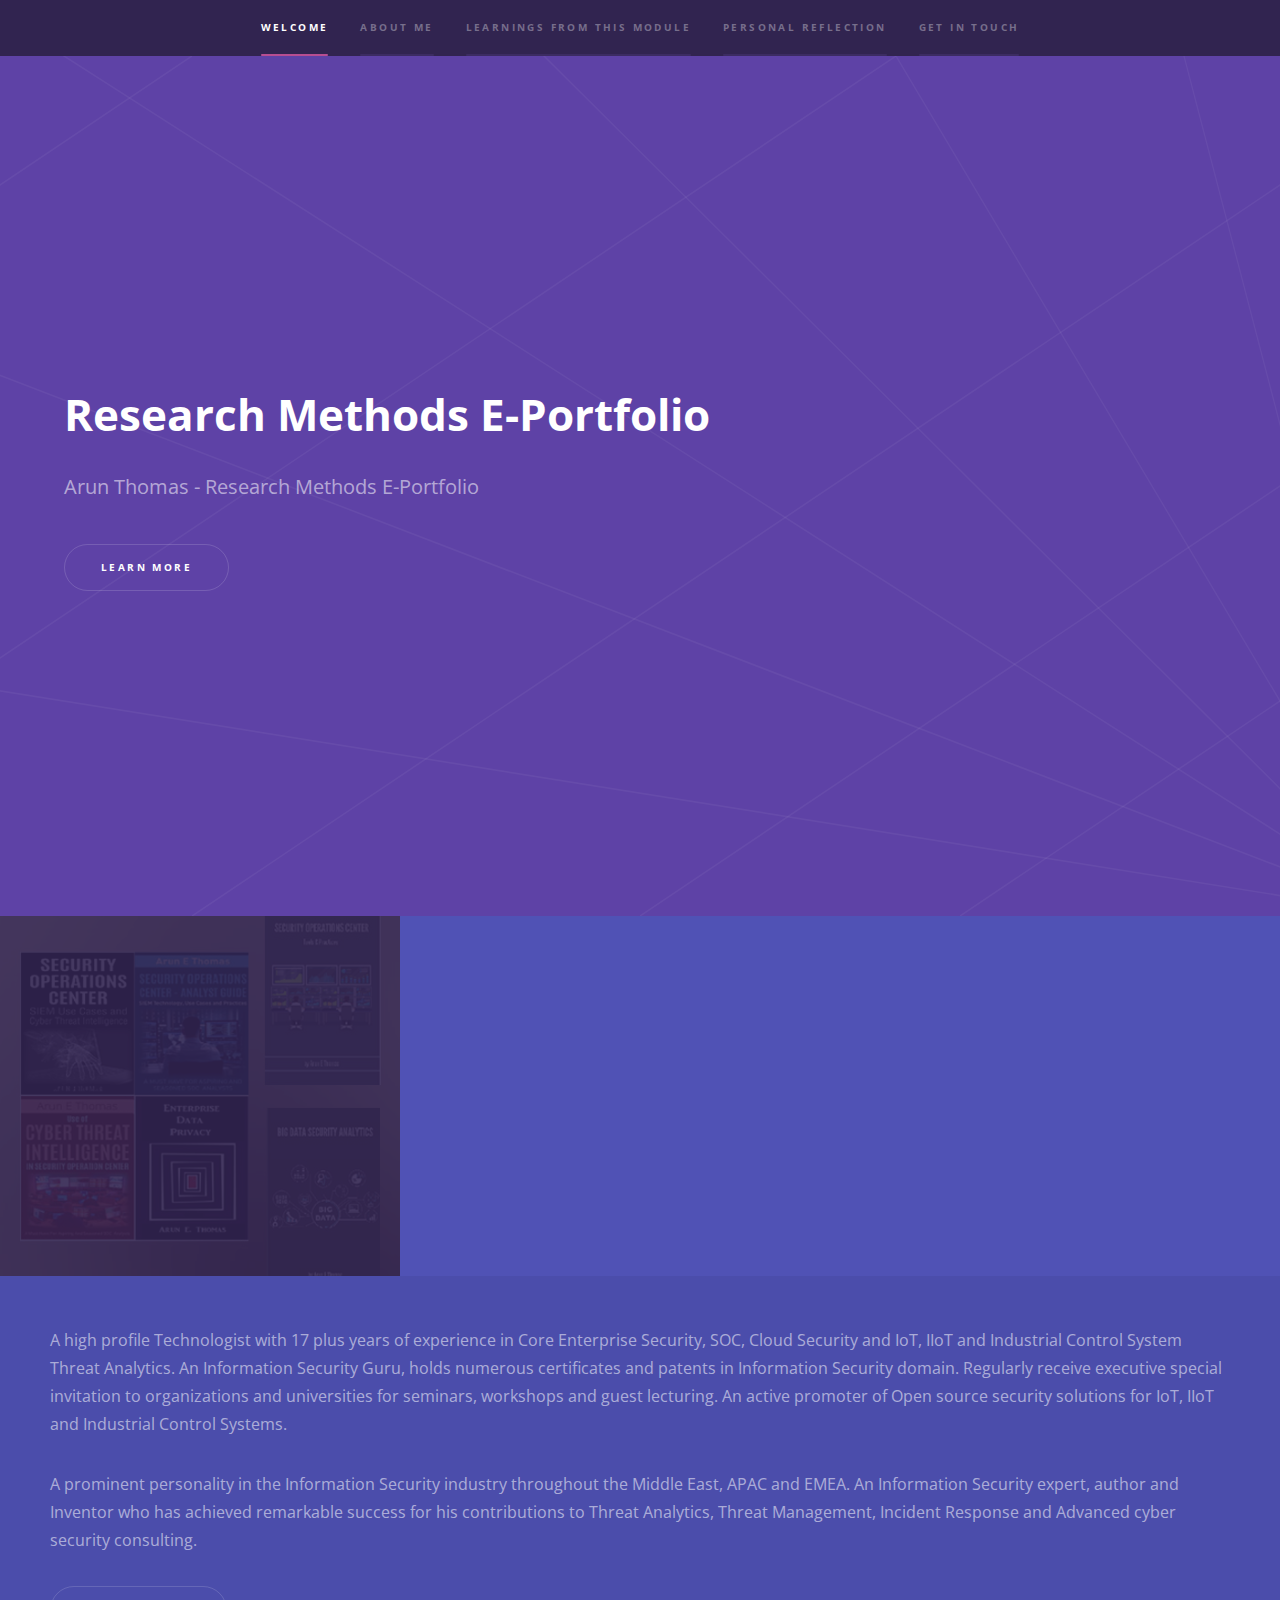
<file: index.html>
<!DOCTYPE HTML>
<html>

<head>
	<title>Arun Thomas - Research Methods E-Portfolio</title>
	<meta charset="utf-8" />
	<meta name="viewport" content="width=device-width, initial-scale=1, user-scalable=no" />
	<link rel="stylesheet" href="assets/css/main.css" />
	<noscript>
		<link rel="stylesheet" href="assets/css/noscript.css" /></noscript>
</head>

<body class="is-preload">

	<!-- Sidebar -->
	<section id="sidebar">
		<div class="inner">
			<nav>
				<ul>
					<li><a href="#intro">Welcome</a></li>
					<li><a href="#one">About Me</a></li>
					<li><a href="#two">Learnings from this Module</a></li>
					<li><a href="PersonalReflection.html">Personal Reflection </a></li>
					<li><a href="#three">Get in touch</a></li>
				</ul>
			</nav>
		</div>
	</section>

	<!-- Wrapper -->
	<div id="wrapper">

		<!-- Intro -->
		<section id="intro" class="wrapper style1 fullscreen fade-up">
			<div class="inner">
				<h1> Research Methods E-Portfolio</h1>
				<p>Arun Thomas - Research Methods E-Portfolio</p>
				<ul class="actions">
					<li><a href="#one" class="button scrolly">Learn more</a></li>
				</ul>
			</div>
		</section>

		<!-- One -->
		<section id="one" class="wrapper style2 spotlights">
			<section>
				<a href="#" class="image"><img src="images/Books.jpg" alt="" data-position="center center" /></a>
				<div class="content">
					<div class="inner">
						<h1 class="major"> Arun Thomas</h1>
						<p>CTO - NetSentries Technologies , Trusted Cyber Threat Management Advisor/Researcher for
							leading Banks/FINSERV,Prominent Author/Speaker </p>

					</div>
				</div>
			</section>
			<section>
				<div class="" style="padding: 50px;">
					<div class="">
						<p>A high profile Technologist with 17 plus years of experience in Core Enterprise Security,
							SOC, Cloud Security and IoT, IIoT and Industrial Control System Threat Analytics. An
							Information Security Guru, holds numerous certificates and patents in Information Security
							domain. Regularly receive executive special invitation to organizations and universities for
							seminars, workshops and guest lecturing. An active promoter of Open source security
							solutions for IoT, IIoT and Industrial Control Systems.</p>
						<p>A prominent personality in the Information Security industry throughout the Middle East, APAC
							and EMEA. An Information Security expert, author and Inventor who has achieved remarkable
							success for his contributions to Threat Analytics, Threat Management, Incident Response and
							Advanced cyber security consulting.
						</p>
						<ul class="actions">
							<li><a href="ArunCV.pdf" class="button">Download CV</a></li>
						</ul>
					</div>
				</div>
			</section>
			
		</section>

		<!-- Two -->
		<section id="two" class="wrapper style3 fade-up">
			<div class="inner">
				<h2>What I have Learned from this Module</h2>
				<p></p>
				<div class="features">


					<section>
						<span class="icon solid major fa-chevron-right"></span>
						<h3>Collaborative Discussion 1</h3>
						<p>The reviewed case study describes Rogue Services that advertised its hosting
							web service as "Cheap, Guaranteed Uptime, No matter what." In this digital era,
							where people rely primarily on internet-based applications...</p>
						<ul class="actions">
							<li><a href="Collaborative Discussion1.html" class="button">Read more</a></li>
						</ul>
					</section>
					<section>
						<span class="icon solid major fa-chevron-right"></span>
						<h3>Peer Review : Initial Post Dark UX Patterns - Anrich Potgieter</h3>
						<p>This post describes the ACM Code of Ethics and the BCS Code of Conduct in
							establishing a solid basis of ethical behavior and decision-making in computing
							using an ACM case study on the Dark UX pattern....</p>
						<ul class="actions">
							<li><a href="PeerReview-InitialPost.html" class="button">Read more</a></li>
						</ul>
					</section>
					<section>
						<span class="icon solid major fa-chevron-right"></span>
						<h3>Literature Review Outline:Inappropriate use of surveys</h3>
						<p>Cambridge Analytica is a federal marketing, data analytics, and consulting
							business located in London, United Kingdom. The company has facilities in
							London, New York, and Washington, DC.....</p>
						<ul class="actions">
							<li><a href="LiteratureReviewOutline.html" class="button">Read more</a></li>
						</ul>
					</section>
					<section>
						<span class="icon solid major fa-chevron-right"></span>
						<h3>Wiki Post - Data Collection Tools</h3>
						<p>Data collection tools suitable for the research investigation on
							the research proposal:“Implementing Cyber Security tools
							and/or techniques for the reduction of Cyberbullying - Tools
							and/or techniques for the reducing Cyber-bullying”....</p>
						<ul class="actions">
							<li><a href="WikiPost_DataCollection.html" class="button">Read more</a></li>
						</ul>
					</section>
					<section>
						<span class="icon solid major fa-chevron-right"></span>
						<h3>Wiki Activity: Questionnaires</h3>
						<p>This is a review of the questionnaire used by Hewlett Packard Enterprise (HPE)
							Security Services and FireEye Inc for their survey on “Cybersecurity
							Challenges, Risks, Trends, and Impacts”.....</p>
						<ul class="actions">
							<li><a href="WikiActivity_Questionnaires.html" class="button">Read more</a></li>
						</ul>
					</section>
					<section>
						<span class="icon solid major fa-chevron-right"></span>
						<h3>Hypothesis Testing Exercises</h3>
						<p>The Two -Tailed Test - Exercise 8.4. Analysis Summary:The sample mean numbers of impurities
							present after filtration with Agent 1 and impurities present after filtration with Agent 2
							were....</p>
						<ul class="actions">
							<li><a href="HypothesisTesting.html" class="button">Read more</a></li>
						</ul>
					</section>
					<section>
						<span class="icon solid major fa-chevron-right"></span>
						<h3>Summary Measures Exercises</h3>
						<p>Sample size for Diet A is n = 50 (50 individuals undertook Diet A).The sample mean weight
							loss for Diet A is = 5.341. The average weight loss for those individuals who undertook Diet
							A is 5.341 kg....</p>
						<ul class="actions">
							<li><a href="SummaryMeasures.html" class="button">Read more</a></li>
						</ul>
					</section>
					<section>
						<span class="icon solid major fa-chevron-right"></span>
						<h3>Analysing Qualitative Data</h3>
						<p>Sample size for Diet A is n = 50 (50 individuals undertook Diet A).The sample mean weight
							loss for Diet A is = 5.341. The average weight loss for those individuals who undertook Diet
							A is 5.341 kg....</p>
						<ul class="actions">
							<li><a href="QualitativeData.html" class="button">Read more</a></li>
						</ul>
					</section>
					<section>
						<span class="icon solid major fa-chevron-right"></span>
						<h3>Personal Reflection</h3>
						<p>During week 1, I was not very clear of the difference between Research Methods and Professional
							Practices and even the need of understanding it in detail before the final research. However, after
							attending the first seminar session....</p>
						<ul class="actions">
							<li><a href="PersonalReflection.html" class="button">Read more</a></li>
						</ul>
					</section>
					
				</div>

			</div>
		</section>

		<!-- Three -->
		<section id="three" class="wrapper style1 fade-up">
			<div class="inner">
				<h2>Get in touch</h2>

				<div class="">
					<section>
						<div class="badge-base LI-profile-badge" data-locale="en_US" data-size="large"
							data-theme="light" data-type="HORIZONTAL" data-vanity="arun-netsentries" data-version="v1">
							<a class="badge-base__link LI-simple-link"
								href="https://www.linkedin.com/in/arun-netsentries/">Visit My LinkedIn Page </a></div>



					</section>

				</div>
			</div>
		</section>

	</div>

	<!-- Footer -->
	<footer id="footer" class="wrapper style1-alt">
		<div class="inner">
			<ul class="menu">
				<li>&copy; Arun Thomas. All rights reserved.</li>
			</ul>
		</div>
	</footer>

	<!-- Scripts -->
	<script src="https://platform.linkedin.com/badges/js/profile.js" async defer type="text/javascript"></script>
	<script src="assets/js/jquery.min.js"></script>
	<script src="assets/js/jquery.scrollex.min.js"></script>
	<script src="assets/js/jquery.scrolly.min.js"></script>
	<script src="assets/js/browser.min.js"></script>
	<script src="assets/js/breakpoints.min.js"></script>
	<script src="assets/js/util.js"></script>
	<script src="assets/js/main.js"></script>


</body>

</html>
</file>
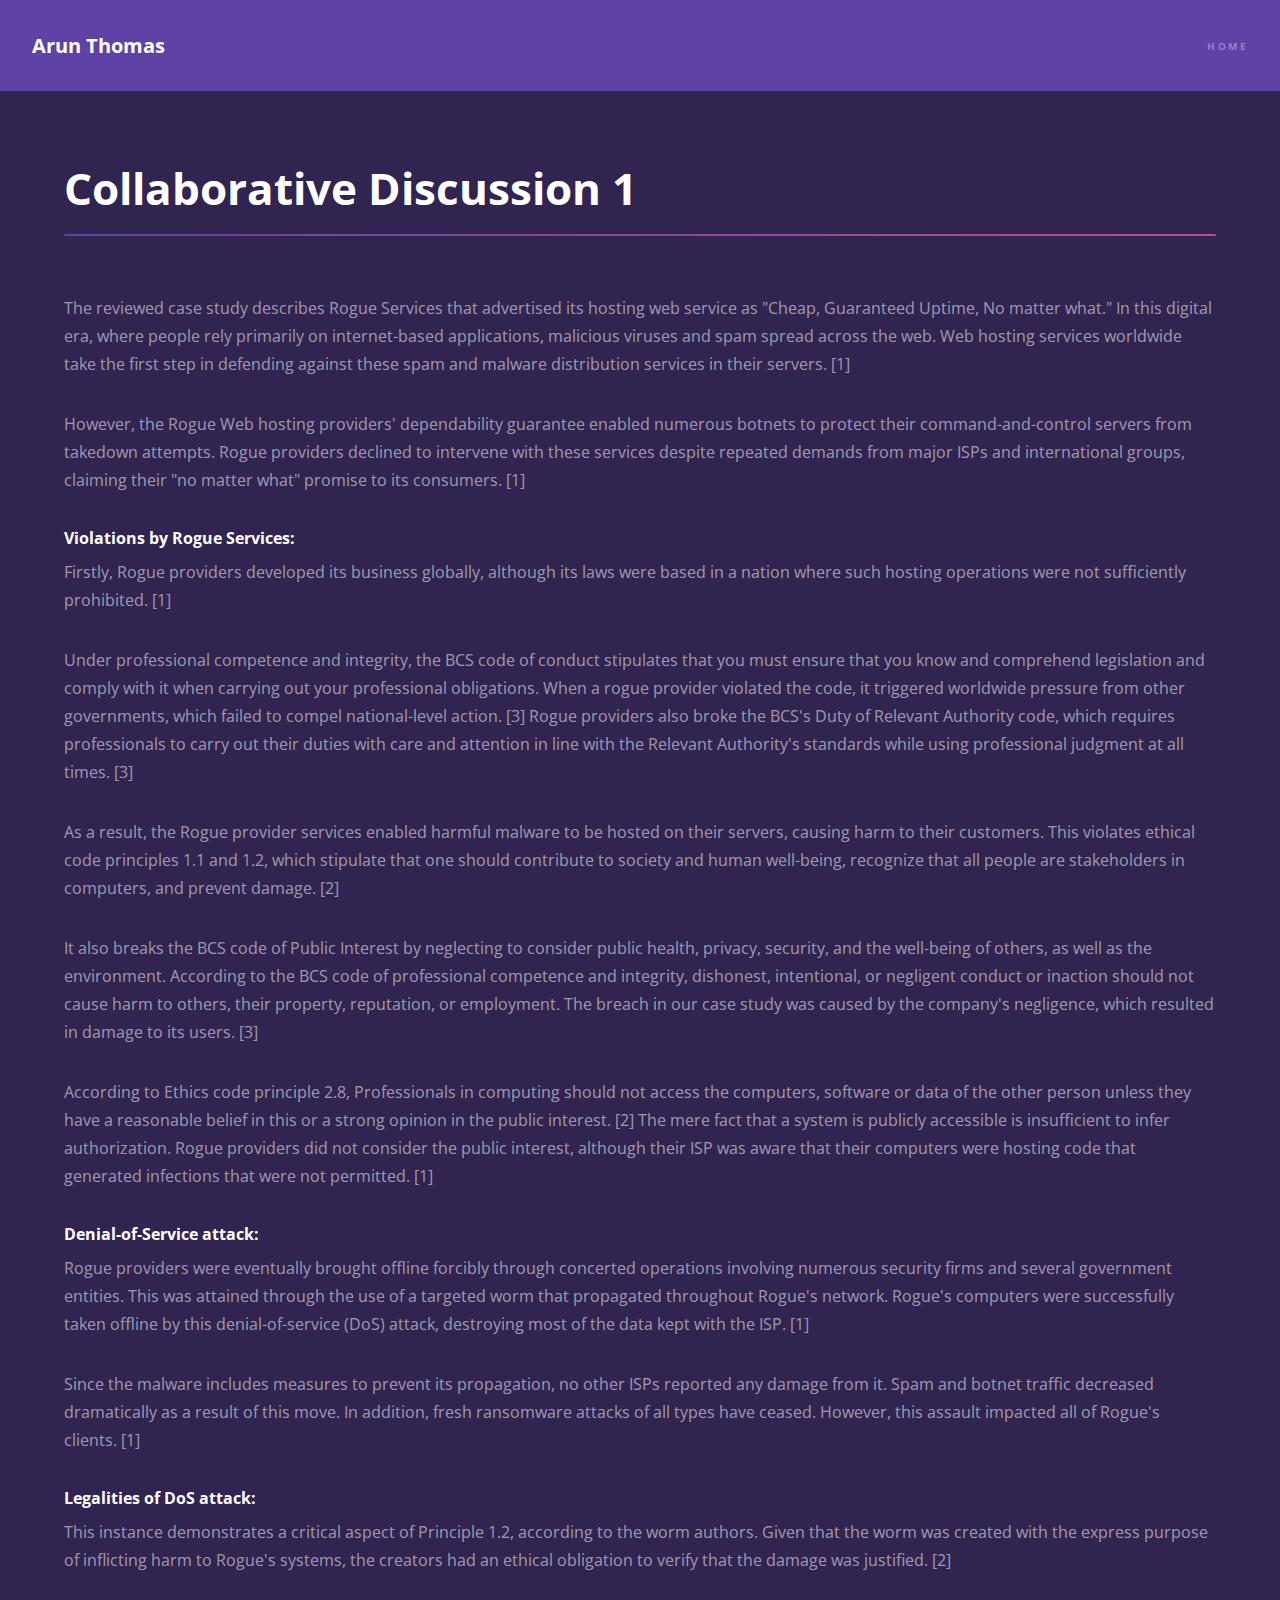
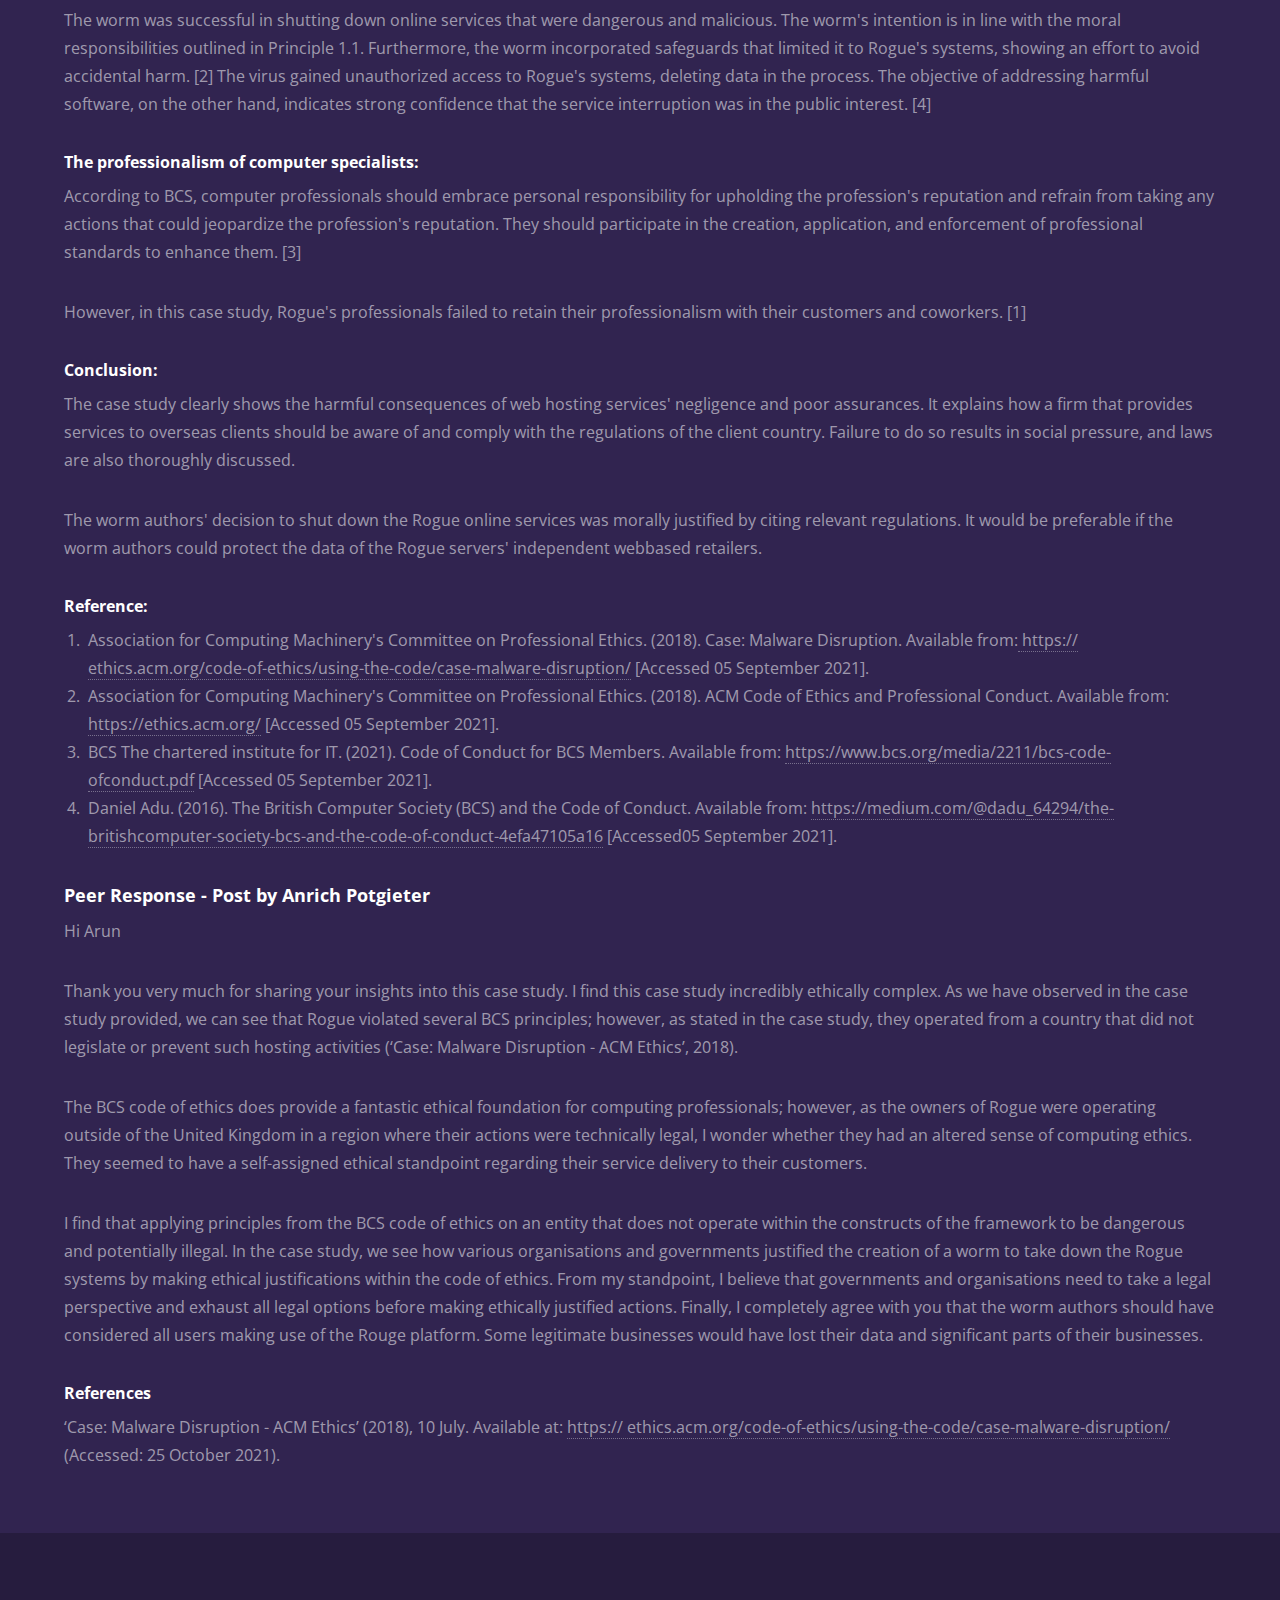
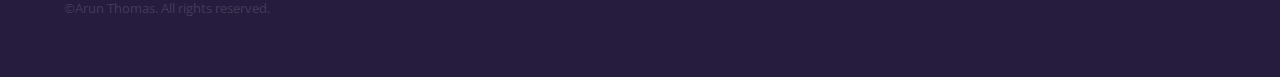
<file: Collaborative Discussion1.html>
<!DOCTYPE HTML>
<!--
	Hyperspace by HTML5 UP
	html5up.net | @ajlkn
	Free for personal and commercial use under the CCA 3.0 license (html5up.net/license)
-->
<html>

<head>
    <title>Arun Thomas - Collaborative Discussion 1</title>
    <meta charset="utf-8" />
    <meta name="viewport" content="width=device-width, initial-scale=1, user-scalable=no" />
    <link rel="stylesheet" href="assets/css/main.css" />
    <noscript>
        <link rel="stylesheet" href="assets/css/noscript.css" /></noscript>
</head>

<body class="is-preload">

    <!-- Header -->
    <header id="header">
        <a href="index.html" class="title">Arun Thomas</a>
        <nav>
            <ul>
                <li><a href="index.html">Home</a></li>
            </ul>
        </nav>
    </header>

    <!-- Wrapper -->
    <div id="wrapper">

        <!-- Main -->
        <section id="main" class="wrapper">
            <div class="inner">
                <h1 class="major">Collaborative Discussion 1</h1>
                <p>The reviewed case study describes Rogue Services that advertised its hosting
                    web service as "Cheap, Guaranteed Uptime, No matter what." In this digital era,
                    where people rely primarily on internet-based applications, malicious viruses
                    and spam spread across the web. Web hosting services worldwide take the first
                    step in defending against these spam and malware distribution services in their
                    servers. [1]</p>
                <p>However, the Rogue Web hosting providers' dependability guarantee enabled
                    numerous botnets to protect their command-and-control servers from takedown
                    attempts. Rogue providers declined to intervene with these services
                    despite repeated demands from major ISPs and international groups, claiming
                    their "no matter what" promise to its consumers. [1]</p>

                <h4>Violations by Rogue Services:</h4>
                <p>Firstly, Rogue providers developed its business globally, although its laws were
                    based in a nation where such hosting operations were not sufficiently
                    prohibited. [1]</p>
                <p> Under professional competence and integrity, the BCS code of conduct
                    stipulates that you must ensure that you know and comprehend legislation and
                    comply with it when carrying out your professional obligations. When a rogue
                    provider violated the code, it triggered worldwide pressure from other
                    governments, which failed to compel national-level action. [3]
                    Rogue providers also broke the BCS's Duty of Relevant Authority code, which
                    requires professionals to carry out their duties with care and attention in line
                    with the Relevant Authority's standards while using professional judgment at all
                    times. [3]</p>
                <p>As a result, the Rogue provider services enabled harmful malware to be hosted
                    on their servers, causing harm to their customers. This violates ethical code
                    principles 1.1 and 1.2, which stipulate that one should contribute to society and
                    human well-being, recognize that all people are stakeholders in computers, and
                    prevent damage. [2]</p>
                <p>It also breaks the BCS code of Public Interest by neglecting to consider public
                    health, privacy, security, and the well-being of others, as well as the
                    environment. According to the BCS code of professional competence and
                    integrity, dishonest, intentional, or negligent conduct or inaction should not
                    cause harm to others, their property, reputation, or employment. The breach in
                    our case study was caused by the company's negligence, which resulted in
                    damage to its users. [3] </p>
                <p>According to Ethics code principle 2.8, Professionals in computing should not
                    access the computers, software or data of the other person unless they have a
                    reasonable belief in this or a strong opinion in the public interest. [2]
                    The mere fact that a system is publicly accessible is insufficient to infer
                    authorization. Rogue providers did not consider the public interest, although
                    their ISP was aware that their computers were hosting code that generated
                    infections that were not permitted. [1]</p>

                <h4>Denial-of-Service attack:</h4>
                <p>Rogue providers were eventually brought offline forcibly through concerted
                    operations involving numerous security firms and several government entities.
                    This was attained through the use of a targeted worm that propagated
                    throughout Rogue's network. Rogue's computers were successfully taken
                    offline by this denial-of-service (DoS) attack, destroying most of the data kept
                    with the ISP. [1]</p>
                <p>Since the malware includes measures to prevent its propagation, no other ISPs
                    reported any damage from it. Spam and botnet traffic decreased dramatically
                    as a result of this move. In addition, fresh ransomware attacks of all types have
                    ceased. However, this assault impacted all of Rogue's clients. [1]</p>

                <h4>Legalities of DoS attack:</h4>
                <p>This instance demonstrates a critical aspect of Principle 1.2, according to the
                    worm authors. Given that the worm was created with the express purpose of
                    inflicting harm to Rogue's systems, the creators had an ethical obligation to
                    verify that the damage was justified. [2]</p>
                <p>The worm was successful in shutting down online services that were dangerous
                    and malicious. The worm's intention is in line with the moral responsibilities
                    outlined in Principle 1.1. Furthermore, the worm incorporated safeguards that
                    limited it to Rogue's systems, showing an effort to avoid accidental harm. [2]
                    The virus gained unauthorized access to Rogue's systems, deleting data in the
                    process. The objective of addressing harmful software, on the other hand,
                    indicates strong confidence that the service interruption was in the public
                    interest. [4]</p>



                <h4>The professionalism of computer specialists:</h4>
                <p>According to BCS, computer professionals should embrace personal
                    responsibility for upholding the profession's reputation and refrain from taking
                    any actions that could jeopardize the profession's reputation. They should
                    participate in the creation, application, and enforcement of professional
                    standards to enhance them. [3]</p>
                <p>However, in this case study, Rogue's professionals failed to retain their
                    professionalism with their customers and coworkers. [1]</p>

                <h4>Conclusion:</h4>
                <p>The case study clearly shows the harmful consequences of web hosting
                    services' negligence and poor assurances. It explains how a firm that provides
                    services to overseas clients should be aware of and comply with the regulations
                    of the client country. Failure to do so results in social pressure, and laws are
                    also thoroughly discussed.</p>
                <p>The worm authors' decision to shut down the Rogue online services was
                    morally justified by citing relevant regulations. It would be preferable if the
                    worm authors could protect the data of the Rogue servers' independent webbased
                    retailers.</p>

                <h4>Reference:</h4>
                <ol>
                    <li>Association for Computing Machinery's Committee on Professional
                        Ethics. (2018). Case: Malware Disruption. Available from:<a
                            href="https://ethics.acm.org/code-of-ethics/using-the-code/case-malware-disruption/">
                            https://
                            ethics.acm.org/code-of-ethics/using-the-code/case-malware-disruption/</a>
                        [Accessed 05 September 2021].</li>
                    <li>Association for Computing Machinery's Committee on Professional
                        Ethics. (2018). ACM Code of Ethics and Professional Conduct. Available
                        from:<a href="https://ethics.acm.org/"> https://ethics.acm.org/</a> [Accessed 05 September
                        2021].</li>
                    <li>BCS The chartered institute for IT. (2021). Code of Conduct for BCS
                        Members. Available from: <a
                            href="https://www.bcs.org/media/2211/bcs-code-ofconduct.pdf">https://www.bcs.org/media/2211/bcs-code-ofconduct.pdf</a>
                        [Accessed 05 September 2021].</li>
                    <li>Daniel Adu. (2016). The British Computer Society (BCS) and the Code
                        of Conduct. Available from: <a
                            href="https://medium.com/@dadu_64294/the-britishcomputer-society-bcs-and-the-code-of-conduct-4efa47105a16">https://medium.com/@dadu_64294/the-britishcomputer-society-bcs-and-the-code-of-conduct-4efa47105a16</a>
                        [Accessed05 September 2021].</li>
                </ol>
                <h3>Peer Response - Post by Anrich Potgieter</h3>
                <p>Hi Arun</p>
                <p>Thank you very much for sharing your insights into this case study.
                    I find this case study incredibly ethically complex. As we have observed in the
                    case study provided, we can see that Rogue violated several BCS principles;
                    however, as stated in the case study, they operated from a country that did not
                    legislate or prevent such hosting activities (‘Case: Malware Disruption - ACM
                    Ethics’, 2018).</p>
                <p>The BCS code of ethics does provide a fantastic ethical foundation for
                    computing professionals; however, as the owners of Rogue were operating
                    outside of the United Kingdom in a region where their actions were technically
                    legal, I wonder whether they had an altered sense of computing ethics. They
                    seemed to have a self-assigned ethical standpoint regarding their service
                    delivery to their customers.</p>
                <p> I find that applying principles from the BCS code of ethics on an entity that
                    does not operate within the constructs of the framework to be dangerous and
                    potentially illegal. In the case study, we see how various organisations and
                    governments justified the creation of a worm to take down the Rogue systems
                    by making ethical justifications within the code of ethics. From my standpoint, I
                    believe that governments and organisations need to take a legal perspective
                    and exhaust all legal options before making ethically justified actions.
                    Finally, I completely agree with you that the worm authors should have
                    considered all users making use of the Rouge platform. Some legitimate
                    businesses would have lost their data and significant parts of their businesses.</p>
                <h4>References</h4>
                ‘Case: Malware Disruption - ACM Ethics’ (2018), 10 July. Available at: <a
                    href="https://ethics.acm.org/code-of-ethics/using-the-code/case-malware-disruption/">https://
                    ethics.acm.org/code-of-ethics/using-the-code/case-malware-disruption/</a>
                (Accessed: 25 October 2021).</p>

            </div>
        </section>

    </div>

    <!-- Footer -->
    <footer id="footer" class="wrapper alt">
        <div class="inner">
            <ul class="menu">
                <li>&copy;Arun Thomas. All rights reserved.</li>

            </ul>
        </div>
    </footer>

    <!-- Scripts -->
    <script src="assets/js/jquery.min.js"></script>
    <script src="assets/js/jquery.scrollex.min.js"></script>
    <script src="assets/js/jquery.scrolly.min.js"></script>
    <script src="assets/js/browser.min.js"></script>
    <script src="assets/js/breakpoints.min.js"></script>
    <script src="assets/js/util.js"></script>
    <script src="assets/js/main.js"></script>

</body>

</html>
</file>
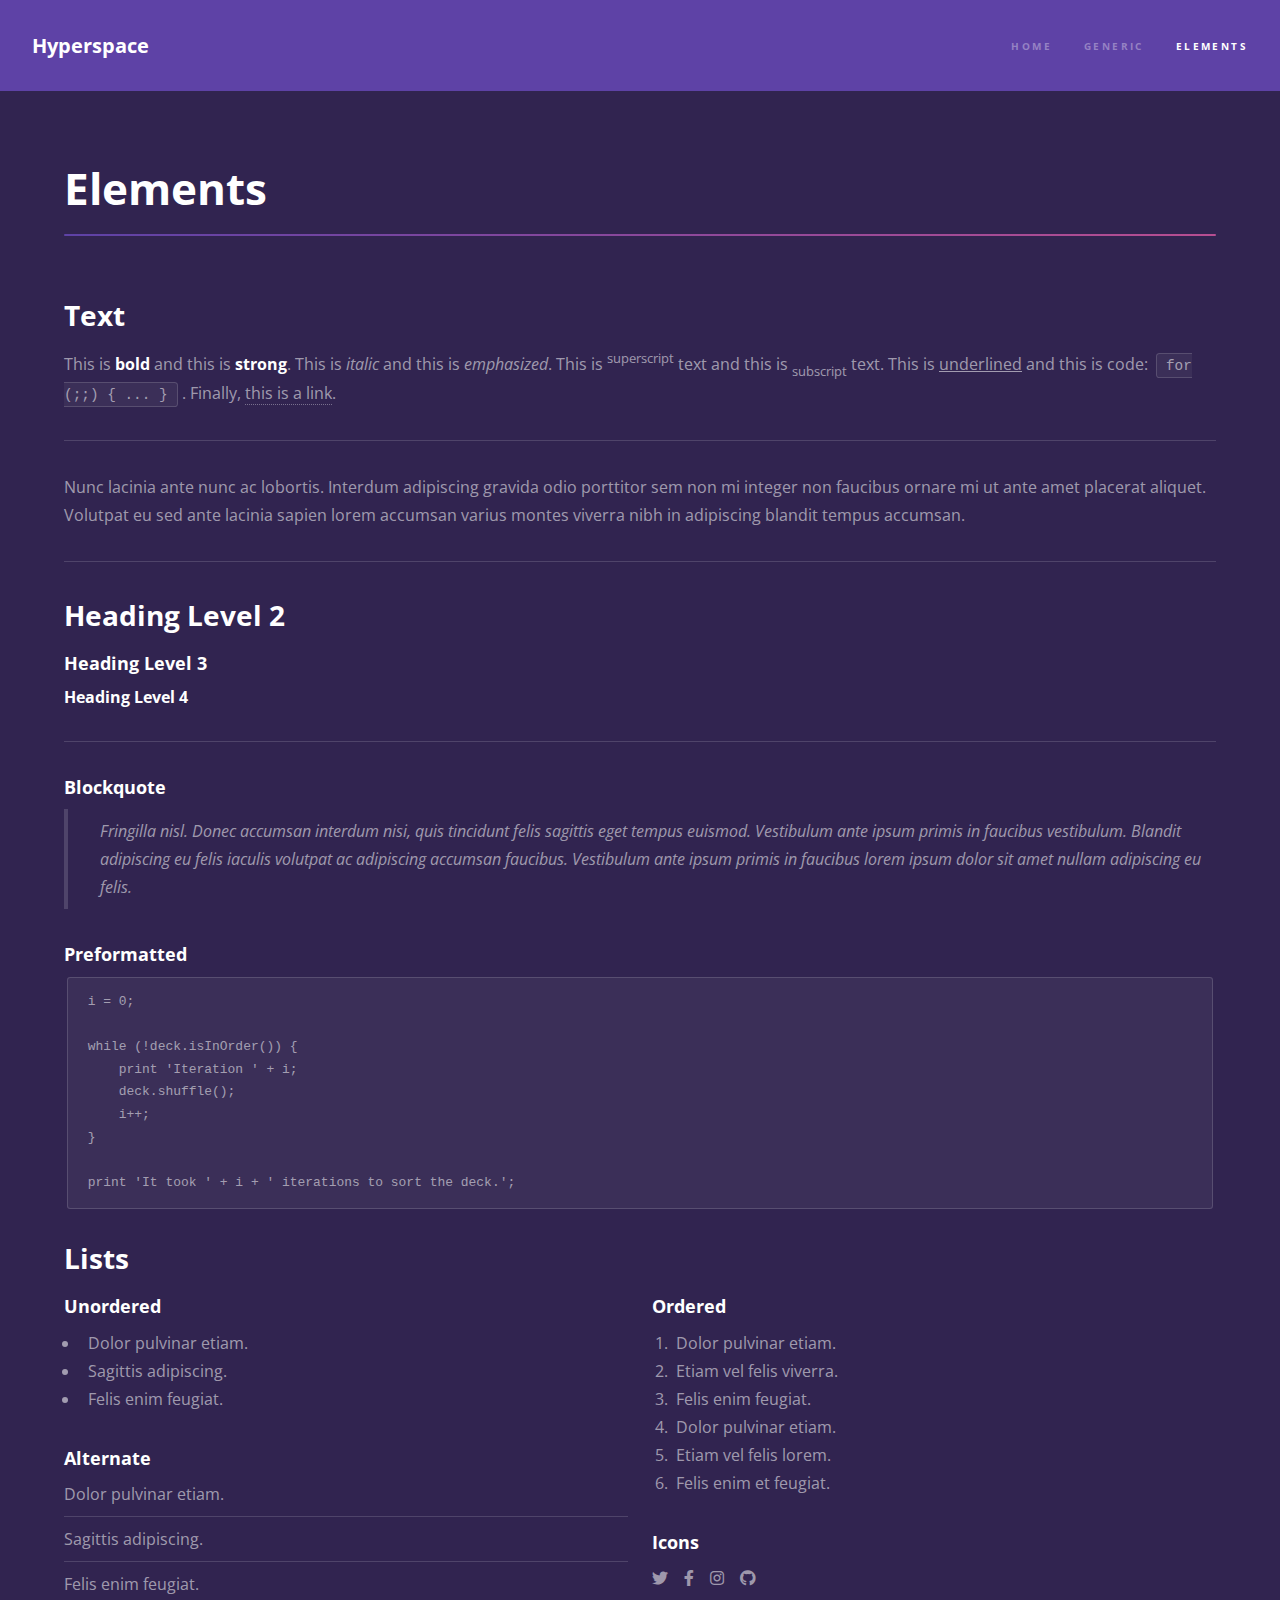
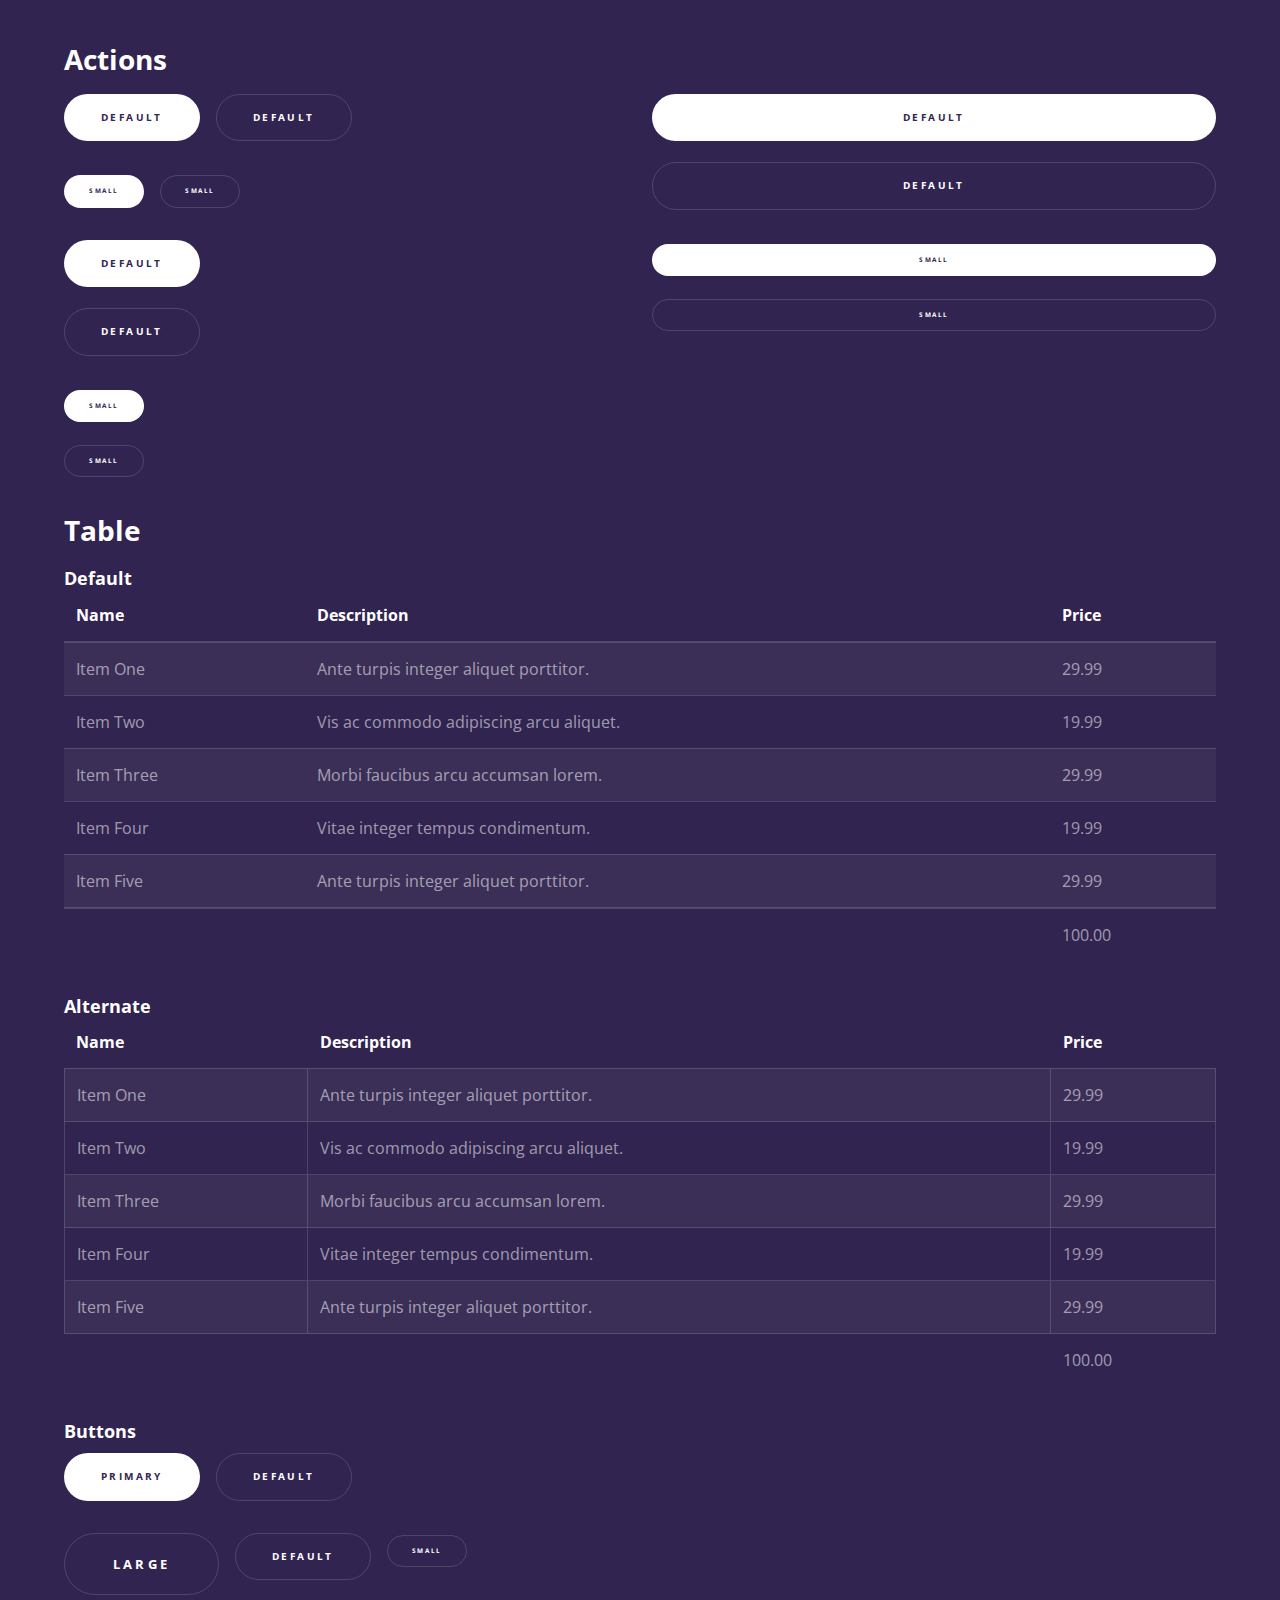
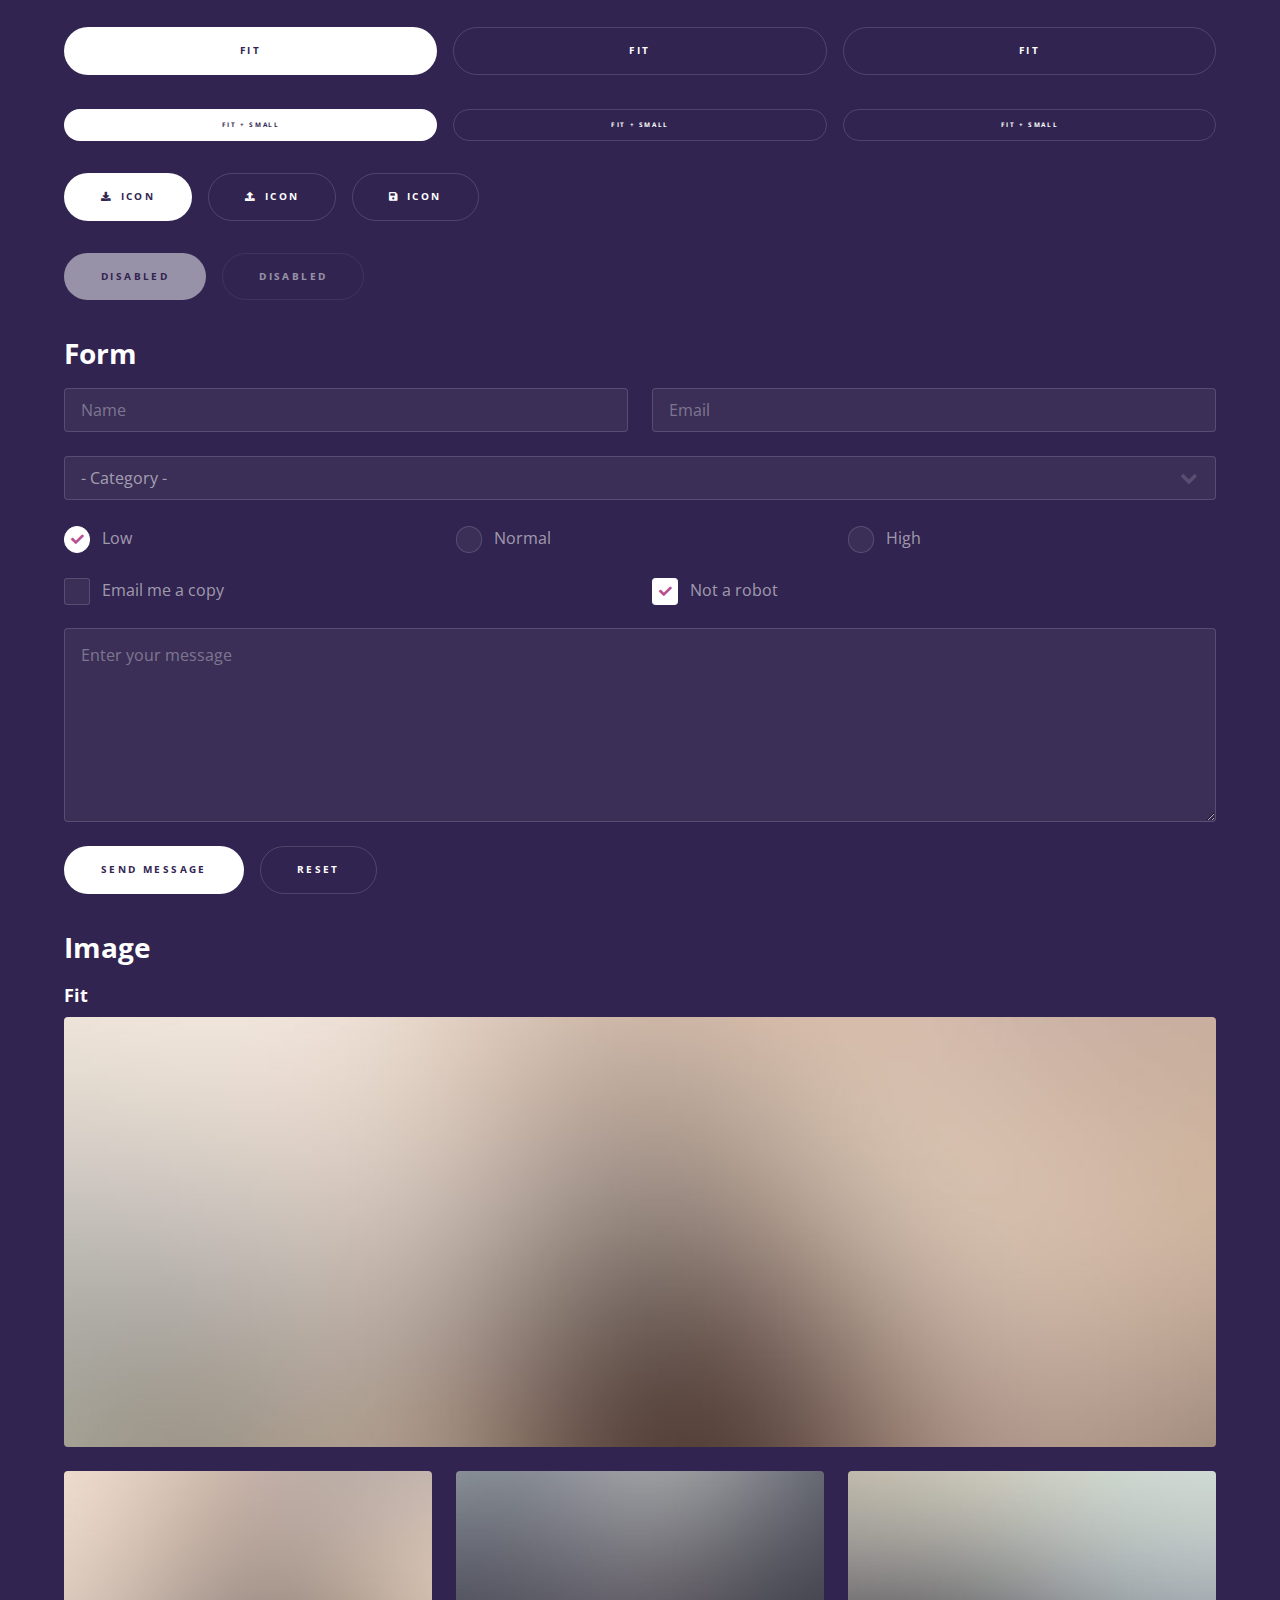
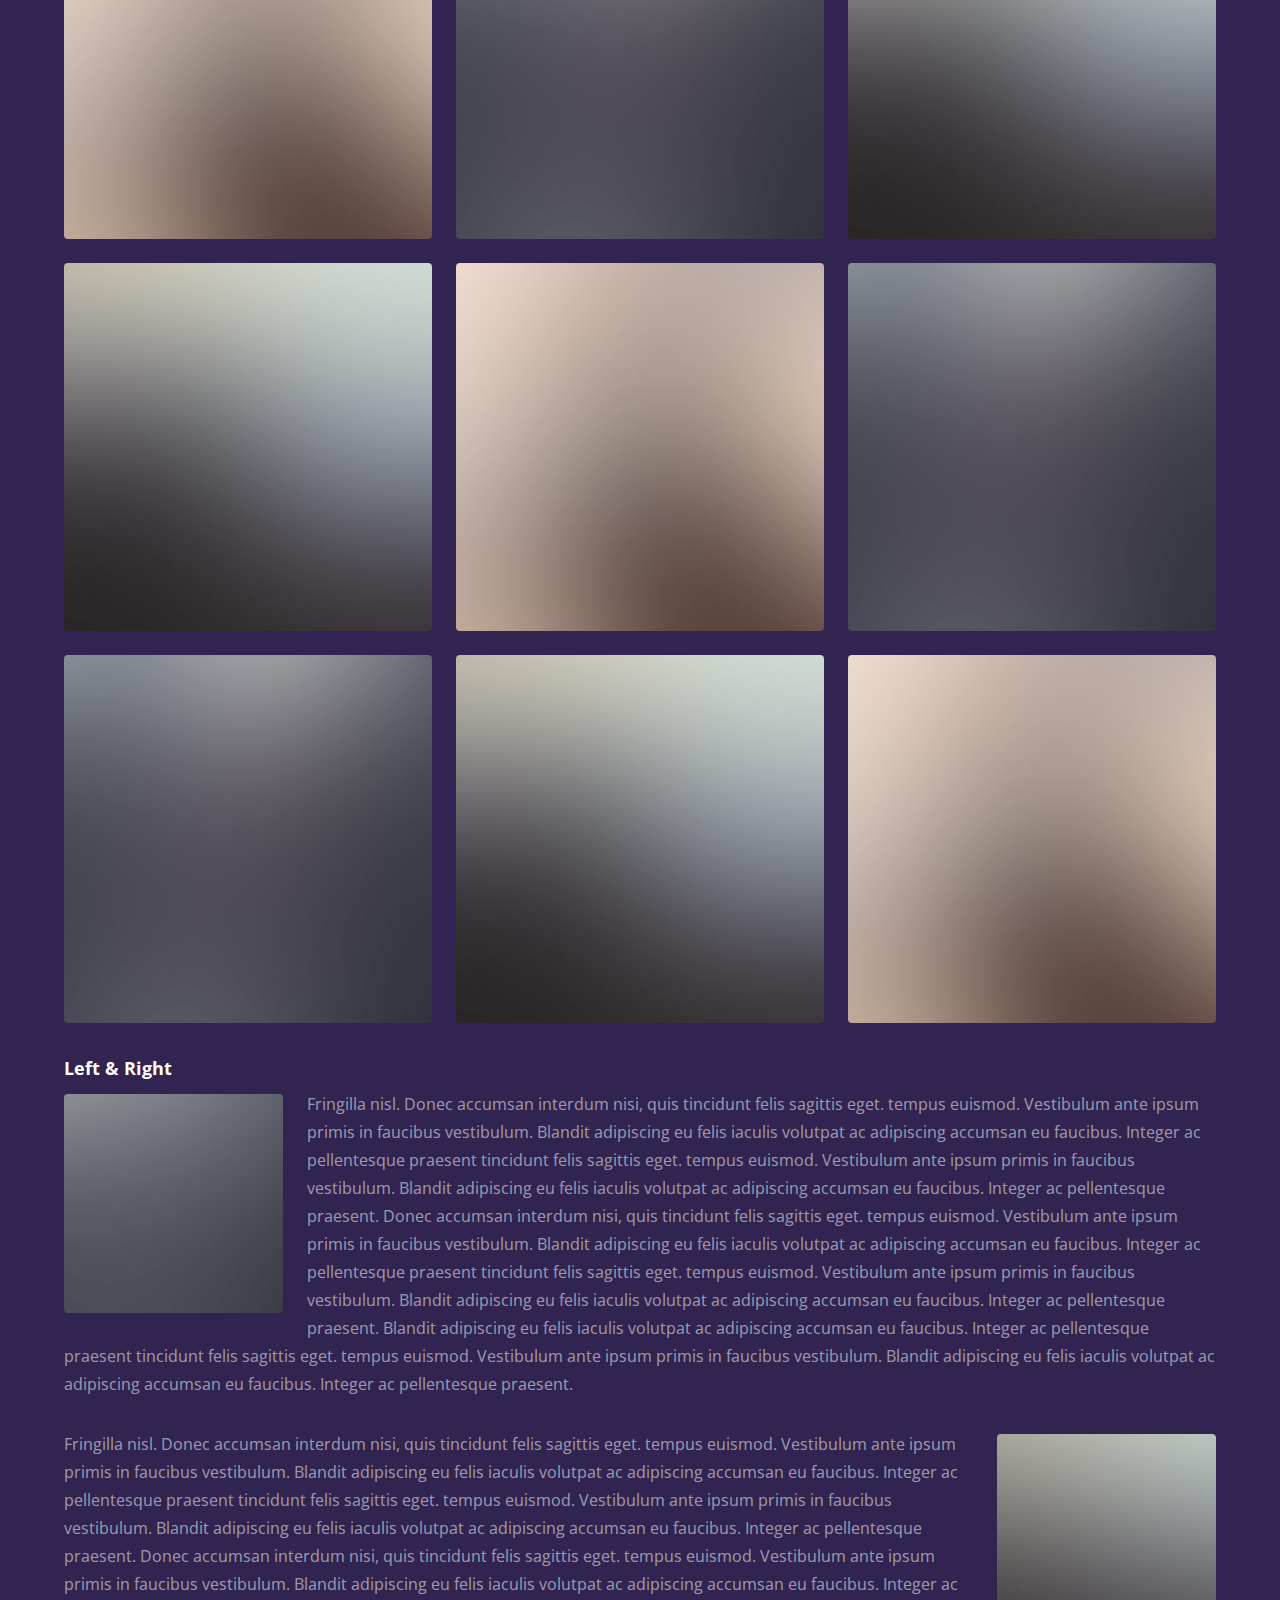
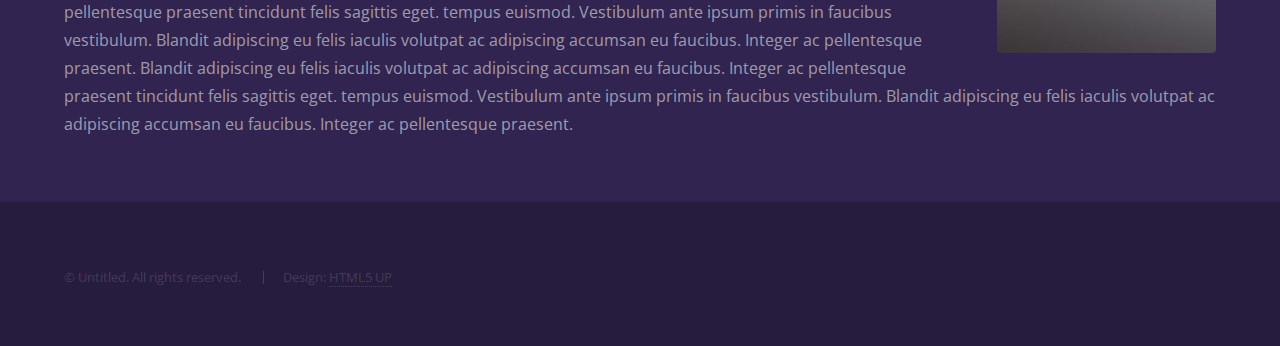
<file: elements.html>
<!DOCTYPE HTML>
<!--
	Hyperspace by HTML5 UP
	html5up.net | @ajlkn
	Free for personal and commercial use under the CCA 3.0 license (html5up.net/license)
-->
<html>

<head>
	<title>Elements - Hyperspace by HTML5 UP</title>
	<meta charset="utf-8" />
	<meta name="viewport" content="width=device-width, initial-scale=1, user-scalable=no" />
	<link rel="stylesheet" href="assets/css/main.css" />
	<noscript>
		<link rel="stylesheet" href="assets/css/noscript.css" /></noscript>
</head>

<body class="is-preload">

	<!-- Header -->
	<header id="header">
		<a href="index.html" class="title">Hyperspace</a>
		<nav>
			<ul>
				<li><a href="index.html">Home</a></li>
				<li><a href="generic.html">Generic</a></li>
				<li><a href="elements.html" class="active">Elements</a></li>
			</ul>
		</nav>
	</header>

	<!-- Wrapper -->
	<div id="wrapper">

		<!-- Main -->
		<section id="main" class="wrapper">
			<div class="inner">
				<h1 class="major">Elements</h1>

				<!-- Text -->
				<section>
					<h2>Text</h2>
					<p>This is <b>bold</b> and this is <strong>strong</strong>. This is <i>italic</i> and this is
						<em>emphasized</em>.
						This is <sup>superscript</sup> text and this is <sub>subscript</sub> text.
						This is <u>underlined</u> and this is code: <code>for (;;) { ... }</code>. Finally, <a
							href="#">this is a link</a>.</p>
					<hr />
					<p>Nunc lacinia ante nunc ac lobortis. Interdum adipiscing gravida odio porttitor sem non mi integer
						non faucibus ornare mi ut ante amet placerat aliquet. Volutpat eu sed ante lacinia sapien lorem
						accumsan varius montes viverra nibh in adipiscing blandit tempus accumsan.</p>
					<hr />
					<h2>Heading Level 2</h2>
					<h3>Heading Level 3</h3>
					<h4>Heading Level 4</h4>
					<hr />
					<h3>Blockquote</h3>
					<blockquote>Fringilla nisl. Donec accumsan interdum nisi, quis tincidunt felis sagittis eget tempus
						euismod. Vestibulum ante ipsum primis in faucibus vestibulum. Blandit adipiscing eu felis
						iaculis volutpat ac adipiscing accumsan faucibus. Vestibulum ante ipsum primis in faucibus lorem
						ipsum dolor sit amet nullam adipiscing eu felis.</blockquote>
					<h3>Preformatted</h3>
					<pre><code>i = 0;

while (!deck.isInOrder()) {
    print 'Iteration ' + i;
    deck.shuffle();
    i++;
}

print 'It took ' + i + ' iterations to sort the deck.';</code></pre>
				</section>

				<!-- Lists -->
				<section>
					<h2>Lists</h2>
					<div class="row">
						<div class="col-6 col-12-medium">
							<h3>Unordered</h3>
							<ul>
								<li>Dolor pulvinar etiam.</li>
								<li>Sagittis adipiscing.</li>
								<li>Felis enim feugiat.</li>
							</ul>
							<h3>Alternate</h3>
							<ul class="alt">
								<li>Dolor pulvinar etiam.</li>
								<li>Sagittis adipiscing.</li>
								<li>Felis enim feugiat.</li>
							</ul>
						</div>
						<div class="col-6 col-12-medium">
							<h3>Ordered</h3>
							<ol>
								<li>Dolor pulvinar etiam.</li>
								<li>Etiam vel felis viverra.</li>
								<li>Felis enim feugiat.</li>
								<li>Dolor pulvinar etiam.</li>
								<li>Etiam vel felis lorem.</li>
								<li>Felis enim et feugiat.</li>
							</ol>
							<h3>Icons</h3>
							<ul class="icons">
								<li><a href="#" class="icon brands fa-twitter"><span class="label">Twitter</span></a>
								</li>
								<li><a href="#" class="icon brands fa-facebook-f"><span
											class="label">Facebook</span></a></li>
								<li><a href="#" class="icon brands fa-instagram"><span
											class="label">Instagram</span></a></li>
								<li><a href="#" class="icon brands fa-github"><span class="label">Github</span></a></li>
							</ul>
						</div>
					</div>
					<h2>Actions</h2>
					<div class="row">
						<div class="col-6 col-12-medium">
							<ul class="actions">
								<li><a href="#" class="button primary">Default</a></li>
								<li><a href="#" class="button">Default</a></li>
							</ul>
							<ul class="actions small">
								<li><a href="#" class="button primary small">Small</a></li>
								<li><a href="#" class="button small">Small</a></li>
							</ul>
							<ul class="actions stacked">
								<li><a href="#" class="button primary">Default</a></li>
								<li><a href="#" class="button">Default</a></li>
							</ul>
							<ul class="actions stacked">
								<li><a href="#" class="button primary small">Small</a></li>
								<li><a href="#" class="button small">Small</a></li>
							</ul>
						</div>
						<div class="col-6 col-12-medium">
							<ul class="actions stacked">
								<li><a href="#" class="button primary fit">Default</a></li>
								<li><a href="#" class="button fit">Default</a></li>
							</ul>
							<ul class="actions stacked">
								<li><a href="#" class="button primary small fit">Small</a></li>
								<li><a href="#" class="button small fit">Small</a></li>
							</ul>
						</div>
					</div>
				</section>

				<!-- Table -->
				<section>
					<h2>Table</h2>
					<h3>Default</h3>
					<div class="table-wrapper">
						<table>
							<thead>
								<tr>
									<th>Name</th>
									<th>Description</th>
									<th>Price</th>
								</tr>
							</thead>
							<tbody>
								<tr>
									<td>Item One</td>
									<td>Ante turpis integer aliquet porttitor.</td>
									<td>29.99</td>
								</tr>
								<tr>
									<td>Item Two</td>
									<td>Vis ac commodo adipiscing arcu aliquet.</td>
									<td>19.99</td>
								</tr>
								<tr>
									<td>Item Three</td>
									<td> Morbi faucibus arcu accumsan lorem.</td>
									<td>29.99</td>
								</tr>
								<tr>
									<td>Item Four</td>
									<td>Vitae integer tempus condimentum.</td>
									<td>19.99</td>
								</tr>
								<tr>
									<td>Item Five</td>
									<td>Ante turpis integer aliquet porttitor.</td>
									<td>29.99</td>
								</tr>
							</tbody>
							<tfoot>
								<tr>
									<td colspan="2"></td>
									<td>100.00</td>
								</tr>
							</tfoot>
						</table>
					</div>

					<h3>Alternate</h3>
					<div class="table-wrapper">
						<table class="alt">
							<thead>
								<tr>
									<th>Name</th>
									<th>Description</th>
									<th>Price</th>
								</tr>
							</thead>
							<tbody>
								<tr>
									<td>Item One</td>
									<td>Ante turpis integer aliquet porttitor.</td>
									<td>29.99</td>
								</tr>
								<tr>
									<td>Item Two</td>
									<td>Vis ac commodo adipiscing arcu aliquet.</td>
									<td>19.99</td>
								</tr>
								<tr>
									<td>Item Three</td>
									<td> Morbi faucibus arcu accumsan lorem.</td>
									<td>29.99</td>
								</tr>
								<tr>
									<td>Item Four</td>
									<td>Vitae integer tempus condimentum.</td>
									<td>19.99</td>
								</tr>
								<tr>
									<td>Item Five</td>
									<td>Ante turpis integer aliquet porttitor.</td>
									<td>29.99</td>
								</tr>
							</tbody>
							<tfoot>
								<tr>
									<td colspan="2"></td>
									<td>100.00</td>
								</tr>
							</tfoot>
						</table>
					</div>
				</section>

				<!-- Buttons -->
				<section>
					<h3>Buttons</h3>
					<ul class="actions">
						<li><a href="#" class="button primary">Primary</a></li>
						<li><a href="#" class="button">Default</a></li>
					</ul>
					<ul class="actions">
						<li><a href="#" class="button large">Large</a></li>
						<li><a href="#" class="button">Default</a></li>
						<li><a href="#" class="button small">Small</a></li>
					</ul>
					<ul class="actions fit">
						<li><a href="#" class="button primary fit">Fit</a></li>
						<li><a href="#" class="button fit">Fit</a></li>
						<li><a href="#" class="button fit">Fit</a></li>
					</ul>
					<ul class="actions fit small">
						<li><a href="#" class="button primary fit small">Fit + Small</a></li>
						<li><a href="#" class="button fit small">Fit + Small</a></li>
						<li><a href="#" class="button fit small">Fit + Small</a></li>
					</ul>
					<ul class="actions">
						<li><a href="#" class="button primary icon solid fa-download">Icon</a></li>
						<li><a href="#" class="button icon solid fa-upload">Icon</a></li>
						<li><a href="#" class="button icon solid fa-save">Icon</a></li>
					</ul>
					<ul class="actions">
						<li><span class="button primary disabled">Disabled</span></li>
						<li><span class="button disabled">Disabled</span></li>
					</ul>
				</section>

				<!-- Form -->
				<section>
					<h2>Form</h2>
					<form method="post" action="#">
						<div class="row gtr-uniform">
							<div class="col-6 col-12-xsmall">
								<input type="text" name="demo-name" id="demo-name" value="" placeholder="Name" />
							</div>
							<div class="col-6 col-12-xsmall">
								<input type="email" name="demo-email" id="demo-email" value="" placeholder="Email" />
							</div>
							<div class="col-12">
								<select name="demo-category" id="demo-category">
									<option value="">- Category -</option>
									<option value="1">Manufacturing</option>
									<option value="1">Shipping</option>
									<option value="1">Administration</option>
									<option value="1">Human Resources</option>
								</select>
							</div>
							<div class="col-4 col-12-small">
								<input type="radio" id="demo-priority-low" name="demo-priority" checked>
								<label for="demo-priority-low">Low</label>
							</div>
							<div class="col-4 col-12-small">
								<input type="radio" id="demo-priority-normal" name="demo-priority">
								<label for="demo-priority-normal">Normal</label>
							</div>
							<div class="col-4 col-12-small">
								<input type="radio" id="demo-priority-high" name="demo-priority">
								<label for="demo-priority-high">High</label>
							</div>
							<div class="col-6 col-12-small">
								<input type="checkbox" id="demo-copy" name="demo-copy">
								<label for="demo-copy">Email me a copy</label>
							</div>
							<div class="col-6 col-12-small">
								<input type="checkbox" id="demo-human" name="demo-human" checked>
								<label for="demo-human">Not a robot</label>
							</div>
							<div class="col-12">
								<textarea name="demo-message" id="demo-message" placeholder="Enter your message"
									rows="6"></textarea>
							</div>
							<div class="col-12">
								<ul class="actions">
									<li><input type="submit" value="Send Message" class="primary" /></li>
									<li><input type="reset" value="Reset" /></li>
								</ul>
							</div>
						</div>
					</form>
				</section>

				<!-- Image -->
				<section>
					<h2>Image</h2>
					<h3>Fit</h3>
					<div class="box alt">
						<div class="row gtr-uniform">
							<div class="col-12"><span class="image fit"><img src="images/pic04.jpg" alt="" /></span>
							</div>
							<div class="col-4"><span class="image fit"><img src="images/pic01.jpg" alt="" /></span>
							</div>
							<div class="col-4"><span class="image fit"><img src="images/pic02.jpg" alt="" /></span>
							</div>
							<div class="col-4"><span class="image fit"><img src="images/pic03.jpg" alt="" /></span>
							</div>
							<div class="col-4"><span class="image fit"><img src="images/pic03.jpg" alt="" /></span>
							</div>
							<div class="col-4"><span class="image fit"><img src="images/pic01.jpg" alt="" /></span>
							</div>
							<div class="col-4"><span class="image fit"><img src="images/pic02.jpg" alt="" /></span>
							</div>
							<div class="col-4"><span class="image fit"><img src="images/pic02.jpg" alt="" /></span>
							</div>
							<div class="col-4"><span class="image fit"><img src="images/pic03.jpg" alt="" /></span>
							</div>
							<div class="col-4"><span class="image fit"><img src="images/pic01.jpg" alt="" /></span>
							</div>
						</div>
					</div>
					<h3>Left &amp; Right</h3>
					<p><span class="image left"><img src="images/pic05.jpg" alt="" /></span>Fringilla nisl. Donec
						accumsan interdum nisi, quis tincidunt felis sagittis eget. tempus euismod. Vestibulum ante
						ipsum primis in faucibus vestibulum. Blandit adipiscing eu felis iaculis volutpat ac adipiscing
						accumsan eu faucibus. Integer ac pellentesque praesent tincidunt felis sagittis eget. tempus
						euismod. Vestibulum ante ipsum primis in faucibus vestibulum. Blandit adipiscing eu felis
						iaculis volutpat ac adipiscing accumsan eu faucibus. Integer ac pellentesque praesent. Donec
						accumsan interdum nisi, quis tincidunt felis sagittis eget. tempus euismod. Vestibulum ante
						ipsum primis in faucibus vestibulum. Blandit adipiscing eu felis iaculis volutpat ac adipiscing
						accumsan eu faucibus. Integer ac pellentesque praesent tincidunt felis sagittis eget. tempus
						euismod. Vestibulum ante ipsum primis in faucibus vestibulum. Blandit adipiscing eu felis
						iaculis volutpat ac adipiscing accumsan eu faucibus. Integer ac pellentesque praesent. Blandit
						adipiscing eu felis iaculis volutpat ac adipiscing accumsan eu faucibus. Integer ac pellentesque
						praesent tincidunt felis sagittis eget. tempus euismod. Vestibulum ante ipsum primis in faucibus
						vestibulum. Blandit adipiscing eu felis iaculis volutpat ac adipiscing accumsan eu faucibus.
						Integer ac pellentesque praesent.</p>
					<p><span class="image right"><img src="images/pic06.jpg" alt="" /></span>Fringilla nisl. Donec
						accumsan interdum nisi, quis tincidunt felis sagittis eget. tempus euismod. Vestibulum ante
						ipsum primis in faucibus vestibulum. Blandit adipiscing eu felis iaculis volutpat ac adipiscing
						accumsan eu faucibus. Integer ac pellentesque praesent tincidunt felis sagittis eget. tempus
						euismod. Vestibulum ante ipsum primis in faucibus vestibulum. Blandit adipiscing eu felis
						iaculis volutpat ac adipiscing accumsan eu faucibus. Integer ac pellentesque praesent. Donec
						accumsan interdum nisi, quis tincidunt felis sagittis eget. tempus euismod. Vestibulum ante
						ipsum primis in faucibus vestibulum. Blandit adipiscing eu felis iaculis volutpat ac adipiscing
						accumsan eu faucibus. Integer ac pellentesque praesent tincidunt felis sagittis eget. tempus
						euismod. Vestibulum ante ipsum primis in faucibus vestibulum. Blandit adipiscing eu felis
						iaculis volutpat ac adipiscing accumsan eu faucibus. Integer ac pellentesque praesent. Blandit
						adipiscing eu felis iaculis volutpat ac adipiscing accumsan eu faucibus. Integer ac pellentesque
						praesent tincidunt felis sagittis eget. tempus euismod. Vestibulum ante ipsum primis in faucibus
						vestibulum. Blandit adipiscing eu felis iaculis volutpat ac adipiscing accumsan eu faucibus.
						Integer ac pellentesque praesent.</p>
				</section>

			</div>
		</section>

	</div>

	<!-- Footer -->
	<footer id="footer" class="wrapper alt">
		<div class="inner">
			<ul class="menu">
				<li>&copy; Untitled. All rights reserved.</li>
				<li>Design: <a href="http://html5up.net">HTML5 UP</a></li>
			</ul>
		</div>
	</footer>

	<!-- Scripts -->
	<script src="assets/js/jquery.min.js"></script>
	<script src="assets/js/jquery.scrollex.min.js"></script>
	<script src="assets/js/jquery.scrolly.min.js"></script>
	<script src="assets/js/browser.min.js"></script>
	<script src="assets/js/breakpoints.min.js"></script>
	<script src="assets/js/util.js"></script>
	<script src="assets/js/main.js"></script>

</body>

</html>
</file>
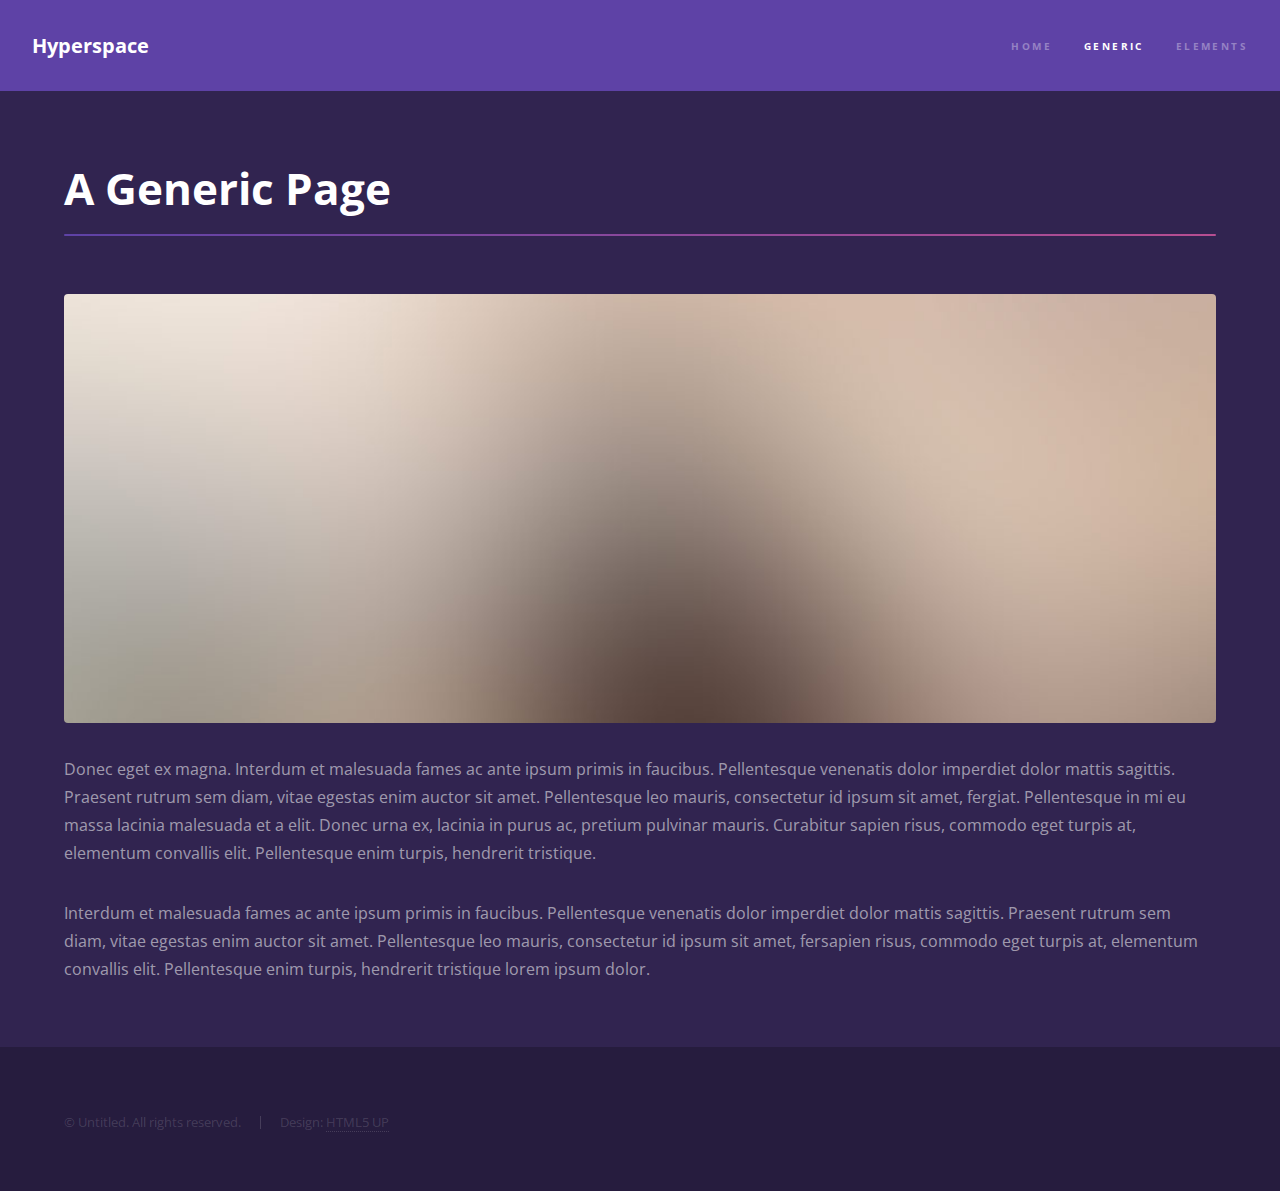
<file: generic.html>
<!DOCTYPE HTML>
<!--
	Hyperspace by HTML5 UP
	html5up.net | @ajlkn
	Free for personal and commercial use under the CCA 3.0 license (html5up.net/license)
-->
<html>
	<head>
		<title>Generic - Hyperspace by HTML5 UP</title>
		<meta charset="utf-8" />
		<meta name="viewport" content="width=device-width, initial-scale=1, user-scalable=no" />
		<link rel="stylesheet" href="assets/css/main.css" />
		<noscript><link rel="stylesheet" href="assets/css/noscript.css" /></noscript>
	</head>
	<body class="is-preload">

		<!-- Header -->
			<header id="header">
				<a href="index.html" class="title">Hyperspace</a>
				<nav>
					<ul>
						<li><a href="index.html">Home</a></li>
						<li><a href="generic.html" class="active">Generic</a></li>
						<li><a href="elements.html">Elements</a></li>
					</ul>
				</nav>
			</header>

		<!-- Wrapper -->
			<div id="wrapper">

				<!-- Main -->
					<section id="main" class="wrapper">
						<div class="inner">
							<h1 class="major">A Generic Page</h1>
							<span class="image fit"><img src="images/pic04.jpg" alt="" /></span>
							<p>Donec eget ex magna. Interdum et malesuada fames ac ante ipsum primis in faucibus. Pellentesque venenatis dolor imperdiet dolor mattis sagittis. Praesent rutrum sem diam, vitae egestas enim auctor sit amet. Pellentesque leo mauris, consectetur id ipsum sit amet, fergiat. Pellentesque in mi eu massa lacinia malesuada et a elit. Donec urna ex, lacinia in purus ac, pretium pulvinar mauris. Curabitur sapien risus, commodo eget turpis at, elementum convallis elit. Pellentesque enim turpis, hendrerit tristique.</p>
							<p>Interdum et malesuada fames ac ante ipsum primis in faucibus. Pellentesque venenatis dolor imperdiet dolor mattis sagittis. Praesent rutrum sem diam, vitae egestas enim auctor sit amet. Pellentesque leo mauris, consectetur id ipsum sit amet, fersapien risus, commodo eget turpis at, elementum convallis elit. Pellentesque enim turpis, hendrerit tristique lorem ipsum dolor.</p>
						</div>
					</section>

			</div>

		<!-- Footer -->
			<footer id="footer" class="wrapper alt">
				<div class="inner">
					<ul class="menu">
						<li>&copy; Untitled. All rights reserved.</li><li>Design: <a href="http://html5up.net">HTML5 UP</a></li>
					</ul>
				</div>
			</footer>

		<!-- Scripts -->
			<script src="assets/js/jquery.min.js"></script>
			<script src="assets/js/jquery.scrollex.min.js"></script>
			<script src="assets/js/jquery.scrolly.min.js"></script>
			<script src="assets/js/browser.min.js"></script>
			<script src="assets/js/breakpoints.min.js"></script>
			<script src="assets/js/util.js"></script>
			<script src="assets/js/main.js"></script>

	</body>
</html>
</file>
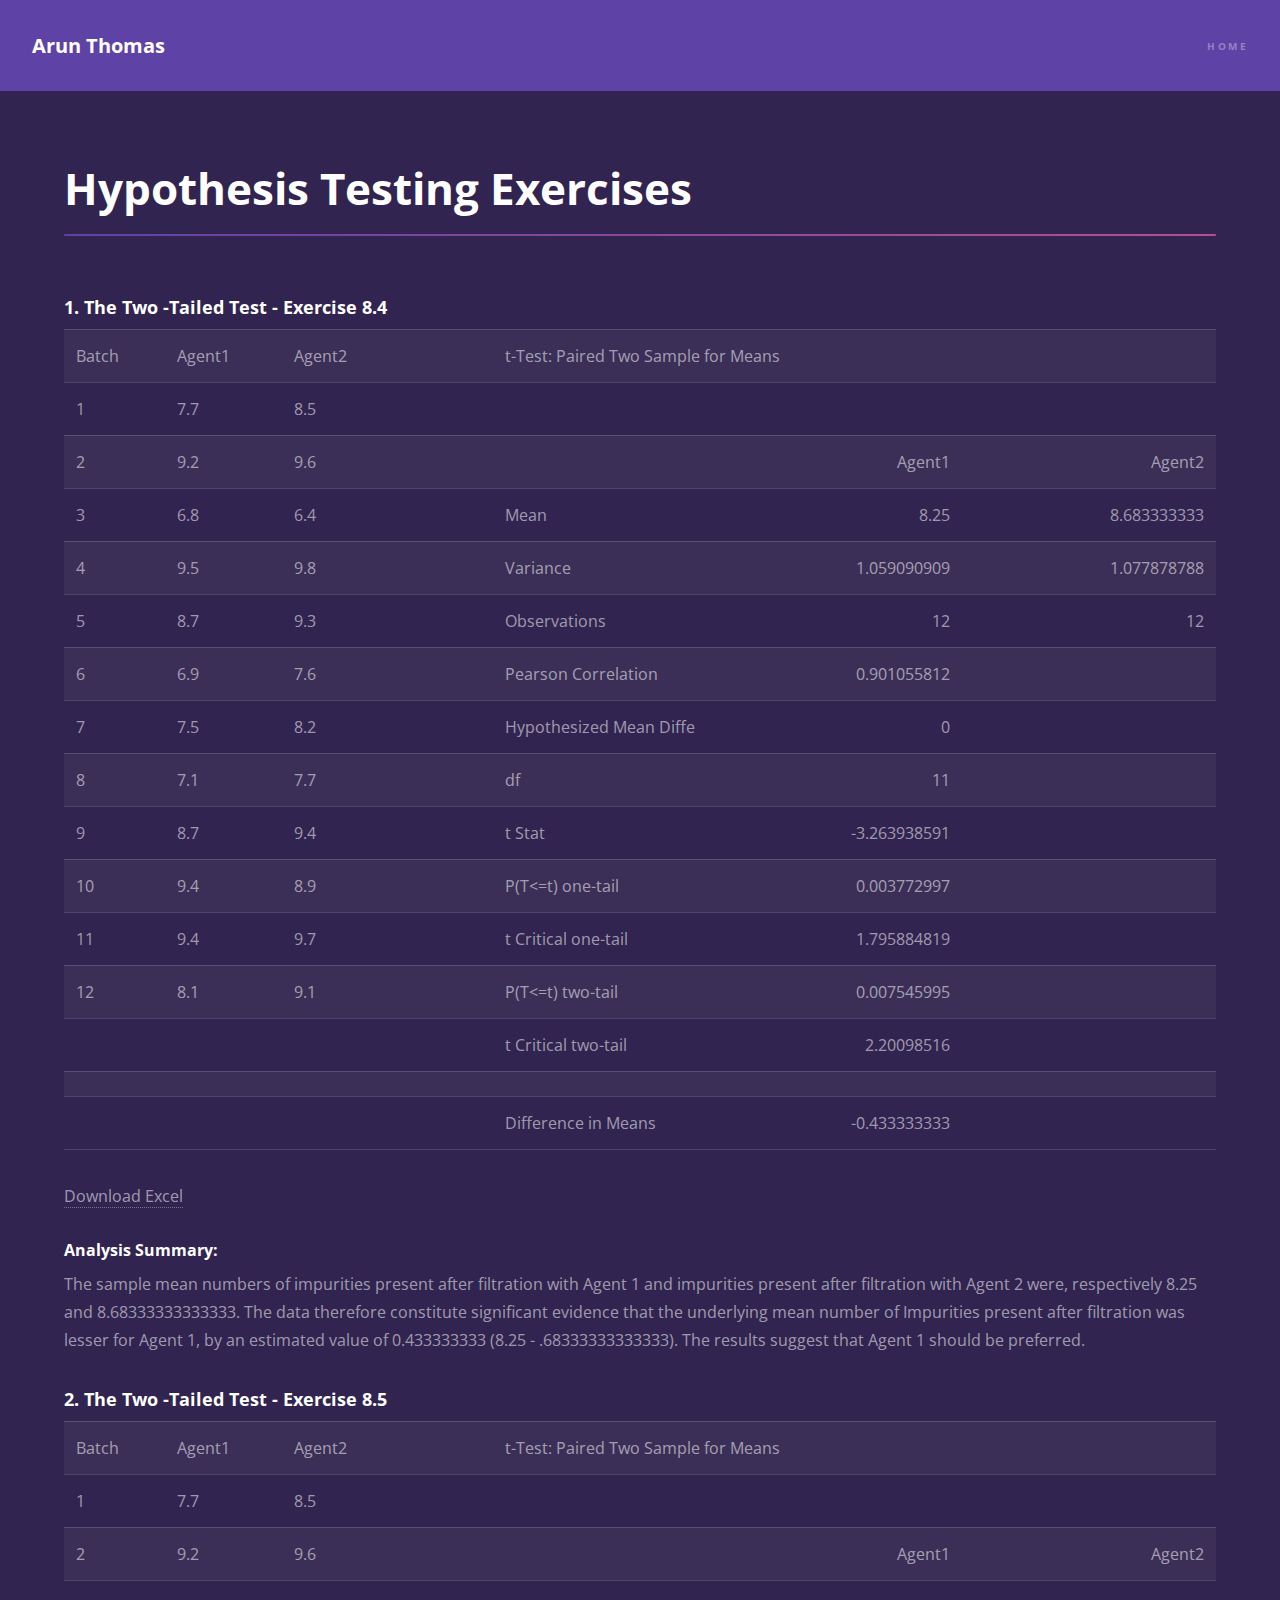
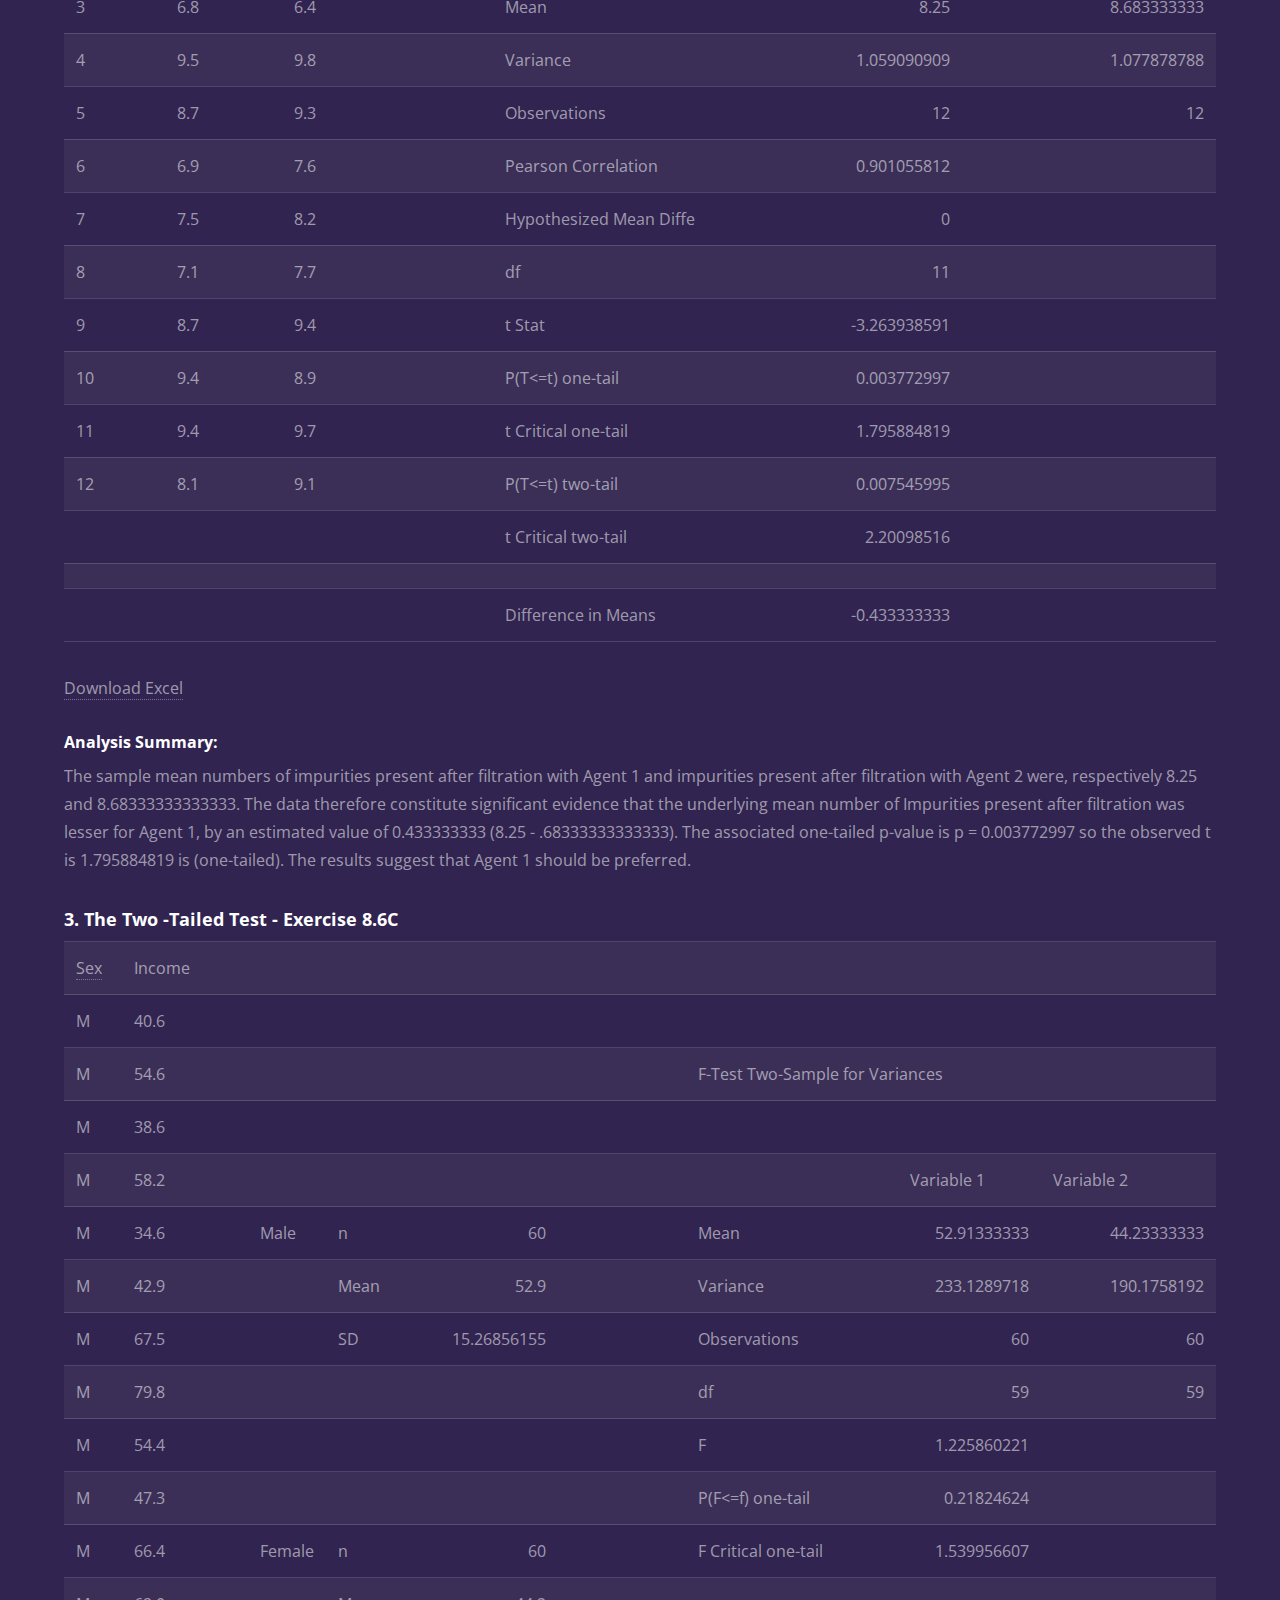
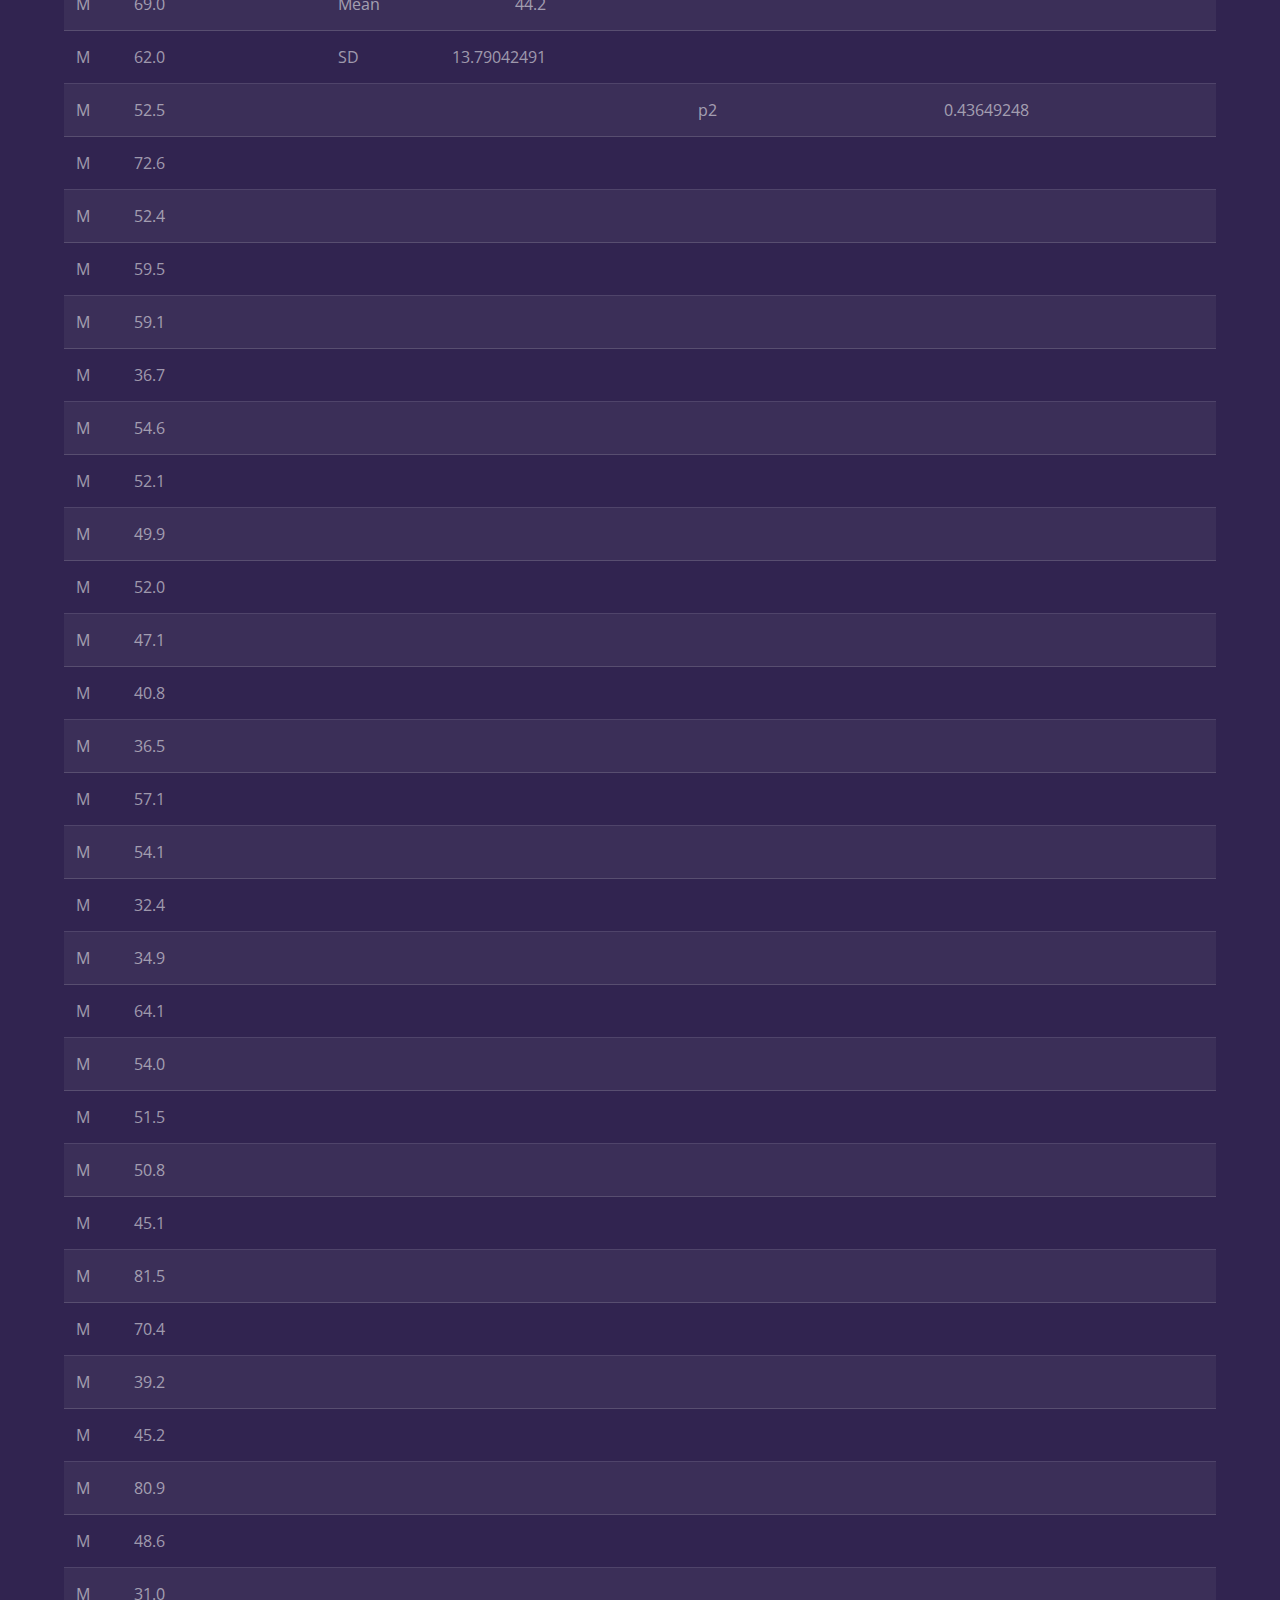
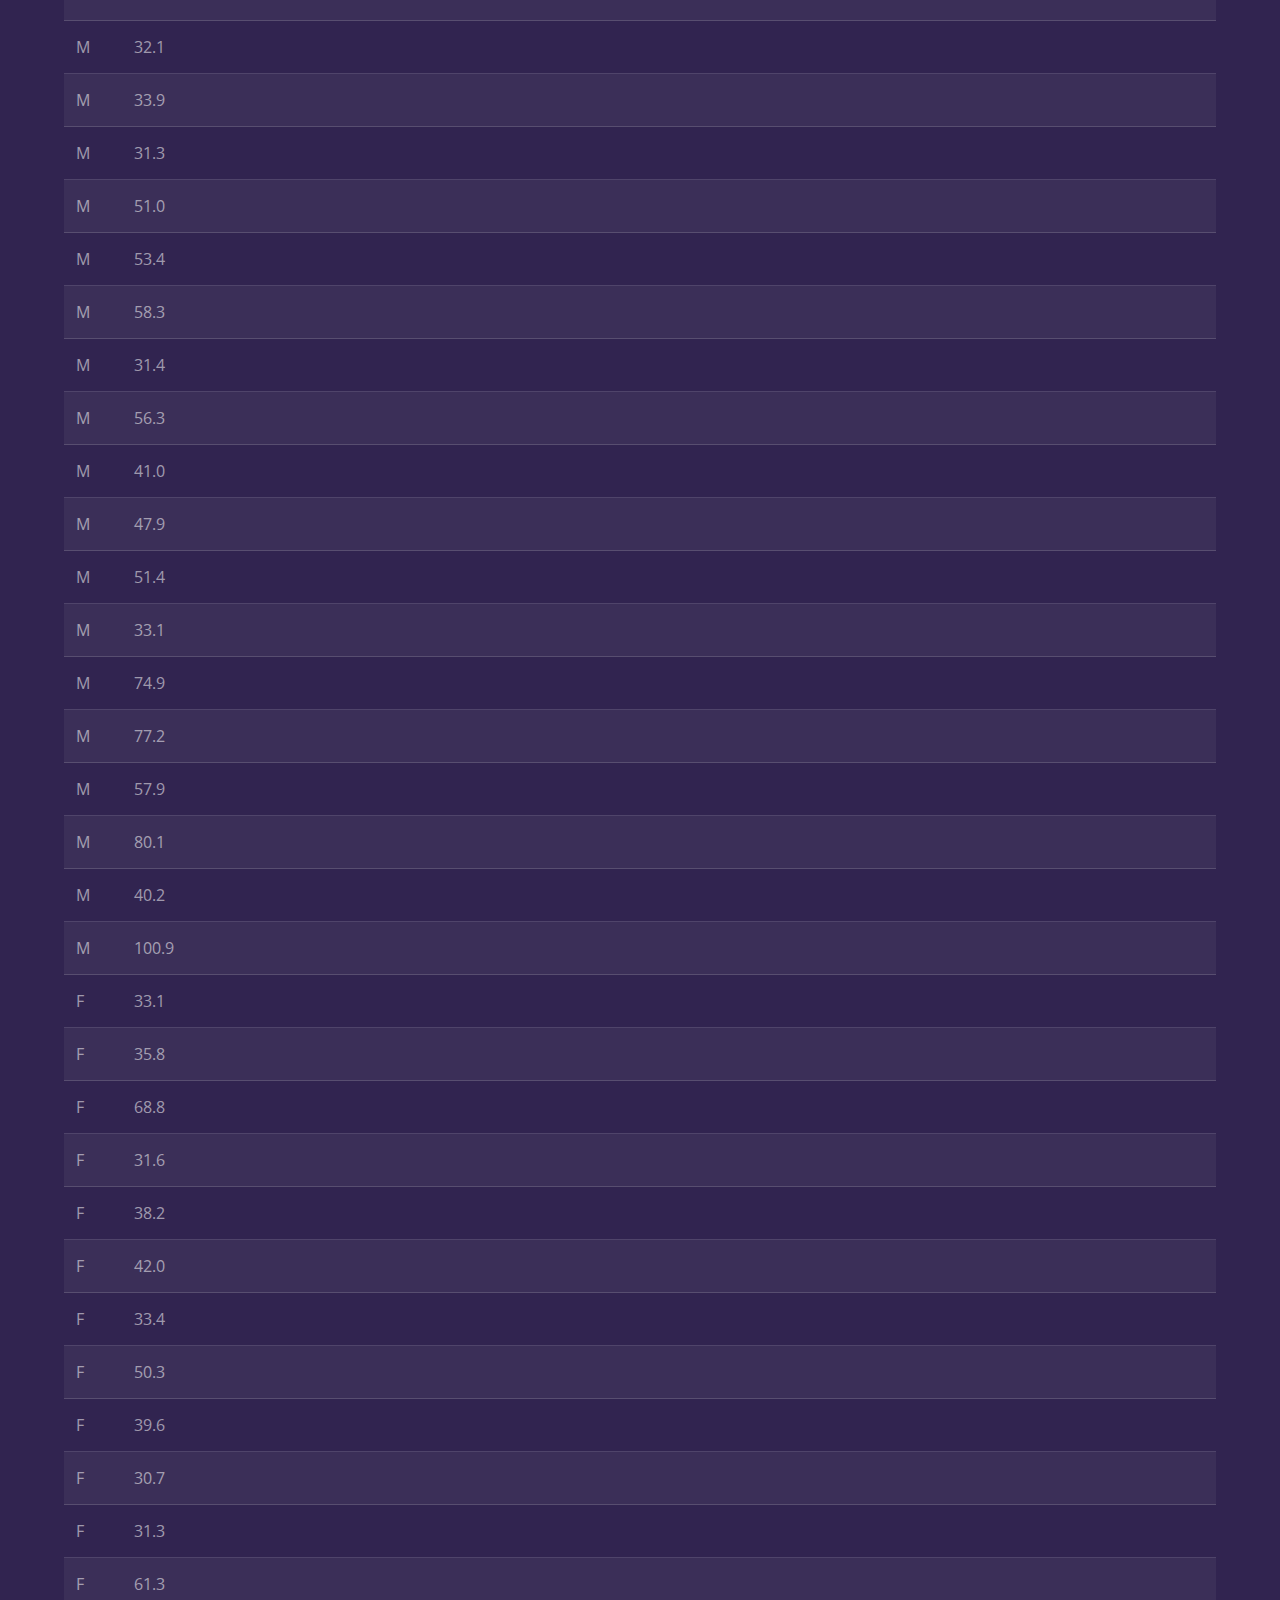
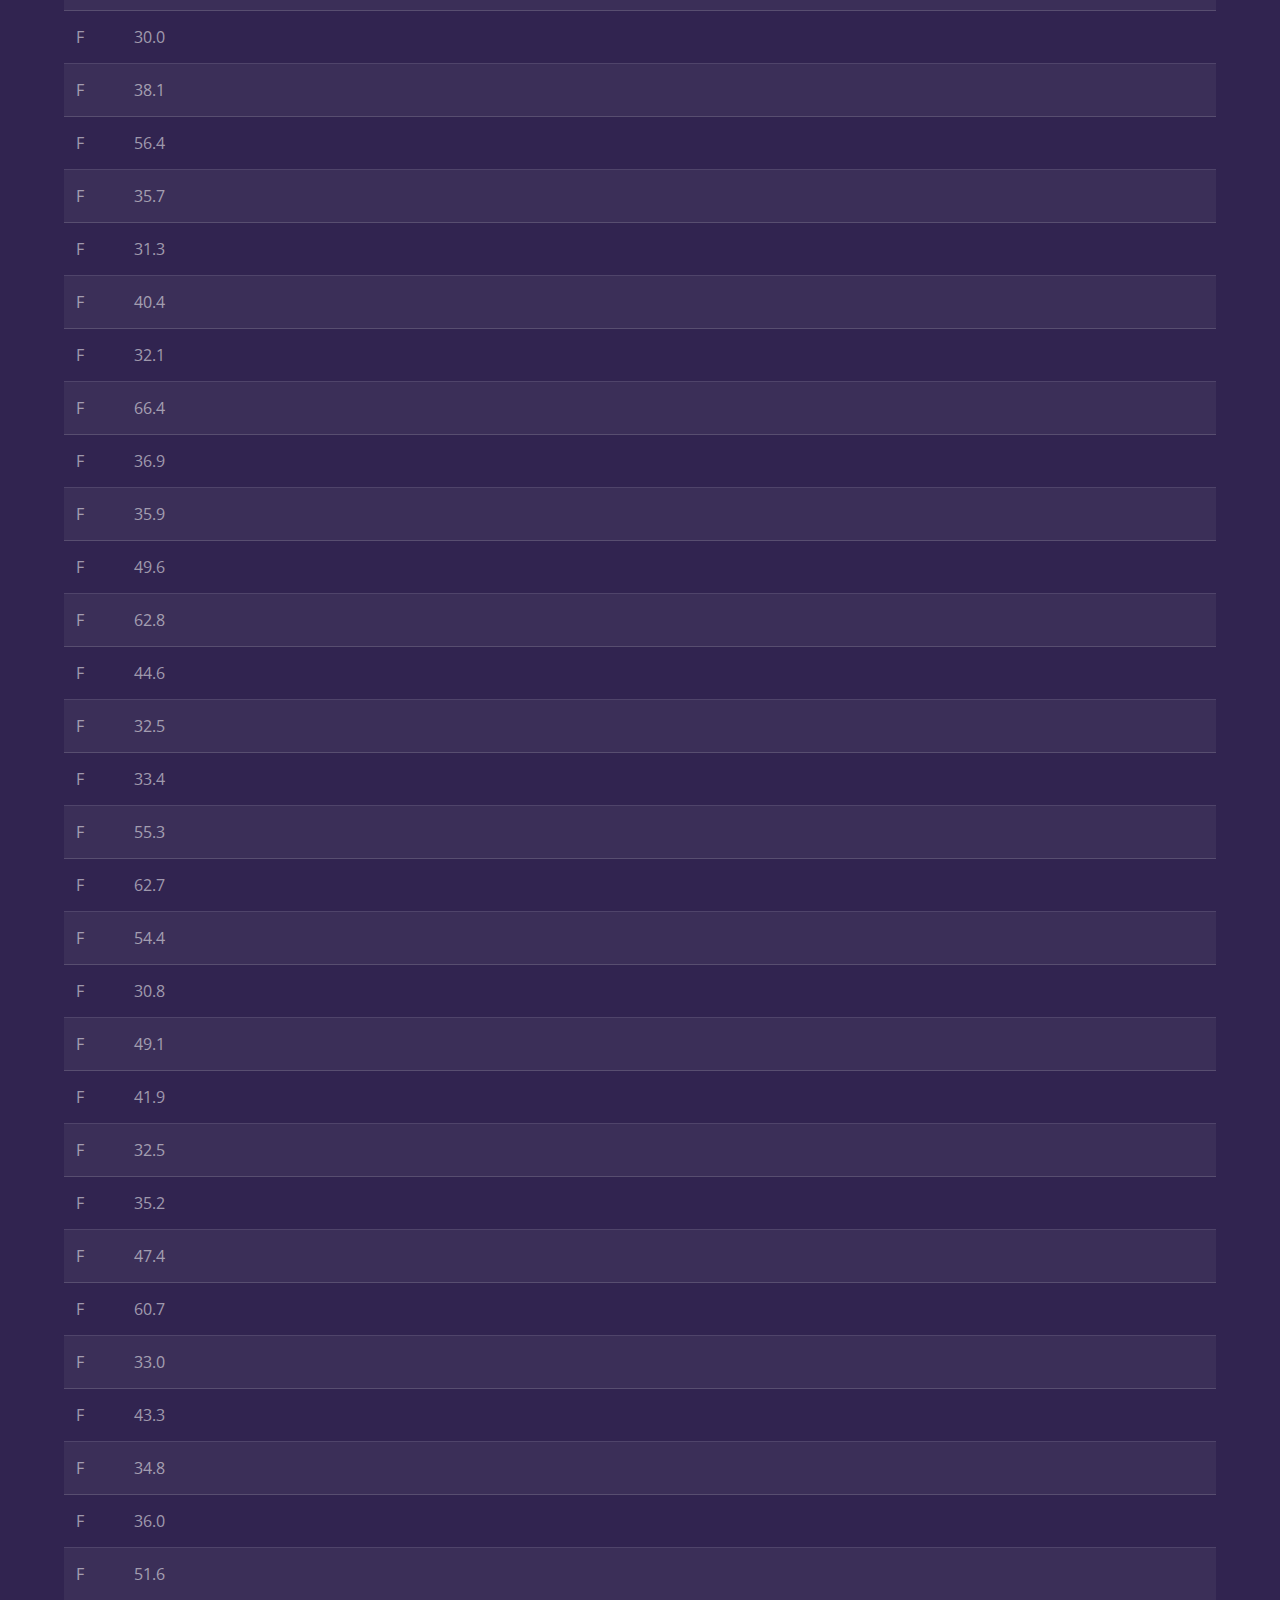
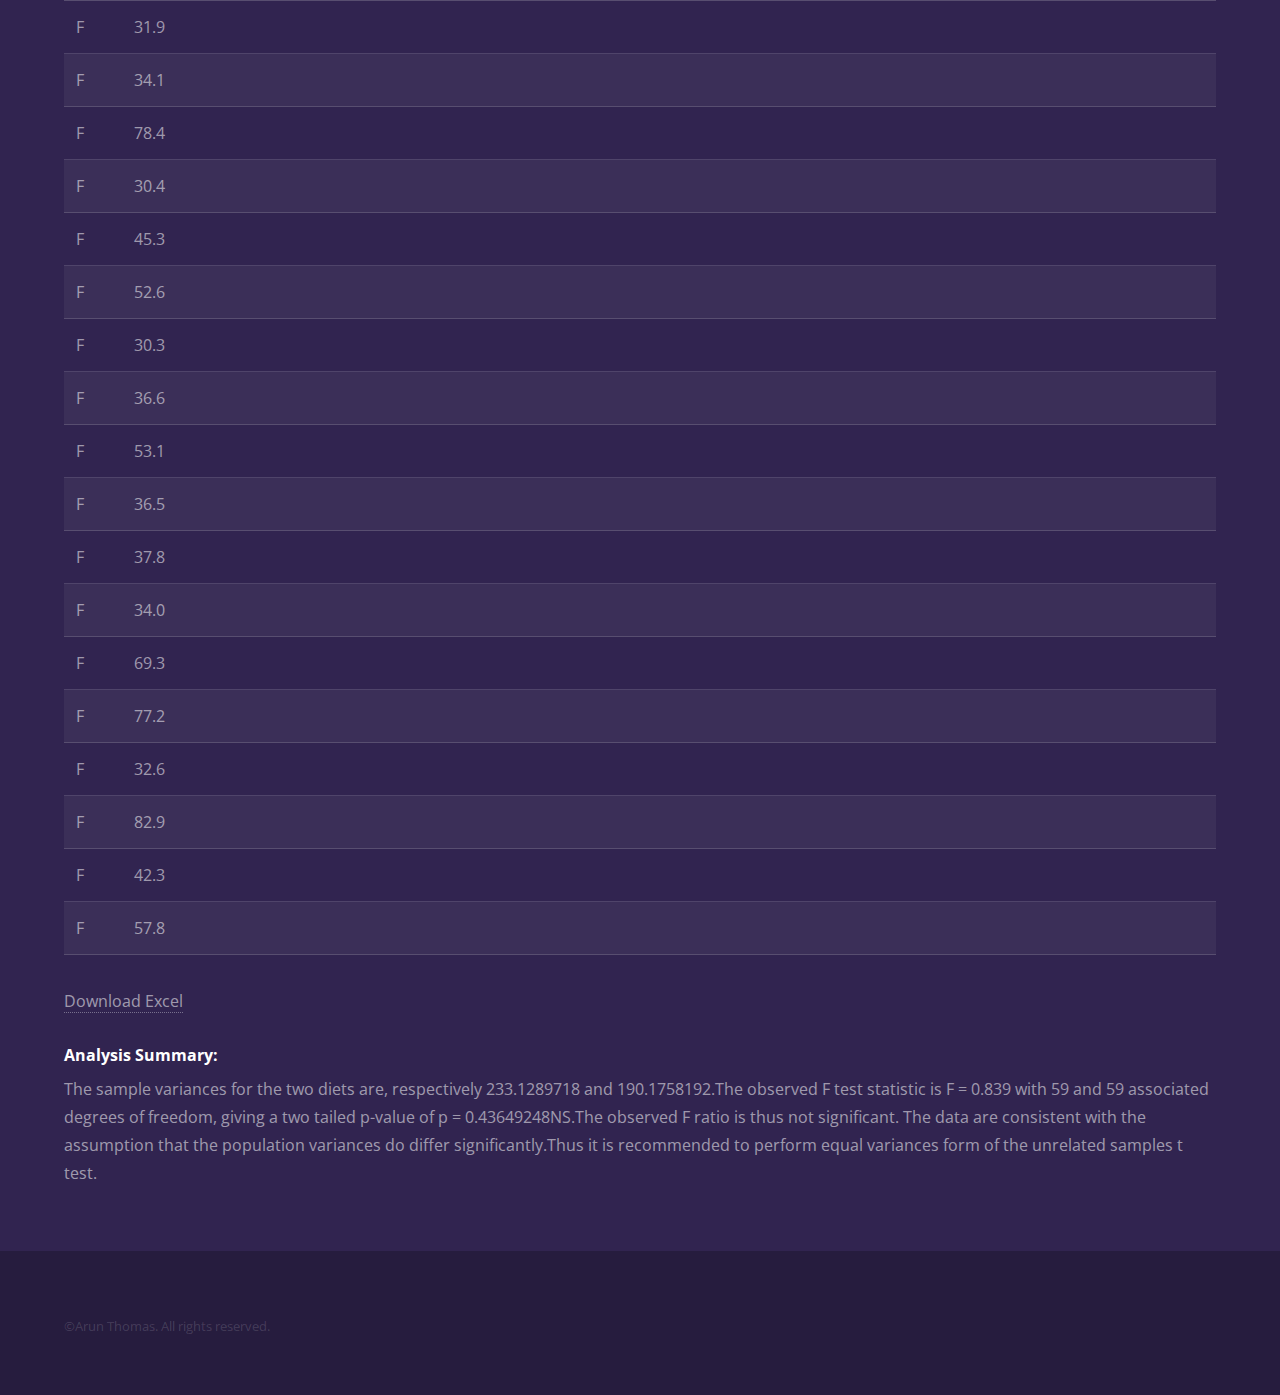
<file: HypothesisTesting.html>
<!DOCTYPE HTML>
<html>

<head>
    <title>Arun Thomas - Hypothesis Testing Exercises</title>
    <meta charset="utf-8" />
    <meta name="viewport" content="width=device-width, initial-scale=1, user-scalable=no" />
    <link rel="stylesheet" href="assets/css/main.css" />
    <noscript>
        <link rel="stylesheet" href="assets/css/noscript.css" /></noscript>
</head>

<body class="is-preload">

    <!-- Header -->
    <header id="header">
        <a href="index.html" class="title">Arun Thomas </a>
        <nav>
            <ul>
                <li><a href="index.html">Home</a></li>
            </ul>
        </nav>
    </header>

    <!-- Wrapper -->
    <div id="wrapper">

        <!-- Main -->
        <section id="main" class="wrapper">
            <div class="inner">

                <h1 class="major">Hypothesis Testing Exercises</h1>
                <h3>1. The Two -Tailed Test - Exercise 8.4</h3>
                <table border=0 cellpadding=0 cellspacing=0 style="border-collapse:collapse;">
                    <col width=62 span=4 style=' width:47pt'>
                    <col width=147 style='mso-width-source:userset;mso-width-alt:5376;width:110pt'>
                    <col width=162 style='mso-width-source:userset;mso-width-alt:5924;width:122pt'>
                    <col width=168 style='mso-width-source:userset;mso-width-alt:6144;width:126pt'>
                    <tr height=17 style='height:12.75pt'>
                        <td height=17 class=xl6426178 width=62 style='height:12.75pt;width:47pt'>Batch</td>
                        <td class=xl6426178 width=62 style='width:47pt'>Agent1</td>
                        <td class=xl6426178 width=62 style='width:47pt'>Agent2</td>
                        <td class=xl1526178 width=62 style='width:47pt'></td>
                        <td class=xl1526178 colspan=2 width=309 style='width:232pt'>t-Test: Paired
                            Two Sample for Means</td>
                        <td class=xl1526178 width=168 style='width:126pt'></td>
                    </tr>
                    <tr height=18 style='height:13.5pt'>
                        <td height=18 class=xl6326178 style='height:13.5pt'>1</td>
                        <td class=xl6326178>7.7</td>
                        <td class=xl6326178>8.5</td>
                        <td class=xl1526178></td>
                        <td class=xl1526178></td>
                        <td class=xl1526178></td>
                        <td class=xl1526178></td>
                    </tr>
                    <tr height=17 style='height:12.75pt'>
                        <td height=17 class=xl6326178 style='height:12.75pt'>2</td>
                        <td class=xl6326178>9.2</td>
                        <td class=xl6326178>9.6</td>
                        <td class=xl1526178></td>
                        <td class=xl6626178>&nbsp;</td>
                        <td align=right>Agent1</td>
                        <td class=xl6626178 align=right>Agent2</td>
                    </tr>
                    <tr height=17 style='height:12.75pt'>
                        <td height=17 class=xl6326178 style='height:12.75pt'>3</td>
                        <td class=xl6326178>6.8</td>
                        <td class=xl6326178>6.4</td>
                        <td class=xl1526178></td>
                        <td class=xl1526178>Mean</td>
                        <td class=xl1526178 align=right>8.25</td>
                        <td class=xl1526178 align=right>8.683333333</td>
                    </tr>
                    <tr height=17 style='height:12.75pt'>
                        <td height=17 class=xl6326178 style='height:12.75pt'>4</td>
                        <td class=xl6326178>9.5</td>
                        <td class=xl6326178>9.8</td>
                        <td class=xl1526178></td>
                        <td class=xl1526178>Variance</td>
                        <td class=xl1526178 align=right>1.059090909</td>
                        <td class=xl1526178 align=right>1.077878788</td>
                    </tr>
                    <tr height=17 style='height:12.75pt'>
                        <td height=17 class=xl6326178 style='height:12.75pt'>5</td>
                        <td class=xl6326178>8.7</td>
                        <td class=xl6326178>9.3</td>
                        <td class=xl1526178></td>
                        <td class=xl1526178>Observations</td>
                        <td class=xl1526178 align=right>12</td>
                        <td class=xl1526178 align=right>12</td>
                    </tr>
                    <tr height=17 style='height:12.75pt'>
                        <td height=17 class=xl6326178 style='height:12.75pt'>6</td>
                        <td class=xl6326178>6.9</td>
                        <td class=xl6326178>7.6</td>
                        <td class=xl1526178></td>
                        <td class=xl1526178>Pearson Correlation</td>
                        <td class=xl1526178 align=right>0.901055812</td>
                        <td class=xl1526178></td>
                    </tr>
                    <tr height=17 style='height:12.75pt'>
                        <td height=17 class=xl6326178 style='height:12.75pt'>7</td>
                        <td class=xl6326178>7.5</td>
                        <td class=xl6326178>8.2</td>
                        <td class=xl1526178></td>
                        <td class=xl1526178>Hypothesized Mean Diffe<span style='display:none'>rence</span></td>
                        <td class=xl1526178 align=right>0</td>
                        <td class=xl1526178></td>
                    </tr>
                    <tr height=17 style='height:12.75pt'>
                        <td height=17 class=xl6326178 style='height:12.75pt'>8</td>
                        <td class=xl6326178>7.1</td>
                        <td class=xl6326178>7.7</td>
                        <td class=xl1526178></td>
                        <td class=xl1526178>df</td>
                        <td class=xl1526178 align=right>11</td>
                        <td class=xl1526178></td>
                    </tr>
                    <tr height=17 style='height:12.75pt'>
                        <td height=17 class=xl6326178 style='height:12.75pt'>9</td>
                        <td class=xl6326178>8.7</td>
                        <td class=xl6326178>9.4</td>
                        <td class=xl1526178></td>
                        <td class=xl1526178>t Stat</td>
                        <td class=xl1526178 align=right>-3.263938591</td>
                        <td class=xl1526178></td>
                    </tr>
                    <tr height=17 style='height:12.75pt'>
                        <td height=17 class=xl6326178 style='height:12.75pt'>10</td>
                        <td class=xl6326178>9.4</td>
                        <td class=xl6326178>8.9</td>
                        <td class=xl1526178></td>
                        <td class=xl1526178>P(T&lt;=t) one-tail</td>
                        <td class=xl1526178 align=right>0.003772997</td>
                        <td class=xl1526178></td>
                    </tr>
                    <tr height=17 style='height:12.75pt'>
                        <td height=17 class=xl6326178 style='height:12.75pt'>11</td>
                        <td class=xl6326178>9.4</td>
                        <td class=xl6326178>9.7</td>
                        <td class=xl1526178></td>
                        <td class=xl1526178>t Critical one-tail</td>
                        <td class=xl1526178 align=right>1.795884819</td>
                        <td class=xl1526178></td>
                    </tr>
                    <tr height=17 style='height:12.75pt'>
                        <td height=17 class=xl6326178 style='height:12.75pt'>12</td>
                        <td class=xl6326178>8.1</td>
                        <td class=xl6326178>9.1</td>
                        <td class=xl1526178></td>
                        <td class=xl1526178>P(T&lt;=t) two-tail</td>
                        <td class=xl1526178 align=right>0.007545995</td>
                        <td class=xl1526178></td>
                    </tr>
                    <tr height=18 style='height:13.5pt'>
                        <td height=18 class=xl1526178 style='height:13.5pt'></td>
                        <td class=xl1526178></td>
                        <td class=xl1526178></td>
                        <td class=xl1526178></td>
                        <td class=xl6526178>t Critical two-tail</td>
                        <td class=xl6526178 align=right>2.20098516</td>
                        <td class=xl6526178>&nbsp;</td>
                    </tr>
                    <tr height=17 style='height:12.75pt'>
                        <td height=17 class=xl1526178 style='height:12.75pt'></td>
                        <td class=xl1526178></td>
                        <td class=xl1526178></td>
                        <td class=xl1526178></td>
                        <td class=xl1526178></td>
                        <td class=xl1526178></td>
                        <td class=xl1526178></td>
                    </tr>
                    <tr height=17 style='height:12.75pt'>
                        <td height=17 class=xl1526178 style='height:12.75pt'></td>
                        <td class=xl1526178></td>
                        <td class=xl1526178></td>
                        <td class=xl1526178></td>
                        <td class=xl6726178>Difference in Means</td>
                        <td class=xl1526178 align=right>-0.433333333</td>
                        <td class=xl1526178></td>
                    </tr>
                    <![if supportMisalignedColumns]>
                    <tr height=0 style='display:none'>
                        <td width=62 style='width:47pt'></td>
                        <td width=62 style='width:47pt'></td>
                        <td width=62 style='width:47pt'></td>
                        <td width=62 style='width:47pt'></td>
                        <td width=147 style='width:110pt'></td>
                        <td width=162 style='width:122pt'></td>
                        <td width=168 style='width:126pt'></td>
                    </tr>
                    <![endif]>
                </table>
                <a href="Exercise 8.4.xlsx">Download Excel</a> <br>
                &nbsp;

                <h4>Analysis Summary:</h4>
                <p>The sample mean numbers of impurities present after filtration with Agent 1 and impurities present
                    after filtration with Agent 2 were, respectively 8.25 and 8.68333333333333. The data therefore
                    constitute significant evidence that the underlying mean number of Impurities present after
                    filtration was lesser for Agent 1, by an estimated value of 0.433333333 (8.25 - .68333333333333).
                    The results suggest that Agent 1 should be preferred.</p>

                <h3>2. The Two -Tailed Test - Exercise 8.5</h3>
                <table border=0 cellpadding=0 cellspacing=0>
                    <col width=62 span=4 style='width:47pt'>
                    <col width=147 style='mso-width-source:userset;mso-width-alt:5376;width:110pt'>
                    <col width=162 style='mso-width-source:userset;mso-width-alt:5924;width:122pt'>
                    <col width=168 style='mso-width-source:userset;mso-width-alt:6144;width:126pt'>
                    <tr height=17 style='height:12.75pt'>
                        <td height=17 class=xl6422747 width=62 style='height:12.75pt;width:47pt'>Batch</td>
                        <td class=xl6422747 width=62 style='width:47pt'>Agent1</td>
                        <td class=xl6422747 width=62 style='width:47pt'>Agent2</td>
                        <td class=xl1522747 width=62 style='width:47pt'></td>
                        <td class=xl1522747 colspan=2 width=309 style='width:232pt'>t-Test: Paired
                            Two Sample for Means</td>
                        <td class=xl1522747 width=168 style='width:126pt'></td>
                    </tr>
                    <tr height=18 style='height:13.5pt'>
                        <td height=18 class=xl6322747 style='height:13.5pt'>1</td>
                        <td class=xl6322747>7.7</td>
                        <td class=xl6322747>8.5</td>
                        <td class=xl1522747></td>
                        <td class=xl1522747></td>
                        <td class=xl1522747></td>
                        <td class=xl1522747></td>
                    </tr>
                    <tr height=17 style='height:12.75pt'>
                        <td height=17 class=xl6322747 style='height:12.75pt'>2</td>
                        <td class=xl6322747>9.2</td>
                        <td class=xl6322747>9.6</td>
                        <td class=xl1522747></td>
                        <td class=xl6622747>&nbsp;</td>
                        <td class=xl6622747 align=right>Agent1</td>
                        <td class=xl6622747 align=right>Agent2</td>
                    </tr>
                    <tr height=17 style='height:12.75pt'>
                        <td height=17 class=xl6322747 style='height:12.75pt'>3</td>
                        <td class=xl6322747>6.8</td>
                        <td class=xl6322747>6.4</td>
                        <td class=xl1522747></td>
                        <td class=xl1522747>Mean</td>
                        <td class=xl1522747 align=right>8.25</td>
                        <td class=xl1522747 align=right>8.683333333</td>
                    </tr>
                    <tr height=17 style='height:12.75pt'>
                        <td height=17 class=xl6322747 style='height:12.75pt'>4</td>
                        <td class=xl6322747>9.5</td>
                        <td class=xl6322747>9.8</td>
                        <td class=xl1522747></td>
                        <td class=xl1522747>Variance</td>
                        <td class=xl1522747 align=right>1.059090909</td>
                        <td class=xl1522747 align=right>1.077878788</td>
                    </tr>
                    <tr height=17 style='height:12.75pt'>
                        <td height=17 class=xl6322747 style='height:12.75pt'>5</td>
                        <td class=xl6322747>8.7</td>
                        <td class=xl6322747>9.3</td>
                        <td class=xl1522747></td>
                        <td class=xl1522747>Observations</td>
                        <td class=xl1522747 align=right>12</td>
                        <td class=xl1522747 align=right>12</td>
                    </tr>
                    <tr height=17 style='height:12.75pt'>
                        <td height=17 class=xl6322747 style='height:12.75pt'>6</td>
                        <td class=xl6322747>6.9</td>
                        <td class=xl6322747>7.6</td>
                        <td class=xl1522747></td>
                        <td class=xl1522747>Pearson Correlation</td>
                        <td class=xl1522747 align=right>0.901055812</td>
                        <td class=xl1522747></td>
                    </tr>
                    <tr height=17 style='height:12.75pt'>
                        <td height=17 class=xl6322747 style='height:12.75pt'>7</td>
                        <td class=xl6322747>7.5</td>
                        <td class=xl6322747>8.2</td>
                        <td class=xl1522747></td>
                        <td class=xl1522747>Hypothesized Mean Diffe<span style='display:none'>rence</span></td>
                        <td class=xl1522747 align=right>0</td>
                        <td class=xl1522747></td>
                    </tr>
                    <tr height=17 style='height:12.75pt'>
                        <td height=17 class=xl6322747 style='height:12.75pt'>8</td>
                        <td class=xl6322747>7.1</td>
                        <td class=xl6322747>7.7</td>
                        <td class=xl1522747></td>
                        <td class=xl1522747>df</td>
                        <td class=xl1522747 align=right>11</td>
                        <td class=xl1522747></td>
                    </tr>
                    <tr height=17 style='height:12.75pt'>
                        <td height=17 class=xl6322747 style='height:12.75pt'>9</td>
                        <td class=xl6322747>8.7</td>
                        <td class=xl6322747>9.4</td>
                        <td class=xl1522747></td>
                        <td class=xl1522747>t Stat</td>
                        <td class=xl1522747 align=right>-3.263938591</td>
                        <td class=xl1522747></td>
                    </tr>
                    <tr height=17 style='height:12.75pt'>
                        <td height=17 class=xl6322747 style='height:12.75pt'>10</td>
                        <td class=xl6322747>9.4</td>
                        <td class=xl6322747>8.9</td>
                        <td class=xl1522747></td>
                        <td class=xl1522747>P(T&lt;=t) one-tail</td>
                        <td class=xl1522747 align=right>0.003772997</td>
                        <td class=xl1522747></td>
                    </tr>
                    <tr height=17 style='height:12.75pt'>
                        <td height=17 class=xl6322747 style='height:12.75pt'>11</td>
                        <td class=xl6322747>9.4</td>
                        <td class=xl6322747>9.7</td>
                        <td class=xl1522747></td>
                        <td class=xl1522747>t Critical one-tail</td>
                        <td class=xl1522747 align=right>1.795884819</td>
                        <td class=xl1522747></td>
                    </tr>
                    <tr height=17 style='height:12.75pt'>
                        <td height=17 class=xl6322747 style='height:12.75pt'>12</td>
                        <td class=xl6322747>8.1</td>
                        <td class=xl6322747>9.1</td>
                        <td class=xl1522747></td>
                        <td class=xl1522747>P(T&lt;=t) two-tail</td>
                        <td class=xl1522747 align=right>0.007545995</td>
                        <td class=xl1522747></td>
                    </tr>
                    <tr height=18 style='height:13.5pt'>
                        <td height=18 class=xl1522747 style='height:13.5pt'></td>
                        <td class=xl1522747></td>
                        <td class=xl1522747></td>
                        <td class=xl1522747></td>
                        <td class=xl6522747>t Critical two-tail</td>
                        <td class=xl6522747 align=right>2.20098516</td>
                        <td class=xl6522747>&nbsp;</td>
                    </tr>
                    <tr height=17 style='height:12.75pt'>
                        <td height=17 class=xl1522747 style='height:12.75pt'></td>
                        <td class=xl1522747></td>
                        <td class=xl1522747></td>
                        <td class=xl1522747></td>
                        <td class=xl1522747></td>
                        <td class=xl1522747></td>
                        <td class=xl1522747></td>
                    </tr>
                    <tr height=17 style='height:12.75pt'>
                        <td height=17 class=xl1522747 style='height:12.75pt'></td>
                        <td class=xl1522747></td>
                        <td class=xl1522747></td>
                        <td class=xl1522747></td>
                        <td class=xl6722747>Difference in Means</td>
                        <td class=xl1522747 align=right>-0.433333333</td>
                        <td class=xl1522747></td>
                    </tr>
                    <![if supportMisalignedColumns]>
                    <tr height=0 style='display:none'>
                        <td width=62 style='width:47pt'></td>
                        <td width=62 style='width:47pt'></td>
                        <td width=62 style='width:47pt'></td>
                        <td width=62 style='width:47pt'></td>
                        <td width=147 style='width:110pt'></td>
                        <td width=162 style='width:122pt'></td>
                        <td width=168 style='width:126pt'></td>
                    </tr>
                    <![endif]>
                </table>
                <a href="Exercise 8.5.xlsx">Download Excel</a> <br>
                &nbsp;

                <h4>Analysis Summary:</h4>
                <p>The sample mean numbers of impurities present after filtration with Agent 1 and impurities present
                    after filtration with Agent 2 were, respectively 8.25 and 8.68333333333333. The data therefore
                    constitute significant evidence that the underlying mean number of Impurities present after
                    filtration was lesser for Agent 1, by an estimated value of 0.433333333 (8.25 - .68333333333333).
                    The associated one-tailed p-value is p = 0.003772997 so the observed t is 1.795884819 is
                    (one-tailed). The results suggest that Agent 1 should be preferred.</p>

                <h3>3. The Two -Tailed Test - Exercise 8.6C</h3>
                <table border=0 cellpadding=0 cellspacing=0 width=1357 style='border-collapse:collapse;'>
                    <col width=63 span=5 style='width:47pt'>
                    <col width=199 span=2 style='mso-width-source:userset;mso-width-alt:7277; width:149pt'>
                    <col width=272 style='mso-width-source:userset;mso-width-alt:9947;width:204pt'>
                    <col width=158 style='mso-width-source:userset;mso-width-alt:5778;width:119pt'>
                    <col width=214 style='mso-width-source:userset;mso-width-alt:7826;width:161pt'>
                    <tr height=17 style='height:12.75pt'>
                        <td height=17 class=xl6516870 width=63 style='height:12.75pt;width:47pt'><a
                                name="RANGE!A1:B121">Sex</a></td>
                        <td class=xl6516870 width=63 style='width:47pt'>Income</td>
                        <td class=xl1516870 width=63 style='width:47pt'></td>
                        <td class=xl1516870 width=63 style='width:47pt'></td>
                        <td class=xl1516870 width=63 style='width:47pt'></td>
                        <td class=xl1516870 width=199 style='width:149pt'></td>
                        <td class=xl1516870 width=199 style='width:149pt'></td>
                        <td class=xl1516870 width=272 style='width:204pt'></td>
                        <td class=xl1516870 width=158 style='width:119pt'></td>
                        <td class=xl1516870 width=214 style='width:161pt'></td>
                    </tr>
                    <tr height=17 style='height:12.75pt'>
                        <td height=17 class=xl6316870 style='height:12.75pt'>M</td>
                        <td class=xl6416870>40.6</td>
                        <td class=xl1516870></td>
                        <td class=xl1516870></td>
                        <td class=xl1516870></td>
                        <td class=xl1516870></td>
                        <td class=xl1516870></td>
                        <td class=xl1516870></td>
                        <td class=xl1516870></td>
                        <td class=xl1516870></td>
                    </tr>
                    <tr height=17 style='height:12.75pt'>
                        <td height=17 class=xl6316870 style='height:12.75pt'>M</td>
                        <td class=xl6416870>54.6</td>
                        <td class=xl1516870></td>
                        <td class=xl1516870></td>
                        <td class=xl1516870></td>
                        <td class=xl1516870></td>
                        <td class=xl1516870></td>
                        <td colspan=3 class=xl7116870>F-Test Two-Sample for Variances</td>
                    </tr>
                    <tr height=18 style='height:13.5pt'>
                        <td height=18 class=xl6316870 style='height:13.5pt'>M</td>
                        <td class=xl6416870>38.6</td>
                        <td class=xl1516870></td>
                        <td class=xl1516870></td>
                        <td class=xl1516870></td>
                        <td class=xl1516870></td>
                        <td class=xl1516870></td>
                        <td class=xl1516870></td>
                        <td class=xl1516870></td>
                        <td class=xl1516870></td>
                    </tr>
                    <tr height=17 style='height:12.75pt'>
                        <td height=17 class=xl6316870 style='height:12.75pt'>M</td>
                        <td class=xl6416870>58.2</td>
                        <td class=xl1516870></td>
                        <td class=xl1516870></td>
                        <td class=xl1516870></td>
                        <td class=xl1516870></td>
                        <td class=xl1516870></td>
                        <td class=xl6916870>&nbsp;</td>
                        <td class=xl7016870>Variable 1</td>
                        <td class=xl7016870>Variable 2</td>
                    </tr>
                    <tr height=17 style='height:12.75pt'>
                        <td height=17 class=xl6316870 style='height:12.75pt'>M</td>
                        <td class=xl6416870>34.6</td>
                        <td class=xl1516870></td>
                        <td class=xl6616870>Male</td>
                        <td class=xl6616870>n</td>
                        <td class=xl1516870 align=right>60</td>
                        <td class=xl1516870></td>
                        <td class=xl1516870>Mean</td>
                        <td class=xl1516870 align=right>52.91333333</td>
                        <td class=xl1516870 align=right>44.23333333</td>
                    </tr>
                    <tr height=17 style='height:12.75pt'>
                        <td height=17 class=xl6316870 style='height:12.75pt'>M</td>
                        <td class=xl6416870>42.9</td>
                        <td class=xl1516870></td>
                        <td class=xl1516870></td>
                        <td class=xl6616870>Mean</td>
                        <td class=xl6716870 align=right>52.9</td>
                        <td class=xl6716870></td>
                        <td class=xl1516870>Variance</td>
                        <td class=xl1516870 align=right>233.1289718</td>
                        <td class=xl1516870 align=right>190.1758192</td>
                    </tr>
                    <tr height=17 style='height:12.75pt'>
                        <td height=17 class=xl6316870 style='height:12.75pt'>M</td>
                        <td class=xl6416870>67.5</td>
                        <td class=xl1516870></td>
                        <td class=xl1516870></td>
                        <td class=xl6616870>SD</td>
                        <td class=xl1516870 align=right>15.26856155</td>
                        <td class=xl1516870></td>
                        <td class=xl1516870>Observations</td>
                        <td class=xl1516870 align=right>60</td>
                        <td class=xl1516870 align=right>60</td>
                    </tr>
                    <tr height=17 style='height:12.75pt'>
                        <td height=17 class=xl6316870 style='height:12.75pt'>M</td>
                        <td class=xl6416870>79.8</td>
                        <td class=xl1516870></td>
                        <td class=xl1516870></td>
                        <td class=xl1516870></td>
                        <td class=xl1516870></td>
                        <td class=xl1516870></td>
                        <td class=xl1516870>df</td>
                        <td class=xl1516870 align=right>59</td>
                        <td class=xl1516870 align=right>59</td>
                    </tr>
                    <tr height=17 style='height:12.75pt'>
                        <td height=17 class=xl6316870 style='height:12.75pt'>M</td>
                        <td class=xl6416870>54.4</td>
                        <td class=xl1516870></td>
                        <td class=xl1516870></td>
                        <td class=xl1516870></td>
                        <td class=xl1516870></td>
                        <td class=xl1516870></td>
                        <td class=xl1516870>F</td>
                        <td class=xl1516870 align=right>1.225860221</td>
                        <td class=xl1516870></td>
                    </tr>
                    <tr height=17 style='height:12.75pt'>
                        <td height=17 class=xl6316870 style='height:12.75pt'>M</td>
                        <td class=xl6416870>47.3</td>
                        <td class=xl1516870></td>
                        <td class=xl1516870></td>
                        <td class=xl1516870></td>
                        <td class=xl1516870></td>
                        <td class=xl1516870></td>
                        <td class=xl1516870>P(F&lt;=f) one-tail</td>
                        <td class=xl1516870 align=right>0.21824624</td>
                        <td class=xl1516870></td>
                    </tr>
                    <tr height=18 style='height:13.5pt'>
                        <td height=18 class=xl6316870 style='height:13.5pt'>M</td>
                        <td class=xl6416870>66.4</td>
                        <td class=xl1516870></td>
                        <td class=xl6616870>Female</td>
                        <td class=xl6616870>n</td>
                        <td class=xl1516870 align=right>60</td>
                        <td class=xl1516870></td>
                        <td class=xl6816870>F Critical one-tail</td>
                        <td class=xl6816870 align=right>1.539956607</td>
                        <td class=xl6816870>&nbsp;</td>
                    </tr>
                    <tr height=17 style='height:12.75pt'>
                        <td height=17 class=xl6316870 style='height:12.75pt'>M</td>
                        <td class=xl6416870>69.0</td>
                        <td class=xl1516870></td>
                        <td class=xl1516870></td>
                        <td class=xl6616870>Mean</td>
                        <td class=xl6716870 align=right>44.2</td>
                        <td class=xl6716870></td>
                        <td class=xl1516870></td>
                        <td class=xl1516870></td>
                        <td class=xl1516870></td>
                    </tr>
                    <tr height=17 style='height:12.75pt'>
                        <td height=17 class=xl6316870 style='height:12.75pt'>M</td>
                        <td class=xl6416870>62.0</td>
                        <td class=xl1516870></td>
                        <td class=xl1516870></td>
                        <td class=xl6616870>SD</td>
                        <td class=xl1516870 align=right>13.79042491</td>
                        <td class=xl1516870></td>
                        <td class=xl1516870></td>
                        <td class=xl1516870></td>
                        <td class=xl1516870></td>
                    </tr>
                    <tr height=17 style='height:12.75pt'>
                        <td height=17 class=xl6316870 style='height:12.75pt'>M</td>
                        <td class=xl6416870>52.5</td>
                        <td class=xl1516870></td>
                        <td class=xl1516870></td>
                        <td class=xl1516870></td>
                        <td class=xl1516870></td>
                        <td class=xl1516870></td>
                        <td class=xl1516870>p2</td>
                        <td class=xl1516870 align=right>0.43649248</td>
                        <td class=xl1516870></td>
                    </tr>
                    <tr height=17 style='height:12.75pt'>
                        <td height=17 class=xl6316870 style='height:12.75pt'>M</td>
                        <td class=xl6416870>72.6</td>
                        <td class=xl1516870></td>
                        <td class=xl1516870></td>
                        <td class=xl1516870></td>
                        <td class=xl1516870></td>
                        <td class=xl1516870></td>
                        <td class=xl1516870></td>
                        <td class=xl1516870></td>
                        <td class=xl1516870></td>
                    </tr>
                    <tr height=17 style='height:12.75pt'>
                        <td height=17 class=xl6316870 style='height:12.75pt'>M</td>
                        <td class=xl6416870>52.4</td>
                        <td class=xl1516870></td>
                        <td class=xl1516870></td>
                        <td class=xl1516870></td>
                        <td class=xl1516870></td>
                        <td class=xl1516870></td>
                        <td class=xl1516870></td>
                        <td class=xl1516870></td>
                        <td class=xl1516870></td>
                    </tr>
                    <tr height=17 style='height:12.75pt'>
                        <td height=17 class=xl6316870 style='height:12.75pt'>M</td>
                        <td class=xl6416870>59.5</td>
                        <td class=xl1516870></td>
                        <td class=xl1516870></td>
                        <td class=xl1516870></td>
                        <td class=xl1516870></td>
                        <td class=xl1516870></td>
                        <td class=xl1516870></td>
                        <td class=xl1516870></td>
                        <td class=xl1516870></td>
                    </tr>
                    <tr height=17 style='height:12.75pt'>
                        <td height=17 class=xl6316870 style='height:12.75pt'>M</td>
                        <td class=xl6416870>59.1</td>
                        <td class=xl1516870></td>
                        <td class=xl1516870></td>
                        <td class=xl1516870></td>
                        <td class=xl1516870></td>
                        <td class=xl1516870></td>
                        <td class=xl1516870></td>
                        <td class=xl1516870></td>
                        <td class=xl1516870></td>
                    </tr>
                    <tr height=17 style='height:12.75pt'>
                        <td height=17 class=xl6316870 style='height:12.75pt'>M</td>
                        <td class=xl6416870>36.7</td>
                        <td class=xl1516870></td>
                        <td class=xl1516870></td>
                        <td class=xl1516870></td>
                        <td class=xl1516870></td>
                        <td class=xl1516870></td>
                        <td class=xl1516870></td>
                        <td class=xl1516870></td>
                        <td class=xl1516870></td>
                    </tr>
                    <tr height=17 style='height:12.75pt'>
                        <td height=17 class=xl6316870 style='height:12.75pt'>M</td>
                        <td class=xl6416870>54.6</td>
                        <td class=xl1516870></td>
                        <td class=xl1516870></td>
                        <td class=xl1516870></td>
                        <td class=xl1516870></td>
                        <td class=xl1516870></td>
                        <td class=xl1516870></td>
                        <td class=xl1516870></td>
                        <td class=xl1516870></td>
                    </tr>
                    <tr height=17 style='height:12.75pt'>
                        <td height=17 class=xl6316870 style='height:12.75pt'>M</td>
                        <td class=xl6416870>52.1</td>
                        <td class=xl1516870></td>
                        <td class=xl1516870></td>
                        <td class=xl1516870></td>
                        <td class=xl1516870></td>
                        <td class=xl1516870></td>
                        <td class=xl1516870></td>
                        <td class=xl1516870></td>
                        <td class=xl1516870></td>
                    </tr>
                    <tr height=17 style='height:12.75pt'>
                        <td height=17 class=xl6316870 style='height:12.75pt'>M</td>
                        <td class=xl6416870>49.9</td>
                        <td class=xl1516870></td>
                        <td class=xl1516870></td>
                        <td class=xl1516870></td>
                        <td class=xl1516870></td>
                        <td class=xl1516870></td>
                        <td class=xl1516870></td>
                        <td class=xl1516870></td>
                        <td class=xl1516870></td>
                    </tr>
                    <tr height=17 style='height:12.75pt'>
                        <td height=17 class=xl6316870 style='height:12.75pt'>M</td>
                        <td class=xl6416870>52.0</td>
                        <td class=xl1516870></td>
                        <td class=xl1516870></td>
                        <td class=xl1516870></td>
                        <td class=xl1516870></td>
                        <td class=xl1516870></td>
                        <td class=xl1516870></td>
                        <td class=xl1516870></td>
                        <td class=xl1516870></td>
                    </tr>
                    <tr height=17 style='height:12.75pt'>
                        <td height=17 class=xl6316870 style='height:12.75pt'>M</td>
                        <td class=xl6416870>47.1</td>
                        <td class=xl1516870></td>
                        <td class=xl1516870></td>
                        <td class=xl1516870></td>
                        <td class=xl1516870></td>
                        <td class=xl1516870></td>
                        <td class=xl1516870></td>
                        <td class=xl1516870></td>
                        <td class=xl1516870></td>
                    </tr>
                    <tr height=17 style='height:12.75pt'>
                        <td height=17 class=xl6316870 style='height:12.75pt'>M</td>
                        <td class=xl6416870>40.8</td>
                        <td class=xl1516870></td>
                        <td class=xl1516870></td>
                        <td class=xl1516870></td>
                        <td class=xl1516870></td>
                        <td class=xl1516870></td>
                        <td class=xl1516870></td>
                        <td class=xl1516870></td>
                        <td class=xl1516870></td>
                    </tr>
                    <tr height=17 style='height:12.75pt'>
                        <td height=17 class=xl6316870 style='height:12.75pt'>M</td>
                        <td class=xl6416870>36.5</td>
                        <td class=xl1516870></td>
                        <td class=xl1516870></td>
                        <td class=xl1516870></td>
                        <td class=xl1516870></td>
                        <td class=xl1516870></td>
                        <td class=xl1516870></td>
                        <td class=xl1516870></td>
                        <td class=xl1516870></td>
                    </tr>
                    <tr height=17 style='height:12.75pt'>
                        <td height=17 class=xl6316870 style='height:12.75pt'>M</td>
                        <td class=xl6416870>57.1</td>
                        <td class=xl1516870></td>
                        <td class=xl1516870></td>
                        <td class=xl1516870></td>
                        <td class=xl1516870></td>
                        <td class=xl1516870></td>
                        <td class=xl1516870></td>
                        <td class=xl1516870></td>
                        <td class=xl1516870></td>
                    </tr>
                    <tr height=17 style='height:12.75pt'>
                        <td height=17 class=xl6316870 style='height:12.75pt'>M</td>
                        <td class=xl6416870>54.1</td>
                        <td class=xl1516870></td>
                        <td class=xl1516870></td>
                        <td class=xl1516870></td>
                        <td class=xl1516870></td>
                        <td class=xl1516870></td>
                        <td class=xl1516870></td>
                        <td class=xl1516870></td>
                        <td class=xl1516870></td>
                    </tr>
                    <tr height=17 style='height:12.75pt'>
                        <td height=17 class=xl6316870 style='height:12.75pt'>M</td>
                        <td class=xl6416870>32.4</td>
                        <td class=xl1516870></td>
                        <td class=xl1516870></td>
                        <td class=xl1516870></td>
                        <td class=xl1516870></td>
                        <td class=xl1516870></td>
                        <td class=xl1516870></td>
                        <td class=xl1516870></td>
                        <td class=xl1516870></td>
                    </tr>
                    <tr height=17 style='height:12.75pt'>
                        <td height=17 class=xl6316870 style='height:12.75pt'>M</td>
                        <td class=xl6416870>34.9</td>
                        <td class=xl1516870></td>
                        <td class=xl1516870></td>
                        <td class=xl1516870></td>
                        <td class=xl1516870></td>
                        <td class=xl1516870></td>
                        <td class=xl1516870></td>
                        <td class=xl1516870></td>
                        <td class=xl1516870></td>
                    </tr>
                    <tr height=17 style='height:12.75pt'>
                        <td height=17 class=xl6316870 style='height:12.75pt'>M</td>
                        <td class=xl6416870>64.1</td>
                        <td class=xl1516870></td>
                        <td class=xl1516870></td>
                        <td class=xl1516870></td>
                        <td class=xl1516870></td>
                        <td class=xl1516870></td>
                        <td class=xl1516870></td>
                        <td class=xl1516870></td>
                        <td class=xl1516870></td>
                    </tr>
                    <tr height=17 style='height:12.75pt'>
                        <td height=17 class=xl6316870 style='height:12.75pt'>M</td>
                        <td class=xl6416870>54.0</td>
                        <td class=xl1516870></td>
                        <td class=xl1516870></td>
                        <td class=xl1516870></td>
                        <td class=xl1516870></td>
                        <td class=xl1516870></td>
                        <td class=xl1516870></td>
                        <td class=xl1516870></td>
                        <td class=xl1516870></td>
                    </tr>
                    <tr height=17 style='height:12.75pt'>
                        <td height=17 class=xl6316870 style='height:12.75pt'>M</td>
                        <td class=xl6416870>51.5</td>
                        <td class=xl1516870></td>
                        <td class=xl1516870></td>
                        <td class=xl1516870></td>
                        <td class=xl1516870></td>
                        <td class=xl1516870></td>
                        <td class=xl1516870></td>
                        <td class=xl1516870></td>
                        <td class=xl1516870></td>
                    </tr>
                    <tr height=17 style='height:12.75pt'>
                        <td height=17 class=xl6316870 style='height:12.75pt'>M</td>
                        <td class=xl6416870>50.8</td>
                        <td class=xl1516870></td>
                        <td class=xl1516870></td>
                        <td class=xl1516870></td>
                        <td class=xl1516870></td>
                        <td class=xl1516870></td>
                        <td class=xl1516870></td>
                        <td class=xl1516870></td>
                        <td class=xl1516870></td>
                    </tr>
                    <tr height=17 style='height:12.75pt'>
                        <td height=17 class=xl6316870 style='height:12.75pt'>M</td>
                        <td class=xl6416870>45.1</td>
                        <td class=xl1516870></td>
                        <td class=xl1516870></td>
                        <td class=xl1516870></td>
                        <td class=xl1516870></td>
                        <td class=xl1516870></td>
                        <td class=xl1516870></td>
                        <td class=xl1516870></td>
                        <td class=xl1516870></td>
                    </tr>
                    <tr height=17 style='height:12.75pt'>
                        <td height=17 class=xl6316870 style='height:12.75pt'>M</td>
                        <td class=xl6416870>81.5</td>
                        <td class=xl1516870></td>
                        <td class=xl1516870></td>
                        <td class=xl1516870></td>
                        <td class=xl1516870></td>
                        <td class=xl1516870></td>
                        <td class=xl1516870></td>
                        <td class=xl1516870></td>
                        <td class=xl1516870></td>
                    </tr>
                    <tr height=17 style='height:12.75pt'>
                        <td height=17 class=xl6316870 style='height:12.75pt'>M</td>
                        <td class=xl6416870>70.4</td>
                        <td class=xl1516870></td>
                        <td class=xl1516870></td>
                        <td class=xl1516870></td>
                        <td class=xl1516870></td>
                        <td class=xl1516870></td>
                        <td class=xl1516870></td>
                        <td class=xl1516870></td>
                        <td class=xl1516870></td>
                    </tr>
                    <tr height=17 style='height:12.75pt'>
                        <td height=17 class=xl6316870 style='height:12.75pt'>M</td>
                        <td class=xl6416870>39.2</td>
                        <td class=xl1516870></td>
                        <td class=xl1516870></td>
                        <td class=xl1516870></td>
                        <td class=xl1516870></td>
                        <td class=xl1516870></td>
                        <td class=xl1516870></td>
                        <td class=xl1516870></td>
                        <td class=xl1516870></td>
                    </tr>
                    <tr height=17 style='height:12.75pt'>
                        <td height=17 class=xl6316870 style='height:12.75pt'>M</td>
                        <td class=xl6416870>45.2</td>
                        <td class=xl1516870></td>
                        <td class=xl1516870></td>
                        <td class=xl1516870></td>
                        <td class=xl1516870></td>
                        <td class=xl1516870></td>
                        <td class=xl1516870></td>
                        <td class=xl1516870></td>
                        <td class=xl1516870></td>
                    </tr>
                    <tr height=17 style='height:12.75pt'>
                        <td height=17 class=xl6316870 style='height:12.75pt'>M</td>
                        <td class=xl6416870>80.9</td>
                        <td class=xl1516870></td>
                        <td class=xl1516870></td>
                        <td class=xl1516870></td>
                        <td class=xl1516870></td>
                        <td class=xl1516870></td>
                        <td class=xl1516870></td>
                        <td class=xl1516870></td>
                        <td class=xl1516870></td>
                    </tr>
                    <tr height=17 style='height:12.75pt'>
                        <td height=17 class=xl6316870 style='height:12.75pt'>M</td>
                        <td class=xl6416870>48.6</td>
                        <td class=xl1516870></td>
                        <td class=xl1516870></td>
                        <td class=xl1516870></td>
                        <td class=xl1516870></td>
                        <td class=xl1516870></td>
                        <td class=xl1516870></td>
                        <td class=xl1516870></td>
                        <td class=xl1516870></td>
                    </tr>
                    <tr height=17 style='height:12.75pt'>
                        <td height=17 class=xl6316870 style='height:12.75pt'>M</td>
                        <td class=xl6416870>31.0</td>
                        <td class=xl1516870></td>
                        <td class=xl1516870></td>
                        <td class=xl1516870></td>
                        <td class=xl1516870></td>
                        <td class=xl1516870></td>
                        <td class=xl1516870></td>
                        <td class=xl1516870></td>
                        <td class=xl1516870></td>
                    </tr>
                    <tr height=17 style='height:12.75pt'>
                        <td height=17 class=xl6316870 style='height:12.75pt'>M</td>
                        <td class=xl6416870>32.1</td>
                        <td class=xl1516870></td>
                        <td class=xl1516870></td>
                        <td class=xl1516870></td>
                        <td class=xl1516870></td>
                        <td class=xl1516870></td>
                        <td class=xl1516870></td>
                        <td class=xl1516870></td>
                        <td class=xl1516870></td>
                    </tr>
                    <tr height=17 style='height:12.75pt'>
                        <td height=17 class=xl6316870 style='height:12.75pt'>M</td>
                        <td class=xl6416870>33.9</td>
                        <td class=xl1516870></td>
                        <td class=xl1516870></td>
                        <td class=xl1516870></td>
                        <td class=xl1516870></td>
                        <td class=xl1516870></td>
                        <td class=xl1516870></td>
                        <td class=xl1516870></td>
                        <td class=xl1516870></td>
                    </tr>
                    <tr height=17 style='height:12.75pt'>
                        <td height=17 class=xl6316870 style='height:12.75pt'>M</td>
                        <td class=xl6416870>31.3</td>
                        <td class=xl1516870></td>
                        <td class=xl1516870></td>
                        <td class=xl1516870></td>
                        <td class=xl1516870></td>
                        <td class=xl1516870></td>
                        <td class=xl1516870></td>
                        <td class=xl1516870></td>
                        <td class=xl1516870></td>
                    </tr>
                    <tr height=17 style='height:12.75pt'>
                        <td height=17 class=xl6316870 style='height:12.75pt'>M</td>
                        <td class=xl6416870>51.0</td>
                        <td class=xl1516870></td>
                        <td class=xl1516870></td>
                        <td class=xl1516870></td>
                        <td class=xl1516870></td>
                        <td class=xl1516870></td>
                        <td class=xl1516870></td>
                        <td class=xl1516870></td>
                        <td class=xl1516870></td>
                    </tr>
                    <tr height=17 style='height:12.75pt'>
                        <td height=17 class=xl6316870 style='height:12.75pt'>M</td>
                        <td class=xl6416870>53.4</td>
                        <td class=xl1516870></td>
                        <td class=xl1516870></td>
                        <td class=xl1516870></td>
                        <td class=xl1516870></td>
                        <td class=xl1516870></td>
                        <td class=xl1516870></td>
                        <td class=xl1516870></td>
                        <td class=xl1516870></td>
                    </tr>
                    <tr height=17 style='height:12.75pt'>
                        <td height=17 class=xl6316870 style='height:12.75pt'>M</td>
                        <td class=xl6416870>58.3</td>
                        <td class=xl1516870></td>
                        <td class=xl1516870></td>
                        <td class=xl1516870></td>
                        <td class=xl1516870></td>
                        <td class=xl1516870></td>
                        <td class=xl1516870></td>
                        <td class=xl1516870></td>
                        <td class=xl1516870></td>
                    </tr>
                    <tr height=17 style='height:12.75pt'>
                        <td height=17 class=xl6316870 style='height:12.75pt'>M</td>
                        <td class=xl6416870>31.4</td>
                        <td class=xl1516870></td>
                        <td class=xl1516870></td>
                        <td class=xl1516870></td>
                        <td class=xl1516870></td>
                        <td class=xl1516870></td>
                        <td class=xl1516870></td>
                        <td class=xl1516870></td>
                        <td class=xl1516870></td>
                    </tr>
                    <tr height=17 style='height:12.75pt'>
                        <td height=17 class=xl6316870 style='height:12.75pt'>M</td>
                        <td class=xl6416870>56.3</td>
                        <td class=xl1516870></td>
                        <td class=xl1516870></td>
                        <td class=xl1516870></td>
                        <td class=xl1516870></td>
                        <td class=xl1516870></td>
                        <td class=xl1516870></td>
                        <td class=xl1516870></td>
                        <td class=xl1516870></td>
                    </tr>
                    <tr height=17 style='height:12.75pt'>
                        <td height=17 class=xl6316870 style='height:12.75pt'>M</td>
                        <td class=xl6416870>41.0</td>
                        <td class=xl1516870></td>
                        <td class=xl1516870></td>
                        <td class=xl1516870></td>
                        <td class=xl1516870></td>
                        <td class=xl1516870></td>
                        <td class=xl1516870></td>
                        <td class=xl1516870></td>
                        <td class=xl1516870></td>
                    </tr>
                    <tr height=17 style='height:12.75pt'>
                        <td height=17 class=xl6316870 style='height:12.75pt'>M</td>
                        <td class=xl6416870>47.9</td>
                        <td class=xl1516870></td>
                        <td class=xl1516870></td>
                        <td class=xl1516870></td>
                        <td class=xl1516870></td>
                        <td class=xl1516870></td>
                        <td class=xl1516870></td>
                        <td class=xl1516870></td>
                        <td class=xl1516870></td>
                    </tr>
                    <tr height=17 style='height:12.75pt'>
                        <td height=17 class=xl6316870 style='height:12.75pt'>M</td>
                        <td class=xl6416870>51.4</td>
                        <td class=xl1516870></td>
                        <td class=xl1516870></td>
                        <td class=xl1516870></td>
                        <td class=xl1516870></td>
                        <td class=xl1516870></td>
                        <td class=xl1516870></td>
                        <td class=xl1516870></td>
                        <td class=xl1516870></td>
                    </tr>
                    <tr height=17 style='height:12.75pt'>
                        <td height=17 class=xl6316870 style='height:12.75pt'>M</td>
                        <td class=xl6416870>33.1</td>
                        <td class=xl1516870></td>
                        <td class=xl1516870></td>
                        <td class=xl1516870></td>
                        <td class=xl1516870></td>
                        <td class=xl1516870></td>
                        <td class=xl1516870></td>
                        <td class=xl1516870></td>
                        <td class=xl1516870></td>
                    </tr>
                    <tr height=17 style='height:12.75pt'>
                        <td height=17 class=xl6316870 style='height:12.75pt'>M</td>
                        <td class=xl6416870>74.9</td>
                        <td class=xl1516870></td>
                        <td class=xl1516870></td>
                        <td class=xl1516870></td>
                        <td class=xl1516870></td>
                        <td class=xl1516870></td>
                        <td class=xl1516870></td>
                        <td class=xl1516870></td>
                        <td class=xl1516870></td>
                    </tr>
                    <tr height=17 style='height:12.75pt'>
                        <td height=17 class=xl6316870 style='height:12.75pt'>M</td>
                        <td class=xl6416870>77.2</td>
                        <td class=xl1516870></td>
                        <td class=xl1516870></td>
                        <td class=xl1516870></td>
                        <td class=xl1516870></td>
                        <td class=xl1516870></td>
                        <td class=xl1516870></td>
                        <td class=xl1516870></td>
                        <td class=xl1516870></td>
                    </tr>
                    <tr height=17 style='height:12.75pt'>
                        <td height=17 class=xl6316870 style='height:12.75pt'>M</td>
                        <td class=xl6416870>57.9</td>
                        <td class=xl1516870></td>
                        <td class=xl1516870></td>
                        <td class=xl1516870></td>
                        <td class=xl1516870></td>
                        <td class=xl1516870></td>
                        <td class=xl1516870></td>
                        <td class=xl1516870></td>
                        <td class=xl1516870></td>
                    </tr>
                    <tr height=17 style='height:12.75pt'>
                        <td height=17 class=xl6316870 style='height:12.75pt'>M</td>
                        <td class=xl6416870>80.1</td>
                        <td class=xl1516870></td>
                        <td class=xl1516870></td>
                        <td class=xl1516870></td>
                        <td class=xl1516870></td>
                        <td class=xl1516870></td>
                        <td class=xl1516870></td>
                        <td class=xl1516870></td>
                        <td class=xl1516870></td>
                    </tr>
                    <tr height=17 style='height:12.75pt'>
                        <td height=17 class=xl6316870 style='height:12.75pt'>M</td>
                        <td class=xl6416870>40.2</td>
                        <td class=xl1516870></td>
                        <td class=xl1516870></td>
                        <td class=xl1516870></td>
                        <td class=xl1516870></td>
                        <td class=xl1516870></td>
                        <td class=xl1516870></td>
                        <td class=xl1516870></td>
                        <td class=xl1516870></td>
                    </tr>
                    <tr height=17 style='height:12.75pt'>
                        <td height=17 class=xl6316870 style='height:12.75pt'>M</td>
                        <td class=xl6416870>100.9</td>
                        <td class=xl1516870></td>
                        <td class=xl1516870></td>
                        <td class=xl1516870></td>
                        <td class=xl1516870></td>
                        <td class=xl1516870></td>
                        <td class=xl1516870></td>
                        <td class=xl1516870></td>
                        <td class=xl1516870></td>
                    </tr>
                    <tr height=17 style='height:12.75pt'>
                        <td height=17 class=xl6316870 style='height:12.75pt'>F</td>
                        <td class=xl6416870>33.1</td>
                        <td class=xl1516870></td>
                        <td class=xl1516870></td>
                        <td class=xl1516870></td>
                        <td class=xl1516870></td>
                        <td class=xl1516870></td>
                        <td class=xl1516870></td>
                        <td class=xl1516870></td>
                        <td class=xl1516870></td>
                    </tr>
                    <tr height=17 style='height:12.75pt'>
                        <td height=17 class=xl6316870 style='height:12.75pt'>F</td>
                        <td class=xl6416870>35.8</td>
                        <td class=xl1516870></td>
                        <td class=xl1516870></td>
                        <td class=xl1516870></td>
                        <td class=xl1516870></td>
                        <td class=xl1516870></td>
                        <td class=xl1516870></td>
                        <td class=xl1516870></td>
                        <td class=xl1516870></td>
                    </tr>
                    <tr height=17 style='height:12.75pt'>
                        <td height=17 class=xl6316870 style='height:12.75pt'>F</td>
                        <td class=xl6416870>68.8</td>
                        <td class=xl1516870></td>
                        <td class=xl1516870></td>
                        <td class=xl1516870></td>
                        <td class=xl1516870></td>
                        <td class=xl1516870></td>
                        <td class=xl1516870></td>
                        <td class=xl1516870></td>
                        <td class=xl1516870></td>
                    </tr>
                    <tr height=17 style='height:12.75pt'>
                        <td height=17 class=xl6316870 style='height:12.75pt'>F</td>
                        <td class=xl6416870>31.6</td>
                        <td class=xl1516870></td>
                        <td class=xl1516870></td>
                        <td class=xl1516870></td>
                        <td class=xl1516870></td>
                        <td class=xl1516870></td>
                        <td class=xl1516870></td>
                        <td class=xl1516870></td>
                        <td class=xl1516870></td>
                    </tr>
                    <tr height=17 style='height:12.75pt'>
                        <td height=17 class=xl6316870 style='height:12.75pt'>F</td>
                        <td class=xl6416870>38.2</td>
                        <td class=xl1516870></td>
                        <td class=xl1516870></td>
                        <td class=xl1516870></td>
                        <td class=xl1516870></td>
                        <td class=xl1516870></td>
                        <td class=xl1516870></td>
                        <td class=xl1516870></td>
                        <td class=xl1516870></td>
                    </tr>
                    <tr height=17 style='height:12.75pt'>
                        <td height=17 class=xl6316870 style='height:12.75pt'>F</td>
                        <td class=xl6416870>42.0</td>
                        <td class=xl1516870></td>
                        <td class=xl1516870></td>
                        <td class=xl1516870></td>
                        <td class=xl1516870></td>
                        <td class=xl1516870></td>
                        <td class=xl1516870></td>
                        <td class=xl1516870></td>
                        <td class=xl1516870></td>
                    </tr>
                    <tr height=17 style='height:12.75pt'>
                        <td height=17 class=xl6316870 style='height:12.75pt'>F</td>
                        <td class=xl6416870>33.4</td>
                        <td class=xl1516870></td>
                        <td class=xl1516870></td>
                        <td class=xl1516870></td>
                        <td class=xl1516870></td>
                        <td class=xl1516870></td>
                        <td class=xl1516870></td>
                        <td class=xl1516870></td>
                        <td class=xl1516870></td>
                    </tr>
                    <tr height=17 style='height:12.75pt'>
                        <td height=17 class=xl6316870 style='height:12.75pt'>F</td>
                        <td class=xl6416870>50.3</td>
                        <td class=xl1516870></td>
                        <td class=xl1516870></td>
                        <td class=xl1516870></td>
                        <td class=xl1516870></td>
                        <td class=xl1516870></td>
                        <td class=xl1516870></td>
                        <td class=xl1516870></td>
                        <td class=xl1516870></td>
                    </tr>
                    <tr height=17 style='height:12.75pt'>
                        <td height=17 class=xl6316870 style='height:12.75pt'>F</td>
                        <td class=xl6416870>39.6</td>
                        <td class=xl1516870></td>
                        <td class=xl1516870></td>
                        <td class=xl1516870></td>
                        <td class=xl1516870></td>
                        <td class=xl1516870></td>
                        <td class=xl1516870></td>
                        <td class=xl1516870></td>
                        <td class=xl1516870></td>
                    </tr>
                    <tr height=17 style='height:12.75pt'>
                        <td height=17 class=xl6316870 style='height:12.75pt'>F</td>
                        <td class=xl6416870>30.7</td>
                        <td class=xl1516870></td>
                        <td class=xl1516870></td>
                        <td class=xl1516870></td>
                        <td class=xl1516870></td>
                        <td class=xl1516870></td>
                        <td class=xl1516870></td>
                        <td class=xl1516870></td>
                        <td class=xl1516870></td>
                    </tr>
                    <tr height=17 style='height:12.75pt'>
                        <td height=17 class=xl6316870 style='height:12.75pt'>F</td>
                        <td class=xl6416870>31.3</td>
                        <td class=xl1516870></td>
                        <td class=xl1516870></td>
                        <td class=xl1516870></td>
                        <td class=xl1516870></td>
                        <td class=xl1516870></td>
                        <td class=xl1516870></td>
                        <td class=xl1516870></td>
                        <td class=xl1516870></td>
                    </tr>
                    <tr height=17 style='height:12.75pt'>
                        <td height=17 class=xl6316870 style='height:12.75pt'>F</td>
                        <td class=xl6416870>61.3</td>
                        <td class=xl1516870></td>
                        <td class=xl1516870></td>
                        <td class=xl1516870></td>
                        <td class=xl1516870></td>
                        <td class=xl1516870></td>
                        <td class=xl1516870></td>
                        <td class=xl1516870></td>
                        <td class=xl1516870></td>
                    </tr>
                    <tr height=17 style='height:12.75pt'>
                        <td height=17 class=xl6316870 style='height:12.75pt'>F</td>
                        <td class=xl6416870>30.0</td>
                        <td class=xl1516870></td>
                        <td class=xl1516870></td>
                        <td class=xl1516870></td>
                        <td class=xl1516870></td>
                        <td class=xl1516870></td>
                        <td class=xl1516870></td>
                        <td class=xl1516870></td>
                        <td class=xl1516870></td>
                    </tr>
                    <tr height=17 style='height:12.75pt'>
                        <td height=17 class=xl6316870 style='height:12.75pt'>F</td>
                        <td class=xl6416870>38.1</td>
                        <td class=xl1516870></td>
                        <td class=xl1516870></td>
                        <td class=xl1516870></td>
                        <td class=xl1516870></td>
                        <td class=xl1516870></td>
                        <td class=xl1516870></td>
                        <td class=xl1516870></td>
                        <td class=xl1516870></td>
                    </tr>
                    <tr height=17 style='height:12.75pt'>
                        <td height=17 class=xl6316870 style='height:12.75pt'>F</td>
                        <td class=xl6416870>56.4</td>
                        <td class=xl1516870></td>
                        <td class=xl1516870></td>
                        <td class=xl1516870></td>
                        <td class=xl1516870></td>
                        <td class=xl1516870></td>
                        <td class=xl1516870></td>
                        <td class=xl1516870></td>
                        <td class=xl1516870></td>
                    </tr>
                    <tr height=17 style='height:12.75pt'>
                        <td height=17 class=xl6316870 style='height:12.75pt'>F</td>
                        <td class=xl6416870>35.7</td>
                        <td class=xl1516870></td>
                        <td class=xl1516870></td>
                        <td class=xl1516870></td>
                        <td class=xl1516870></td>
                        <td class=xl1516870></td>
                        <td class=xl1516870></td>
                        <td class=xl1516870></td>
                        <td class=xl1516870></td>
                    </tr>
                    <tr height=17 style='height:12.75pt'>
                        <td height=17 class=xl6316870 style='height:12.75pt'>F</td>
                        <td class=xl6416870>31.3</td>
                        <td class=xl1516870></td>
                        <td class=xl1516870></td>
                        <td class=xl1516870></td>
                        <td class=xl1516870></td>
                        <td class=xl1516870></td>
                        <td class=xl1516870></td>
                        <td class=xl1516870></td>
                        <td class=xl1516870></td>
                    </tr>
                    <tr height=17 style='height:12.75pt'>
                        <td height=17 class=xl6316870 style='height:12.75pt'>F</td>
                        <td class=xl6416870>40.4</td>
                        <td class=xl1516870></td>
                        <td class=xl1516870></td>
                        <td class=xl1516870></td>
                        <td class=xl1516870></td>
                        <td class=xl1516870></td>
                        <td class=xl1516870></td>
                        <td class=xl1516870></td>
                        <td class=xl1516870></td>
                    </tr>
                    <tr height=17 style='height:12.75pt'>
                        <td height=17 class=xl6316870 style='height:12.75pt'>F</td>
                        <td class=xl6416870>32.1</td>
                        <td class=xl1516870></td>
                        <td class=xl1516870></td>
                        <td class=xl1516870></td>
                        <td class=xl1516870></td>
                        <td class=xl1516870></td>
                        <td class=xl1516870></td>
                        <td class=xl1516870></td>
                        <td class=xl1516870></td>
                    </tr>
                    <tr height=17 style='height:12.75pt'>
                        <td height=17 class=xl6316870 style='height:12.75pt'>F</td>
                        <td class=xl6416870>66.4</td>
                        <td class=xl1516870></td>
                        <td class=xl1516870></td>
                        <td class=xl1516870></td>
                        <td class=xl1516870></td>
                        <td class=xl1516870></td>
                        <td class=xl1516870></td>
                        <td class=xl1516870></td>
                        <td class=xl1516870></td>
                    </tr>
                    <tr height=17 style='height:12.75pt'>
                        <td height=17 class=xl6316870 style='height:12.75pt'>F</td>
                        <td class=xl6416870>36.9</td>
                        <td class=xl1516870></td>
                        <td class=xl1516870></td>
                        <td class=xl1516870></td>
                        <td class=xl1516870></td>
                        <td class=xl1516870></td>
                        <td class=xl1516870></td>
                        <td class=xl1516870></td>
                        <td class=xl1516870></td>
                    </tr>
                    <tr height=17 style='height:12.75pt'>
                        <td height=17 class=xl6316870 style='height:12.75pt'>F</td>
                        <td class=xl6416870>35.9</td>
                        <td class=xl1516870></td>
                        <td class=xl1516870></td>
                        <td class=xl1516870></td>
                        <td class=xl1516870></td>
                        <td class=xl1516870></td>
                        <td class=xl1516870></td>
                        <td class=xl1516870></td>
                        <td class=xl1516870></td>
                    </tr>
                    <tr height=17 style='height:12.75pt'>
                        <td height=17 class=xl6316870 style='height:12.75pt'>F</td>
                        <td class=xl6416870>49.6</td>
                        <td class=xl1516870></td>
                        <td class=xl1516870></td>
                        <td class=xl1516870></td>
                        <td class=xl1516870></td>
                        <td class=xl1516870></td>
                        <td class=xl1516870></td>
                        <td class=xl1516870></td>
                        <td class=xl1516870></td>
                    </tr>
                    <tr height=17 style='height:12.75pt'>
                        <td height=17 class=xl6316870 style='height:12.75pt'>F</td>
                        <td class=xl6416870>62.8</td>
                        <td class=xl1516870></td>
                        <td class=xl1516870></td>
                        <td class=xl1516870></td>
                        <td class=xl1516870></td>
                        <td class=xl1516870></td>
                        <td class=xl1516870></td>
                        <td class=xl1516870></td>
                        <td class=xl1516870></td>
                    </tr>
                    <tr height=17 style='height:12.75pt'>
                        <td height=17 class=xl6316870 style='height:12.75pt'>F</td>
                        <td class=xl6416870>44.6</td>
                        <td class=xl1516870></td>
                        <td class=xl1516870></td>
                        <td class=xl1516870></td>
                        <td class=xl1516870></td>
                        <td class=xl1516870></td>
                        <td class=xl1516870></td>
                        <td class=xl1516870></td>
                        <td class=xl1516870></td>
                    </tr>
                    <tr height=17 style='height:12.75pt'>
                        <td height=17 class=xl6316870 style='height:12.75pt'>F</td>
                        <td class=xl6416870>32.5</td>
                        <td class=xl1516870></td>
                        <td class=xl1516870></td>
                        <td class=xl1516870></td>
                        <td class=xl1516870></td>
                        <td class=xl1516870></td>
                        <td class=xl1516870></td>
                        <td class=xl1516870></td>
                        <td class=xl1516870></td>
                    </tr>
                    <tr height=17 style='height:12.75pt'>
                        <td height=17 class=xl6316870 style='height:12.75pt'>F</td>
                        <td class=xl6416870>33.4</td>
                        <td class=xl1516870></td>
                        <td class=xl1516870></td>
                        <td class=xl1516870></td>
                        <td class=xl1516870></td>
                        <td class=xl1516870></td>
                        <td class=xl1516870></td>
                        <td class=xl1516870></td>
                        <td class=xl1516870></td>
                    </tr>
                    <tr height=17 style='height:12.75pt'>
                        <td height=17 class=xl6316870 style='height:12.75pt'>F</td>
                        <td class=xl6416870>55.3</td>
                        <td class=xl1516870></td>
                        <td class=xl1516870></td>
                        <td class=xl1516870></td>
                        <td class=xl1516870></td>
                        <td class=xl1516870></td>
                        <td class=xl1516870></td>
                        <td class=xl1516870></td>
                        <td class=xl1516870></td>
                    </tr>
                    <tr height=17 style='height:12.75pt'>
                        <td height=17 class=xl6316870 style='height:12.75pt'>F</td>
                        <td class=xl6416870>62.7</td>
                        <td class=xl1516870></td>
                        <td class=xl1516870></td>
                        <td class=xl1516870></td>
                        <td class=xl1516870></td>
                        <td class=xl1516870></td>
                        <td class=xl1516870></td>
                        <td class=xl1516870></td>
                        <td class=xl1516870></td>
                    </tr>
                    <tr height=17 style='height:12.75pt'>
                        <td height=17 class=xl6316870 style='height:12.75pt'>F</td>
                        <td class=xl6416870>54.4</td>
                        <td class=xl1516870></td>
                        <td class=xl1516870></td>
                        <td class=xl1516870></td>
                        <td class=xl1516870></td>
                        <td class=xl1516870></td>
                        <td class=xl1516870></td>
                        <td class=xl1516870></td>
                        <td class=xl1516870></td>
                    </tr>
                    <tr height=17 style='height:12.75pt'>
                        <td height=17 class=xl6316870 style='height:12.75pt'>F</td>
                        <td class=xl6416870>30.8</td>
                        <td class=xl1516870></td>
                        <td class=xl1516870></td>
                        <td class=xl1516870></td>
                        <td class=xl1516870></td>
                        <td class=xl1516870></td>
                        <td class=xl1516870></td>
                        <td class=xl1516870></td>
                        <td class=xl1516870></td>
                    </tr>
                    <tr height=17 style='height:12.75pt'>
                        <td height=17 class=xl6316870 style='height:12.75pt'>F</td>
                        <td class=xl6416870>49.1</td>
                        <td class=xl1516870></td>
                        <td class=xl1516870></td>
                        <td class=xl1516870></td>
                        <td class=xl1516870></td>
                        <td class=xl1516870></td>
                        <td class=xl1516870></td>
                        <td class=xl1516870></td>
                        <td class=xl1516870></td>
                    </tr>
                    <tr height=17 style='height:12.75pt'>
                        <td height=17 class=xl6316870 style='height:12.75pt'>F</td>
                        <td class=xl6416870>41.9</td>
                        <td class=xl1516870></td>
                        <td class=xl1516870></td>
                        <td class=xl1516870></td>
                        <td class=xl1516870></td>
                        <td class=xl1516870></td>
                        <td class=xl1516870></td>
                        <td class=xl1516870></td>
                        <td class=xl1516870></td>
                    </tr>
                    <tr height=17 style='height:12.75pt'>
                        <td height=17 class=xl6316870 style='height:12.75pt'>F</td>
                        <td class=xl6416870>32.5</td>
                        <td class=xl1516870></td>
                        <td class=xl1516870></td>
                        <td class=xl1516870></td>
                        <td class=xl1516870></td>
                        <td class=xl1516870></td>
                        <td class=xl1516870></td>
                        <td class=xl1516870></td>
                        <td class=xl1516870></td>
                    </tr>
                    <tr height=17 style='height:12.75pt'>
                        <td height=17 class=xl6316870 style='height:12.75pt'>F</td>
                        <td class=xl6416870>35.2</td>
                        <td class=xl1516870></td>
                        <td class=xl1516870></td>
                        <td class=xl1516870></td>
                        <td class=xl1516870></td>
                        <td class=xl1516870></td>
                        <td class=xl1516870></td>
                        <td class=xl1516870></td>
                        <td class=xl1516870></td>
                    </tr>
                    <tr height=17 style='height:12.75pt'>
                        <td height=17 class=xl6316870 style='height:12.75pt'>F</td>
                        <td class=xl6416870>47.4</td>
                        <td class=xl1516870></td>
                        <td class=xl1516870></td>
                        <td class=xl1516870></td>
                        <td class=xl1516870></td>
                        <td class=xl1516870></td>
                        <td class=xl1516870></td>
                        <td class=xl1516870></td>
                        <td class=xl1516870></td>
                    </tr>
                    <tr height=17 style='height:12.75pt'>
                        <td height=17 class=xl6316870 style='height:12.75pt'>F</td>
                        <td class=xl6416870>60.7</td>
                        <td class=xl1516870></td>
                        <td class=xl1516870></td>
                        <td class=xl1516870></td>
                        <td class=xl1516870></td>
                        <td class=xl1516870></td>
                        <td class=xl1516870></td>
                        <td class=xl1516870></td>
                        <td class=xl1516870></td>
                    </tr>
                    <tr height=17 style='height:12.75pt'>
                        <td height=17 class=xl6316870 style='height:12.75pt'>F</td>
                        <td class=xl6416870>33.0</td>
                        <td class=xl1516870></td>
                        <td class=xl1516870></td>
                        <td class=xl1516870></td>
                        <td class=xl1516870></td>
                        <td class=xl1516870></td>
                        <td class=xl1516870></td>
                        <td class=xl1516870></td>
                        <td class=xl1516870></td>
                    </tr>
                    <tr height=17 style='height:12.75pt'>
                        <td height=17 class=xl6316870 style='height:12.75pt'>F</td>
                        <td class=xl6416870>43.3</td>
                        <td class=xl1516870></td>
                        <td class=xl1516870></td>
                        <td class=xl1516870></td>
                        <td class=xl1516870></td>
                        <td class=xl1516870></td>
                        <td class=xl1516870></td>
                        <td class=xl1516870></td>
                        <td class=xl1516870></td>
                    </tr>
                    <tr height=17 style='height:12.75pt'>
                        <td height=17 class=xl6316870 style='height:12.75pt'>F</td>
                        <td class=xl6416870>34.8</td>
                        <td class=xl1516870></td>
                        <td class=xl1516870></td>
                        <td class=xl1516870></td>
                        <td class=xl1516870></td>
                        <td class=xl1516870></td>
                        <td class=xl1516870></td>
                        <td class=xl1516870></td>
                        <td class=xl1516870></td>
                    </tr>
                    <tr height=17 style='height:12.75pt'>
                        <td height=17 class=xl6316870 style='height:12.75pt'>F</td>
                        <td class=xl6416870>36.0</td>
                        <td class=xl1516870></td>
                        <td class=xl1516870></td>
                        <td class=xl1516870></td>
                        <td class=xl1516870></td>
                        <td class=xl1516870></td>
                        <td class=xl1516870></td>
                        <td class=xl1516870></td>
                        <td class=xl1516870></td>
                    </tr>
                    <tr height=17 style='height:12.75pt'>
                        <td height=17 class=xl6316870 style='height:12.75pt'>F</td>
                        <td class=xl6416870>51.6</td>
                        <td class=xl1516870></td>
                        <td class=xl1516870></td>
                        <td class=xl1516870></td>
                        <td class=xl1516870></td>
                        <td class=xl1516870></td>
                        <td class=xl1516870></td>
                        <td class=xl1516870></td>
                        <td class=xl1516870></td>
                    </tr>
                    <tr height=17 style='height:12.75pt'>
                        <td height=17 class=xl6316870 style='height:12.75pt'>F</td>
                        <td class=xl6416870>31.9</td>
                        <td class=xl1516870></td>
                        <td class=xl1516870></td>
                        <td class=xl1516870></td>
                        <td class=xl1516870></td>
                        <td class=xl1516870></td>
                        <td class=xl1516870></td>
                        <td class=xl1516870></td>
                        <td class=xl1516870></td>
                    </tr>
                    <tr height=17 style='height:12.75pt'>
                        <td height=17 class=xl6316870 style='height:12.75pt'>F</td>
                        <td class=xl6416870>34.1</td>
                        <td class=xl1516870></td>
                        <td class=xl1516870></td>
                        <td class=xl1516870></td>
                        <td class=xl1516870></td>
                        <td class=xl1516870></td>
                        <td class=xl1516870></td>
                        <td class=xl1516870></td>
                        <td class=xl1516870></td>
                    </tr>
                    <tr height=17 style='height:12.75pt'>
                        <td height=17 class=xl6316870 style='height:12.75pt'>F</td>
                        <td class=xl6416870>78.4</td>
                        <td class=xl1516870></td>
                        <td class=xl1516870></td>
                        <td class=xl1516870></td>
                        <td class=xl1516870></td>
                        <td class=xl1516870></td>
                        <td class=xl1516870></td>
                        <td class=xl1516870></td>
                        <td class=xl1516870></td>
                    </tr>
                    <tr height=17 style='height:12.75pt'>
                        <td height=17 class=xl6316870 style='height:12.75pt'>F</td>
                        <td class=xl6416870>30.4</td>
                        <td class=xl1516870></td>
                        <td class=xl1516870></td>
                        <td class=xl1516870></td>
                        <td class=xl1516870></td>
                        <td class=xl1516870></td>
                        <td class=xl1516870></td>
                        <td class=xl1516870></td>
                        <td class=xl1516870></td>
                    </tr>
                    <tr height=17 style='height:12.75pt'>
                        <td height=17 class=xl6316870 style='height:12.75pt'>F</td>
                        <td class=xl6416870>45.3</td>
                        <td class=xl1516870></td>
                        <td class=xl1516870></td>
                        <td class=xl1516870></td>
                        <td class=xl1516870></td>
                        <td class=xl1516870></td>
                        <td class=xl1516870></td>
                        <td class=xl1516870></td>
                        <td class=xl1516870></td>
                    </tr>
                    <tr height=17 style='height:12.75pt'>
                        <td height=17 class=xl6316870 style='height:12.75pt'>F</td>
                        <td class=xl6416870>52.6</td>
                        <td class=xl1516870></td>
                        <td class=xl1516870></td>
                        <td class=xl1516870></td>
                        <td class=xl1516870></td>
                        <td class=xl1516870></td>
                        <td class=xl1516870></td>
                        <td class=xl1516870></td>
                        <td class=xl1516870></td>
                    </tr>
                    <tr height=17 style='height:12.75pt'>
                        <td height=17 class=xl6316870 style='height:12.75pt'>F</td>
                        <td class=xl6416870>30.3</td>
                        <td class=xl1516870></td>
                        <td class=xl1516870></td>
                        <td class=xl1516870></td>
                        <td class=xl1516870></td>
                        <td class=xl1516870></td>
                        <td class=xl1516870></td>
                        <td class=xl1516870></td>
                        <td class=xl1516870></td>
                    </tr>
                    <tr height=17 style='height:12.75pt'>
                        <td height=17 class=xl6316870 style='height:12.75pt'>F</td>
                        <td class=xl6416870>36.6</td>
                        <td class=xl1516870></td>
                        <td class=xl1516870></td>
                        <td class=xl1516870></td>
                        <td class=xl1516870></td>
                        <td class=xl1516870></td>
                        <td class=xl1516870></td>
                        <td class=xl1516870></td>
                        <td class=xl1516870></td>
                    </tr>
                    <tr height=17 style='height:12.75pt'>
                        <td height=17 class=xl6316870 style='height:12.75pt'>F</td>
                        <td class=xl6416870>53.1</td>
                        <td class=xl1516870></td>
                        <td class=xl1516870></td>
                        <td class=xl1516870></td>
                        <td class=xl1516870></td>
                        <td class=xl1516870></td>
                        <td class=xl1516870></td>
                        <td class=xl1516870></td>
                        <td class=xl1516870></td>
                    </tr>
                    <tr height=17 style='height:12.75pt'>
                        <td height=17 class=xl6316870 style='height:12.75pt'>F</td>
                        <td class=xl6416870>36.5</td>
                        <td class=xl1516870></td>
                        <td class=xl1516870></td>
                        <td class=xl1516870></td>
                        <td class=xl1516870></td>
                        <td class=xl1516870></td>
                        <td class=xl1516870></td>
                        <td class=xl1516870></td>
                        <td class=xl1516870></td>
                    </tr>
                    <tr height=17 style='height:12.75pt'>
                        <td height=17 class=xl6316870 style='height:12.75pt'>F</td>
                        <td class=xl6416870>37.8</td>
                        <td class=xl1516870></td>
                        <td class=xl1516870></td>
                        <td class=xl1516870></td>
                        <td class=xl1516870></td>
                        <td class=xl1516870></td>
                        <td class=xl1516870></td>
                        <td class=xl1516870></td>
                        <td class=xl1516870></td>
                    </tr>
                    <tr height=17 style='height:12.75pt'>
                        <td height=17 class=xl6316870 style='height:12.75pt'>F</td>
                        <td class=xl6416870>34.0</td>
                        <td class=xl1516870></td>
                        <td class=xl1516870></td>
                        <td class=xl1516870></td>
                        <td class=xl1516870></td>
                        <td class=xl1516870></td>
                        <td class=xl1516870></td>
                        <td class=xl1516870></td>
                        <td class=xl1516870></td>
                    </tr>
                    <tr height=17 style='height:12.75pt'>
                        <td height=17 class=xl6316870 style='height:12.75pt'>F</td>
                        <td class=xl6416870>69.3</td>
                        <td class=xl1516870></td>
                        <td class=xl1516870></td>
                        <td class=xl1516870></td>
                        <td class=xl1516870></td>
                        <td class=xl1516870></td>
                        <td class=xl1516870></td>
                        <td class=xl1516870></td>
                        <td class=xl1516870></td>
                    </tr>
                    <tr height=17 style='height:12.75pt'>
                        <td height=17 class=xl6316870 style='height:12.75pt'>F</td>
                        <td class=xl6416870>77.2</td>
                        <td class=xl1516870></td>
                        <td class=xl1516870></td>
                        <td class=xl1516870></td>
                        <td class=xl1516870></td>
                        <td class=xl1516870></td>
                        <td class=xl1516870></td>
                        <td class=xl1516870></td>
                        <td class=xl1516870></td>
                    </tr>
                    <tr height=17 style='height:12.75pt'>
                        <td height=17 class=xl6316870 style='height:12.75pt'>F</td>
                        <td class=xl6416870>32.6</td>
                        <td class=xl1516870></td>
                        <td class=xl1516870></td>
                        <td class=xl1516870></td>
                        <td class=xl1516870></td>
                        <td class=xl1516870></td>
                        <td class=xl1516870></td>
                        <td class=xl1516870></td>
                        <td class=xl1516870></td>
                    </tr>
                    <tr height=17 style='height:12.75pt'>
                        <td height=17 class=xl6316870 style='height:12.75pt'>F</td>
                        <td class=xl6416870>82.9</td>
                        <td class=xl1516870></td>
                        <td class=xl1516870></td>
                        <td class=xl1516870></td>
                        <td class=xl1516870></td>
                        <td class=xl1516870></td>
                        <td class=xl1516870></td>
                        <td class=xl1516870></td>
                        <td class=xl1516870></td>
                    </tr>
                    <tr height=17 style='height:12.75pt'>
                        <td height=17 class=xl6316870 style='height:12.75pt'>F</td>
                        <td class=xl6416870>42.3</td>
                        <td class=xl1516870></td>
                        <td class=xl1516870></td>
                        <td class=xl1516870></td>
                        <td class=xl1516870></td>
                        <td class=xl1516870></td>
                        <td class=xl1516870></td>
                        <td class=xl1516870></td>
                        <td class=xl1516870></td>
                    </tr>
                    <tr height=17 style='height:12.75pt'>
                        <td height=17 class=xl6316870 style='height:12.75pt'>F</td>
                        <td class=xl6416870>57.8</td>
                        <td class=xl1516870></td>
                        <td class=xl1516870></td>
                        <td class=xl1516870></td>
                        <td class=xl1516870></td>
                        <td class=xl1516870></td>
                        <td class=xl1516870></td>
                        <td class=xl1516870></td>
                        <td class=xl1516870></td>
                    </tr>
                    <![if supportMisalignedColumns]>
                    <tr height=0 style='display:none'>
                        <td width=63 style='width:47pt'></td>
                        <td width=63 style='width:47pt'></td>
                        <td width=63 style='width:47pt'></td>
                        <td width=63 style='width:47pt'></td>
                        <td width=63 style='width:47pt'></td>
                        <td width=199 style='width:149pt'></td>
                        <td width=199 style='width:149pt'></td>
                        <td width=272 style='width:204pt'></td>
                        <td width=158 style='width:119pt'></td>
                        <td width=214 style='width:161pt'></td>
                    </tr>
                    <![endif]>
                </table>

                <a href="Exercise 8.6C.xlsx">Download Excel</a> <br>
                &nbsp;

                <h4>Analysis Summary:</h4>
                <p>The sample variances for the two diets are, respectively 233.1289718 and 190.1758192.The observed F
                    test statistic is F = 0.839 with 59 and 59 associated degrees of freedom, giving a two tailed
                    p-value of p = 0.43649248NS.The observed F ratio is thus not significant. The data are consistent
                    with the assumption that the population variances do differ significantly.Thus it is recommended to
                    perform equal variances form of the unrelated samples t test.</p>
            </div>
        </section>

    </div>

    <!-- Footer -->
    <footer id="footer" class="wrapper alt">
        <div class="inner">
            <ul class="menu">
                <li>&copy;Arun Thomas. All rights reserved.</li>

            </ul>
        </div>
    </footer>

    <!-- Scripts -->
    <script src="assets/js/jquery.min.js"></script>
    <script src="assets/js/jquery.scrollex.min.js"></script>
    <script src="assets/js/jquery.scrolly.min.js"></script>
    <script src="assets/js/browser.min.js"></script>
    <script src="assets/js/breakpoints.min.js"></script>
    <script src="assets/js/util.js"></script>
    <script src="assets/js/main.js"></script>

</body>

</html>
</file>
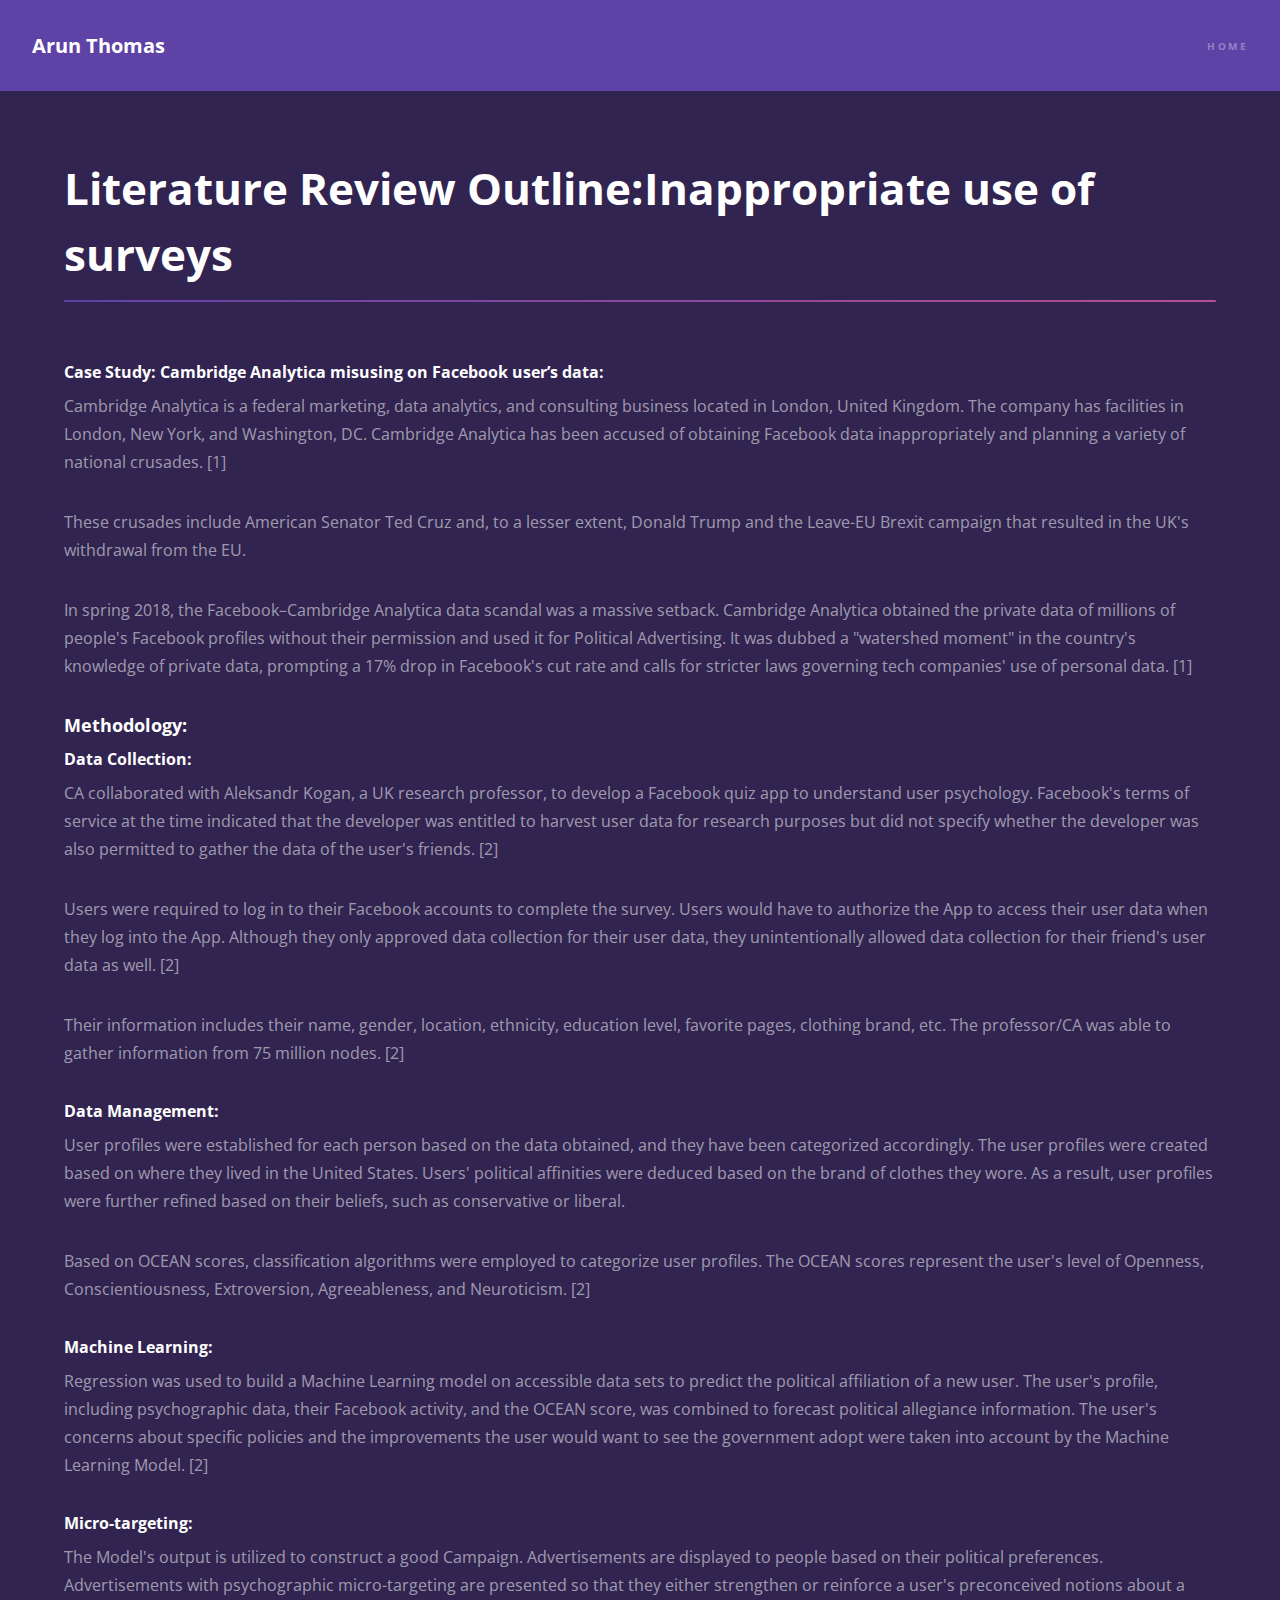
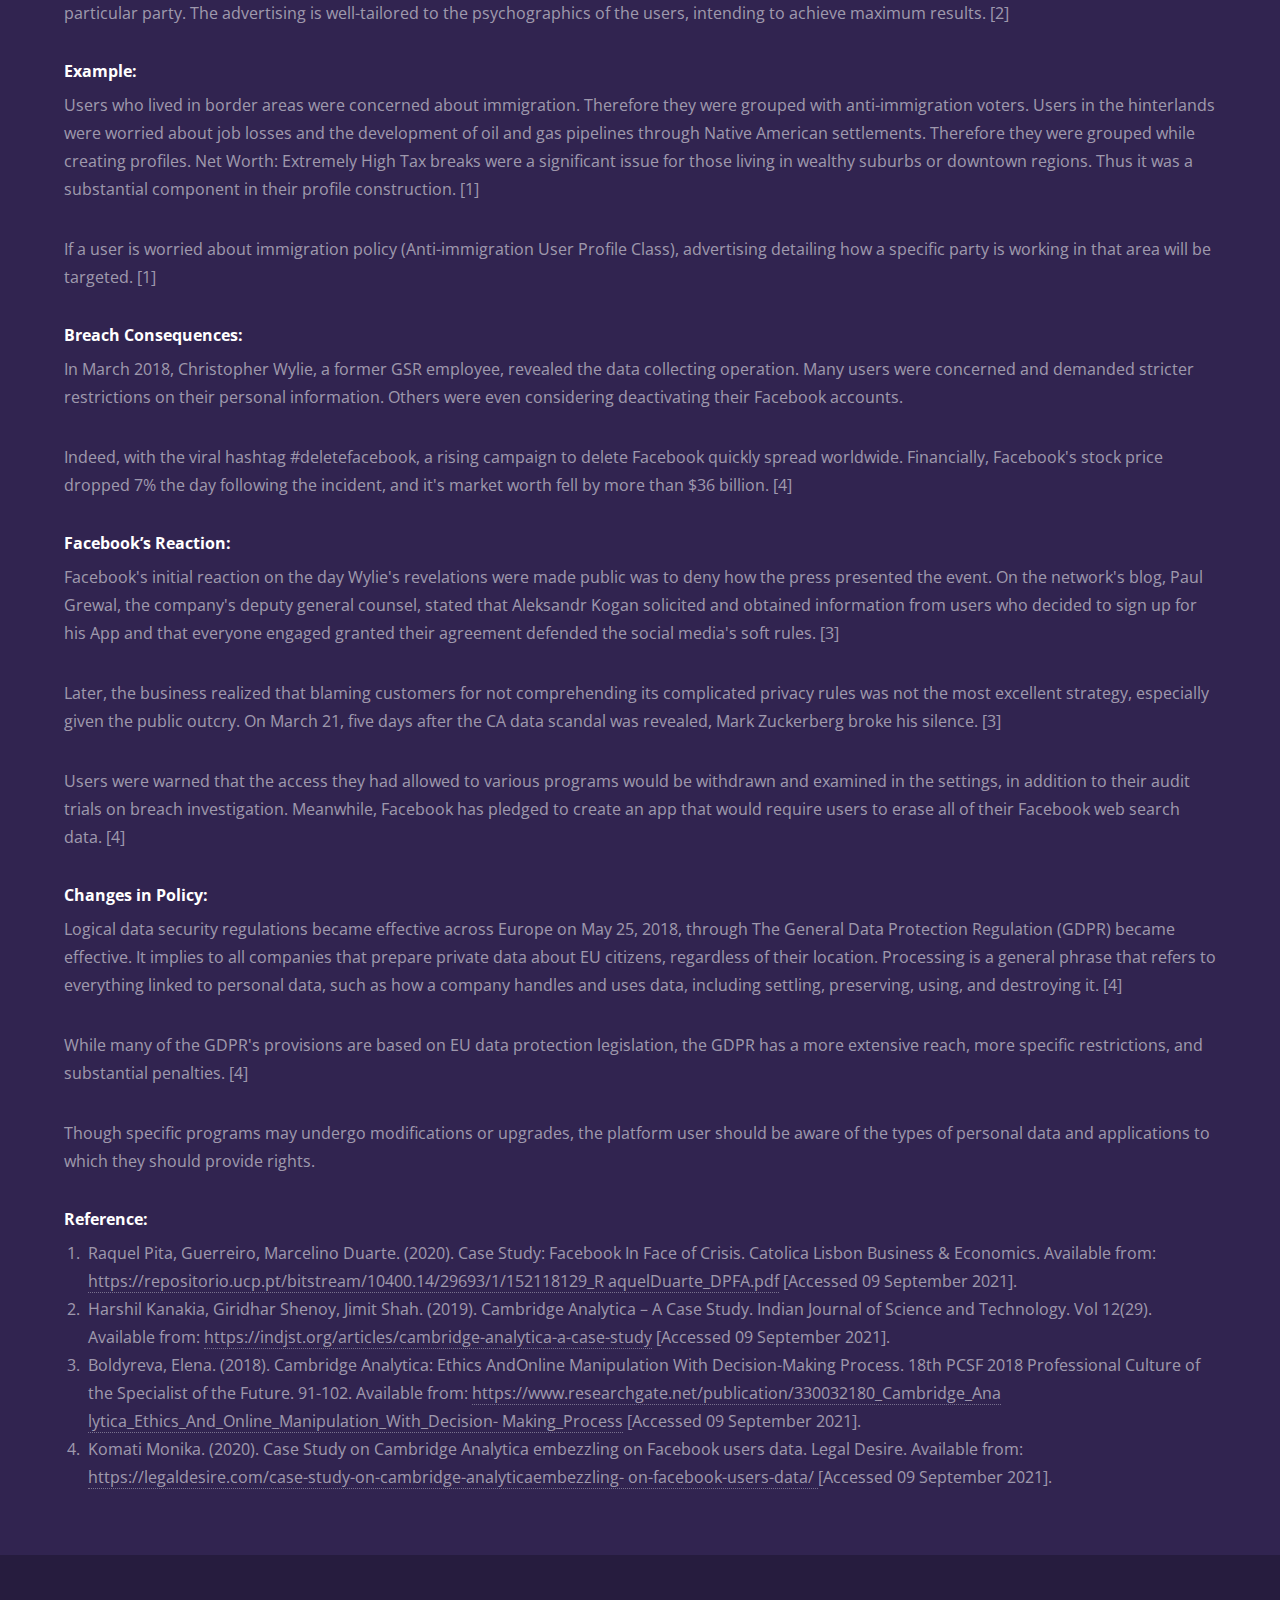
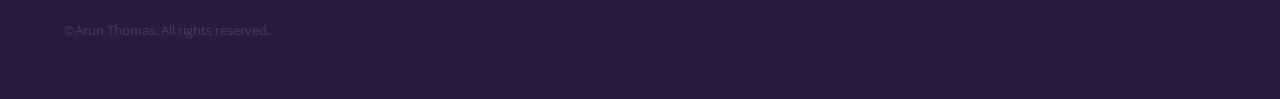
<file: LiteratureReviewOutline.html>
<!DOCTYPE HTML>
<html>

<head>
    <title>Arun Thomas - Literature Review Outline:Inappropriate use of surveys</title>
    <meta charset="utf-8" />
    <meta name="viewport" content="width=device-width, initial-scale=1, user-scalable=no" />
    <link rel="stylesheet" href="assets/css/main.css" />
    <noscript>
        <link rel="stylesheet" href="assets/css/noscript.css" /></noscript>
</head>

<body class="is-preload">

    <!-- Header -->
    <header id="header">
        <a href="index.html" class="title">Arun Thomas </a>
        <nav>
            <ul>
                <li><a href="index.html">Home</a></li>
            </ul>
        </nav>
    </header>

    <!-- Wrapper -->
    <div id="wrapper">

        <!-- Main -->
        <section id="main" class="wrapper">
            <div class="inner">
                <h1 class="major">Literature Review Outline:Inappropriate use of surveys</h1>
                <h4>Case Study: Cambridge Analytica misusing on Facebook user’s data:</h4>
                <p>Cambridge Analytica is a federal marketing, data analytics, and consulting
                    business located in London, United Kingdom. The company has facilities in
                    London, New York, and Washington, DC. Cambridge Analytica has been accused
                    of obtaining Facebook data inappropriately and planning a variety of national
                    crusades. [1]</p>
                <p>These crusades include American Senator Ted Cruz and, to a lesser extent,
                    Donald Trump and the Leave-EU Brexit campaign that resulted in the UK's
                    withdrawal from the EU.</p>
                <p>In spring 2018, the Facebook–Cambridge Analytica data scandal was a massive
                    setback. Cambridge Analytica obtained the private data of millions of people's
                    Facebook profiles without their permission and used it for Political Advertising.
                    It was dubbed a "watershed moment" in the country's knowledge of private data,
                    prompting a 17% drop in Facebook's cut rate and calls for stricter laws
                    governing tech companies' use of personal data. [1]</p>

                <h3>Methodology:</h3>
                <h4>Data Collection:</h4>
                <p>CA collaborated with Aleksandr Kogan, a UK research professor, to develop a
                    Facebook quiz app to understand user psychology. Facebook's terms of service at
                    the time indicated that the developer was entitled to harvest user data for
                    research purposes but did not specify whether the developer was also permitted
                    to gather the data of the user's friends. [2]</p>
                <p> Users were required to log in to their Facebook accounts to complete the survey.
                    Users would have to authorize the App to access their user data when they log
                    into the App. Although they only approved data collection for their user data,
                    they unintentionally allowed data collection for their friend's user data as
                    well. [2]</p>
                <p>Their information includes their name, gender, location, ethnicity, education
                    level, favorite pages, clothing brand, etc. The professor/CA was able to gather
                    information from 75 million nodes. [2]</p>
                <h4>Data Management:</h4>
                <p>User profiles were established for each person based on the data obtained, and
                    they have been categorized accordingly. The user profiles were created based on
                    where they lived in the United States. Users' political affinities were deduced
                    based on the brand of clothes they wore. As a result, user profiles were further
                    refined based on their beliefs, such as conservative or liberal.</p>
                <p>Based on OCEAN scores, classification algorithms were employed to categorize
                    user profiles. The OCEAN scores represent the user's level of Openness,
                    Conscientiousness, Extroversion, Agreeableness, and Neuroticism. [2]</p>

                <h4>Machine Learning:</h4>
                <p>Regression was used to build a Machine Learning model on accessible data sets
                    to predict the political affiliation of a new user. The user's profile, including
                    psychographic data, their Facebook activity, and the OCEAN score, was combined
                    to forecast political allegiance information. The user's concerns about specific
                    policies and the improvements the user would want to see the government adopt
                    were taken into account by the Machine Learning Model. [2]</p>


                <h4>Micro-targeting:</h4>
                <p>The Model's output is utilized to construct a good Campaign. Advertisements are
                    displayed to people based on their political preferences. Advertisements with
                    psychographic micro-targeting are presented so that they either strengthen or
                    reinforce a user's preconceived notions about a particular party. The advertising
                    is well-tailored to the psychographics of the users, intending to achieve
                    maximum results. [2]</p>




                <h4>Example:</h4>
                <p>Users who lived in border areas were concerned about immigration. Therefore
                    they were grouped with anti-immigration voters. Users in the hinterlands were
                    worried about job losses and the development of oil and gas pipelines through
                    Native American settlements. Therefore they were grouped while creating
                    profiles. Net Worth: Extremely High Tax breaks were a significant issue for those
                    living in wealthy suburbs or downtown regions. Thus it was a substantial
                    component in their profile construction. [1]</p>
                <p>If a user is worried about immigration policy (Anti-immigration User Profile
                    Class), advertising detailing how a specific party is working in that area will be
                    targeted. [1]</p>

                <h4>Breach Consequences:</h4>
                <p>In March 2018, Christopher Wylie, a former GSR employee, revealed the data
                    collecting operation. Many users were concerned and demanded stricter
                    restrictions on their personal information. Others were even considering
                    deactivating their Facebook accounts.</p>
                <p>Indeed, with the viral hashtag #deletefacebook, a rising campaign to delete
                    Facebook quickly spread worldwide. Financially, Facebook's stock price dropped
                    7% the day following the incident, and it's market worth fell by more than $36
                    billion. [4]</p>


                <h4>Facebook’s Reaction:</h4>
                <p>Facebook's initial reaction on the day Wylie's revelations were made public was
                    to deny how the press presented the event. On the network's blog, Paul Grewal,
                    the company's deputy general counsel, stated that Aleksandr Kogan solicited and
                    obtained information from users who decided to sign up for his App and that
                    everyone engaged granted their agreement defended the social media's soft
                    rules. [3]</p>
                <p>Later, the business realized that blaming customers for not comprehending its
                    complicated privacy rules was not the most excellent strategy, especially given
                    the public outcry. On March 21, five days after the CA data scandal was revealed,
                    Mark Zuckerberg broke his silence. [3]</p>
                <p>Users were warned that the access they had allowed to various programs would
                    be withdrawn and examined in the settings, in addition to their audit trials on
                    breach investigation. Meanwhile, Facebook has pledged to create an app that
                    would require users to erase all of their Facebook web search data. [4]</p>

                <h4>Changes in Policy:</h4>
                <p>Logical data security regulations became effective across Europe on May 25,
                    2018, through The General Data Protection Regulation (GDPR) became effective.
                    It implies to all companies that prepare private data about EU citizens, regardless
                    of their location. Processing is a general phrase that refers to everything linked to
                    personal data, such as how a company handles and uses data, including settling,
                    preserving, using, and destroying it. [4]</p>
                <p>While many of the GDPR's provisions are based on EU data protection legislation,
                    the GDPR has a more extensive reach, more specific restrictions, and substantial
                    penalties. [4]</p>
                <p>Though specific programs may undergo modifications or upgrades, the
                    platform user should be aware of the types of personal data and applications to
                    which they should provide rights.</p>

                <h4>Reference:</h4>
                <ol>
                    <li>Raquel Pita, Guerreiro, Marcelino Duarte. (2020). Case Study: Facebook In Face
                        of Crisis. Catolica Lisbon Business & Economics. Available
                        from:<a
                            href="https://repositorio.ucp.pt/bitstream/10400.14/29693/1/152118129_RaquelDuarte_DPFA.pdf">
                            https://repositorio.ucp.pt/bitstream/10400.14/29693/1/152118129_R
                            aquelDuarte_DPFA.pdf</a> [Accessed 09 September 2021].</li>
                    <li>Harshil Kanakia, Giridhar Shenoy, Jimit Shah. (2019). Cambridge Analytica – A
                        Case Study. Indian Journal of Science and Technology. Vol 12(29). Available
                        from: <a
                            href="https://indjst.org/articles/cambridge-analytica-a-case-study">https://indjst.org/articles/cambridge-analytica-a-case-study</a>
                        [Accessed
                        09 September 2021].</li>
                    <li>Boldyreva, Elena. (2018). Cambridge Analytica: Ethics AndOnline Manipulation
                        With Decision-Making Process. 18th PCSF 2018 Professional Culture of the
                        Specialist of the Future. 91-102. Available
                        from: <a
                            href="https://www.researchgate.net/publication/330032180_Cambridge_Analytica_Ethics_And_Online_Manipulation_With_Decision-Making_Process">https://www.researchgate.net/publication/330032180_Cambridge_Ana
                            lytica_Ethics_And_Online_Manipulation_With_Decision-
                            Making_Process</a> [Accessed 09 September 2021].</li>
                    <li>Komati Monika. (2020). Case Study on Cambridge Analytica embezzling on
                        Facebook users data. Legal Desire. Available
                        from: <a
                            href="https://legaldesire.com/case-study-on-cambridge-analyticaembezzling-on-facebook-users-data/">https://legaldesire.com/case-study-on-cambridge-analyticaembezzling-
                            on-facebook-users-data/ </a>[Accessed 09 September 2021].</li>
                </ol>


            </div>
        </section>

    </div>

    <!-- Footer -->
    <footer id="footer" class="wrapper alt">
        <div class="inner">
            <ul class="menu">
                <li>&copy;Arun Thomas. All rights reserved.</li>

            </ul>
        </div>
    </footer>

    <!-- Scripts -->
    <script src="assets/js/jquery.min.js"></script>
    <script src="assets/js/jquery.scrollex.min.js"></script>
    <script src="assets/js/jquery.scrolly.min.js"></script>
    <script src="assets/js/browser.min.js"></script>
    <script src="assets/js/breakpoints.min.js"></script>
    <script src="assets/js/util.js"></script>
    <script src="assets/js/main.js"></script>

</body>

</html>
</file>
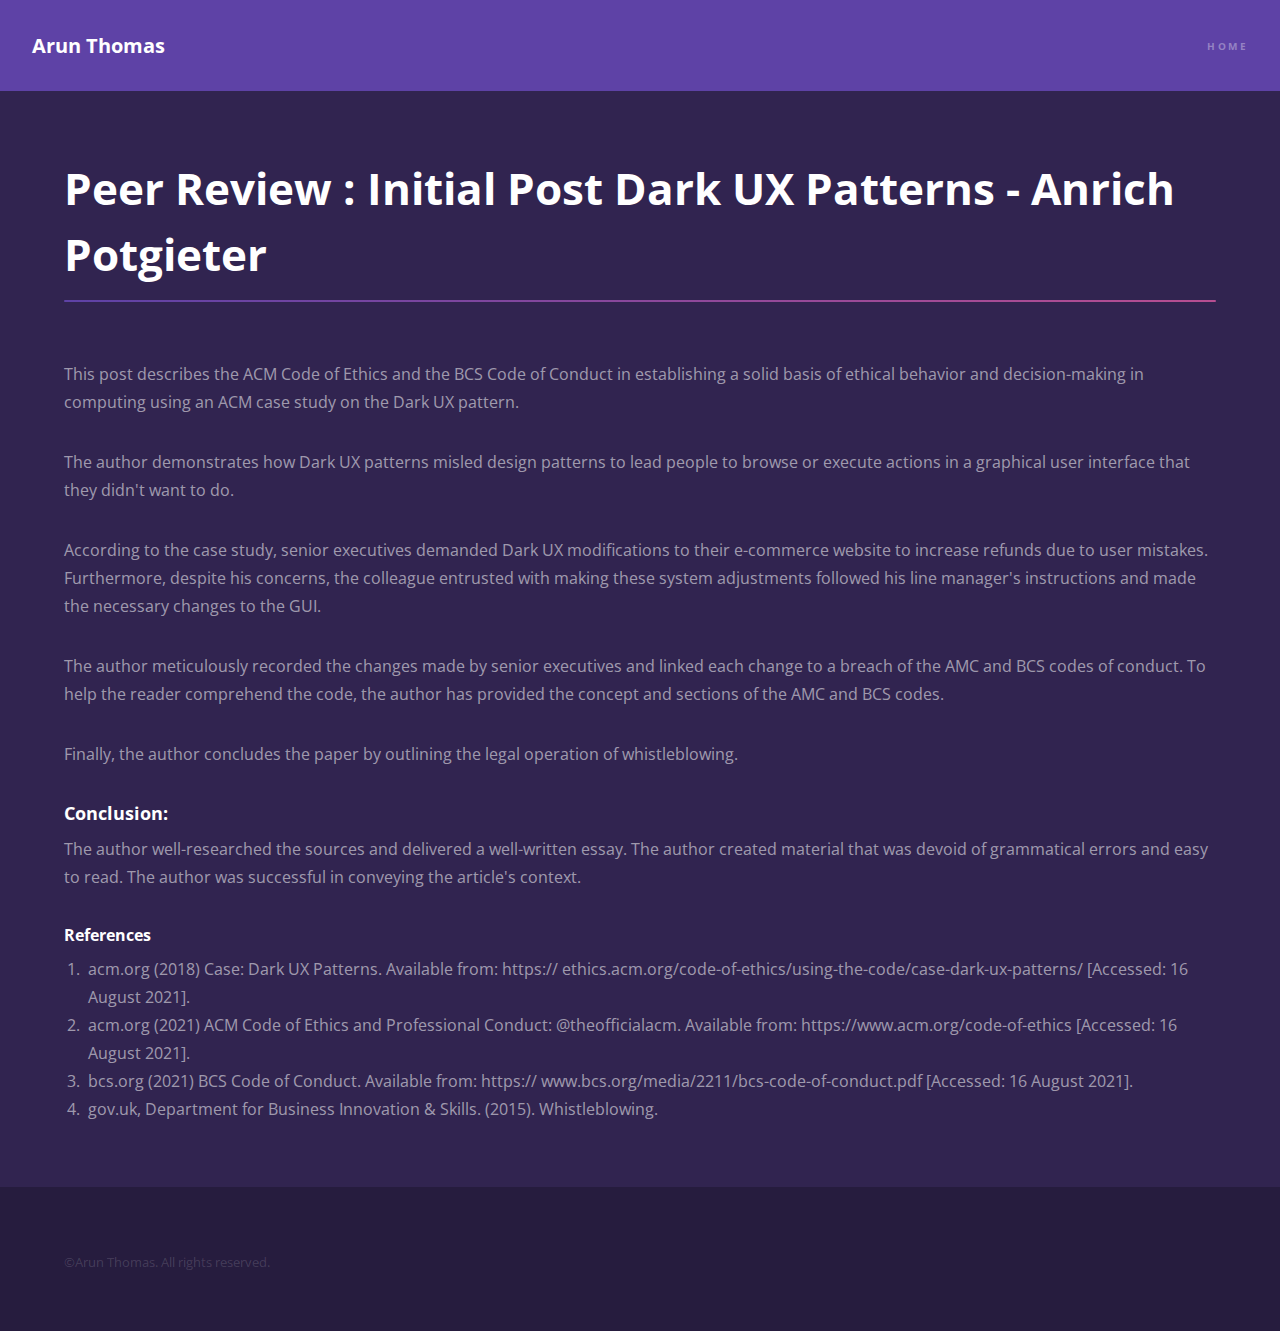
<file: PeerReview-InitialPost.html>
<!DOCTYPE HTML>
<html>

<head>
    <title>Arun Thomas - Collaborative Discussion 1</title>
    <meta charset="utf-8" />
    <meta name="viewport" content="width=device-width, initial-scale=1, user-scalable=no" />
    <link rel="stylesheet" href="assets/css/main.css" />
    <noscript>
        <link rel="stylesheet" href="assets/css/noscript.css" /></noscript>
</head>

<body class="is-preload">

    <!-- Header -->
    <header id="header">
        <a href="index.html" class="title">Arun Thomas</a>
        <nav>
            <ul>
                <li><a href="index.html">Home</a></li>
            </ul>
        </nav>
    </header>

    <!-- Wrapper -->
    <div id="wrapper">

        <!-- Main -->
        <section id="main" class="wrapper">
            <div class="inner">
                <h1 class="major">Peer Review : Initial Post Dark UX Patterns - Anrich Potgieter</h1>
                <p>This post describes the ACM Code of Ethics and the BCS Code of Conduct in
                    establishing a solid basis of ethical behavior and decision-making in computing
                    using an ACM case study on the Dark UX pattern.</p>
                <p>The author demonstrates how Dark UX patterns misled design patterns to lead
                    people to browse or execute actions in a graphical user interface that they
                    didn't want to do.</p>
                <p>According to the case study, senior executives demanded Dark UX
                    modifications to their e-commerce website to increase refunds due to user
                    mistakes. Furthermore, despite his concerns, the colleague entrusted with
                    making these system adjustments followed his line manager's instructions and
                    made the necessary changes to the GUI.</p>
                <p>The author meticulously recorded the changes made by senior executives and
                    linked each change to a breach of the AMC and BCS codes of conduct. To help
                    the reader comprehend the code, the author has provided the concept and
                    sections of the AMC and BCS codes.</p>
                <p>Finally, the author concludes the paper by outlining the legal operation of
                    whistleblowing.</p>
                <h3>Conclusion:</h3>
                <p>The author well-researched the sources and delivered a well-written essay. The
                    author created material that was devoid of grammatical errors and easy to read.
                    The author was successful in conveying the article's context.</p>

                <h4>References</h4>
                <ol>
                    <li> acm.org (2018) Case: Dark UX Patterns. Available from: https://
                        ethics.acm.org/code-of-ethics/using-the-code/case-dark-ux-patterns/
                        [Accessed: 16 August 2021].</li>
                    <li>acm.org (2021) ACM Code of Ethics and Professional Conduct:
                        @theofficialacm. Available from: https://www.acm.org/code-of-ethics
                        [Accessed: 16 August 2021].</li>
                    <li>bcs.org (2021) BCS Code of Conduct. Available from: https://
                        www.bcs.org/media/2211/bcs-code-of-conduct.pdf [Accessed: 16 August
                        2021].</li>
                    <li>gov.uk, Department for Business Innovation & Skills. (2015).
                        Whistleblowing.</li>
                </ol>


            </div>
        </section>

    </div>

    <!-- Footer -->
    <footer id="footer" class="wrapper alt">
        <div class="inner">
            <ul class="menu">
                <li>&copy;Arun Thomas. All rights reserved.</li>

            </ul>
        </div>
    </footer>

    <!-- Scripts -->
    <script src="assets/js/jquery.min.js"></script>
    <script src="assets/js/jquery.scrollex.min.js"></script>
    <script src="assets/js/jquery.scrolly.min.js"></script>
    <script src="assets/js/browser.min.js"></script>
    <script src="assets/js/breakpoints.min.js"></script>
    <script src="assets/js/util.js"></script>
    <script src="assets/js/main.js"></script>

</body>

</html>
</file>
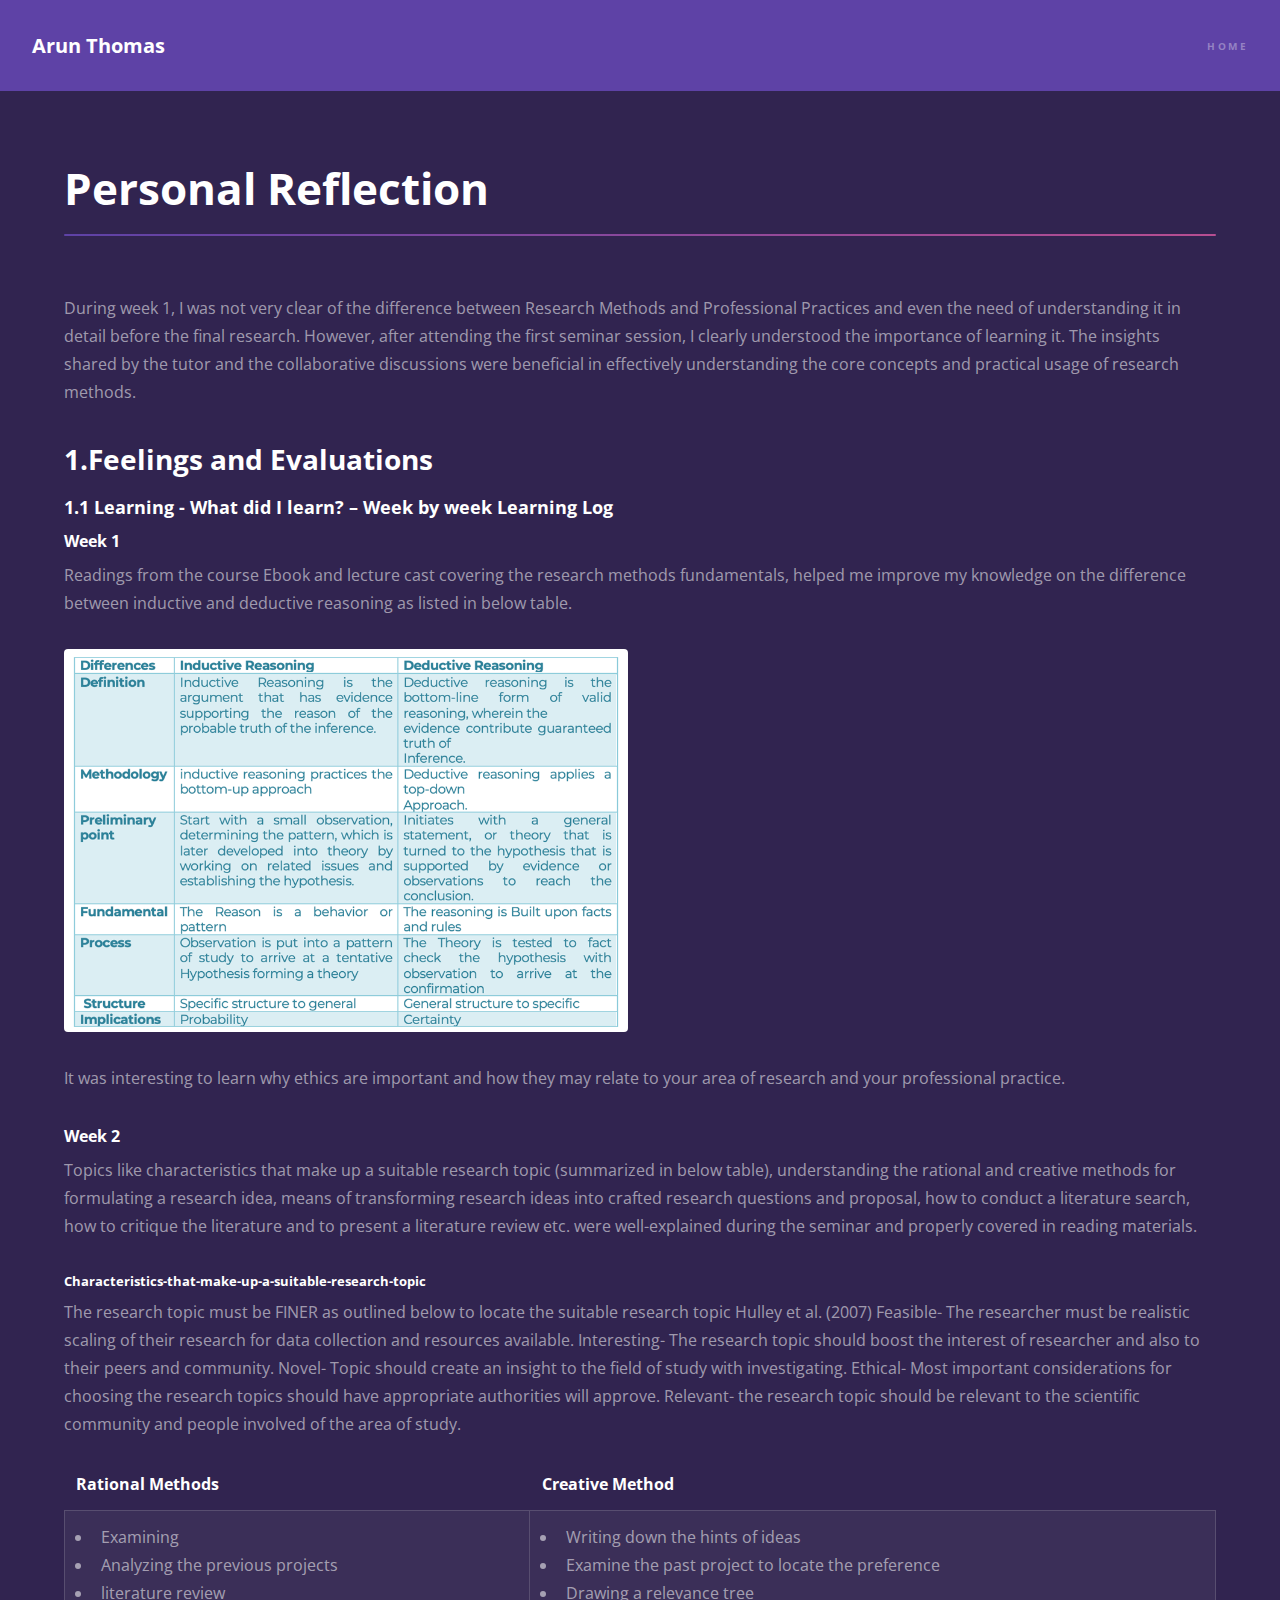
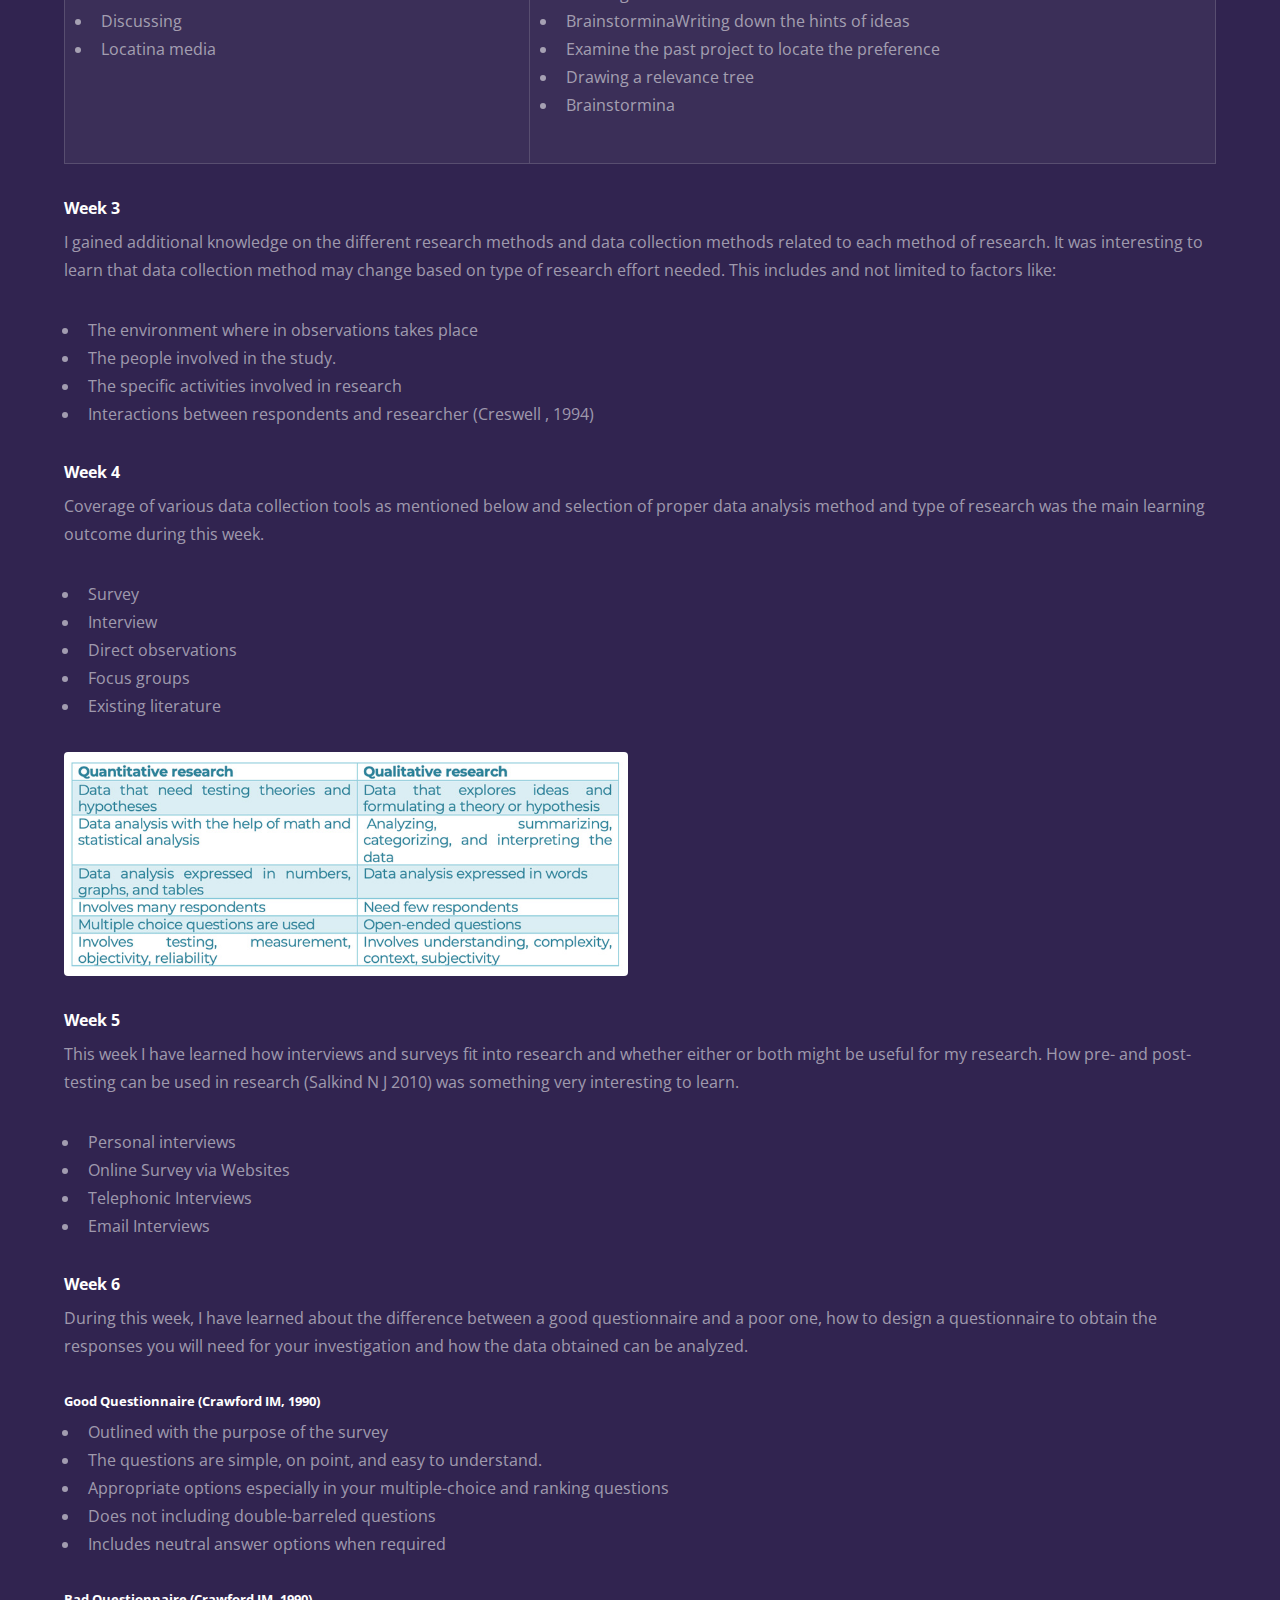
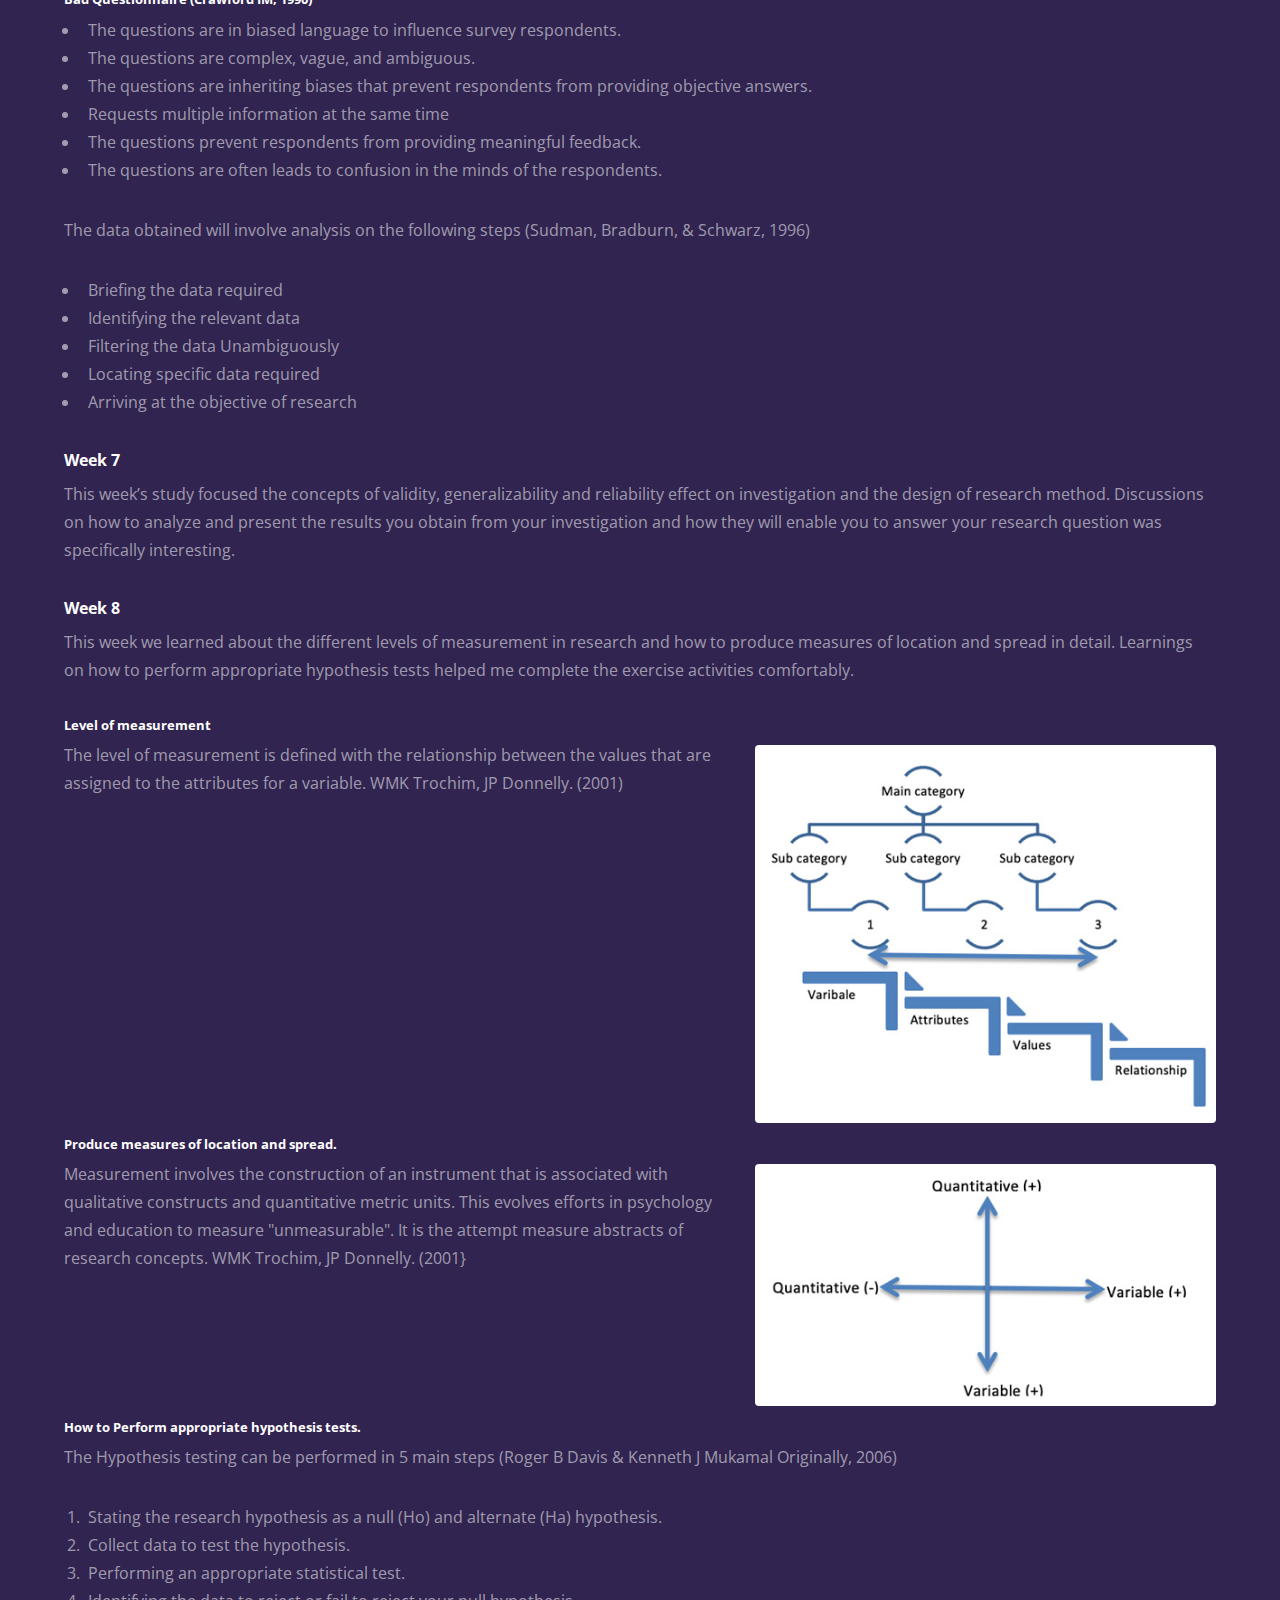
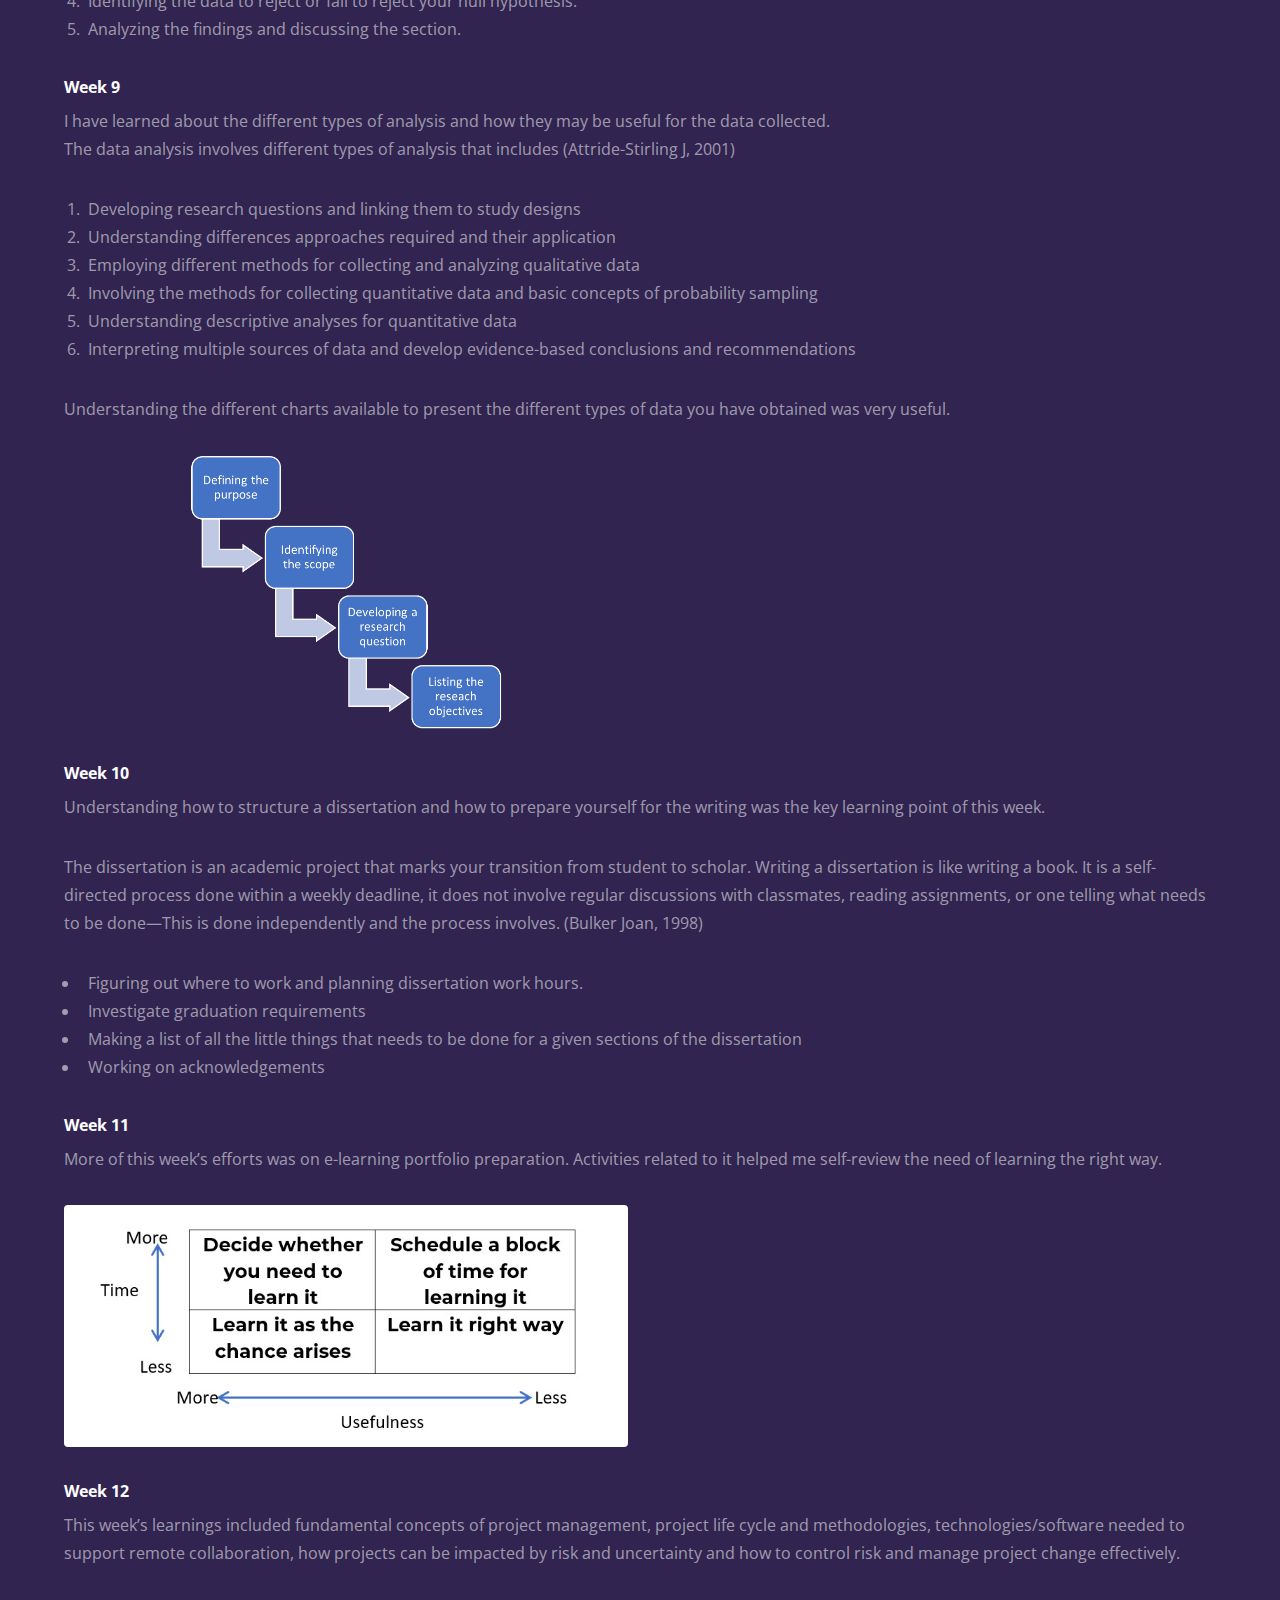
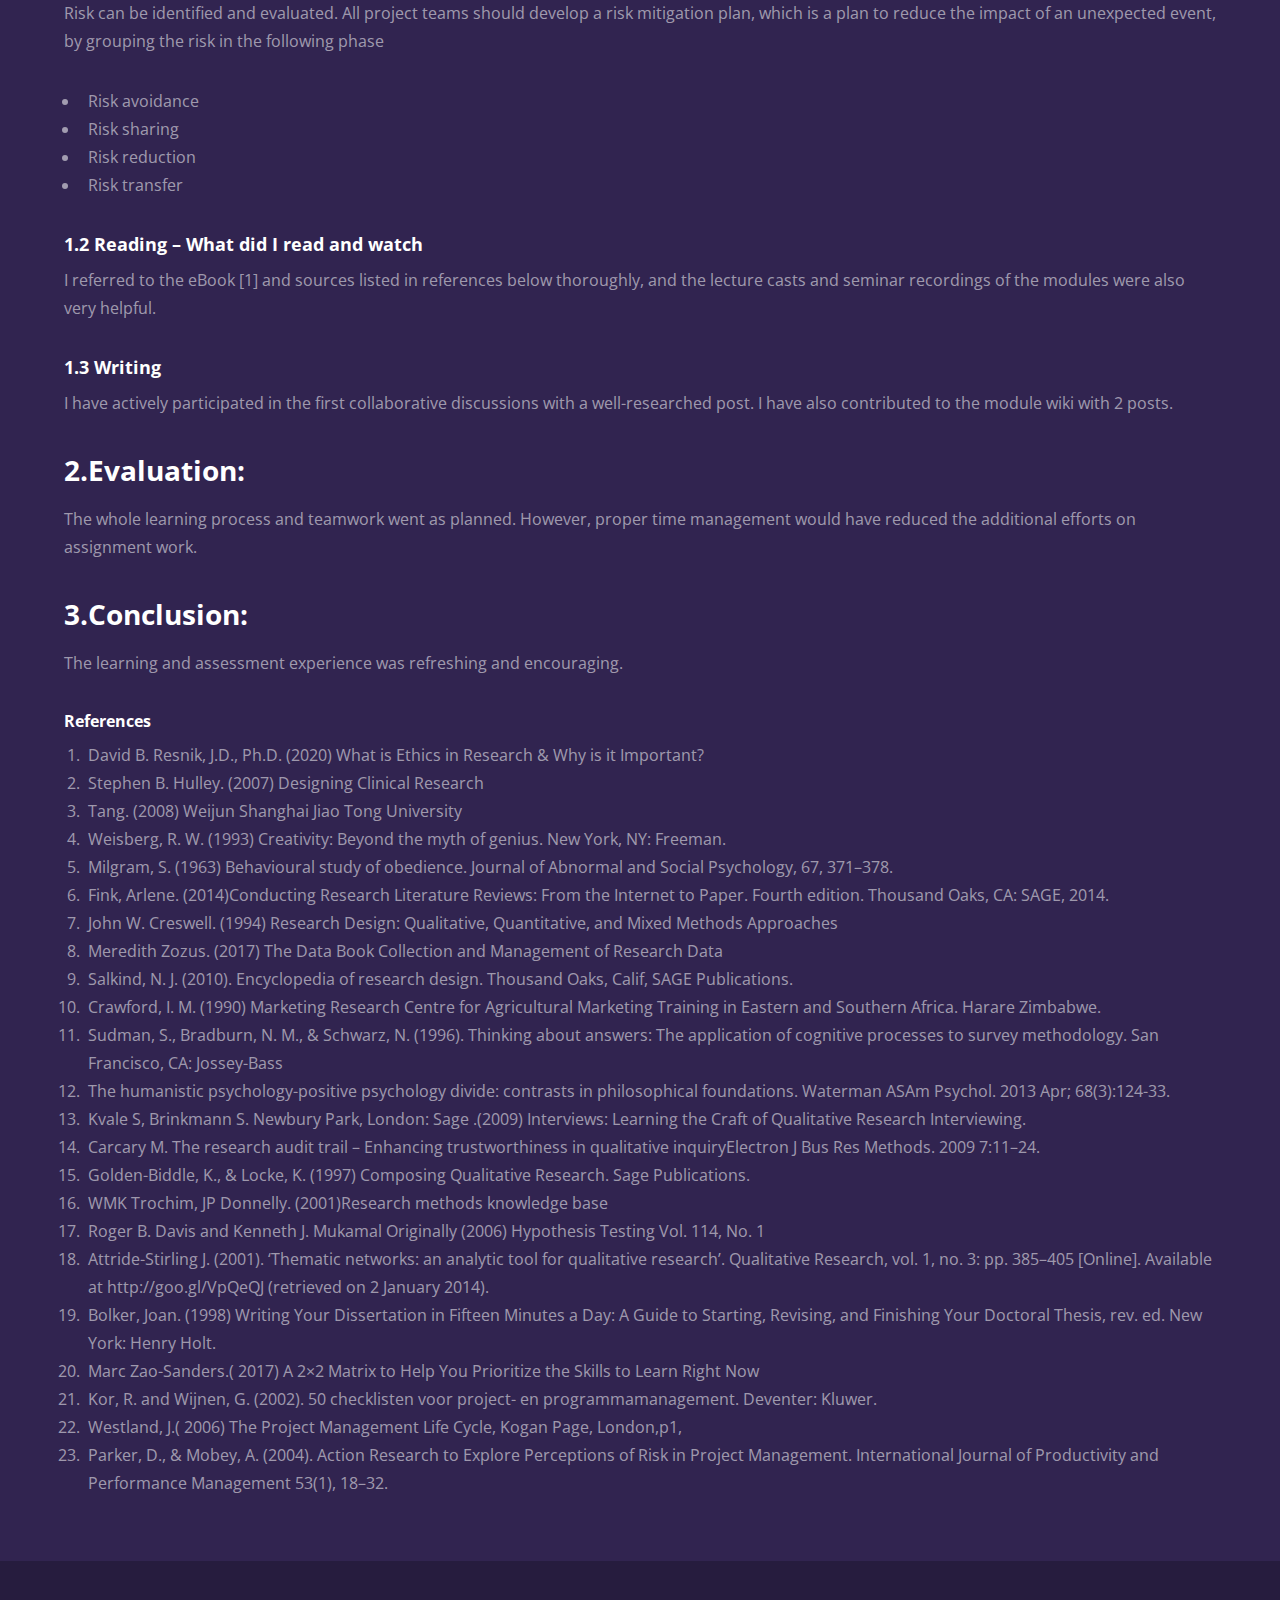
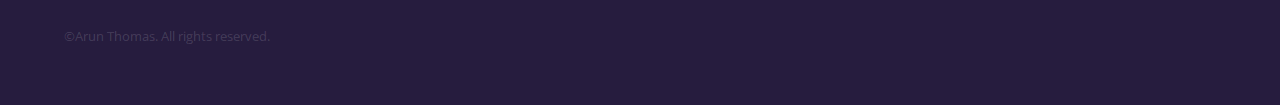
<file: PersonalReflection.html>
<!DOCTYPE HTML>
<html>

<head>
    <title>Arun Thomas - Personal Reflection</title>
    <meta charset="utf-8" />
    <meta name="viewport" content="width=device-width, initial-scale=1, user-scalable=no" />
    <link rel="stylesheet" href="assets/css/main.css" />
    <noscript>
        <link rel="stylesheet" href="assets/css/noscript.css" /></noscript>
</head>

<body class="is-preload">

    <!-- Header -->
    <header id="header">
        <a href="index.html" class="title">Arun Thomas</a>
        <nav>
            <ul>
                <li><a href="index.html">Home</a></li>
            </ul>
        </nav>
    </header>

    <!-- Wrapper -->
    <div id="wrapper">

        <!-- Main -->
        <section id="main" class="wrapper">
            <div class="inner">
                <h1 class="major"> Personal Reflection</h1>
                <p>During week 1, I was not very clear of the difference between Research Methods and Professional
                    Practices and even the need of understanding it in detail before the final research. However, after
                    attending the first seminar session, I clearly understood the importance of learning it. The
                    insights shared by the tutor and the collaborative discussions were beneficial in effectively
                    understanding the core concepts and practical usage of research methods.</p>

                <h2>1.Feelings and Evaluations</h2>
                <h3>1.1 Learning - What did I learn? – Week by week Learning Log</h3>
                <h4>Week 1</h4>
                <p>Readings from the course Ebook and lecture cast covering the research methods fundamentals, helped me
                    improve my knowledge on the difference between inductive and deductive reasoning as listed in below
                    table.</p>
                <div class="box alt">
                    <div class="row gtr-uniform">
                        <div class="col-6"><span class="image fit"><img src="images/table1.png" alt="" /></span></div>
                    </div>
                </div>
                <p>It was interesting to learn why ethics are important and how they may relate to your area of research
                    and your professional practice.</p>

                <h4>Week 2</h4>
                <p>Topics like characteristics that make up a suitable research topic (summarized in below table),
                    understanding the rational and creative methods for formulating a research idea, means of
                    transforming research ideas into crafted research questions and proposal, how to conduct a
                    literature search, how to critique the literature and to present a literature review etc. were
                    well-explained during the seminar and properly covered in reading materials.</p>

                <h5>Characteristics-that-make-up-a-suitable-research-topic</h5>

                <p>The research topic must be FINER as outlined below to locate the suitable research topic Hulley et
                    al. (2007)
                    Feasible- The researcher must be realistic scaling of their research for data collection and
                    resources available.
                    Interesting- The research topic should boost the interest of researcher and also to their peers and
                    community.
                    Novel- Topic should create an insight to the field of study with investigating.
                    Ethical- Most important considerations for choosing the research topics should have appropriate
                    authorities will approve.
                    Relevant- the research topic should be relevant to the scientific community and people involved of
                    the area of study. </p>

                <table class="alt">
                    <thead>
                        <tr>
                            <th>Rational Methods </th>
                            <th>Creative Method </th>

                        </tr>
                    </thead>
                    <tbody>
                        <tr>
                            <td>
                                <ul>
                                    <li>Examining</li>
                                    <li>Analyzing the previous projects</li>
                                    <li>literature review</li>
                                    <li>Discussing</li>
                                    <li>Locatina media</li>
                                </ul>
                            </td>
                            <td>
                                <ul>
                                    <li>Writing down the hints of ideas</li>
                                    <li>Examine the past project to locate the preference</li>
                                    <li>Drawing a relevance tree</li>
                                    <li> BrainstorminaWriting down the hints of ideas</li>
                                    <li>Examine the past project to locate the preference</li>
                                    <li>Drawing a relevance tree</li>
                                    <li>Brainstormina</li>
                                </ul>
                            </td>

                        </tr>

                    </tbody>
                </table>

                <h4>Week 3</h4>
                <p>I gained additional knowledge on the different research methods and data collection methods related
                    to each method of research.

                    It was interesting to learn that data collection method may change based on type of research effort
                    needed. This includes and not limited to factors like:
                </p>
                <ul>
                    <li>The environment where in observations takes place </li>
                    <li>The people involved in the study. </li>
                    <li>The specific activities involved in research </li>
                    <li>Interactions between respondents and researcher (Creswell , 1994)</li>
                </ul>

                <h4>Week 4</h4>
                <p>
                    Coverage of various data collection tools as mentioned below and selection of proper data analysis
                    method and type of research was the main learning outcome during this week.

                </p>
                <ul>
                    <li>Survey</li>
                    <li>Interview</li>
                    <li>Direct observations</li>
                    <li>Focus groups</li>
                    <li>Existing literature</li>
                </ul>
                <div class="box alt">
                    <div class="row gtr-uniform">
                        <div class="col-6"><span class="image fit"><img src="images/Table-Week4.jpg" alt="" /></span>
                        </div>
                    </div>
                </div>

                <h4>Week 5</h4>
                <p>
                    This week I have learned how interviews and surveys fit into research and whether either or both
                    might be useful for my research. How pre- and post-testing can be used in research (Salkind N J
                    2010) was something very interesting to learn.

                </p>
                <ul>
                    <li>Personal interviews</li>
                    <li>Online Survey via Websites</li>
                    <li>Telephonic Interviews</li>
                    <li>Email Interviews</li>
                </ul>

                <h4>Week 6</h4>
                <p>
                    During this week, I have learned about the difference between a good questionnaire and a poor one,
                    how to design a questionnaire to obtain the responses you will need for your investigation and how
                    the data obtained can be analyzed.

                </p>
                <h5>Good Questionnaire (Crawford IM, 1990) </h5>
                <ul>
                    <li>Outlined with the purpose of the survey</li>
                    <li>The questions are simple, on point, and easy to understand.</li>
                    <li>Appropriate options especially in your multiple-choice and ranking questions</li>
                    <li>Does not including double-barreled questions</li>
                    <li>Includes neutral answer options when required</li>
                </ul>
                <h5>Bad Questionnaire (Crawford IM, 1990) </h5>
                <ul>
                    <li>The questions are in biased language to influence survey respondents.</li>
                    <li>The questions are complex, vague, and ambiguous.</li>
                    <li>The questions are inheriting biases that prevent respondents from providing objective answers.
                    </li>
                    <li>Requests multiple information at the same time</li>
                    <li>The questions prevent respondents from providing meaningful feedback.</li>
                    <li>The questions are often leads to confusion in the minds of the respondents.</li>
                </ul>
                <p>The data obtained will involve analysis on the following steps (Sudman, Bradburn, & Schwarz, 1996)
                </p>
                <ul>
                    <li>Briefing the data required </li>
                    <li>Identifying the relevant data </li>
                    <li>Filtering the data Unambiguously </li>
                    <li>Locating specific data required </li>
                    <li>Arriving at the objective of research</li>
                </ul>
                <h4>Week 7</h4>
                <p>
                    This week’s study focused the concepts of validity, generalizability and reliability effect on
                    investigation and the design of research method. Discussions on how to analyze and present the
                    results you obtain from your investigation and how they will enable you to answer your research
                    question was specifically interesting.

                </p>
                <h4>Week 8</h4>
                <p>
                    This week we learned about the different levels of measurement in research and how to produce
                    measures of location and spread in detail. Learnings on how to perform appropriate hypothesis tests
                    helped me complete the exercise activities comfortably.

                </p>
                <h5>Level of measurement </h5>
                <p><span class="image right"><img src="images/Diag1.jpg" alt="" /></span>The level of measurement is
                    defined with the relationship between the values that are assigned to the attributes for a variable.
                    WMK Trochim, JP Donnelly. (2001) </p>

                <div class="clearfix"></div>

                <h5>Produce measures of location and spread. </h5>
                <p><span class="image right"><img src="images/Diag2.jpg" alt="" /></span>Measurement involves the
                    construction of an instrument that is associated with qualitative constructs and quantitative metric
                    units. This evolves efforts in psychology and education to measure "unmeasurable". It is the attempt
                    measure abstracts of research concepts. WMK Trochim, JP Donnelly. (2001} </p>

                <div class="clearfix"></div>

                <h5>How to Perform appropriate hypothesis tests. </h5>
                <p>The Hypothesis testing can be performed in 5 main steps (Roger B Davis & Kenneth J Mukamal
                    Originally, 2006)</p>
                <ol>
                    <li>Stating the research hypothesis as a null (Ho) and alternate (Ha) hypothesis.</li>
                    <li>Collect data to test the hypothesis.</li>
                    <li>Performing an appropriate statistical test.</li>
                    <li>Identifying the data to reject or fail to reject your null hypothesis.</li>
                    <li>Analyzing the findings and discussing the section.</li>
                </ol>

                <h4>Week 9</h4>
                <p>
                    I have learned about the different types of analysis and how they may be useful for the data
                    collected.<br>

                    The data analysis involves different types of analysis that includes (Attride-Stirling J, 2001)
                </p>
                <ol>
                    <li>Developing research questions and linking them to study designs</li>
                    <li>Understanding differences approaches required and their application</li>
                    <li>Employing different methods for collecting and analyzing qualitative data</li>
                    <li>Involving the methods for collecting quantitative data and basic concepts of probability
                        sampling</li>
                    <li>Understanding descriptive analyses for quantitative data</li>
                    <li>Interpreting multiple sources of data and develop evidence-based conclusions and recommendations
                    </li>
                </ol>
                <p>Understanding the different charts available to present the different types of data you have obtained
                    was very useful.</p>
                <div class="box alt">
                    <div class="row gtr-uniform">
                        <div class="col-6"><span class="image fit"><img src="images/Diag3.png" alt="" /></span>
                        </div>
                    </div>
                </div>

                <h4>Week 10</h4>
                <p>
                    Understanding how to structure a dissertation and how to prepare yourself for the writing was the
                    key learning point of this week.</p>

                <p> The dissertation is an academic project that marks your transition from student to scholar. Writing
                    a dissertation is like writing a book. It is a self-directed process done within a weekly deadline,
                    it does not involve regular discussions with classmates, reading assignments, or one telling what
                    needs to be done—This is done independently and the process involves. (Bulker Joan, 1998)

                </p>
                <ul>
                    <li>Figuring out where to work and planning dissertation work hours. </li>
                    <li>Investigate graduation requirements</li>
                    <li>Making a list of all the little things that needs to be done for a given sections of the
                        dissertation</li>
                    <li>Working on acknowledgements</li>
                </ul>

                <h4>Week 11</h4>
                <p>
                    More of this week’s efforts was on e-learning portfolio preparation. Activities related to it helped
                    me self-review the need of learning the right way.</p>
                <div class="box alt">
                    <div class="row gtr-uniform">
                        <div class="col-6"><span class="image fit"><img src="images/Diag4.jpg" alt="" /></span>
                        </div>
                    </div>
                </div>

                <h4>Week 12</h4>
                <p>
                    This week’s learnings included fundamental concepts of project management, project life cycle and
                    methodologies, technologies/software needed to support remote collaboration, how projects can be
                    impacted by risk and uncertainty and how to control risk and manage project change effectively.</p>
                <p>Risk can be identified and evaluated. All project teams should develop a risk mitigation plan, which
                    is a plan to reduce the impact of an unexpected event, by grouping the risk in the following phase
                </p>
                <ul>
                    <li>Risk avoidance</li>
                    <li>Risk sharing</li>
                    <li>Risk reduction</li>
                    <li>Risk transfer</li>
                </ul>
                <h3>1.2 Reading – What did I read and watch</h3>
                <p>I referred to the eBook [1] and sources listed in references below thoroughly, and the lecture casts
                    and seminar recordings of the modules were also very helpful.</p>
                <h3>1.3 Writing </h3>
                <p>I have actively participated in the first collaborative discussions with a well-researched post. I
                    have also contributed to the module wiki with 2 posts.</p>
                <h2>2.Evaluation: </h2>
                <p>The whole learning process and teamwork went as planned. However, proper time management would have
                    reduced the additional efforts on assignment work.
                </p>
                <h2>3.Conclusion:  </h2>
                <p> The learning and assessment experience was refreshing and encouraging.
                </p>



                <h4>References</h4>
                <ol>
                    <li>David B. Resnik, J.D., Ph.D.  (2020) What is Ethics in Research & Why is it Important?</li>
                    <li>Stephen B. Hulley. (2007) Designing Clinical Research</li>
                    <li>Tang. (2008) Weijun Shanghai Jiao Tong University</li>
                    <li>Weisberg, R. W. (1993) Creativity: Beyond the myth of genius. New York, NY: Freeman. </li>
                    <li>Milgram, S. (1963) Behavioural study of obedience. Journal of Abnormal and Social Psychology, 67, 371–378. </li>
                    <li>Fink, Arlene. (2014)Conducting Research Literature Reviews: From the Internet to Paper. Fourth edition. Thousand Oaks, CA: SAGE, 2014.</li>
                    <li>John W. Creswell. (1994) Research Design: Qualitative, Quantitative, and Mixed Methods Approaches </li>
                    <li>Meredith Zozus. (2017) The Data Book Collection and Management of Research Data</li>
                    <li>Salkind, N. J. (2010). Encyclopedia of research design. Thousand Oaks, Calif, SAGE Publications.</li>
                    <li>Crawford, I. M. (1990) Marketing Research Centre for Agricultural Marketing Training in Eastern and Southern Africa. Harare Zimbabwe.</li>
                    <li>Sudman, S., Bradburn, N. M., & Schwarz, N. (1996). Thinking about answers: The application of cognitive processes to survey methodology. San Francisco, CA: Jossey-Bass</li>
                    <li>The humanistic psychology-positive psychology divide: contrasts in philosophical foundations. Waterman ASAm Psychol. 2013 Apr; 68(3):124-33.</li>
                    <li>Kvale S, Brinkmann S. Newbury Park, London: Sage .(2009) Interviews: Learning the Craft of  Qualitative Research Interviewing.</li>
                    <li>Carcary M. The research audit trail – Enhancing trustworthiness in qualitative inquiryElectron J Bus Res Methods. 2009 7:11–24. </li>
                    <li>Golden-Biddle, K., & Locke, K. (1997) Composing Qualitative Research. Sage Publications.</li>
                    <li>WMK Trochim, JP Donnelly. (2001)Research methods knowledge base </li>
                    <li>Roger B. Davis and Kenneth J. Mukamal Originally (2006) Hypothesis Testing Vol. 114, No. 1</li>
                    <li>Attride-Stirling J. (2001). ‘Thematic networks: an analytic tool for qualitative research’. Qualitative Research, vol. 1, no. 3: pp. 385–405 [Online]. Available at http://goo.gl/VpQeQJ (retrieved on 2 January 2014).</li>
                    <li>Bolker, Joan. (1998) Writing Your Dissertation in Fifteen Minutes a Day: A Guide to Starting,  Revising, and Finishing Your Doctoral Thesis, rev. ed. New York: Henry Holt.</li>
                    <li>Marc Zao-Sanders.( 2017) A 2×2 Matrix to Help You Prioritize the Skills to Learn Right Now</li>
                    <li>Kor, R. and Wijnen, G. (2002). 50 checklisten voor project- en programmamanagement.  Deventer: Kluwer.</li>
                    <li>Westland, J.( 2006) The Project Management Life Cycle, Kogan Page, London,p1,</li>
                    <li>Parker, D., & Mobey, A. (2004). Action Research to Explore Perceptions of Risk in Project Management. International Journal of Productivity and Performance Management 53(1), 18–32.</li>
                    </ol>


            </div>
        </section>

    </div>

    <!-- Footer -->
    <footer id="footer" class="wrapper alt">
        <div class="inner">
            <ul class="menu">
                <li>&copy;Arun Thomas. All rights reserved.</li>

            </ul>
        </div>
    </footer>

    <!-- Scripts -->
    <script src="assets/js/jquery.min.js"></script>
    <script src="assets/js/jquery.scrollex.min.js"></script>
    <script src="assets/js/jquery.scrolly.min.js"></script>
    <script src="assets/js/browser.min.js"></script>
    <script src="assets/js/breakpoints.min.js"></script>
    <script src="assets/js/util.js"></script>
    <script src="assets/js/main.js"></script>

</body>

</html>
</file>
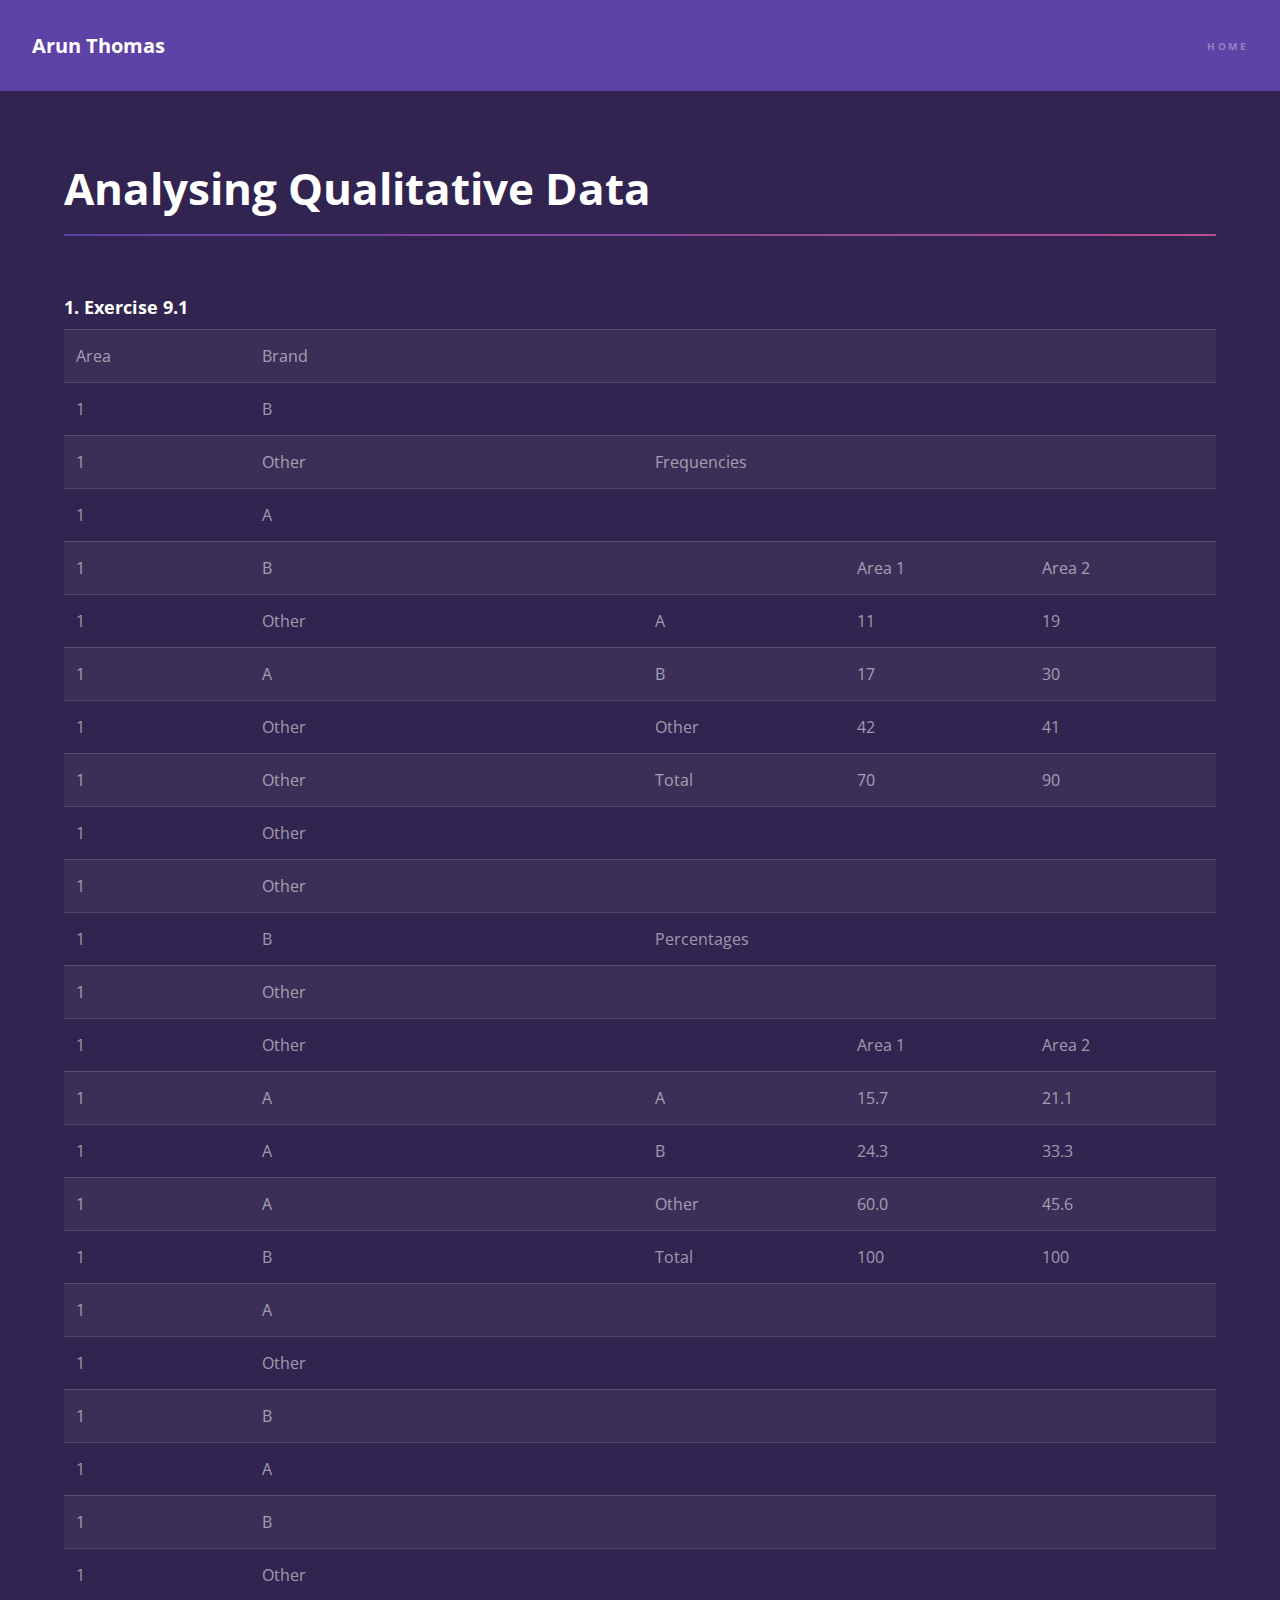
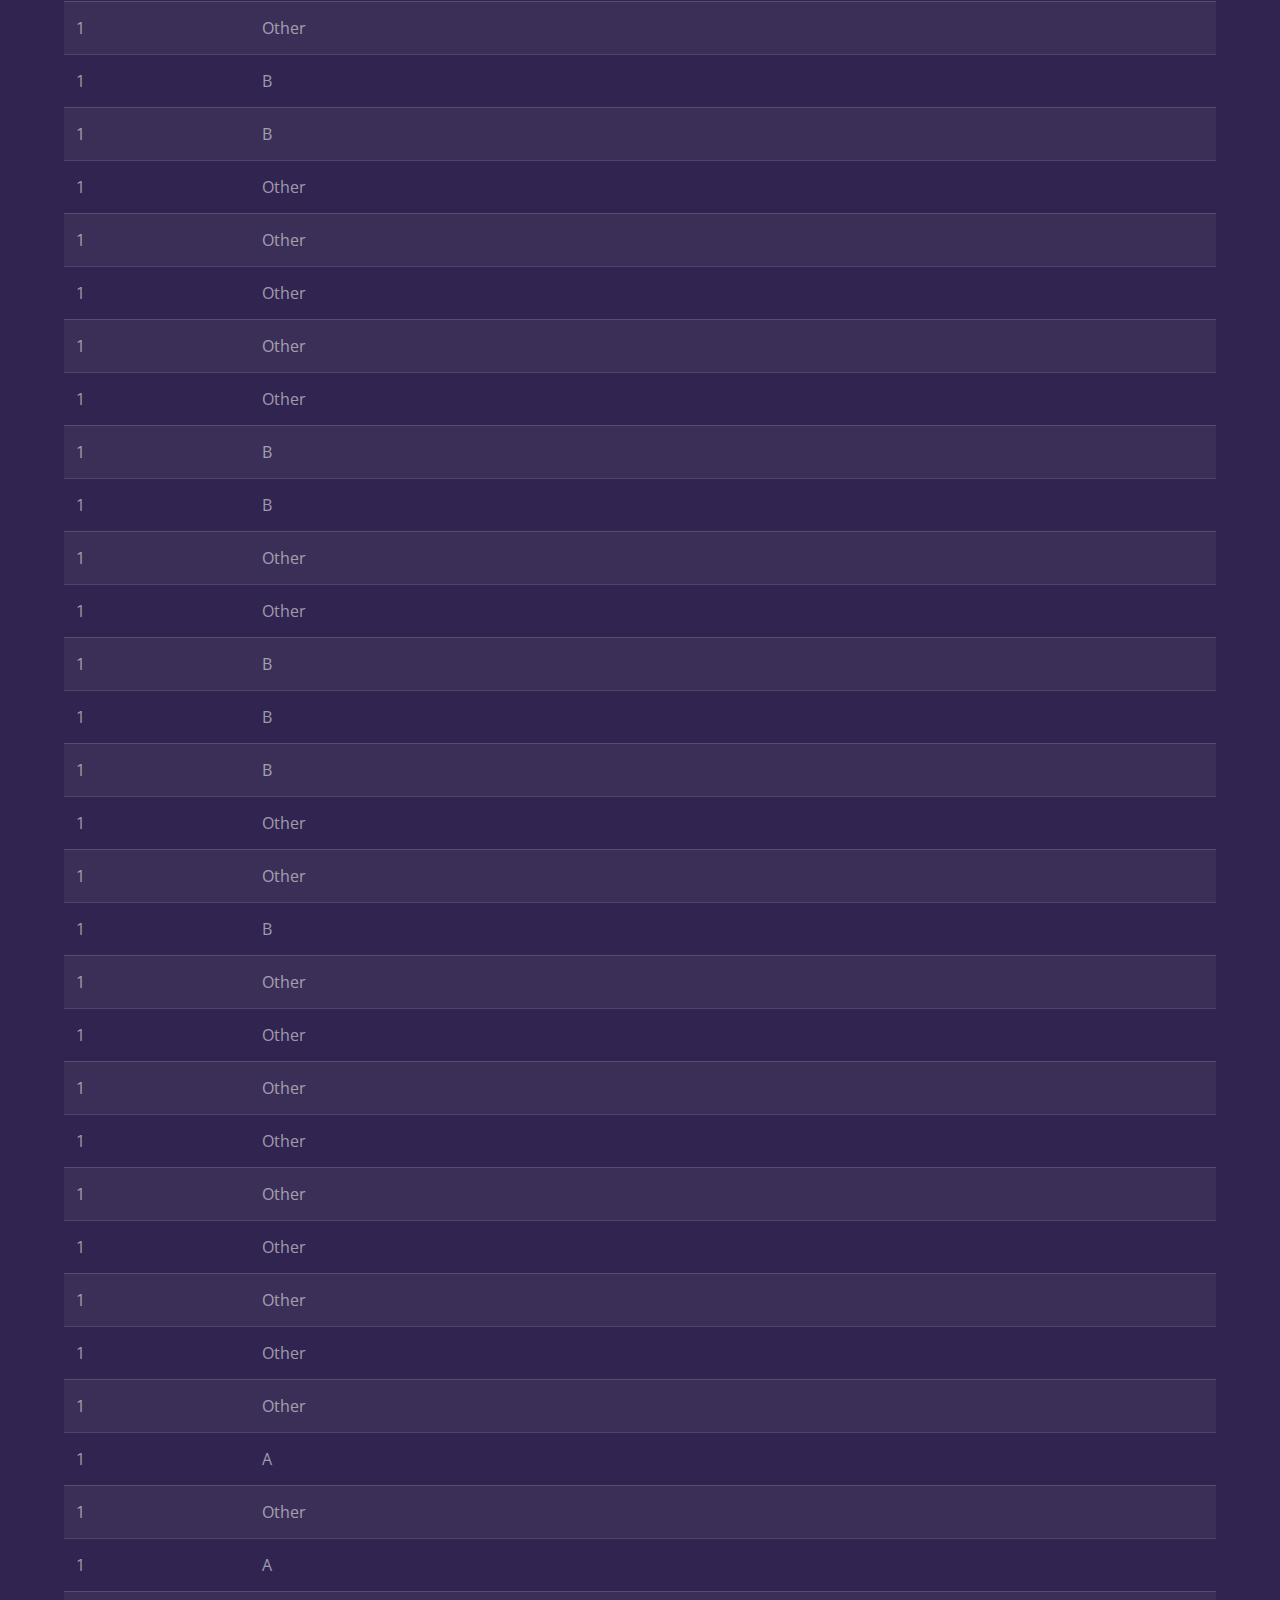
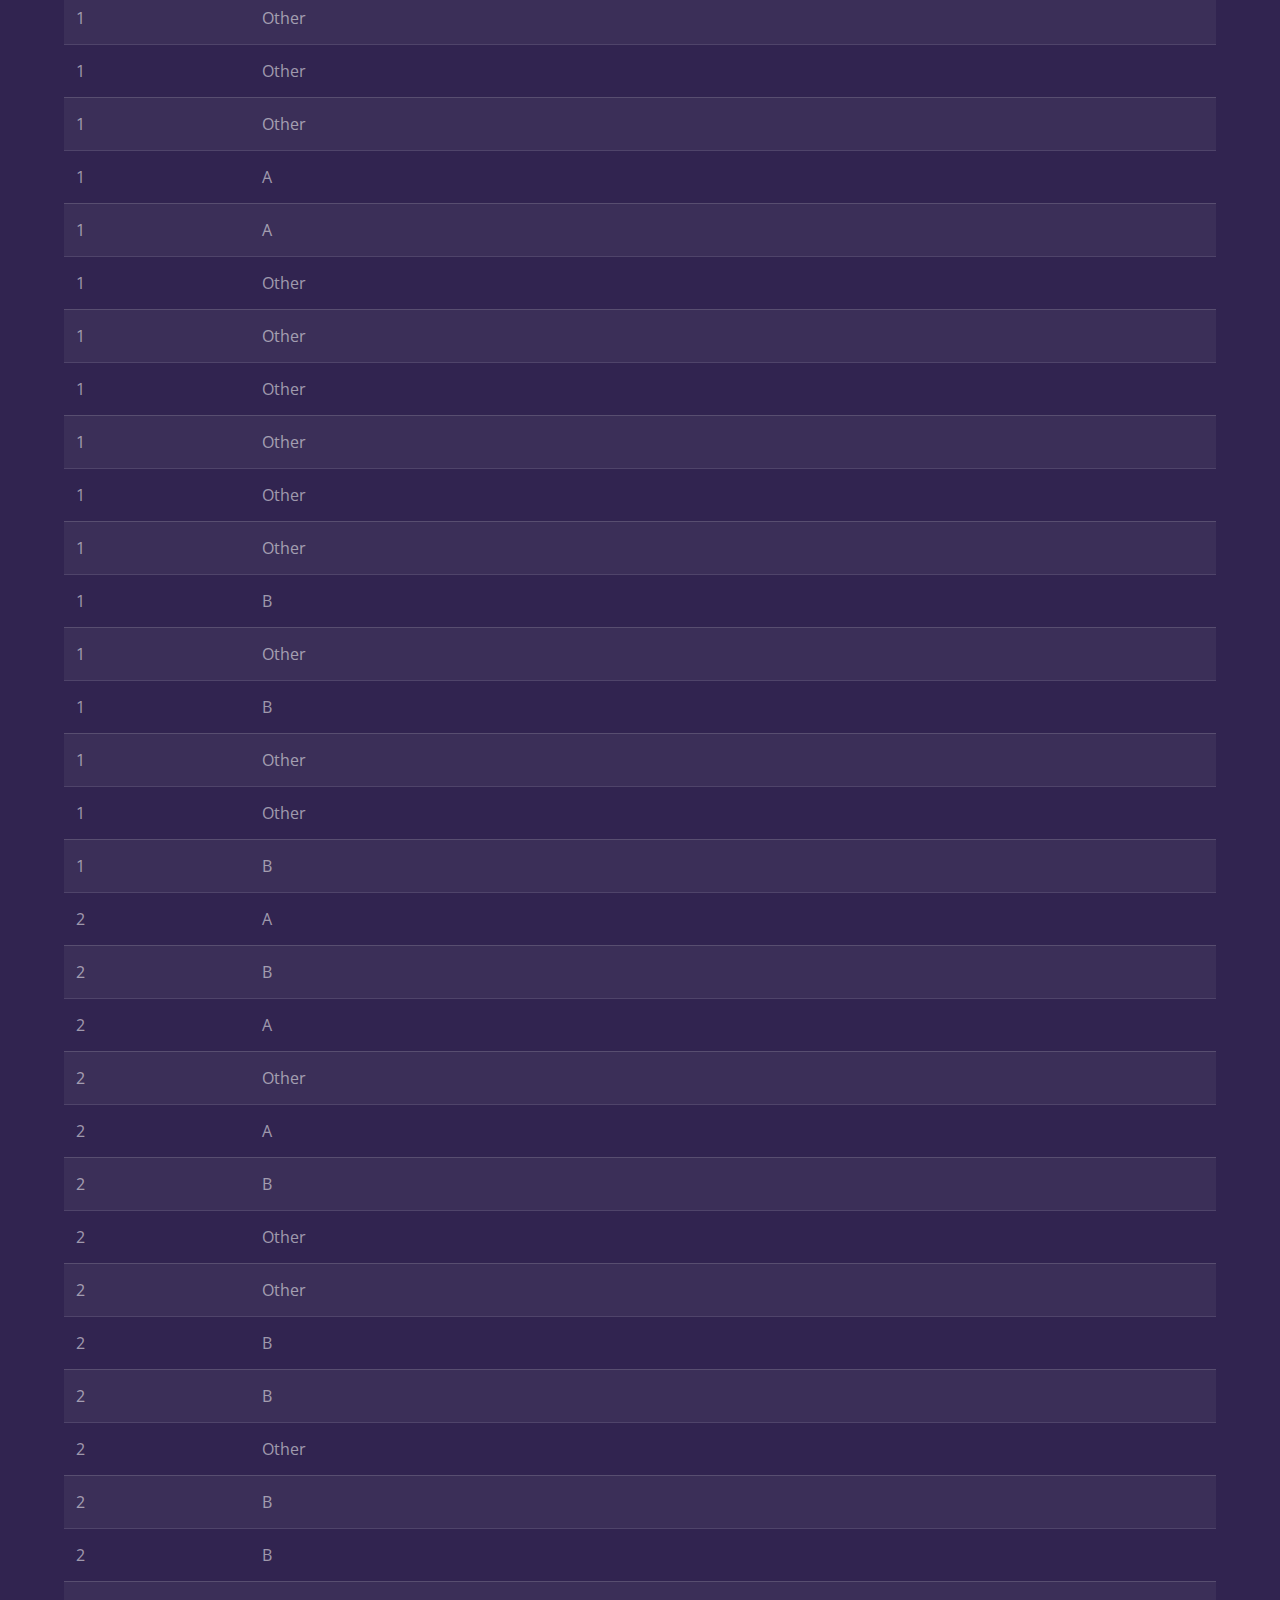
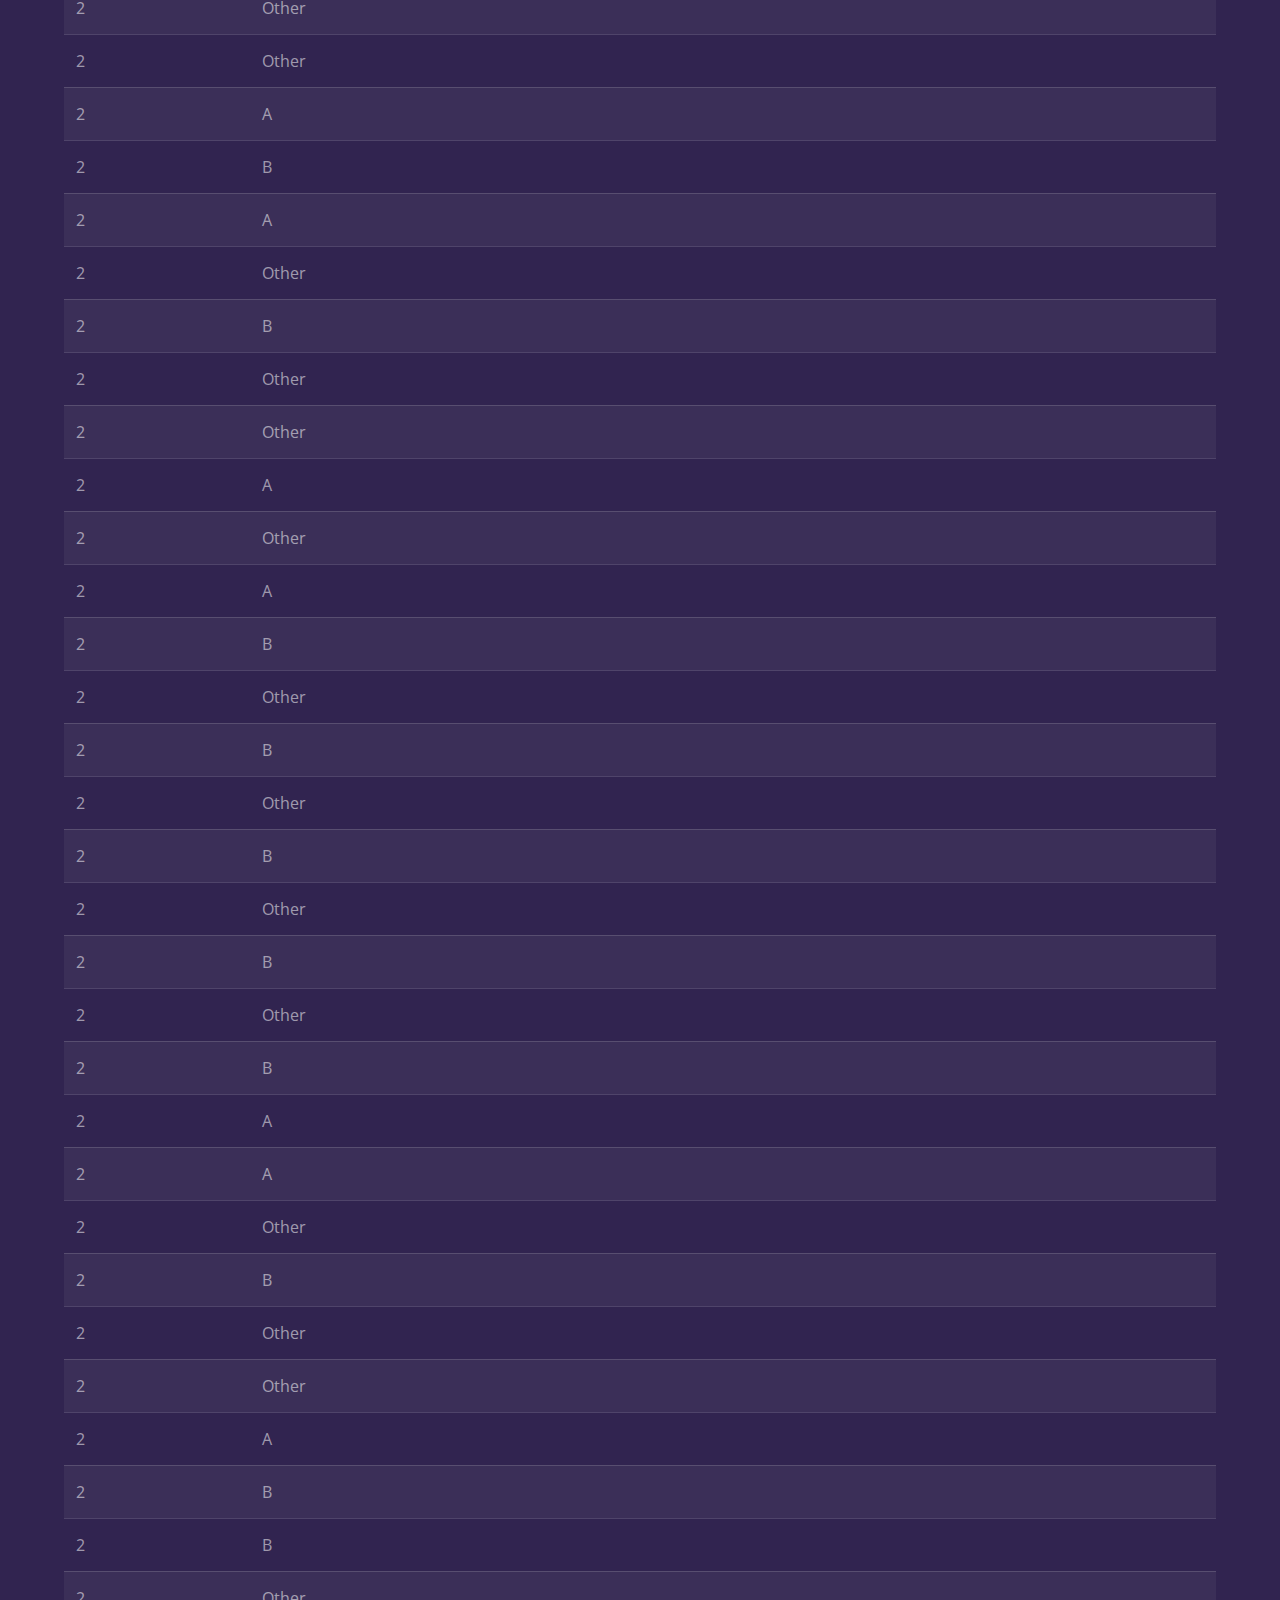
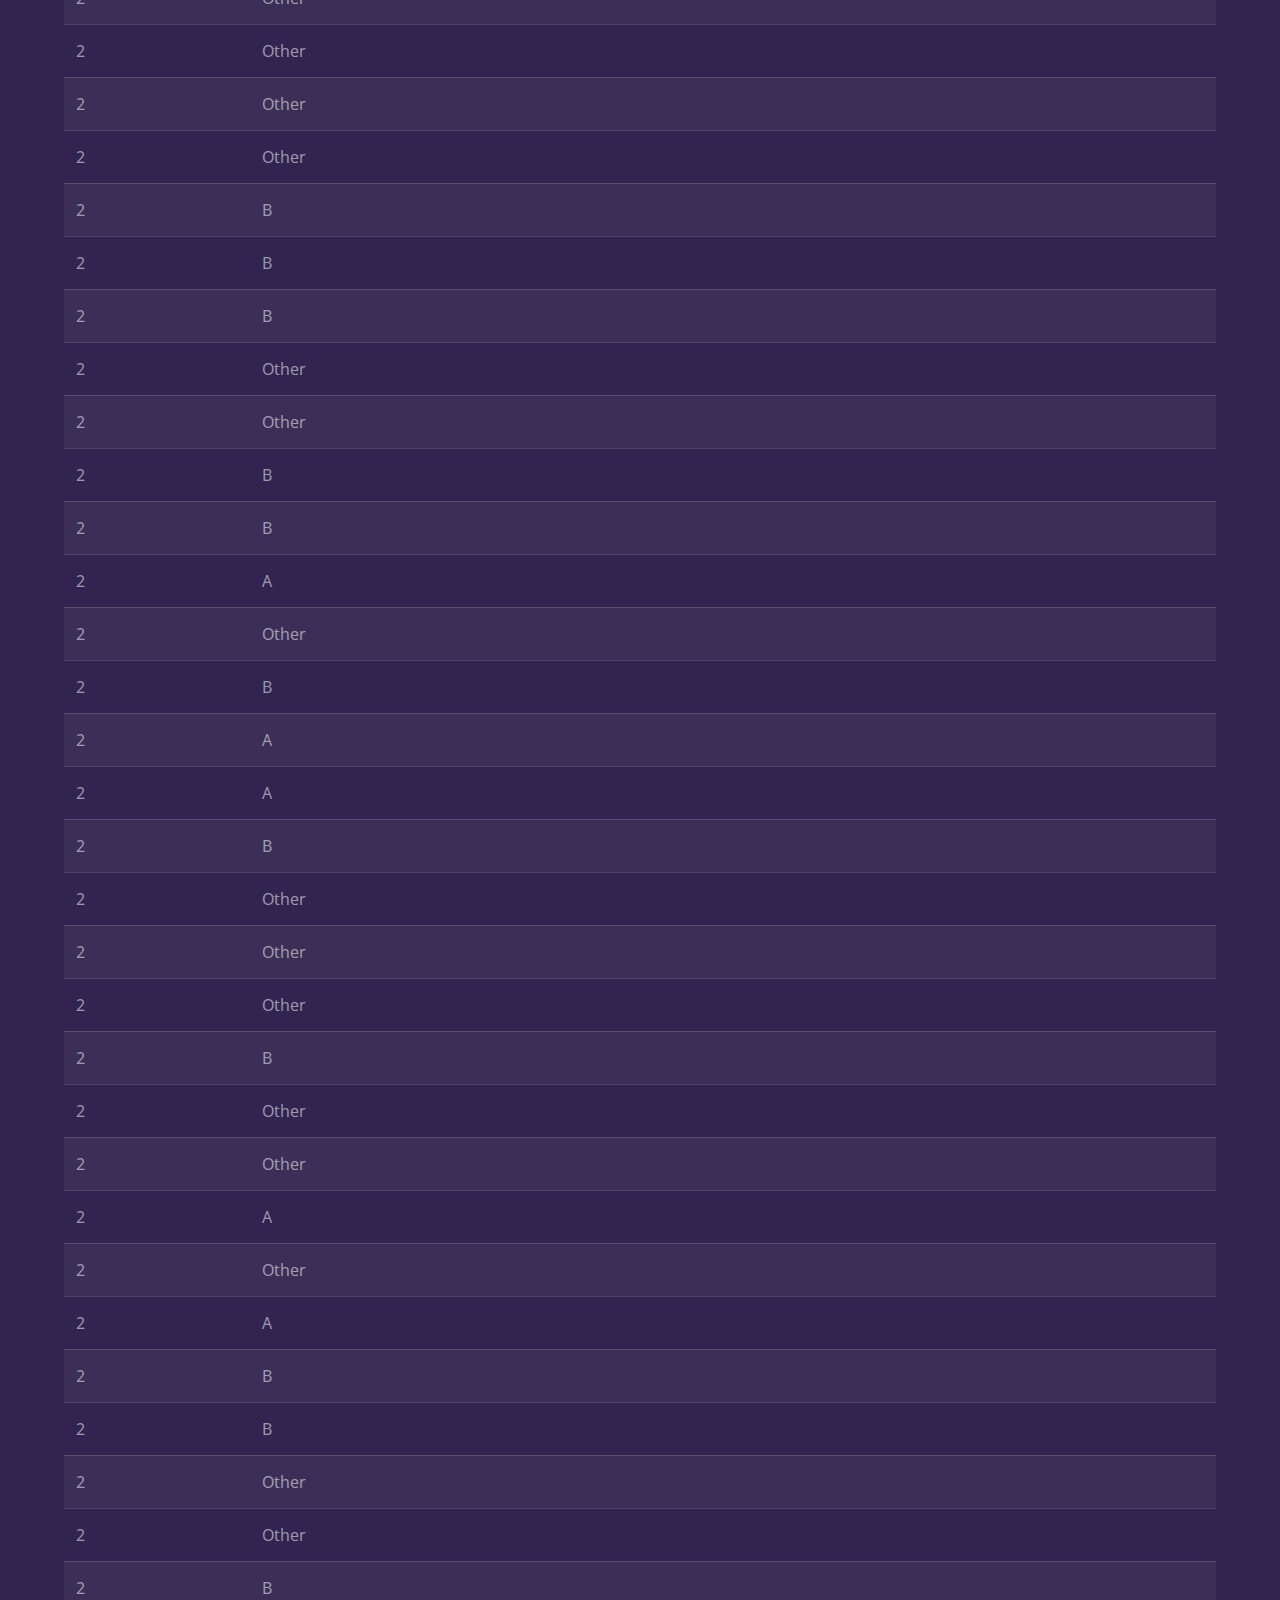
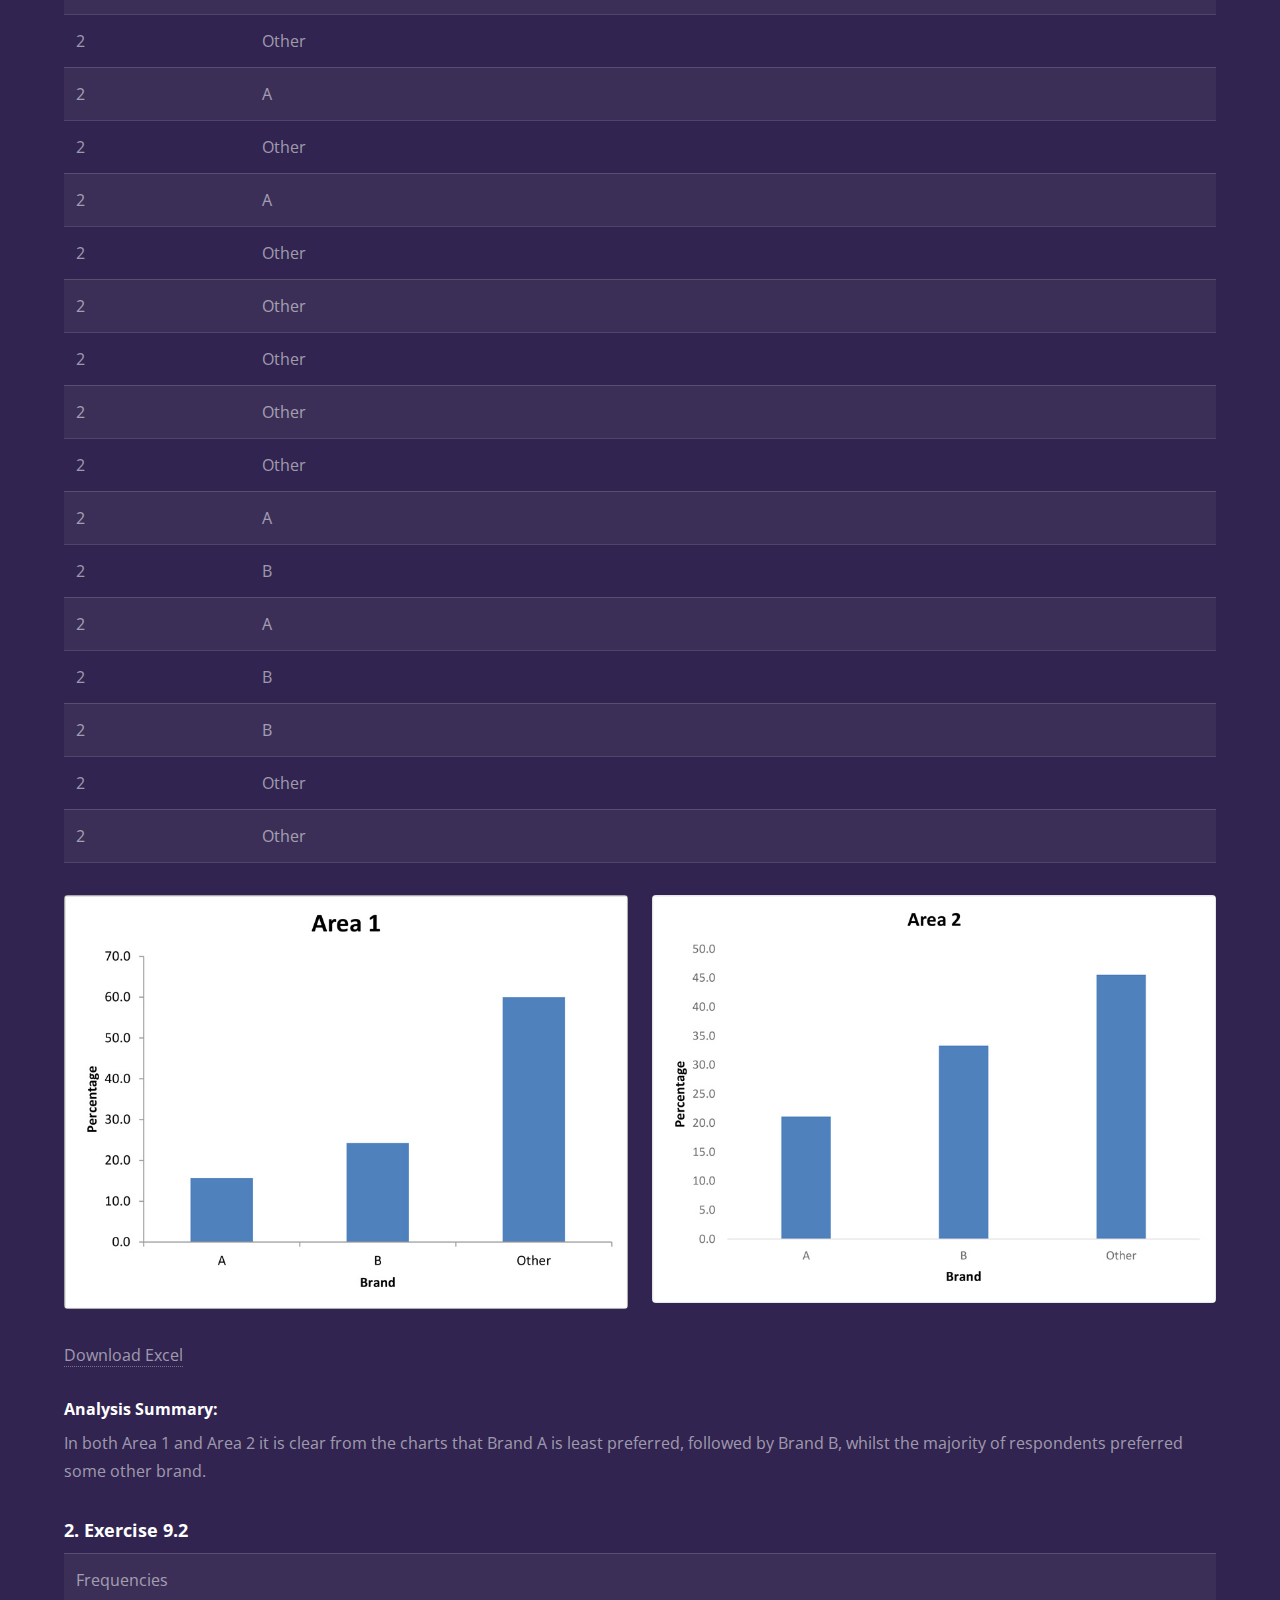
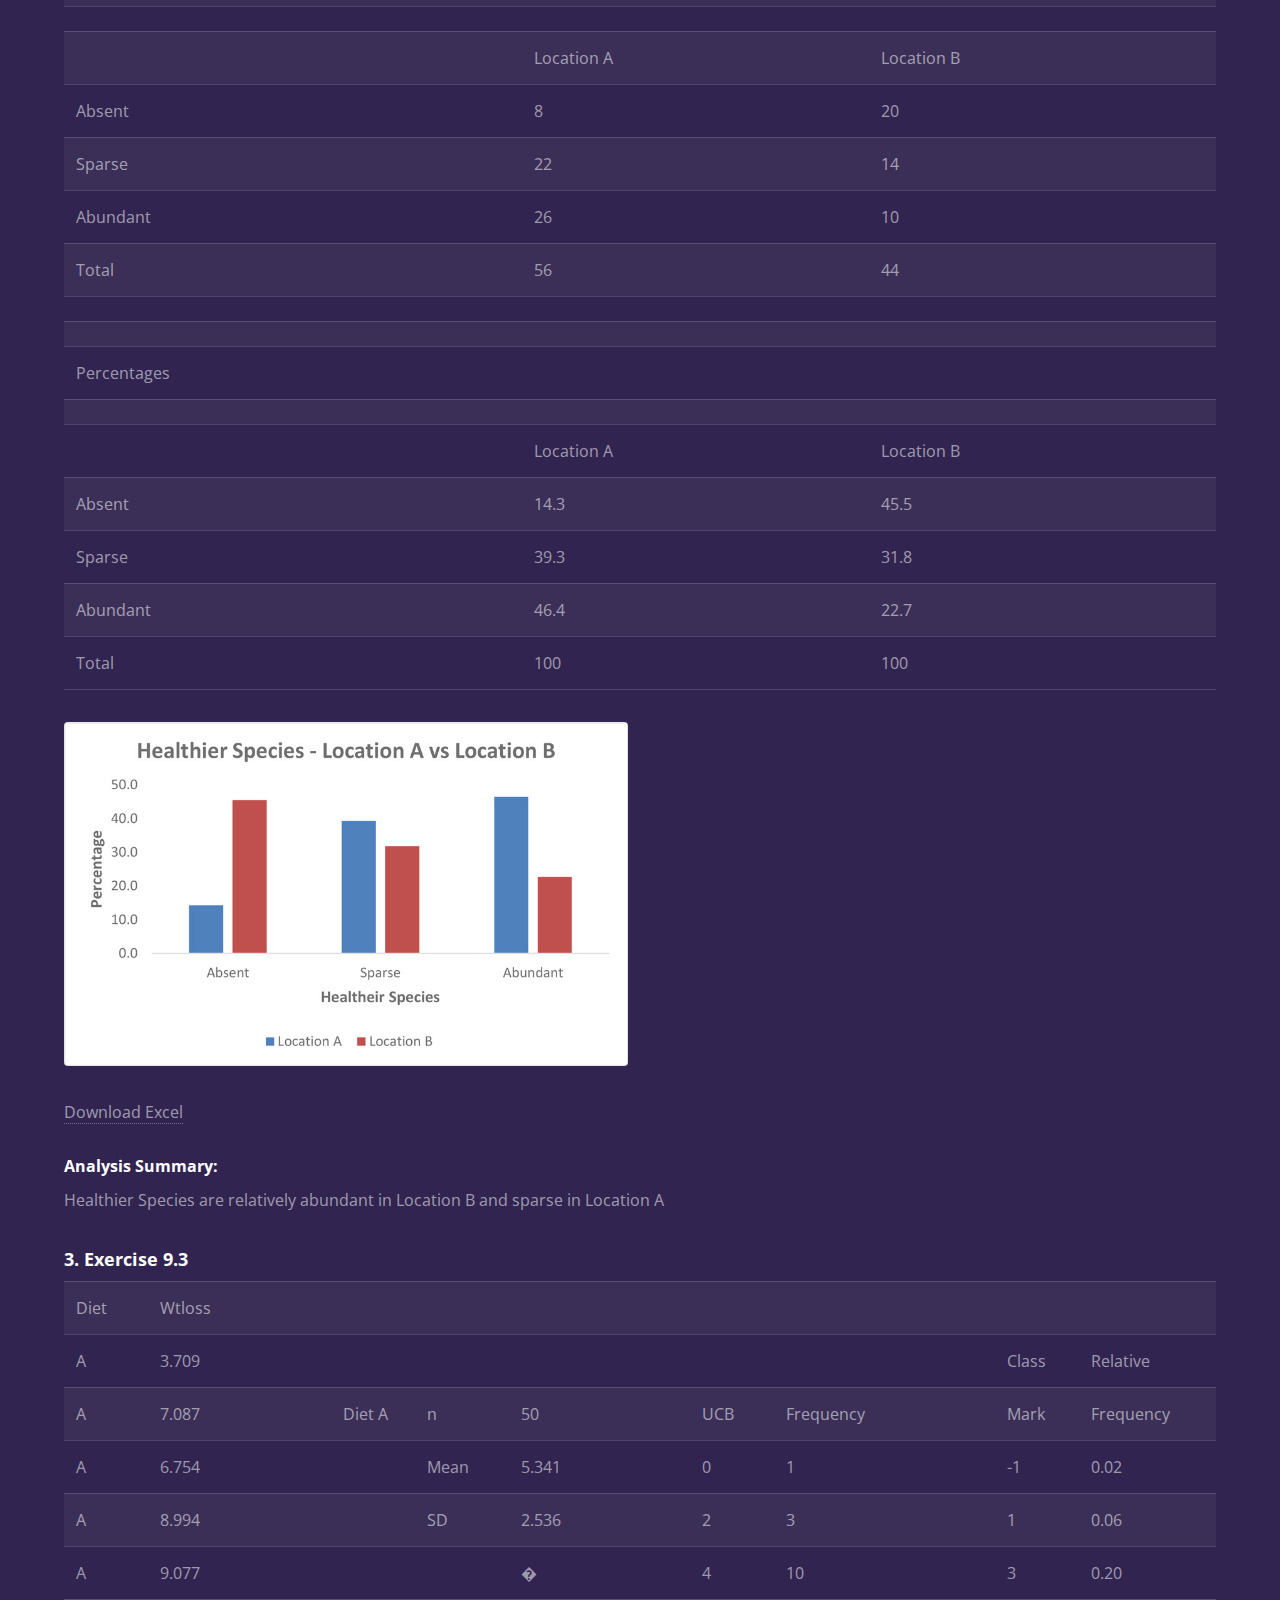
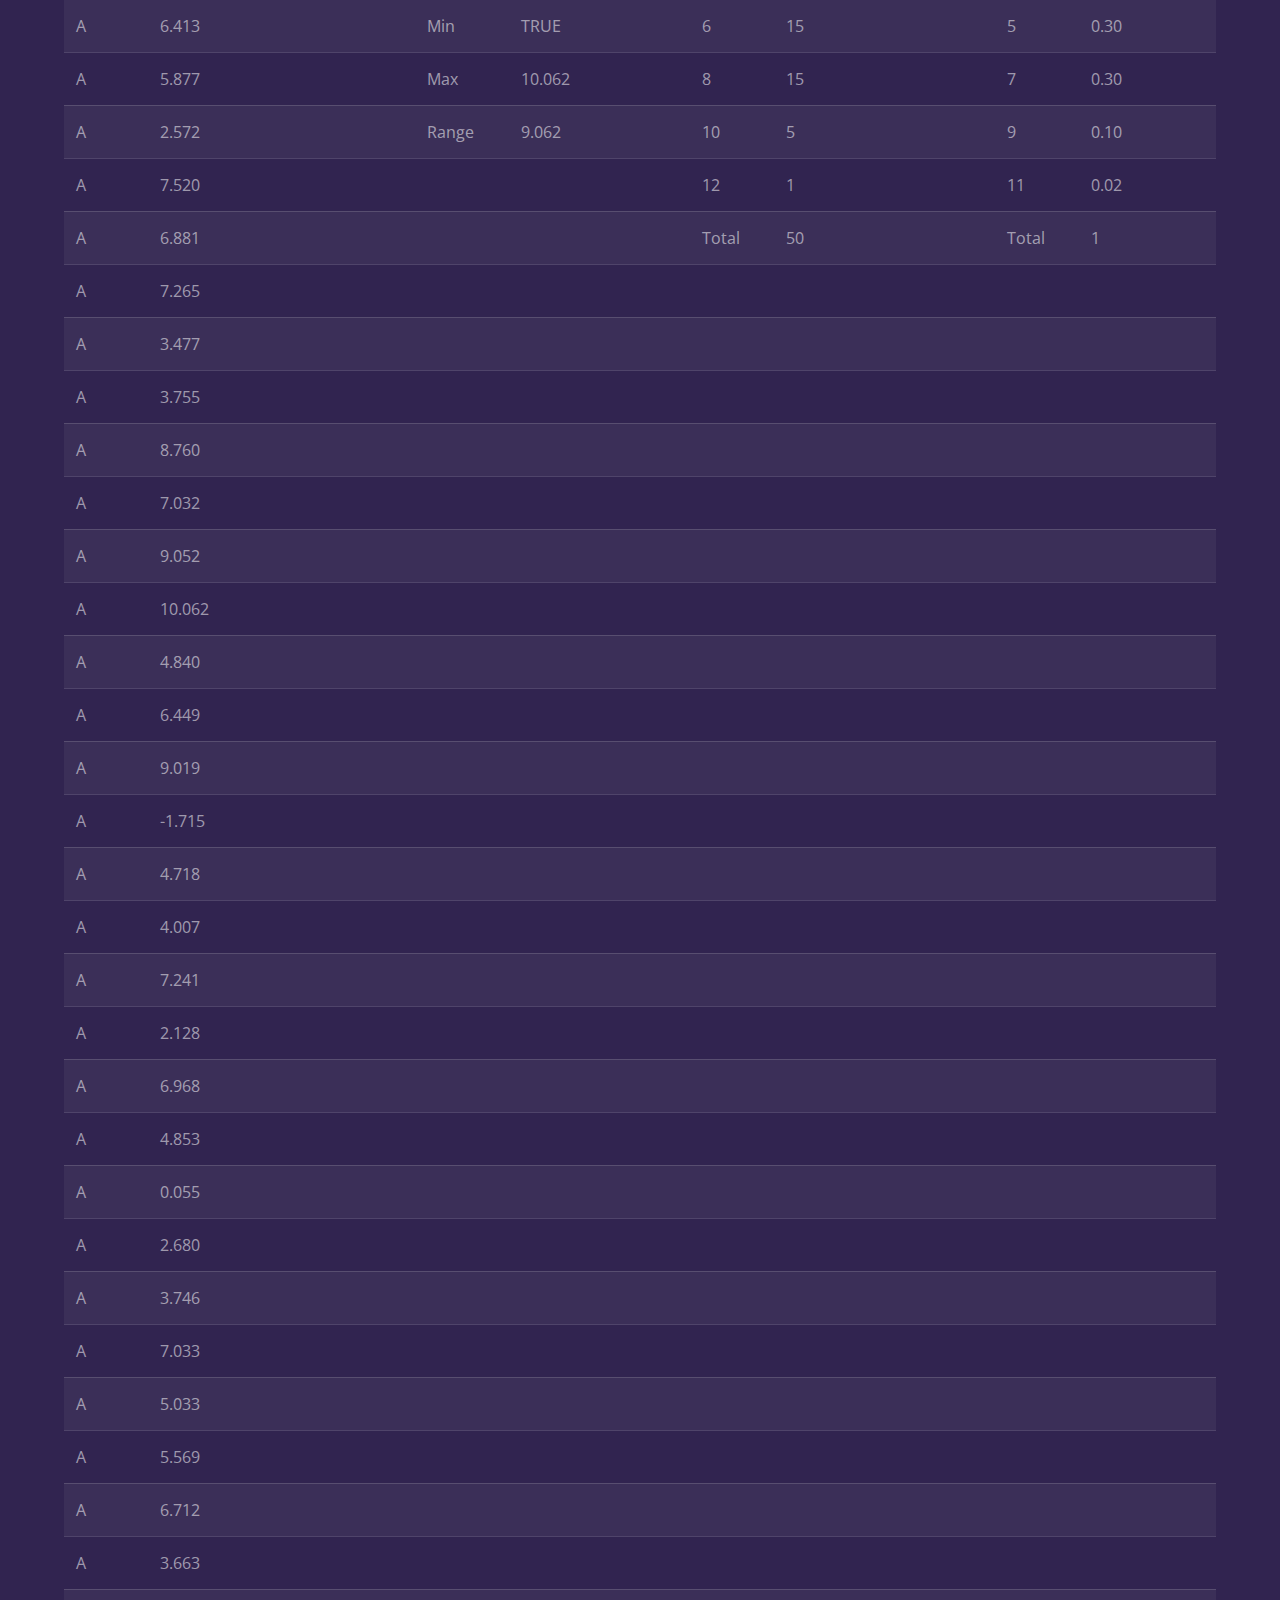
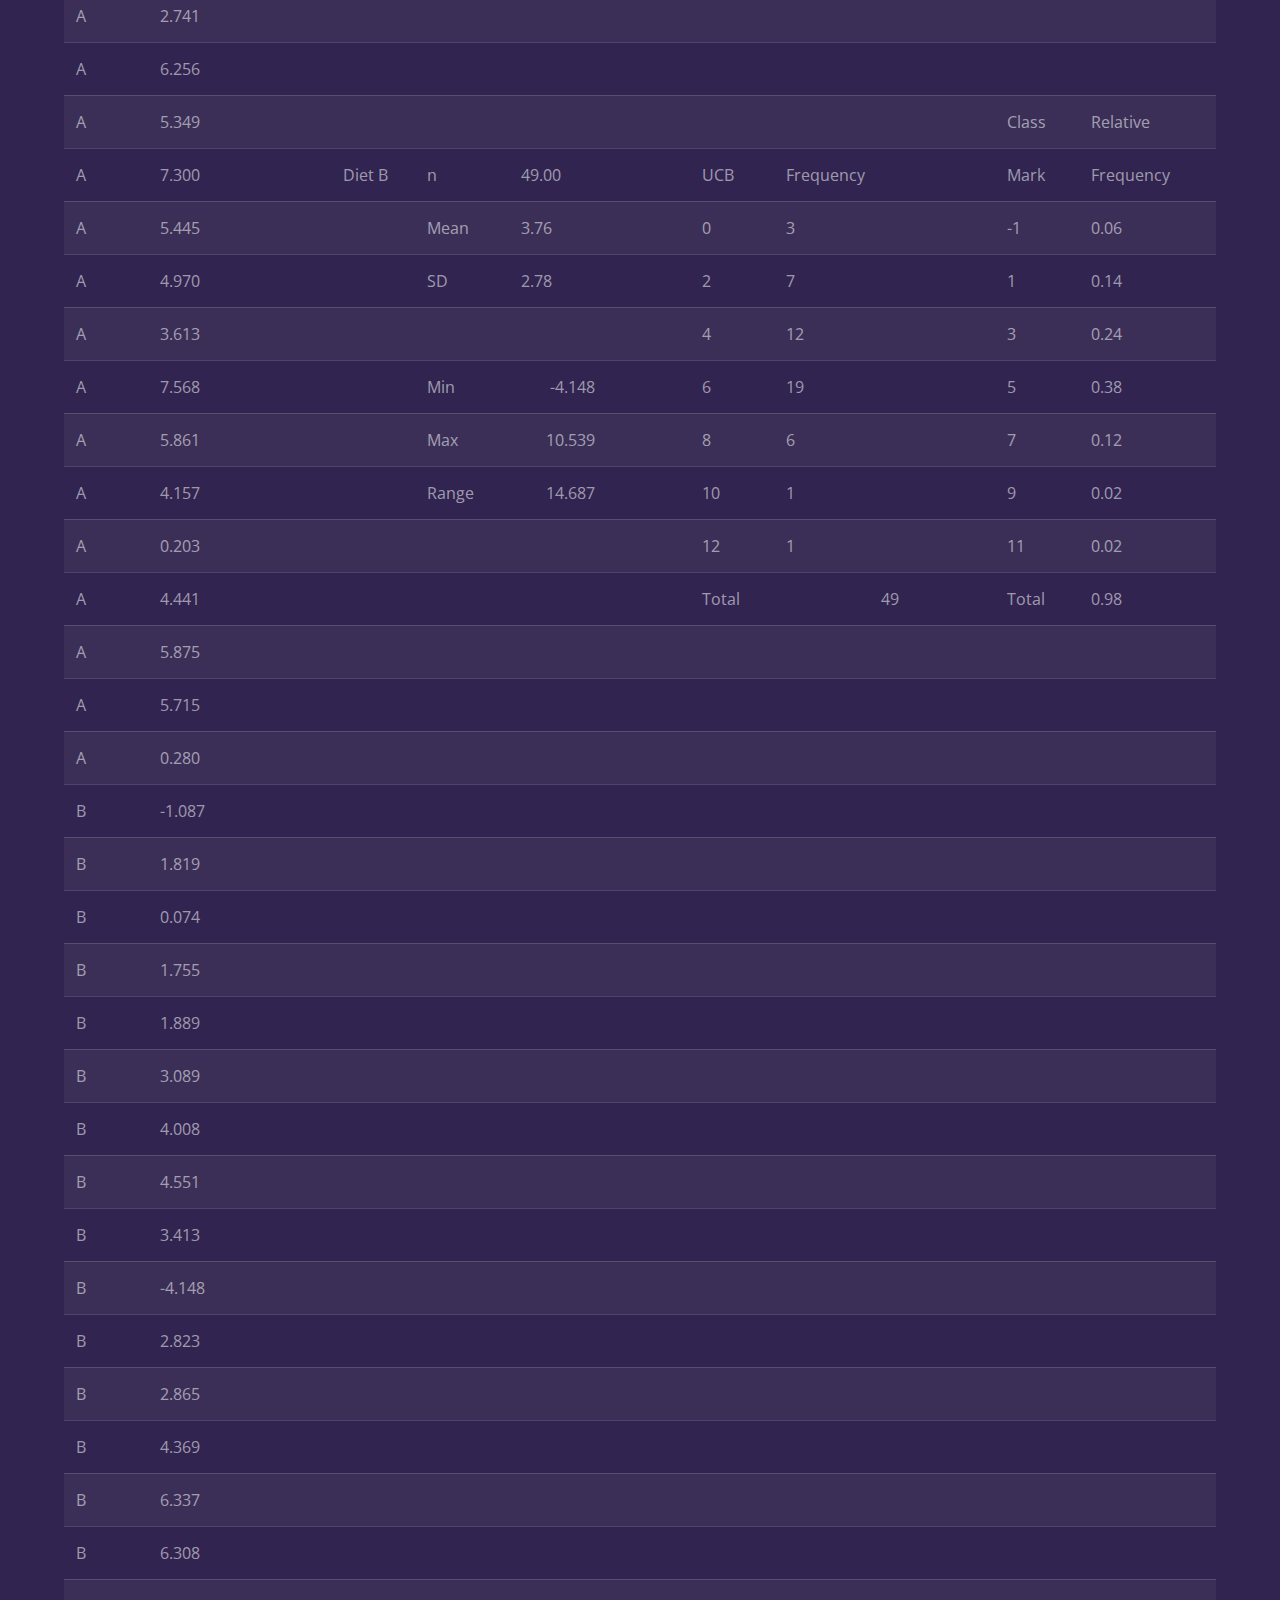
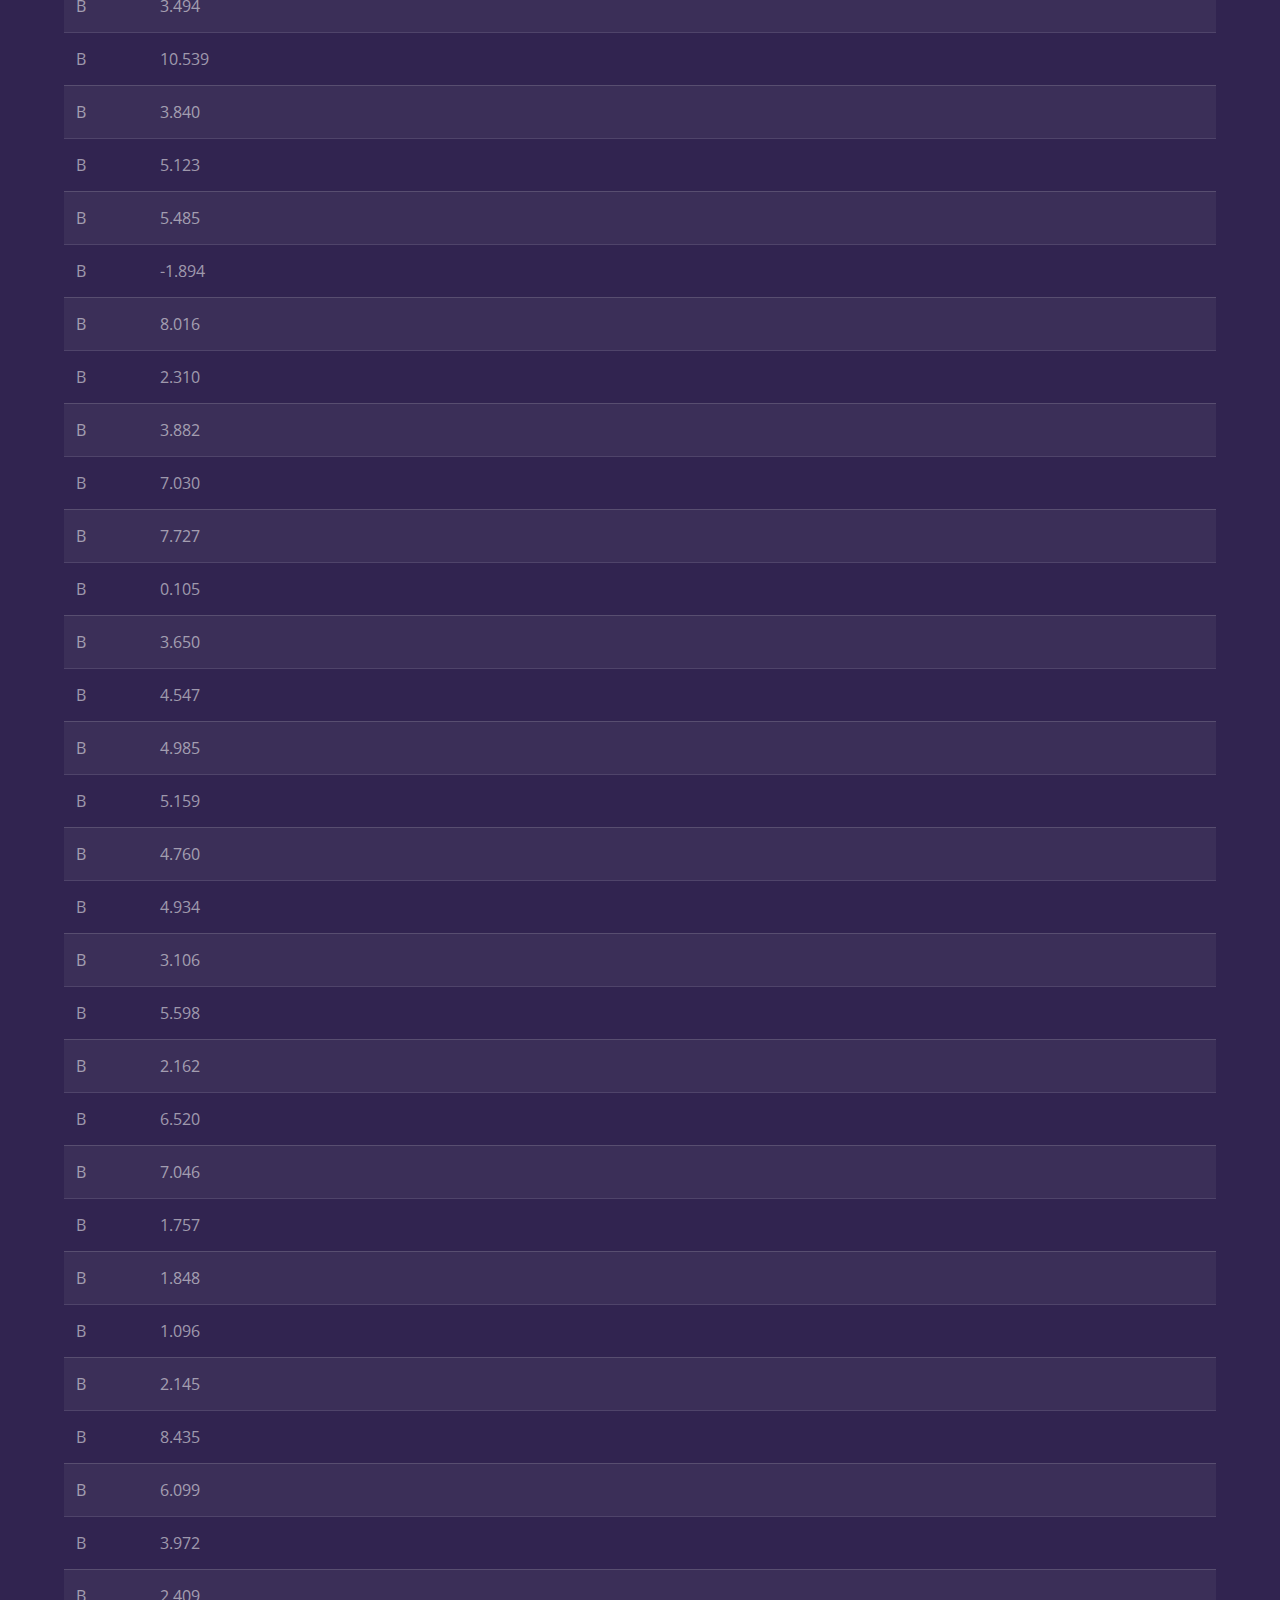
<file: QualitativeData.html>
<!DOCTYPE HTML>
<html>

<head>
    <title>Arun Thomas - Analysing Qualitative Data</title>
    <meta charset="utf-8" />
    <meta name="viewport" content="width=device-width, initial-scale=1, user-scalable=no" />
    <link rel="stylesheet" href="assets/css/main.css" />
    <noscript>
        <link rel="stylesheet" href="assets/css/noscript.css" /></noscript>
</head>

<body class="is-preload">

    <!-- Header -->
    <header id="header">
        <a href="index.html" class="title">Arun Thomas </a>
        <nav>
            <ul>
                <li><a href="index.html">Home</a></li>
            </ul>
        </nav>
    </header>

    <!-- Wrapper -->
    <div id="wrapper">

        <!-- Main -->
        <section id="main" class="wrapper">
            <div class="inner">

                <h1 class="major">Analysing Qualitative Data</h1>
                <h3>1. Exercise 9.1</h3>

                <table border=0 cellpadding=0 cellspacing=0 width=372 style='border-collapse:collapse;'>
                    <col width=62 span=6 style='width:47pt'>
                    <tr height=17 style='height:12.75pt'>
                        <td height=17 class=xl6326451 width=62 style='height:12.75pt;width:47pt'>Area</td>
                        <td class=xl6326451 width=62 style='width:47pt'>Brand</td>
                        <td class=xl1526451 width=62 style='width:47pt'></td>
                        <td class=xl1526451 width=62 style='width:47pt'></td>
                        <td class=xl1526451 width=62 style='width:47pt'></td>
                        <td class=xl1526451 width=62 style='width:47pt'></td>
                    </tr>
                    <tr height=17 style='height:12.75pt'>
                        <td height=17 class=xl6426451 style='height:12.75pt'>1</td>
                        <td class=xl6526451>B</td>
                        <td class=xl1526451></td>
                        <td class=xl1526451></td>
                        <td class=xl1526451></td>
                        <td class=xl1526451></td>
                    </tr>
                    <tr height=17 style='height:12.75pt'>
                        <td height=17 class=xl6426451 style='height:12.75pt'>1</td>
                        <td class=xl6526451>Other</td>
                        <td class=xl1526451></td>
                        <td class=xl6626451 colspan=2>Frequencies</td>
                        <td class=xl1526451></td>
                    </tr>
                    <tr height=17 style='height:12.75pt'>
                        <td height=17 class=xl6426451 style='height:12.75pt'>1</td>
                        <td class=xl6426451>A</td>
                        <td class=xl1526451></td>
                        <td class=xl6626451></td>
                        <td class=xl1526451></td>
                        <td class=xl1526451></td>
                    </tr>
                    <tr height=17 style='height:12.75pt'>
                        <td height=17 class=xl6426451 style='height:12.75pt'>1</td>
                        <td class=xl6526451>B</td>
                        <td class=xl1526451></td>
                        <td class=xl6626451></td>
                        <td class=xl6326451>Area 1</td>
                        <td class=xl6326451>Area 2</td>
                    </tr>
                    <tr height=17 style='height:12.75pt'>
                        <td height=17 class=xl6426451 style='height:12.75pt'>1</td>
                        <td class=xl6526451>Other</td>
                        <td class=xl1526451></td>
                        <td class=xl6326451>A</td>
                        <td class=xl6426451>11</td>
                        <td class=xl6426451>19</td>
                    </tr>
                    <tr height=17 style='height:12.75pt'>
                        <td height=17 class=xl6426451 style='height:12.75pt'>1</td>
                        <td class=xl6426451>A</td>
                        <td class=xl1526451></td>
                        <td class=xl6326451>B</td>
                        <td class=xl6426451>17</td>
                        <td class=xl6426451>30</td>
                    </tr>
                    <tr height=17 style='height:12.75pt'>
                        <td height=17 class=xl6426451 style='height:12.75pt'>1</td>
                        <td class=xl6526451>Other</td>
                        <td class=xl1526451></td>
                        <td class=xl6326451>Other</td>
                        <td class=xl6426451>42</td>
                        <td class=xl6426451>41</td>
                    </tr>
                    <tr height=17 style='height:12.75pt'>
                        <td height=17 class=xl6426451 style='height:12.75pt'>1</td>
                        <td class=xl6526451>Other</td>
                        <td class=xl1526451></td>
                        <td class=xl6326451>Total</td>
                        <td class=xl6326451>70</td>
                        <td class=xl6326451>90</td>
                    </tr>
                    <tr height=17 style='height:12.75pt'>
                        <td height=17 class=xl6426451 style='height:12.75pt'>1</td>
                        <td class=xl6526451>Other</td>
                        <td class=xl1526451></td>
                        <td class=xl6626451></td>
                        <td class=xl1526451></td>
                        <td class=xl6426451></td>
                    </tr>
                    <tr height=17 style='height:12.75pt'>
                        <td height=17 class=xl6426451 style='height:12.75pt'>1</td>
                        <td class=xl6526451>Other</td>
                        <td class=xl1526451></td>
                        <td class=xl6626451></td>
                        <td class=xl1526451></td>
                        <td class=xl6426451></td>
                    </tr>
                    <tr height=17 style='height:12.75pt'>
                        <td height=17 class=xl6426451 style='height:12.75pt'>1</td>
                        <td class=xl6526451>B</td>
                        <td class=xl1526451></td>
                        <td class=xl6626451 colspan=2>Percentages</td>
                        <td class=xl6426451></td>
                    </tr>
                    <tr height=17 style='height:12.75pt'>
                        <td height=17 class=xl6426451 style='height:12.75pt'>1</td>
                        <td class=xl6526451>Other</td>
                        <td class=xl1526451></td>
                        <td class=xl6626451></td>
                        <td class=xl1526451></td>
                        <td class=xl6426451></td>
                    </tr>
                    <tr height=17 style='height:12.75pt'>
                        <td height=17 class=xl6426451 style='height:12.75pt'>1</td>
                        <td class=xl6526451>Other</td>
                        <td class=xl1526451></td>
                        <td class=xl6626451></td>
                        <td class=xl6326451>Area 1</td>
                        <td class=xl6326451>Area 2</td>
                    </tr>
                    <tr height=17 style='height:12.75pt'>
                        <td height=17 class=xl6426451 style='height:12.75pt'>1</td>
                        <td class=xl6426451>A</td>
                        <td class=xl1526451></td>
                        <td class=xl6326451>A</td>
                        <td class=xl6726451>15.7</td>
                        <td class=xl6726451>21.1</td>
                    </tr>
                    <tr height=17 style='height:12.75pt'>
                        <td height=17 class=xl6426451 style='height:12.75pt'>1</td>
                        <td class=xl6426451>A</td>
                        <td class=xl1526451></td>
                        <td class=xl6326451>B</td>
                        <td class=xl6726451>24.3</td>
                        <td class=xl6726451>33.3</td>
                    </tr>
                    <tr height=17 style='height:12.75pt'>
                        <td height=17 class=xl6426451 style='height:12.75pt'>1</td>
                        <td class=xl6426451>A</td>
                        <td class=xl1526451></td>
                        <td class=xl6326451>Other</td>
                        <td class=xl6726451>60.0</td>
                        <td class=xl6726451>45.6</td>
                    </tr>
                    <tr height=17 style='height:12.75pt'>
                        <td height=17 class=xl6426451 style='height:12.75pt'>1</td>
                        <td class=xl6526451>B</td>
                        <td class=xl1526451></td>
                        <td class=xl6326451>Total</td>
                        <td class=xl6326451>100</td>
                        <td class=xl6326451>100</td>
                    </tr>
                    <tr height=17 style='height:12.75pt'>
                        <td height=17 class=xl6426451 style='height:12.75pt'>1</td>
                        <td class=xl6426451>A</td>
                        <td class=xl1526451></td>
                        <td class=xl1526451></td>
                        <td class=xl1526451></td>
                        <td class=xl1526451></td>
                    </tr>
                    <tr height=17 style='height:12.75pt'>
                        <td height=17 class=xl6426451 style='height:12.75pt'>1</td>
                        <td class=xl6526451>Other</td>
                        <td class=xl1526451></td>
                        <td class=xl1526451></td>
                        <td class=xl1526451></td>
                        <td class=xl1526451></td>
                    </tr>
                    <tr height=17 style='height:12.75pt'>
                        <td height=17 class=xl6426451 style='height:12.75pt'>1</td>
                        <td class=xl6526451>B</td>
                        <td class=xl1526451></td>
                        <td class=xl1526451></td>
                        <td class=xl1526451></td>
                        <td class=xl1526451></td>
                    </tr>
                    <tr height=17 style='height:12.75pt'>
                        <td height=17 class=xl6426451 style='height:12.75pt'>1</td>
                        <td class=xl6426451>A</td>
                        <td class=xl1526451></td>
                        <td class=xl1526451></td>
                        <td class=xl1526451></td>
                        <td class=xl1526451></td>
                    </tr>
                    <tr height=17 style='height:12.75pt'>
                        <td height=17 class=xl6426451 style='height:12.75pt'>1</td>
                        <td class=xl6526451>B</td>
                        <td class=xl1526451></td>
                        <td class=xl1526451></td>
                        <td class=xl1526451></td>
                        <td class=xl1526451></td>
                    </tr>
                    <tr height=17 style='height:12.75pt'>
                        <td height=17 class=xl6426451 style='height:12.75pt'>1</td>
                        <td class=xl6526451>Other</td>
                        <td class=xl1526451></td>
                        <td class=xl1526451></td>
                        <td class=xl1526451></td>
                        <td class=xl1526451></td>
                    </tr>
                    <tr height=17 style='height:12.75pt'>
                        <td height=17 class=xl6426451 style='height:12.75pt'>1</td>
                        <td class=xl6526451>Other</td>
                        <td class=xl1526451></td>
                        <td class=xl1526451></td>
                        <td class=xl1526451></td>
                        <td class=xl1526451></td>
                    </tr>
                    <tr height=17 style='height:12.75pt'>
                        <td height=17 class=xl6426451 style='height:12.75pt'>1</td>
                        <td class=xl6526451>B</td>
                        <td class=xl1526451></td>
                        <td class=xl1526451></td>
                        <td class=xl1526451></td>
                        <td class=xl1526451></td>
                    </tr>
                    <tr height=17 style='height:12.75pt'>
                        <td height=17 class=xl6426451 style='height:12.75pt'>1</td>
                        <td class=xl6526451>B</td>
                        <td class=xl1526451></td>
                        <td class=xl1526451></td>
                        <td class=xl1526451></td>
                        <td class=xl1526451></td>
                    </tr>
                    <tr height=17 style='height:12.75pt'>
                        <td height=17 class=xl6426451 style='height:12.75pt'>1</td>
                        <td class=xl6526451>Other</td>
                        <td class=xl1526451></td>
                        <td class=xl1526451></td>
                        <td class=xl1526451></td>
                        <td class=xl1526451></td>
                    </tr>
                    <tr height=17 style='height:12.75pt'>
                        <td height=17 class=xl6426451 style='height:12.75pt'>1</td>
                        <td class=xl6526451>Other</td>
                        <td class=xl1526451></td>
                        <td class=xl1526451></td>
                        <td class=xl1526451></td>
                        <td class=xl1526451></td>
                    </tr>
                    <tr height=17 style='height:12.75pt'>
                        <td height=17 class=xl6426451 style='height:12.75pt'>1</td>
                        <td class=xl6526451>Other</td>
                        <td class=xl1526451></td>
                        <td class=xl1526451></td>
                        <td class=xl1526451></td>
                        <td class=xl1526451></td>
                    </tr>
                    <tr height=17 style='height:12.75pt'>
                        <td height=17 class=xl6426451 style='height:12.75pt'>1</td>
                        <td class=xl6526451>Other</td>
                        <td class=xl1526451></td>
                        <td class=xl1526451></td>
                        <td class=xl1526451></td>
                        <td class=xl1526451></td>
                    </tr>
                    <tr height=17 style='height:12.75pt'>
                        <td height=17 class=xl6426451 style='height:12.75pt'>1</td>
                        <td class=xl6526451>Other</td>
                        <td class=xl1526451></td>
                        <td class=xl1526451></td>
                        <td class=xl1526451></td>
                        <td class=xl1526451></td>
                    </tr>
                    <tr height=17 style='height:12.75pt'>
                        <td height=17 class=xl6426451 style='height:12.75pt'>1</td>
                        <td class=xl6526451>B</td>
                        <td class=xl1526451></td>
                        <td class=xl1526451></td>
                        <td class=xl1526451></td>
                        <td class=xl1526451></td>
                    </tr>
                    <tr height=17 style='height:12.75pt'>
                        <td height=17 class=xl6426451 style='height:12.75pt'>1</td>
                        <td class=xl6526451>B</td>
                        <td class=xl1526451></td>
                        <td class=xl1526451></td>
                        <td class=xl1526451></td>
                        <td class=xl1526451></td>
                    </tr>
                    <tr height=17 style='height:12.75pt'>
                        <td height=17 class=xl6426451 style='height:12.75pt'>1</td>
                        <td class=xl6526451>Other</td>
                        <td class=xl1526451></td>
                        <td class=xl1526451></td>
                        <td class=xl1526451></td>
                        <td class=xl1526451></td>
                    </tr>
                    <tr height=17 style='height:12.75pt'>
                        <td height=17 class=xl6426451 style='height:12.75pt'>1</td>
                        <td class=xl6526451>Other</td>
                        <td class=xl1526451></td>
                        <td class=xl1526451></td>
                        <td class=xl1526451></td>
                        <td class=xl1526451></td>
                    </tr>
                    <tr height=17 style='height:12.75pt'>
                        <td height=17 class=xl6426451 style='height:12.75pt'>1</td>
                        <td class=xl6526451>B</td>
                        <td class=xl1526451></td>
                        <td class=xl1526451></td>
                        <td class=xl1526451></td>
                        <td class=xl1526451></td>
                    </tr>
                    <tr height=17 style='height:12.75pt'>
                        <td height=17 class=xl6426451 style='height:12.75pt'>1</td>
                        <td class=xl6526451>B</td>
                        <td class=xl1526451></td>
                        <td class=xl1526451></td>
                        <td class=xl1526451></td>
                        <td class=xl1526451></td>
                    </tr>
                    <tr height=17 style='height:12.75pt'>
                        <td height=17 class=xl6426451 style='height:12.75pt'>1</td>
                        <td class=xl6526451>B</td>
                        <td class=xl1526451></td>
                        <td class=xl1526451></td>
                        <td class=xl1526451></td>
                        <td class=xl1526451></td>
                    </tr>
                    <tr height=17 style='height:12.75pt'>
                        <td height=17 class=xl6426451 style='height:12.75pt'>1</td>
                        <td class=xl6526451>Other</td>
                        <td class=xl1526451></td>
                        <td class=xl1526451></td>
                        <td class=xl1526451></td>
                        <td class=xl1526451></td>
                    </tr>
                    <tr height=17 style='height:12.75pt'>
                        <td height=17 class=xl6426451 style='height:12.75pt'>1</td>
                        <td class=xl6526451>Other</td>
                        <td class=xl1526451></td>
                        <td class=xl1526451></td>
                        <td class=xl1526451></td>
                        <td class=xl1526451></td>
                    </tr>
                    <tr height=17 style='height:12.75pt'>
                        <td height=17 class=xl6426451 style='height:12.75pt'>1</td>
                        <td class=xl6526451>B</td>
                        <td class=xl1526451></td>
                        <td class=xl1526451></td>
                        <td class=xl1526451></td>
                        <td class=xl1526451></td>
                    </tr>
                    <tr height=17 style='height:12.75pt'>
                        <td height=17 class=xl6426451 style='height:12.75pt'>1</td>
                        <td class=xl6526451>Other</td>
                        <td class=xl1526451></td>
                        <td class=xl1526451></td>
                        <td class=xl1526451></td>
                        <td class=xl1526451></td>
                    </tr>
                    <tr height=17 style='height:12.75pt'>
                        <td height=17 class=xl6426451 style='height:12.75pt'>1</td>
                        <td class=xl6526451>Other</td>
                        <td class=xl1526451></td>
                        <td class=xl1526451></td>
                        <td class=xl1526451></td>
                        <td class=xl1526451></td>
                    </tr>
                    <tr height=17 style='height:12.75pt'>
                        <td height=17 class=xl6426451 style='height:12.75pt'>1</td>
                        <td class=xl6526451>Other</td>
                        <td class=xl1526451></td>
                        <td class=xl1526451></td>
                        <td class=xl1526451></td>
                        <td class=xl1526451></td>
                    </tr>
                    <tr height=17 style='height:12.75pt'>
                        <td height=17 class=xl6426451 style='height:12.75pt'>1</td>
                        <td class=xl6526451>Other</td>
                        <td class=xl1526451></td>
                        <td class=xl1526451></td>
                        <td class=xl1526451></td>
                        <td class=xl1526451></td>
                    </tr>
                    <tr height=17 style='height:12.75pt'>
                        <td height=17 class=xl6426451 style='height:12.75pt'>1</td>
                        <td class=xl6526451>Other</td>
                        <td class=xl1526451></td>
                        <td class=xl1526451></td>
                        <td class=xl1526451></td>
                        <td class=xl1526451></td>
                    </tr>
                    <tr height=17 style='height:12.75pt'>
                        <td height=17 class=xl6426451 style='height:12.75pt'>1</td>
                        <td class=xl6526451>Other</td>
                        <td class=xl1526451></td>
                        <td class=xl1526451></td>
                        <td class=xl1526451></td>
                        <td class=xl1526451></td>
                    </tr>
                    <tr height=17 style='height:12.75pt'>
                        <td height=17 class=xl6426451 style='height:12.75pt'>1</td>
                        <td class=xl6526451>Other</td>
                        <td class=xl1526451></td>
                        <td class=xl1526451></td>
                        <td class=xl1526451></td>
                        <td class=xl1526451></td>
                    </tr>
                    <tr height=17 style='height:12.75pt'>
                        <td height=17 class=xl6426451 style='height:12.75pt'>1</td>
                        <td class=xl6526451>Other</td>
                        <td class=xl1526451></td>
                        <td class=xl1526451></td>
                        <td class=xl1526451></td>
                        <td class=xl1526451></td>
                    </tr>
                    <tr height=17 style='height:12.75pt'>
                        <td height=17 class=xl6426451 style='height:12.75pt'>1</td>
                        <td class=xl6526451>Other</td>
                        <td class=xl1526451></td>
                        <td class=xl1526451></td>
                        <td class=xl1526451></td>
                        <td class=xl1526451></td>
                    </tr>
                    <tr height=17 style='height:12.75pt'>
                        <td height=17 class=xl6426451 style='height:12.75pt'>1</td>
                        <td class=xl6426451>A</td>
                        <td class=xl1526451></td>
                        <td class=xl1526451></td>
                        <td class=xl1526451></td>
                        <td class=xl1526451></td>
                    </tr>
                    <tr height=17 style='height:12.75pt'>
                        <td height=17 class=xl6426451 style='height:12.75pt'>1</td>
                        <td class=xl6526451>Other</td>
                        <td class=xl1526451></td>
                        <td class=xl1526451></td>
                        <td class=xl1526451></td>
                        <td class=xl1526451></td>
                    </tr>
                    <tr height=17 style='height:12.75pt'>
                        <td height=17 class=xl6426451 style='height:12.75pt'>1</td>
                        <td class=xl6426451>A</td>
                        <td class=xl1526451></td>
                        <td class=xl1526451></td>
                        <td class=xl1526451></td>
                        <td class=xl1526451></td>
                    </tr>
                    <tr height=17 style='height:12.75pt'>
                        <td height=17 class=xl6426451 style='height:12.75pt'>1</td>
                        <td class=xl6526451>Other</td>
                        <td class=xl1526451></td>
                        <td class=xl1526451></td>
                        <td class=xl1526451></td>
                        <td class=xl1526451></td>
                    </tr>
                    <tr height=17 style='height:12.75pt'>
                        <td height=17 class=xl6426451 style='height:12.75pt'>1</td>
                        <td class=xl6526451>Other</td>
                        <td class=xl1526451></td>
                        <td class=xl1526451></td>
                        <td class=xl1526451></td>
                        <td class=xl1526451></td>
                    </tr>
                    <tr height=17 style='height:12.75pt'>
                        <td height=17 class=xl6426451 style='height:12.75pt'>1</td>
                        <td class=xl6526451>Other</td>
                        <td class=xl1526451></td>
                        <td class=xl1526451></td>
                        <td class=xl1526451></td>
                        <td class=xl1526451></td>
                    </tr>
                    <tr height=17 style='height:12.75pt'>
                        <td height=17 class=xl6426451 style='height:12.75pt'>1</td>
                        <td class=xl6426451>A</td>
                        <td class=xl1526451></td>
                        <td class=xl1526451></td>
                        <td class=xl1526451></td>
                        <td class=xl1526451></td>
                    </tr>
                    <tr height=17 style='height:12.75pt'>
                        <td height=17 class=xl6426451 style='height:12.75pt'>1</td>
                        <td class=xl6426451>A</td>
                        <td class=xl1526451></td>
                        <td class=xl1526451></td>
                        <td class=xl1526451></td>
                        <td class=xl1526451></td>
                    </tr>
                    <tr height=17 style='height:12.75pt'>
                        <td height=17 class=xl6426451 style='height:12.75pt'>1</td>
                        <td class=xl6526451>Other</td>
                        <td class=xl1526451></td>
                        <td class=xl1526451></td>
                        <td class=xl1526451></td>
                        <td class=xl1526451></td>
                    </tr>
                    <tr height=17 style='height:12.75pt'>
                        <td height=17 class=xl6426451 style='height:12.75pt'>1</td>
                        <td class=xl6526451>Other</td>
                        <td class=xl1526451></td>
                        <td class=xl1526451></td>
                        <td class=xl1526451></td>
                        <td class=xl1526451></td>
                    </tr>
                    <tr height=17 style='height:12.75pt'>
                        <td height=17 class=xl6426451 style='height:12.75pt'>1</td>
                        <td class=xl6526451>Other</td>
                        <td class=xl1526451></td>
                        <td class=xl1526451></td>
                        <td class=xl1526451></td>
                        <td class=xl1526451></td>
                    </tr>
                    <tr height=17 style='height:12.75pt'>
                        <td height=17 class=xl6426451 style='height:12.75pt'>1</td>
                        <td class=xl6526451>Other</td>
                        <td class=xl1526451></td>
                        <td class=xl1526451></td>
                        <td class=xl1526451></td>
                        <td class=xl1526451></td>
                    </tr>
                    <tr height=17 style='height:12.75pt'>
                        <td height=17 class=xl6426451 style='height:12.75pt'>1</td>
                        <td class=xl6526451>Other</td>
                        <td class=xl1526451></td>
                        <td class=xl1526451></td>
                        <td class=xl1526451></td>
                        <td class=xl1526451></td>
                    </tr>
                    <tr height=17 style='height:12.75pt'>
                        <td height=17 class=xl6426451 style='height:12.75pt'>1</td>
                        <td class=xl6526451>Other</td>
                        <td class=xl1526451></td>
                        <td class=xl1526451></td>
                        <td class=xl1526451></td>
                        <td class=xl1526451></td>
                    </tr>
                    <tr height=17 style='height:12.75pt'>
                        <td height=17 class=xl6426451 style='height:12.75pt'>1</td>
                        <td class=xl6526451>B</td>
                        <td class=xl1526451></td>
                        <td class=xl1526451></td>
                        <td class=xl1526451></td>
                        <td class=xl1526451></td>
                    </tr>
                    <tr height=17 style='height:12.75pt'>
                        <td height=17 class=xl6426451 style='height:12.75pt'>1</td>
                        <td class=xl6526451>Other</td>
                        <td class=xl1526451></td>
                        <td class=xl1526451></td>
                        <td class=xl1526451></td>
                        <td class=xl1526451></td>
                    </tr>
                    <tr height=17 style='height:12.75pt'>
                        <td height=17 class=xl6426451 style='height:12.75pt'>1</td>
                        <td class=xl6526451>B</td>
                        <td class=xl1526451></td>
                        <td class=xl1526451></td>
                        <td class=xl1526451></td>
                        <td class=xl1526451></td>
                    </tr>
                    <tr height=17 style='height:12.75pt'>
                        <td height=17 class=xl6426451 style='height:12.75pt'>1</td>
                        <td class=xl6526451>Other</td>
                        <td class=xl1526451></td>
                        <td class=xl1526451></td>
                        <td class=xl1526451></td>
                        <td class=xl1526451></td>
                    </tr>
                    <tr height=17 style='height:12.75pt'>
                        <td height=17 class=xl6426451 style='height:12.75pt'>1</td>
                        <td class=xl6526451>Other</td>
                        <td class=xl1526451></td>
                        <td class=xl1526451></td>
                        <td class=xl1526451></td>
                        <td class=xl1526451></td>
                    </tr>
                    <tr height=17 style='height:12.75pt'>
                        <td height=17 class=xl6426451 style='height:12.75pt'>1</td>
                        <td class=xl6526451>B</td>
                        <td class=xl1526451></td>
                        <td class=xl1526451></td>
                        <td class=xl1526451></td>
                        <td class=xl1526451></td>
                    </tr>
                    <tr height=17 style='height:12.75pt'>
                        <td height=17 class=xl6426451 style='height:12.75pt'>2</td>
                        <td class=xl6426451>A</td>
                        <td class=xl1526451></td>
                        <td class=xl1526451></td>
                        <td class=xl1526451></td>
                        <td class=xl1526451></td>
                    </tr>
                    <tr height=17 style='height:12.75pt'>
                        <td height=17 class=xl6426451 style='height:12.75pt'>2</td>
                        <td class=xl6426451>B</td>
                        <td class=xl1526451></td>
                        <td class=xl1526451></td>
                        <td class=xl1526451></td>
                        <td class=xl1526451></td>
                    </tr>
                    <tr height=17 style='height:12.75pt'>
                        <td height=17 class=xl6426451 style='height:12.75pt'>2</td>
                        <td class=xl6426451>A</td>
                        <td class=xl1526451></td>
                        <td class=xl1526451></td>
                        <td class=xl1526451></td>
                        <td class=xl1526451></td>
                    </tr>
                    <tr height=17 style='height:12.75pt'>
                        <td height=17 class=xl6426451 style='height:12.75pt'>2</td>
                        <td class=xl6426451>Other</td>
                        <td class=xl1526451></td>
                        <td class=xl1526451></td>
                        <td class=xl1526451></td>
                        <td class=xl1526451></td>
                    </tr>
                    <tr height=17 style='height:12.75pt'>
                        <td height=17 class=xl6426451 style='height:12.75pt'>2</td>
                        <td class=xl6426451>A</td>
                        <td class=xl1526451></td>
                        <td class=xl1526451></td>
                        <td class=xl1526451></td>
                        <td class=xl1526451></td>
                    </tr>
                    <tr height=17 style='height:12.75pt'>
                        <td height=17 class=xl6426451 style='height:12.75pt'>2</td>
                        <td class=xl6426451>B</td>
                        <td class=xl1526451></td>
                        <td class=xl1526451></td>
                        <td class=xl1526451></td>
                        <td class=xl1526451></td>
                    </tr>
                    <tr height=17 style='height:12.75pt'>
                        <td height=17 class=xl6426451 style='height:12.75pt'>2</td>
                        <td class=xl6426451>Other</td>
                        <td class=xl1526451></td>
                        <td class=xl1526451></td>
                        <td class=xl1526451></td>
                        <td class=xl1526451></td>
                    </tr>
                    <tr height=17 style='height:12.75pt'>
                        <td height=17 class=xl6426451 style='height:12.75pt'>2</td>
                        <td class=xl6426451>Other</td>
                        <td class=xl1526451></td>
                        <td class=xl1526451></td>
                        <td class=xl1526451></td>
                        <td class=xl1526451></td>
                    </tr>
                    <tr height=17 style='height:12.75pt'>
                        <td height=17 class=xl6426451 style='height:12.75pt'>2</td>
                        <td class=xl6426451>B</td>
                        <td class=xl1526451></td>
                        <td class=xl1526451></td>
                        <td class=xl1526451></td>
                        <td class=xl1526451></td>
                    </tr>
                    <tr height=17 style='height:12.75pt'>
                        <td height=17 class=xl6426451 style='height:12.75pt'>2</td>
                        <td class=xl6426451>B</td>
                        <td class=xl1526451></td>
                        <td class=xl1526451></td>
                        <td class=xl1526451></td>
                        <td class=xl1526451></td>
                    </tr>
                    <tr height=17 style='height:12.75pt'>
                        <td height=17 class=xl6426451 style='height:12.75pt'>2</td>
                        <td class=xl6426451>Other</td>
                        <td class=xl1526451></td>
                        <td class=xl1526451></td>
                        <td class=xl1526451></td>
                        <td class=xl1526451></td>
                    </tr>
                    <tr height=17 style='height:12.75pt'>
                        <td height=17 class=xl6426451 style='height:12.75pt'>2</td>
                        <td class=xl6426451>B</td>
                        <td class=xl1526451></td>
                        <td class=xl1526451></td>
                        <td class=xl1526451></td>
                        <td class=xl1526451></td>
                    </tr>
                    <tr height=17 style='height:12.75pt'>
                        <td height=17 class=xl6426451 style='height:12.75pt'>2</td>
                        <td class=xl6426451>B</td>
                        <td class=xl1526451></td>
                        <td class=xl1526451></td>
                        <td class=xl1526451></td>
                        <td class=xl1526451></td>
                    </tr>
                    <tr height=17 style='height:12.75pt'>
                        <td height=17 class=xl6426451 style='height:12.75pt'>2</td>
                        <td class=xl6426451>Other</td>
                        <td class=xl1526451></td>
                        <td class=xl1526451></td>
                        <td class=xl1526451></td>
                        <td class=xl1526451></td>
                    </tr>
                    <tr height=17 style='height:12.75pt'>
                        <td height=17 class=xl6426451 style='height:12.75pt'>2</td>
                        <td class=xl6426451>Other</td>
                        <td class=xl1526451></td>
                        <td class=xl1526451></td>
                        <td class=xl1526451></td>
                        <td class=xl1526451></td>
                    </tr>
                    <tr height=17 style='height:12.75pt'>
                        <td height=17 class=xl6426451 style='height:12.75pt'>2</td>
                        <td class=xl6426451>A</td>
                        <td class=xl1526451></td>
                        <td class=xl1526451></td>
                        <td class=xl1526451></td>
                        <td class=xl1526451></td>
                    </tr>
                    <tr height=17 style='height:12.75pt'>
                        <td height=17 class=xl6426451 style='height:12.75pt'>2</td>
                        <td class=xl6426451>B</td>
                        <td class=xl1526451></td>
                        <td class=xl1526451></td>
                        <td class=xl1526451></td>
                        <td class=xl1526451></td>
                    </tr>
                    <tr height=17 style='height:12.75pt'>
                        <td height=17 class=xl6426451 style='height:12.75pt'>2</td>
                        <td class=xl6426451>A</td>
                        <td class=xl1526451></td>
                        <td class=xl1526451></td>
                        <td class=xl1526451></td>
                        <td class=xl1526451></td>
                    </tr>
                    <tr height=17 style='height:12.75pt'>
                        <td height=17 class=xl6426451 style='height:12.75pt'>2</td>
                        <td class=xl6426451>Other</td>
                        <td class=xl1526451></td>
                        <td class=xl1526451></td>
                        <td class=xl1526451></td>
                        <td class=xl1526451></td>
                    </tr>
                    <tr height=17 style='height:12.75pt'>
                        <td height=17 class=xl6426451 style='height:12.75pt'>2</td>
                        <td class=xl6426451>B</td>
                        <td class=xl1526451></td>
                        <td class=xl1526451></td>
                        <td class=xl1526451></td>
                        <td class=xl1526451></td>
                    </tr>
                    <tr height=17 style='height:12.75pt'>
                        <td height=17 class=xl6426451 style='height:12.75pt'>2</td>
                        <td class=xl6426451>Other</td>
                        <td class=xl1526451></td>
                        <td class=xl1526451></td>
                        <td class=xl1526451></td>
                        <td class=xl1526451></td>
                    </tr>
                    <tr height=17 style='height:12.75pt'>
                        <td height=17 class=xl6426451 style='height:12.75pt'>2</td>
                        <td class=xl6426451>Other</td>
                        <td class=xl1526451></td>
                        <td class=xl1526451></td>
                        <td class=xl1526451></td>
                        <td class=xl1526451></td>
                    </tr>
                    <tr height=17 style='height:12.75pt'>
                        <td height=17 class=xl6426451 style='height:12.75pt'>2</td>
                        <td class=xl6426451>A</td>
                        <td class=xl1526451></td>
                        <td class=xl1526451></td>
                        <td class=xl1526451></td>
                        <td class=xl1526451></td>
                    </tr>
                    <tr height=17 style='height:12.75pt'>
                        <td height=17 class=xl6426451 style='height:12.75pt'>2</td>
                        <td class=xl6426451>Other</td>
                        <td class=xl1526451></td>
                        <td class=xl1526451></td>
                        <td class=xl1526451></td>
                        <td class=xl1526451></td>
                    </tr>
                    <tr height=17 style='height:12.75pt'>
                        <td height=17 class=xl6426451 style='height:12.75pt'>2</td>
                        <td class=xl6426451>A</td>
                        <td class=xl1526451></td>
                        <td class=xl1526451></td>
                        <td class=xl1526451></td>
                        <td class=xl1526451></td>
                    </tr>
                    <tr height=17 style='height:12.75pt'>
                        <td height=17 class=xl6426451 style='height:12.75pt'>2</td>
                        <td class=xl6426451>B</td>
                        <td class=xl1526451></td>
                        <td class=xl1526451></td>
                        <td class=xl1526451></td>
                        <td class=xl1526451></td>
                    </tr>
                    <tr height=17 style='height:12.75pt'>
                        <td height=17 class=xl6426451 style='height:12.75pt'>2</td>
                        <td class=xl6426451>Other</td>
                        <td class=xl1526451></td>
                        <td class=xl1526451></td>
                        <td class=xl1526451></td>
                        <td class=xl1526451></td>
                    </tr>
                    <tr height=17 style='height:12.75pt'>
                        <td height=17 class=xl6426451 style='height:12.75pt'>2</td>
                        <td class=xl6426451>B</td>
                        <td class=xl1526451></td>
                        <td class=xl1526451></td>
                        <td class=xl1526451></td>
                        <td class=xl1526451></td>
                    </tr>
                    <tr height=17 style='height:12.75pt'>
                        <td height=17 class=xl6426451 style='height:12.75pt'>2</td>
                        <td class=xl6426451>Other</td>
                        <td class=xl1526451></td>
                        <td class=xl1526451></td>
                        <td class=xl1526451></td>
                        <td class=xl1526451></td>
                    </tr>
                    <tr height=17 style='height:12.75pt'>
                        <td height=17 class=xl6426451 style='height:12.75pt'>2</td>
                        <td class=xl6426451>B</td>
                        <td class=xl1526451></td>
                        <td class=xl1526451></td>
                        <td class=xl1526451></td>
                        <td class=xl1526451></td>
                    </tr>
                    <tr height=17 style='height:12.75pt'>
                        <td height=17 class=xl6426451 style='height:12.75pt'>2</td>
                        <td class=xl6426451>Other</td>
                        <td class=xl1526451></td>
                        <td class=xl1526451></td>
                        <td class=xl1526451></td>
                        <td class=xl1526451></td>
                    </tr>
                    <tr height=17 style='height:12.75pt'>
                        <td height=17 class=xl6426451 style='height:12.75pt'>2</td>
                        <td class=xl6426451>B</td>
                        <td class=xl1526451></td>
                        <td class=xl1526451></td>
                        <td class=xl1526451></td>
                        <td class=xl1526451></td>
                    </tr>
                    <tr height=17 style='height:12.75pt'>
                        <td height=17 class=xl6426451 style='height:12.75pt'>2</td>
                        <td class=xl6426451>Other</td>
                        <td class=xl1526451></td>
                        <td class=xl1526451></td>
                        <td class=xl1526451></td>
                        <td class=xl1526451></td>
                    </tr>
                    <tr height=17 style='height:12.75pt'>
                        <td height=17 class=xl6426451 style='height:12.75pt'>2</td>
                        <td class=xl6426451>B</td>
                        <td class=xl1526451></td>
                        <td class=xl1526451></td>
                        <td class=xl1526451></td>
                        <td class=xl1526451></td>
                    </tr>
                    <tr height=17 style='height:12.75pt'>
                        <td height=17 class=xl6426451 style='height:12.75pt'>2</td>
                        <td class=xl6426451>A</td>
                        <td class=xl1526451></td>
                        <td class=xl1526451></td>
                        <td class=xl1526451></td>
                        <td class=xl1526451></td>
                    </tr>
                    <tr height=17 style='height:12.75pt'>
                        <td height=17 class=xl6426451 style='height:12.75pt'>2</td>
                        <td class=xl6426451>A</td>
                        <td class=xl1526451></td>
                        <td class=xl1526451></td>
                        <td class=xl1526451></td>
                        <td class=xl1526451></td>
                    </tr>
                    <tr height=17 style='height:12.75pt'>
                        <td height=17 class=xl6426451 style='height:12.75pt'>2</td>
                        <td class=xl6426451>Other</td>
                        <td class=xl1526451></td>
                        <td class=xl1526451></td>
                        <td class=xl1526451></td>
                        <td class=xl1526451></td>
                    </tr>
                    <tr height=17 style='height:12.75pt'>
                        <td height=17 class=xl6426451 style='height:12.75pt'>2</td>
                        <td class=xl6426451>B</td>
                        <td class=xl1526451></td>
                        <td class=xl1526451></td>
                        <td class=xl1526451></td>
                        <td class=xl1526451></td>
                    </tr>
                    <tr height=17 style='height:12.75pt'>
                        <td height=17 class=xl6426451 style='height:12.75pt'>2</td>
                        <td class=xl6426451>Other</td>
                        <td class=xl1526451></td>
                        <td class=xl1526451></td>
                        <td class=xl1526451></td>
                        <td class=xl1526451></td>
                    </tr>
                    <tr height=17 style='height:12.75pt'>
                        <td height=17 class=xl6426451 style='height:12.75pt'>2</td>
                        <td class=xl6426451>Other</td>
                        <td class=xl1526451></td>
                        <td class=xl1526451></td>
                        <td class=xl1526451></td>
                        <td class=xl1526451></td>
                    </tr>
                    <tr height=17 style='height:12.75pt'>
                        <td height=17 class=xl6426451 style='height:12.75pt'>2</td>
                        <td class=xl6426451>A</td>
                        <td class=xl1526451></td>
                        <td class=xl1526451></td>
                        <td class=xl1526451></td>
                        <td class=xl1526451></td>
                    </tr>
                    <tr height=17 style='height:12.75pt'>
                        <td height=17 class=xl6426451 style='height:12.75pt'>2</td>
                        <td class=xl6426451>B</td>
                        <td class=xl1526451></td>
                        <td class=xl1526451></td>
                        <td class=xl1526451></td>
                        <td class=xl1526451></td>
                    </tr>
                    <tr height=17 style='height:12.75pt'>
                        <td height=17 class=xl6426451 style='height:12.75pt'>2</td>
                        <td class=xl6426451>B</td>
                        <td class=xl1526451></td>
                        <td class=xl1526451></td>
                        <td class=xl1526451></td>
                        <td class=xl1526451></td>
                    </tr>
                    <tr height=17 style='height:12.75pt'>
                        <td height=17 class=xl6426451 style='height:12.75pt'>2</td>
                        <td class=xl6426451>Other</td>
                        <td class=xl1526451></td>
                        <td class=xl1526451></td>
                        <td class=xl1526451></td>
                        <td class=xl1526451></td>
                    </tr>
                    <tr height=17 style='height:12.75pt'>
                        <td height=17 class=xl6426451 style='height:12.75pt'>2</td>
                        <td class=xl6426451>Other</td>
                        <td class=xl1526451></td>
                        <td class=xl1526451></td>
                        <td class=xl1526451></td>
                        <td class=xl1526451></td>
                    </tr>
                    <tr height=17 style='height:12.75pt'>
                        <td height=17 class=xl6426451 style='height:12.75pt'>2</td>
                        <td class=xl6426451>Other</td>
                        <td class=xl1526451></td>
                        <td class=xl1526451></td>
                        <td class=xl1526451></td>
                        <td class=xl1526451></td>
                    </tr>
                    <tr height=17 style='height:12.75pt'>
                        <td height=17 class=xl6426451 style='height:12.75pt'>2</td>
                        <td class=xl6426451>Other</td>
                        <td class=xl1526451></td>
                        <td class=xl1526451></td>
                        <td class=xl1526451></td>
                        <td class=xl1526451></td>
                    </tr>
                    <tr height=17 style='height:12.75pt'>
                        <td height=17 class=xl6426451 style='height:12.75pt'>2</td>
                        <td class=xl6426451>B</td>
                        <td class=xl1526451></td>
                        <td class=xl1526451></td>
                        <td class=xl1526451></td>
                        <td class=xl1526451></td>
                    </tr>
                    <tr height=17 style='height:12.75pt'>
                        <td height=17 class=xl6426451 style='height:12.75pt'>2</td>
                        <td class=xl6426451>B</td>
                        <td class=xl1526451></td>
                        <td class=xl1526451></td>
                        <td class=xl1526451></td>
                        <td class=xl1526451></td>
                    </tr>
                    <tr height=17 style='height:12.75pt'>
                        <td height=17 class=xl6426451 style='height:12.75pt'>2</td>
                        <td class=xl6426451>B</td>
                        <td class=xl1526451></td>
                        <td class=xl1526451></td>
                        <td class=xl1526451></td>
                        <td class=xl1526451></td>
                    </tr>
                    <tr height=17 style='height:12.75pt'>
                        <td height=17 class=xl6426451 style='height:12.75pt'>2</td>
                        <td class=xl6426451>Other</td>
                        <td class=xl1526451></td>
                        <td class=xl1526451></td>
                        <td class=xl1526451></td>
                        <td class=xl1526451></td>
                    </tr>
                    <tr height=17 style='height:12.75pt'>
                        <td height=17 class=xl6426451 style='height:12.75pt'>2</td>
                        <td class=xl6426451>Other</td>
                        <td class=xl1526451></td>
                        <td class=xl1526451></td>
                        <td class=xl1526451></td>
                        <td class=xl1526451></td>
                    </tr>
                    <tr height=17 style='height:12.75pt'>
                        <td height=17 class=xl6426451 style='height:12.75pt'>2</td>
                        <td class=xl6426451>B</td>
                        <td class=xl1526451></td>
                        <td class=xl1526451></td>
                        <td class=xl1526451></td>
                        <td class=xl1526451></td>
                    </tr>
                    <tr height=17 style='height:12.75pt'>
                        <td height=17 class=xl6426451 style='height:12.75pt'>2</td>
                        <td class=xl6426451>B</td>
                        <td class=xl1526451></td>
                        <td class=xl1526451></td>
                        <td class=xl1526451></td>
                        <td class=xl1526451></td>
                    </tr>
                    <tr height=17 style='height:12.75pt'>
                        <td height=17 class=xl6426451 style='height:12.75pt'>2</td>
                        <td class=xl6426451>A</td>
                        <td class=xl1526451></td>
                        <td class=xl1526451></td>
                        <td class=xl1526451></td>
                        <td class=xl1526451></td>
                    </tr>
                    <tr height=17 style='height:12.75pt'>
                        <td height=17 class=xl6426451 style='height:12.75pt'>2</td>
                        <td class=xl6426451>Other</td>
                        <td class=xl1526451></td>
                        <td class=xl1526451></td>
                        <td class=xl1526451></td>
                        <td class=xl1526451></td>
                    </tr>
                    <tr height=17 style='height:12.75pt'>
                        <td height=17 class=xl6426451 style='height:12.75pt'>2</td>
                        <td class=xl6426451>B</td>
                        <td class=xl1526451></td>
                        <td class=xl1526451></td>
                        <td class=xl1526451></td>
                        <td class=xl1526451></td>
                    </tr>
                    <tr height=17 style='height:12.75pt'>
                        <td height=17 class=xl6426451 style='height:12.75pt'>2</td>
                        <td class=xl6426451>A</td>
                        <td class=xl1526451></td>
                        <td class=xl1526451></td>
                        <td class=xl1526451></td>
                        <td class=xl1526451></td>
                    </tr>
                    <tr height=17 style='height:12.75pt'>
                        <td height=17 class=xl6426451 style='height:12.75pt'>2</td>
                        <td class=xl6426451>A</td>
                        <td class=xl1526451></td>
                        <td class=xl1526451></td>
                        <td class=xl1526451></td>
                        <td class=xl1526451></td>
                    </tr>
                    <tr height=17 style='height:12.75pt'>
                        <td height=17 class=xl6426451 style='height:12.75pt'>2</td>
                        <td class=xl6426451>B</td>
                        <td class=xl1526451></td>
                        <td class=xl1526451></td>
                        <td class=xl1526451></td>
                        <td class=xl1526451></td>
                    </tr>
                    <tr height=17 style='height:12.75pt'>
                        <td height=17 class=xl6426451 style='height:12.75pt'>2</td>
                        <td class=xl6426451>Other</td>
                        <td class=xl1526451></td>
                        <td class=xl1526451></td>
                        <td class=xl1526451></td>
                        <td class=xl1526451></td>
                    </tr>
                    <tr height=17 style='height:12.75pt'>
                        <td height=17 class=xl6426451 style='height:12.75pt'>2</td>
                        <td class=xl6426451>Other</td>
                        <td class=xl1526451></td>
                        <td class=xl1526451></td>
                        <td class=xl1526451></td>
                        <td class=xl1526451></td>
                    </tr>
                    <tr height=17 style='height:12.75pt'>
                        <td height=17 class=xl6426451 style='height:12.75pt'>2</td>
                        <td class=xl6426451>Other</td>
                        <td class=xl1526451></td>
                        <td class=xl1526451></td>
                        <td class=xl1526451></td>
                        <td class=xl1526451></td>
                    </tr>
                    <tr height=17 style='height:12.75pt'>
                        <td height=17 class=xl6426451 style='height:12.75pt'>2</td>
                        <td class=xl6426451>B</td>
                        <td class=xl1526451></td>
                        <td class=xl1526451></td>
                        <td class=xl1526451></td>
                        <td class=xl1526451></td>
                    </tr>
                    <tr height=17 style='height:12.75pt'>
                        <td height=17 class=xl6426451 style='height:12.75pt'>2</td>
                        <td class=xl6426451>Other</td>
                        <td class=xl1526451></td>
                        <td class=xl1526451></td>
                        <td class=xl1526451></td>
                        <td class=xl1526451></td>
                    </tr>
                    <tr height=17 style='height:12.75pt'>
                        <td height=17 class=xl6426451 style='height:12.75pt'>2</td>
                        <td class=xl6426451>Other</td>
                        <td class=xl1526451></td>
                        <td class=xl1526451></td>
                        <td class=xl1526451></td>
                        <td class=xl1526451></td>
                    </tr>
                    <tr height=17 style='height:12.75pt'>
                        <td height=17 class=xl6426451 style='height:12.75pt'>2</td>
                        <td class=xl6426451>A</td>
                        <td class=xl1526451></td>
                        <td class=xl1526451></td>
                        <td class=xl1526451></td>
                        <td class=xl1526451></td>
                    </tr>
                    <tr height=17 style='height:12.75pt'>
                        <td height=17 class=xl6426451 style='height:12.75pt'>2</td>
                        <td class=xl6426451>Other</td>
                        <td class=xl1526451></td>
                        <td class=xl1526451></td>
                        <td class=xl1526451></td>
                        <td class=xl1526451></td>
                    </tr>
                    <tr height=17 style='height:12.75pt'>
                        <td height=17 class=xl6426451 style='height:12.75pt'>2</td>
                        <td class=xl6426451>A</td>
                        <td class=xl1526451></td>
                        <td class=xl1526451></td>
                        <td class=xl1526451></td>
                        <td class=xl1526451></td>
                    </tr>
                    <tr height=17 style='height:12.75pt'>
                        <td height=17 class=xl6426451 style='height:12.75pt'>2</td>
                        <td class=xl6426451>B</td>
                        <td class=xl1526451></td>
                        <td class=xl1526451></td>
                        <td class=xl1526451></td>
                        <td class=xl1526451></td>
                    </tr>
                    <tr height=17 style='height:12.75pt'>
                        <td height=17 class=xl6426451 style='height:12.75pt'>2</td>
                        <td class=xl6426451>B</td>
                        <td class=xl1526451></td>
                        <td class=xl1526451></td>
                        <td class=xl1526451></td>
                        <td class=xl1526451></td>
                    </tr>
                    <tr height=17 style='height:12.75pt'>
                        <td height=17 class=xl6426451 style='height:12.75pt'>2</td>
                        <td class=xl6426451>Other</td>
                        <td class=xl1526451></td>
                        <td class=xl1526451></td>
                        <td class=xl1526451></td>
                        <td class=xl1526451></td>
                    </tr>
                    <tr height=17 style='height:12.75pt'>
                        <td height=17 class=xl6426451 style='height:12.75pt'>2</td>
                        <td class=xl6426451>Other</td>
                        <td class=xl1526451></td>
                        <td class=xl1526451></td>
                        <td class=xl1526451></td>
                        <td class=xl1526451></td>
                    </tr>
                    <tr height=17 style='height:12.75pt'>
                        <td height=17 class=xl6426451 style='height:12.75pt'>2</td>
                        <td class=xl6426451>B</td>
                        <td class=xl1526451></td>
                        <td class=xl1526451></td>
                        <td class=xl1526451></td>
                        <td class=xl1526451></td>
                    </tr>
                    <tr height=17 style='height:12.75pt'>
                        <td height=17 class=xl6426451 style='height:12.75pt'>2</td>
                        <td class=xl6426451>Other</td>
                        <td class=xl1526451></td>
                        <td class=xl1526451></td>
                        <td class=xl1526451></td>
                        <td class=xl1526451></td>
                    </tr>
                    <tr height=17 style='height:12.75pt'>
                        <td height=17 class=xl6426451 style='height:12.75pt'>2</td>
                        <td class=xl6426451>A</td>
                        <td class=xl1526451></td>
                        <td class=xl1526451></td>
                        <td class=xl1526451></td>
                        <td class=xl1526451></td>
                    </tr>
                    <tr height=17 style='height:12.75pt'>
                        <td height=17 class=xl6426451 style='height:12.75pt'>2</td>
                        <td class=xl6426451>Other</td>
                        <td class=xl1526451></td>
                        <td class=xl1526451></td>
                        <td class=xl1526451></td>
                        <td class=xl1526451></td>
                    </tr>
                    <tr height=17 style='height:12.75pt'>
                        <td height=17 class=xl6426451 style='height:12.75pt'>2</td>
                        <td class=xl6426451>A</td>
                        <td class=xl1526451></td>
                        <td class=xl1526451></td>
                        <td class=xl1526451></td>
                        <td class=xl1526451></td>
                    </tr>
                    <tr height=17 style='height:12.75pt'>
                        <td height=17 class=xl6426451 style='height:12.75pt'>2</td>
                        <td class=xl6426451>Other</td>
                        <td class=xl1526451></td>
                        <td class=xl1526451></td>
                        <td class=xl1526451></td>
                        <td class=xl1526451></td>
                    </tr>
                    <tr height=17 style='height:12.75pt'>
                        <td height=17 class=xl6426451 style='height:12.75pt'>2</td>
                        <td class=xl6426451>Other</td>
                        <td class=xl1526451></td>
                        <td class=xl1526451></td>
                        <td class=xl1526451></td>
                        <td class=xl1526451></td>
                    </tr>
                    <tr height=17 style='height:12.75pt'>
                        <td height=17 class=xl6426451 style='height:12.75pt'>2</td>
                        <td class=xl6426451>Other</td>
                        <td class=xl1526451></td>
                        <td class=xl1526451></td>
                        <td class=xl1526451></td>
                        <td class=xl1526451></td>
                    </tr>
                    <tr height=17 style='height:12.75pt'>
                        <td height=17 class=xl6426451 style='height:12.75pt'>2</td>
                        <td class=xl6426451>Other</td>
                        <td class=xl1526451></td>
                        <td class=xl1526451></td>
                        <td class=xl1526451></td>
                        <td class=xl1526451></td>
                    </tr>
                    <tr height=17 style='height:12.75pt'>
                        <td height=17 class=xl6426451 style='height:12.75pt'>2</td>
                        <td class=xl6426451>Other</td>
                        <td class=xl1526451></td>
                        <td class=xl1526451></td>
                        <td class=xl1526451></td>
                        <td class=xl1526451></td>
                    </tr>
                    <tr height=17 style='height:12.75pt'>
                        <td height=17 class=xl6426451 style='height:12.75pt'>2</td>
                        <td class=xl6426451>A</td>
                        <td class=xl1526451></td>
                        <td class=xl1526451></td>
                        <td class=xl1526451></td>
                        <td class=xl1526451></td>
                    </tr>
                    <tr height=17 style='height:12.75pt'>
                        <td height=17 class=xl6426451 style='height:12.75pt'>2</td>
                        <td class=xl6426451>B</td>
                        <td class=xl1526451></td>
                        <td class=xl1526451></td>
                        <td class=xl1526451></td>
                        <td class=xl1526451></td>
                    </tr>
                    <tr height=17 style='height:12.75pt'>
                        <td height=17 class=xl6426451 style='height:12.75pt'>2</td>
                        <td class=xl6426451>A</td>
                        <td class=xl1526451></td>
                        <td class=xl1526451></td>
                        <td class=xl1526451></td>
                        <td class=xl1526451></td>
                    </tr>
                    <tr height=17 style='height:12.75pt'>
                        <td height=17 class=xl6426451 style='height:12.75pt'>2</td>
                        <td class=xl6426451>B</td>
                        <td class=xl1526451></td>
                        <td class=xl1526451></td>
                        <td class=xl1526451></td>
                        <td class=xl1526451></td>
                    </tr>
                    <tr height=17 style='height:12.75pt'>
                        <td height=17 class=xl6426451 style='height:12.75pt'>2</td>
                        <td class=xl6426451>B</td>
                        <td class=xl1526451></td>
                        <td class=xl1526451></td>
                        <td class=xl1526451></td>
                        <td class=xl1526451></td>
                    </tr>
                    <tr height=17 style='height:12.75pt'>
                        <td height=17 class=xl6426451 style='height:12.75pt'>2</td>
                        <td class=xl6426451>Other</td>
                        <td class=xl1526451></td>
                        <td class=xl1526451></td>
                        <td class=xl1526451></td>
                        <td class=xl1526451></td>
                    </tr>
                    <tr height=17 style='height:12.75pt'>
                        <td height=17 class=xl6426451 style='height:12.75pt'>2</td>
                        <td class=xl6426451>Other</td>
                        <td class=xl1526451></td>
                        <td class=xl1526451></td>
                        <td class=xl1526451></td>
                        <td class=xl1526451></td>
                    </tr>
                    <![if supportMisalignedColumns]>
                    <tr height=0 style='display:none'>
                        <td width=62 style='width:47pt'></td>
                        <td width=62 style='width:47pt'></td>
                        <td width=62 style='width:47pt'></td>
                        <td width=62 style='width:47pt'></td>
                        <td width=62 style='width:47pt'></td>
                        <td width=62 style='width:47pt'></td>
                    </tr>
                    <![endif]>
                </table>
                <div class="box alt">
                    <div class="row gtr-uniform">
                        <div class="col-6"><span class="image fit"><img src="images/graph2.jpg" alt="" /></span></div>
                        <div class="col-6"><span class="image fit"><img src="images/graph1.jpg" alt="" /></span></div>
                    </div>
                </div>

                <a href="Exe 9.1D.xlsx">Download Excel</a> <br>
                &nbsp;
                <h4>Analysis Summary:</h4>
                <p>In both Area 1 and Area 2 it is clear from the charts that Brand A is least preferred, followed by
                    Brand B, whilst the majority of respondents preferred some other brand.</p>

                <h3>2. Exercise 9.2</h3>

                <table border=0 cellpadding=0 cellspacing=0 width=267 style='border-collapse:collapse;'>
                    <col width=89 span=3 style='mso-width-source:userset;mso-width-alt:3254; width:67pt'>
                    <tr height=17 style='height:12.75pt'>
                        <td height=17 class=xl666754 width=89 style='height:12.75pt;width:67pt'>Frequencies</td>
                        <td class=xl156754 width=89 style='width:67pt'></td>
                        <td class=xl156754 width=89 style='width:67pt'></td>
                    </tr>
                    <tr height=17 style='height:12.75pt'>
                        <td height=17 class=xl156754 style='height:12.75pt'></td>
                        <td class=xl156754></td>
                        <td class=xl156754></td>
                    </tr>
                    <tr height=17 style='height:12.75pt'>
                        <td height=17 class=xl156754 style='height:12.75pt'></td>
                        <td class=xl646754>Location A</td>
                        <td class=xl646754>Location B</td>
                    </tr>
                    <tr height=17 style='height:12.75pt'>
                        <td height=17 class=xl646754 style='height:12.75pt'>Absent</td>
                        <td class=xl656754>8</td>
                        <td class=xl656754>20</td>
                    </tr>
                    <tr height=17 style='height:12.75pt'>
                        <td height=17 class=xl646754 style='height:12.75pt'>Sparse</td>
                        <td class=xl656754>22</td>
                        <td class=xl656754>14</td>
                    </tr>
                    <tr height=17 style='height:12.75pt'>
                        <td height=17 class=xl646754 style='height:12.75pt'>Abundant</td>
                        <td class=xl656754>26</td>
                        <td class=xl656754>10</td>
                    </tr>
                    <tr height=17 style='height:12.75pt'>
                        <td height=17 class=xl646754 style='height:12.75pt'>Total</td>
                        <td class=xl646754>56</td>
                        <td class=xl646754>44</td>
                    </tr>
                    <tr height=17 style='height:12.75pt'>
                        <td height=17 class=xl646754 style='height:12.75pt'></td>
                        <td class=xl156754></td>
                        <td class=xl156754></td>
                    </tr>
                    <tr height=17 style='height:12.75pt'>
                        <td height=17 class=xl156754 style='height:12.75pt'></td>
                        <td class=xl156754></td>
                        <td class=xl156754></td>
                    </tr>
                    <tr height=17 style='height:12.75pt'>
                        <td height=17 class=xl636754 style='height:12.75pt'>Percentages</td>
                        <td class=xl156754></td>
                        <td class=xl656754></td>
                    </tr>
                    <tr height=17 style='height:12.75pt'>
                        <td height=17 class=xl636754 style='height:12.75pt'></td>
                        <td class=xl156754></td>
                        <td class=xl656754></td>
                    </tr>
                    <tr height=17 style='height:12.75pt'>
                        <td height=17 class=xl636754 style='height:12.75pt'></td>
                        <td class=xl646754>Location A</td>
                        <td class=xl646754>Location B</td>
                    </tr>
                    <tr height=17 style='height:12.75pt'>
                        <td height=17 class=xl646754 style='height:12.75pt'>Absent</td>
                        <td class=xl676754>14.3</td>
                        <td class=xl676754>45.5</td>
                    </tr>
                    <tr height=17 style='height:12.75pt'>
                        <td height=17 class=xl646754 style='height:12.75pt'>Sparse</td>
                        <td class=xl676754>39.3</td>
                        <td class=xl676754>31.8</td>
                    </tr>
                    <tr height=17 style='height:12.75pt'>
                        <td height=17 class=xl646754 style='height:12.75pt'>Abundant</td>
                        <td class=xl676754>46.4</td>
                        <td class=xl676754>22.7</td>
                    </tr>
                    <tr height=17 style='height:12.75pt'>
                        <td height=17 class=xl646754 style='height:12.75pt'>Total</td>
                        <td class=xl646754>100</td>
                        <td class=xl646754>100</td>
                    </tr>
                    <![if supportMisalignedColumns]>
                    <tr height=0 style='display:none'>
                        <td width=89 style='width:67pt'></td>
                        <td width=89 style='width:67pt'></td>
                        <td width=89 style='width:67pt'></td>
                    </tr>
                    <![endif]>
                </table>

                <div class="box alt">
                    <div class="row gtr-uniform">
                        <div class="col-6"><span class="image fit"><img src="images/graph3.jpg" alt="" /></span></div>

                    </div>
                </div>

                <a href="Exe 9.2E.xlsx">Download Excel</a> <br>
                &nbsp;

                <h4>Analysis Summary:</h4>
                <p>Healthier Species are relatively abundant in Location B and sparse in Location A
                </p>

                <h3>3. Exercise 9.3</h3>

                <table border=0 cellpadding=0 cellspacing=0 width=770 style='border-collapse:collapse;'>
                    <col width=62 span=8 style='width:47pt'>
                    <col width=75 style='mso-width-source:userset;mso-width-alt:2742;width:56pt'>
                    <col width=62 style='width:47pt'>
                    <col width=62 style='width:47pt'>
                    <col width=75 style='mso-width-source:userset;mso-width-alt:2742;width:56pt'>
                    <tr height=17 style='height:12.75pt'>
                        <td height=17 class=xl6331413 width=62 style='height:12.75pt;width:47pt'>Diet</td>
                        <td class=xl6331413 width=62 style='width:47pt'>Wtloss</td>
                        <td class=xl1531413 width=62 style='width:47pt'></td>
                        <td class=xl1531413 width=62 style='width:47pt'></td>
                        <td class=xl1531413 width=62 style='width:47pt'></td>
                        <td class=xl1531413 width=62 style='width:47pt'></td>
                        <td class=xl1531413 width=62 style='width:47pt'></td>
                        <td class=xl1531413 width=62 style='width:47pt'></td>
                        <td class=xl1531413 width=75 style='width:56pt'></td>
                        <td class=xl1531413 width=62 style='width:47pt'></td>
                        <td class=xl1531413 width=62 style='width:47pt'></td>
                        <td class=xl1531413 width=75 style='width:56pt'></td>
                    </tr>
                    <tr height=17 style='height:12.75pt'>
                        <td height=17 class=xl6431413 style='height:12.75pt'>A</td>
                        <td class=xl6531413>3.709</td>
                        <td class=xl1531413></td>
                        <td class=xl1531413></td>
                        <td class=xl1531413></td>
                        <td class=xl1531413></td>
                        <td class=xl1531413></td>
                        <td class=xl1531413></td>
                        <td class=xl1531413></td>
                        <td class=xl1531413></td>
                        <td class=xl6631413>Class</td>
                        <td class=xl6631413>Relative</td>
                    </tr>
                    <tr height=17 style='height:12.75pt'>
                        <td height=17 class=xl6431413 style='height:12.75pt'>A</td>
                        <td class=xl6531413>7.087</td>
                        <td class=xl1531413></td>
                        <td class=xl6631413>Diet A</td>
                        <td class=xl6631413>n</td>
                        <td class=xl6431413>50</td>
                        <td class=xl1531413></td>
                        <td class=xl6631413>UCB</td>
                        <td class=xl6631413>Frequency</td>
                        <td class=xl1531413></td>
                        <td class=xl6631413>Mark</td>
                        <td class=xl6631413>Frequency</td>
                    </tr>
                    <tr height=17 style='height:12.75pt'>
                        <td height=17 class=xl6431413 style='height:12.75pt'>A</td>
                        <td class=xl6531413>6.754</td>
                        <td class=xl1531413></td>
                        <td class=xl1531413></td>
                        <td class=xl6631413>Mean</td>
                        <td class=xl6531413>5.341</td>
                        <td class=xl1531413></td>
                        <td class=xl6431413>0</td>
                        <td class=xl6431413>1</td>
                        <td class=xl1531413></td>
                        <td class=xl6431413>-1</td>
                        <td class=xl7031413>0.02</td>
                    </tr>
                    <tr height=17 style='height:12.75pt'>
                        <td height=17 class=xl6431413 style='height:12.75pt'>A</td>
                        <td class=xl6531413>8.994</td>
                        <td class=xl1531413></td>
                        <td class=xl1531413></td>
                        <td class=xl6631413>SD</td>
                        <td class=xl6531413>2.536</td>
                        <td class=xl1531413></td>
                        <td class=xl6431413>2</td>
                        <td class=xl6431413>3</td>
                        <td class=xl1531413></td>
                        <td class=xl6431413>1</td>
                        <td class=xl7031413>0.06</td>
                    </tr>
                    <tr height=17 style='height:12.75pt'>
                        <td height=17 class=xl6431413 style='height:12.75pt'>A</td>
                        <td class=xl6531413>9.077</td>
                        <td class=xl1531413></td>
                        <td class=xl1531413></td>
                        <td class=xl1531413></td>
                        <td class=xl1531413><span style='mso-spacerun:yes'>�</span></td>
                        <td class=xl1531413></td>
                        <td class=xl6431413>4</td>
                        <td class=xl6431413>10</td>
                        <td class=xl1531413></td>
                        <td class=xl6431413>3</td>
                        <td class=xl7031413>0.20</td>
                    </tr>
                    <tr height=17 style='height:12.75pt'>
                        <td height=17 class=xl6431413 style='height:12.75pt'>A</td>
                        <td class=xl6531413>6.413</td>
                        <td class=xl1531413></td>
                        <td class=xl1531413></td>
                        <td class=xl6631413>Min</td>
                        <td class=xl6531413>TRUE</td>
                        <td class=xl1531413></td>
                        <td class=xl6431413>6</td>
                        <td class=xl6431413>15</td>
                        <td class=xl1531413></td>
                        <td class=xl6431413>5</td>
                        <td class=xl7031413>0.30</td>
                    </tr>
                    <tr height=17 style='height:12.75pt'>
                        <td height=17 class=xl6431413 style='height:12.75pt'>A</td>
                        <td class=xl6531413>5.877</td>
                        <td class=xl1531413></td>
                        <td class=xl1531413></td>
                        <td class=xl6631413>Max</td>
                        <td class=xl6531413>10.062</td>
                        <td class=xl1531413></td>
                        <td class=xl6431413>8</td>
                        <td class=xl6431413>15</td>
                        <td class=xl1531413></td>
                        <td class=xl6431413>7</td>
                        <td class=xl7031413>0.30</td>
                    </tr>
                    <tr height=17 style='height:12.75pt'>
                        <td height=17 class=xl6431413 style='height:12.75pt'>A</td>
                        <td class=xl6531413>2.572</td>
                        <td class=xl1531413></td>
                        <td class=xl1531413></td>
                        <td class=xl6631413>Range</td>
                        <td class=xl6531413>9.062</td>
                        <td class=xl1531413></td>
                        <td class=xl6431413>10</td>
                        <td class=xl6431413>5</td>
                        <td class=xl1531413></td>
                        <td class=xl6431413>9</td>
                        <td class=xl7031413>0.10</td>
                    </tr>
                    <tr height=17 style='height:12.75pt'>
                        <td height=17 class=xl6431413 style='height:12.75pt'>A</td>
                        <td class=xl6531413>7.520</td>
                        <td class=xl1531413></td>
                        <td class=xl1531413></td>
                        <td class=xl1531413></td>
                        <td class=xl1531413></td>
                        <td class=xl1531413></td>
                        <td class=xl6431413>12</td>
                        <td class=xl6431413>1</td>
                        <td class=xl1531413></td>
                        <td class=xl6431413>11</td>
                        <td class=xl7031413>0.02</td>
                    </tr>
                    <tr height=17 style='height:12.75pt'>
                        <td height=17 class=xl6431413 style='height:12.75pt'>A</td>
                        <td class=xl6531413>6.881</td>
                        <td class=xl1531413></td>
                        <td class=xl1531413></td>
                        <td class=xl1531413></td>
                        <td class=xl1531413></td>
                        <td class=xl1531413></td>
                        <td class=xl6631413>Total</td>
                        <td class=xl6631413>50</td>
                        <td class=xl1531413></td>
                        <td class=xl6631413>Total</td>
                        <td class=xl6631413>1</td>
                    </tr>
                    <tr height=17 style='height:12.75pt'>
                        <td height=17 class=xl6431413 style='height:12.75pt'>A</td>
                        <td class=xl6531413>7.265</td>
                        <td class=xl1531413></td>
                        <td class=xl1531413></td>
                        <td class=xl1531413></td>
                        <td class=xl1531413></td>
                        <td class=xl1531413></td>
                        <td class=xl1531413></td>
                        <td class=xl1531413></td>
                        <td class=xl1531413></td>
                        <td class=xl1531413></td>
                        <td class=xl1531413></td>
                    </tr>
                    <tr height=17 style='height:12.75pt'>
                        <td height=17 class=xl6431413 style='height:12.75pt'>A</td>
                        <td class=xl6531413>3.477</td>
                        <td class=xl1531413></td>
                        <td class=xl1531413></td>
                        <td class=xl1531413></td>
                        <td class=xl1531413></td>
                        <td class=xl1531413></td>
                        <td class=xl1531413></td>
                        <td class=xl1531413></td>
                        <td class=xl1531413></td>
                        <td class=xl1531413></td>
                        <td class=xl1531413></td>
                    </tr>
                    <tr height=17 style='height:12.75pt'>
                        <td height=17 class=xl6431413 style='height:12.75pt'>A</td>
                        <td class=xl6531413>3.755</td>
                        <td class=xl1531413></td>
                        <td class=xl1531413></td>
                        <td class=xl1531413></td>
                        <td class=xl1531413></td>
                        <td class=xl1531413></td>
                        <td class=xl1531413></td>
                        <td class=xl1531413></td>
                        <td class=xl1531413></td>
                        <td class=xl1531413></td>
                        <td class=xl1531413></td>
                    </tr>
                    <tr height=17 style='height:12.75pt'>
                        <td height=17 class=xl6431413 style='height:12.75pt'>A</td>
                        <td class=xl6531413>8.760</td>
                        <td class=xl1531413></td>
                        <td class=xl1531413></td>
                        <td class=xl1531413></td>
                        <td class=xl1531413></td>
                        <td class=xl1531413></td>
                        <td class=xl1531413></td>
                        <td class=xl1531413></td>
                        <td class=xl1531413></td>
                        <td class=xl1531413></td>
                        <td class=xl1531413></td>
                    </tr>
                    <tr height=17 style='height:12.75pt'>
                        <td height=17 class=xl6431413 style='height:12.75pt'>A</td>
                        <td class=xl6531413>7.032</td>
                        <td class=xl6731413></td>
                        <td class=xl6731413></td>
                        <td class=xl6731413></td>
                        <td class=xl6731413></td>
                        <td class=xl6731413></td>
                        <td class=xl6731413></td>
                        <td class=xl6731413></td>
                        <td class=xl1531413></td>
                        <td class=xl1531413></td>
                        <td class=xl1531413></td>
                    </tr>
                    <tr height=17 style='height:12.75pt'>
                        <td height=17 class=xl6431413 style='height:12.75pt'>A</td>
                        <td class=xl6531413>9.052</td>
                        <td class=xl6731413></td>
                        <td class=xl6731413></td>
                        <td class=xl6731413></td>
                        <td class=xl6731413></td>
                        <td class=xl6731413></td>
                        <td class=xl6731413></td>
                        <td class=xl6731413></td>
                        <td class=xl1531413></td>
                        <td class=xl1531413></td>
                        <td class=xl1531413></td>
                    </tr>
                    <tr height=17 style='height:12.75pt'>
                        <td height=17 class=xl6431413 style='height:12.75pt'>A</td>
                        <td class=xl6531413>10.062</td>
                        <td class=xl6731413></td>
                        <td class=xl6731413></td>
                        <td class=xl6731413></td>
                        <td class=xl6731413></td>
                        <td class=xl6731413></td>
                        <td class=xl6731413></td>
                        <td class=xl6731413></td>
                        <td class=xl1531413></td>
                        <td class=xl1531413></td>
                        <td class=xl1531413></td>
                    </tr>
                    <tr height=17 style='height:12.75pt'>
                        <td height=17 class=xl6431413 style='height:12.75pt'>A</td>
                        <td class=xl6531413>4.840</td>
                        <td class=xl6731413></td>
                        <td class=xl6731413></td>
                        <td class=xl6731413></td>
                        <td class=xl6731413></td>
                        <td class=xl6731413></td>
                        <td class=xl6731413></td>
                        <td class=xl6731413></td>
                        <td class=xl1531413></td>
                        <td class=xl1531413></td>
                        <td class=xl1531413></td>
                    </tr>
                    <tr height=17 style='height:12.75pt'>
                        <td height=17 class=xl6431413 style='height:12.75pt'>A</td>
                        <td class=xl6531413>6.449</td>
                        <td class=xl6731413></td>
                        <td class=xl6731413></td>
                        <td class=xl6731413></td>
                        <td class=xl6731413></td>
                        <td class=xl6731413></td>
                        <td class=xl6731413></td>
                        <td class=xl6731413></td>
                        <td class=xl1531413></td>
                        <td class=xl1531413></td>
                        <td class=xl1531413></td>
                    </tr>
                    <tr height=17 style='height:12.75pt'>
                        <td height=17 class=xl6431413 style='height:12.75pt'>A</td>
                        <td class=xl6531413>9.019</td>
                        <td class=xl6731413></td>
                        <td class=xl6731413></td>
                        <td class=xl6731413></td>
                        <td class=xl6731413></td>
                        <td class=xl6731413></td>
                        <td class=xl6731413></td>
                        <td class=xl6731413></td>
                        <td class=xl1531413></td>
                        <td class=xl1531413></td>
                        <td class=xl1531413></td>
                    </tr>
                    <tr height=17 style='height:12.75pt'>
                        <td height=17 class=xl6431413 style='height:12.75pt'>A</td>
                        <td class=xl6531413>-1.715</td>
                        <td class=xl6731413></td>
                        <td class=xl6731413></td>
                        <td class=xl6731413></td>
                        <td class=xl6731413></td>
                        <td class=xl6731413></td>
                        <td class=xl6731413></td>
                        <td class=xl6731413></td>
                        <td class=xl1531413></td>
                        <td class=xl1531413></td>
                        <td class=xl1531413></td>
                    </tr>
                    <tr height=17 style='height:12.75pt'>
                        <td height=17 class=xl6431413 style='height:12.75pt'>A</td>
                        <td class=xl6531413>4.718</td>
                        <td class=xl6731413></td>
                        <td class=xl6831413></td>
                        <td class=xl6831413></td>
                        <td class=xl6831413></td>
                        <td class=xl6731413></td>
                        <td class=xl6731413></td>
                        <td class=xl6731413></td>
                        <td class=xl1531413></td>
                        <td class=xl1531413></td>
                        <td class=xl1531413></td>
                    </tr>
                    <tr height=17 style='height:12.75pt'>
                        <td height=17 class=xl6431413 style='height:12.75pt'>A</td>
                        <td class=xl6531413>4.007</td>
                        <td class=xl6731413></td>
                        <td class=xl6831413></td>
                        <td class=xl6831413></td>
                        <td class=xl6931413></td>
                        <td class=xl6731413></td>
                        <td class=xl6731413></td>
                        <td class=xl6731413></td>
                        <td class=xl1531413></td>
                        <td class=xl1531413></td>
                        <td class=xl1531413></td>
                    </tr>
                    <tr height=17 style='height:12.75pt'>
                        <td height=17 class=xl6431413 style='height:12.75pt'>A</td>
                        <td class=xl6531413>7.241</td>
                        <td class=xl6731413></td>
                        <td class=xl6831413></td>
                        <td class=xl6831413></td>
                        <td class=xl6931413></td>
                        <td class=xl6731413></td>
                        <td class=xl6731413></td>
                        <td class=xl6731413></td>
                        <td class=xl1531413></td>
                        <td class=xl1531413></td>
                        <td class=xl1531413></td>
                    </tr>
                    <tr height=17 style='height:12.75pt'>
                        <td height=17 class=xl6431413 style='height:12.75pt'>A</td>
                        <td class=xl6531413>2.128</td>
                        <td class=xl6731413></td>
                        <td class=xl6731413></td>
                        <td class=xl6731413></td>
                        <td class=xl6731413></td>
                        <td class=xl6731413></td>
                        <td class=xl6731413></td>
                        <td class=xl6731413></td>
                        <td class=xl1531413></td>
                        <td class=xl1531413></td>
                        <td class=xl1531413></td>
                    </tr>
                    <tr height=17 style='height:12.75pt'>
                        <td height=17 class=xl6431413 style='height:12.75pt'>A</td>
                        <td class=xl6531413>6.968</td>
                        <td class=xl6731413></td>
                        <td class=xl6731413></td>
                        <td class=xl6731413></td>
                        <td class=xl6731413></td>
                        <td class=xl6731413></td>
                        <td class=xl6731413></td>
                        <td class=xl6731413></td>
                        <td class=xl1531413></td>
                        <td class=xl1531413></td>
                        <td class=xl1531413></td>
                    </tr>
                    <tr height=17 style='height:12.75pt'>
                        <td height=17 class=xl6431413 style='height:12.75pt'>A</td>
                        <td class=xl6531413>4.853</td>
                        <td class=xl6731413></td>
                        <td class=xl6731413></td>
                        <td class=xl6731413></td>
                        <td class=xl6731413></td>
                        <td class=xl6731413></td>
                        <td class=xl6731413></td>
                        <td class=xl6731413></td>
                        <td class=xl1531413></td>
                        <td class=xl1531413></td>
                        <td class=xl1531413></td>
                    </tr>
                    <tr height=17 style='height:12.75pt'>
                        <td height=17 class=xl6431413 style='height:12.75pt'>A</td>
                        <td class=xl6531413>0.055</td>
                        <td class=xl6731413></td>
                        <td class=xl6731413></td>
                        <td class=xl6731413></td>
                        <td class=xl6731413></td>
                        <td class=xl6731413></td>
                        <td class=xl6731413></td>
                        <td class=xl6731413></td>
                        <td class=xl1531413></td>
                        <td class=xl1531413></td>
                        <td class=xl1531413></td>
                    </tr>
                    <tr height=17 style='height:12.75pt'>
                        <td height=17 class=xl6431413 style='height:12.75pt'>A</td>
                        <td class=xl6531413>2.680</td>
                        <td class=xl6731413></td>
                        <td class=xl6731413></td>
                        <td class=xl6731413></td>
                        <td class=xl6731413></td>
                        <td class=xl6731413></td>
                        <td class=xl6731413></td>
                        <td class=xl6731413></td>
                        <td class=xl1531413></td>
                        <td class=xl1531413></td>
                        <td class=xl1531413></td>
                    </tr>
                    <tr height=17 style='height:12.75pt'>
                        <td height=17 class=xl6431413 style='height:12.75pt'>A</td>
                        <td class=xl6531413>3.746</td>
                        <td class=xl6731413></td>
                        <td class=xl6731413></td>
                        <td class=xl6731413></td>
                        <td class=xl6731413></td>
                        <td class=xl6731413></td>
                        <td class=xl6731413></td>
                        <td class=xl6731413></td>
                        <td class=xl1531413></td>
                        <td class=xl1531413></td>
                        <td class=xl1531413></td>
                    </tr>
                    <tr height=17 style='height:12.75pt'>
                        <td height=17 class=xl6431413 style='height:12.75pt'>A</td>
                        <td class=xl6531413>7.033</td>
                        <td class=xl6731413></td>
                        <td class=xl6731413></td>
                        <td class=xl6731413></td>
                        <td class=xl6731413></td>
                        <td class=xl6731413></td>
                        <td class=xl6731413></td>
                        <td class=xl6731413></td>
                        <td class=xl1531413></td>
                        <td class=xl1531413></td>
                        <td class=xl1531413></td>
                    </tr>
                    <tr height=17 style='height:12.75pt'>
                        <td height=17 class=xl6431413 style='height:12.75pt'>A</td>
                        <td class=xl6531413>5.033</td>
                        <td class=xl1531413></td>
                        <td class=xl1531413></td>
                        <td class=xl1531413></td>
                        <td class=xl1531413></td>
                        <td class=xl1531413></td>
                        <td class=xl1531413></td>
                        <td class=xl1531413></td>
                        <td class=xl1531413></td>
                        <td class=xl1531413></td>
                        <td class=xl1531413></td>
                    </tr>
                    <tr height=17 style='height:12.75pt'>
                        <td height=17 class=xl6431413 style='height:12.75pt'>A</td>
                        <td class=xl6531413>5.569</td>
                        <td class=xl1531413></td>
                        <td class=xl1531413></td>
                        <td class=xl1531413></td>
                        <td class=xl1531413></td>
                        <td class=xl1531413></td>
                        <td class=xl1531413></td>
                        <td class=xl1531413></td>
                        <td class=xl1531413></td>
                        <td class=xl1531413></td>
                        <td class=xl1531413></td>
                    </tr>
                    <tr height=17 style='height:12.75pt'>
                        <td height=17 class=xl6431413 style='height:12.75pt'>A</td>
                        <td class=xl6531413>6.712</td>
                        <td class=xl1531413></td>
                        <td class=xl1531413></td>
                        <td class=xl1531413></td>
                        <td class=xl1531413></td>
                        <td class=xl1531413></td>
                        <td class=xl1531413></td>
                        <td class=xl1531413></td>
                        <td class=xl1531413></td>
                        <td class=xl1531413></td>
                        <td class=xl1531413></td>
                    </tr>
                    <tr height=17 style='height:12.75pt'>
                        <td height=17 class=xl6431413 style='height:12.75pt'>A</td>
                        <td class=xl6531413>3.663</td>
                        <td class=xl1531413></td>
                        <td class=xl1531413></td>
                        <td class=xl1531413></td>
                        <td class=xl1531413></td>
                        <td class=xl1531413></td>
                        <td class=xl1531413></td>
                        <td class=xl1531413></td>
                        <td class=xl1531413></td>
                        <td class=xl1531413></td>
                        <td class=xl1531413></td>
                    </tr>
                    <tr height=17 style='height:12.75pt'>
                        <td height=17 class=xl6431413 style='height:12.75pt'>A</td>
                        <td class=xl6531413>2.741</td>
                        <td class=xl1531413></td>
                        <td class=xl1531413></td>
                        <td class=xl1531413></td>
                        <td class=xl1531413></td>
                        <td class=xl1531413></td>
                        <td class=xl1531413></td>
                        <td class=xl1531413></td>
                        <td class=xl1531413></td>
                        <td class=xl1531413></td>
                        <td class=xl1531413></td>
                    </tr>
                    <tr height=17 style='height:12.75pt'>
                        <td height=17 class=xl6431413 style='height:12.75pt'>A</td>
                        <td class=xl6531413>6.256</td>
                        <td class=xl1531413></td>
                        <td class=xl1531413></td>
                        <td class=xl1531413></td>
                        <td class=xl1531413></td>
                        <td class=xl1531413></td>
                        <td class=xl1531413></td>
                        <td class=xl1531413></td>
                        <td class=xl1531413></td>
                        <td class=xl1531413></td>
                        <td class=xl1531413></td>
                    </tr>
                    <tr height=17 style='height:12.75pt'>
                        <td height=17 class=xl6431413 style='height:12.75pt'>A</td>
                        <td class=xl6531413>5.349</td>
                        <td class=xl1531413></td>
                        <td class=xl1531413></td>
                        <td class=xl1531413></td>
                        <td class=xl1531413></td>
                        <td class=xl1531413></td>
                        <td class=xl1531413></td>
                        <td class=xl1531413></td>
                        <td class=xl1531413></td>
                        <td class=xl6631413>Class</td>
                        <td class=xl6631413>Relative</td>
                    </tr>
                    <tr height=17 style='height:12.75pt'>
                        <td height=17 class=xl6431413 style='height:12.75pt'>A</td>
                        <td class=xl6531413>7.300</td>
                        <td class=xl1531413></td>
                        <td class=xl6631413>Diet B</td>
                        <td class=xl6631413>n</td>
                        <td class=xl7031413>49.00</td>
                        <td class=xl1531413></td>
                        <td class=xl6631413>UCB</td>
                        <td class=xl6631413>Frequency</td>
                        <td class=xl1531413></td>
                        <td class=xl6631413>Mark</td>
                        <td class=xl6631413>Frequency</td>
                    </tr>
                    <tr height=17 style='height:12.75pt'>
                        <td height=17 class=xl6431413 style='height:12.75pt'>A</td>
                        <td class=xl6531413>5.445</td>
                        <td class=xl1531413></td>
                        <td class=xl1531413></td>
                        <td class=xl6631413>Mean</td>
                        <td class=xl7031413>3.76</td>
                        <td class=xl1531413></td>
                        <td class=xl6431413>0</td>
                        <td class=xl6431413>3</td>
                        <td class=xl1531413></td>
                        <td class=xl6431413>-1</td>
                        <td class=xl7031413>0.06</td>
                    </tr>
                    <tr height=17 style='height:12.75pt'>
                        <td height=17 class=xl6431413 style='height:12.75pt'>A</td>
                        <td class=xl6531413>4.970</td>
                        <td class=xl1531413></td>
                        <td class=xl1531413></td>
                        <td class=xl6631413>SD</td>
                        <td class=xl7031413>2.78</td>
                        <td class=xl1531413></td>
                        <td class=xl6431413>2</td>
                        <td class=xl6431413>7</td>
                        <td class=xl1531413></td>
                        <td class=xl6431413>1</td>
                        <td class=xl7031413>0.14</td>
                    </tr>
                    <tr height=17 style='height:12.75pt'>
                        <td height=17 class=xl6431413 style='height:12.75pt'>A</td>
                        <td class=xl6531413>3.613</td>
                        <td class=xl1531413></td>
                        <td class=xl1531413></td>
                        <td class=xl1531413></td>
                        <td class=xl1531413></td>
                        <td class=xl1531413></td>
                        <td class=xl6431413>4</td>
                        <td class=xl6431413>12</td>
                        <td class=xl1531413></td>
                        <td class=xl6431413>3</td>
                        <td class=xl7031413>0.24</td>
                    </tr>
                    <tr height=17 style='height:12.75pt'>
                        <td height=17 class=xl6431413 style='height:12.75pt'>A</td>
                        <td class=xl6531413>7.568</td>
                        <td class=xl1531413></td>
                        <td class=xl1531413></td>
                        <td class=xl6631413>Min</td>
                        <td class=xl7131413 align=right>-4.148</td>
                        <td class=xl1531413></td>
                        <td class=xl6431413>6</td>
                        <td class=xl6431413>19</td>
                        <td class=xl1531413></td>
                        <td class=xl6431413>5</td>
                        <td class=xl7031413>0.38</td>
                    </tr>
                    <tr height=17 style='height:12.75pt'>
                        <td height=17 class=xl6431413 style='height:12.75pt'>A</td>
                        <td class=xl6531413>5.861</td>
                        <td class=xl1531413></td>
                        <td class=xl1531413></td>
                        <td class=xl6631413>Max</td>
                        <td class=xl7131413 align=right>10.539</td>
                        <td class=xl1531413></td>
                        <td class=xl6431413>8</td>
                        <td class=xl6431413>6</td>
                        <td class=xl1531413></td>
                        <td class=xl6431413>7</td>
                        <td class=xl7031413>0.12</td>
                    </tr>
                    <tr height=17 style='height:12.75pt'>
                        <td height=17 class=xl6431413 style='height:12.75pt'>A</td>
                        <td class=xl6531413>4.157</td>
                        <td class=xl1531413></td>
                        <td class=xl1531413></td>
                        <td class=xl6631413>Range</td>
                        <td class=xl7131413 align=right>14.687</td>
                        <td class=xl1531413></td>
                        <td class=xl6431413>10</td>
                        <td class=xl6431413>1</td>
                        <td class=xl1531413></td>
                        <td class=xl6431413>9</td>
                        <td class=xl7031413>0.02</td>
                    </tr>
                    <tr height=17 style='height:12.75pt'>
                        <td height=17 class=xl6431413 style='height:12.75pt'>A</td>
                        <td class=xl6531413>0.203</td>
                        <td class=xl1531413></td>
                        <td class=xl1531413></td>
                        <td class=xl1531413></td>
                        <td class=xl1531413></td>
                        <td class=xl1531413></td>
                        <td class=xl6431413>12</td>
                        <td class=xl6431413>1</td>
                        <td class=xl1531413></td>
                        <td class=xl6431413>11</td>
                        <td class=xl7031413>0.02</td>
                    </tr>
                    <tr height=17 style='height:12.75pt'>
                        <td height=17 class=xl6431413 style='height:12.75pt'>A</td>
                        <td class=xl6531413>4.441</td>
                        <td class=xl1531413></td>
                        <td class=xl1531413></td>
                        <td class=xl1531413></td>
                        <td class=xl1531413></td>
                        <td class=xl1531413></td>
                        <td class=xl6731413>Total</td>
                        <td class=xl1531413 align=right>49</td>
                        <td class=xl1531413></td>
                        <td class=xl7231413>Total</td>
                        <td class=xl6631413>0.98</td>
                    </tr>
                    <tr height=17 style='height:12.75pt'>
                        <td height=17 class=xl6431413 style='height:12.75pt'>A</td>
                        <td class=xl6531413>5.875</td>
                        <td class=xl1531413></td>
                        <td class=xl1531413></td>
                        <td class=xl1531413></td>
                        <td class=xl1531413></td>
                        <td class=xl1531413></td>
                        <td class=xl1531413></td>
                        <td class=xl1531413></td>
                        <td class=xl1531413></td>
                        <td class=xl1531413></td>
                        <td class=xl1531413></td>
                    </tr>
                    <tr height=17 style='height:12.75pt'>
                        <td height=17 class=xl6431413 style='height:12.75pt'>A</td>
                        <td class=xl6531413>5.715</td>
                        <td class=xl1531413></td>
                        <td class=xl1531413></td>
                        <td class=xl1531413></td>
                        <td class=xl1531413></td>
                        <td class=xl1531413></td>
                        <td class=xl1531413></td>
                        <td class=xl1531413></td>
                        <td class=xl1531413></td>
                        <td class=xl1531413></td>
                        <td class=xl1531413></td>
                    </tr>
                    <tr height=17 style='height:12.75pt'>
                        <td height=17 class=xl6431413 style='height:12.75pt'>A</td>
                        <td class=xl6531413>0.280</td>
                        <td class=xl1531413></td>
                        <td class=xl1531413></td>
                        <td class=xl1531413></td>
                        <td class=xl1531413></td>
                        <td class=xl1531413></td>
                        <td class=xl1531413></td>
                        <td class=xl1531413></td>
                        <td class=xl1531413></td>
                        <td class=xl1531413></td>
                        <td class=xl1531413></td>
                    </tr>
                    <tr height=17 style='height:12.75pt'>
                        <td height=17 class=xl6431413 style='height:12.75pt'>B</td>
                        <td class=xl6531413>-1.087</td>
                        <td class=xl1531413></td>
                        <td class=xl1531413></td>
                        <td class=xl1531413></td>
                        <td class=xl1531413></td>
                        <td class=xl1531413></td>
                        <td class=xl1531413></td>
                        <td class=xl1531413></td>
                        <td class=xl1531413></td>
                        <td class=xl1531413></td>
                        <td class=xl1531413></td>
                    </tr>
                    <tr height=17 style='height:12.75pt'>
                        <td height=17 class=xl6431413 style='height:12.75pt'>B</td>
                        <td class=xl6531413>1.819</td>
                        <td class=xl1531413></td>
                        <td class=xl1531413></td>
                        <td class=xl1531413></td>
                        <td class=xl1531413></td>
                        <td class=xl1531413></td>
                        <td class=xl1531413></td>
                        <td class=xl1531413></td>
                        <td class=xl1531413></td>
                        <td class=xl1531413></td>
                        <td class=xl1531413></td>
                    </tr>
                    <tr height=17 style='height:12.75pt'>
                        <td height=17 class=xl6431413 style='height:12.75pt'>B</td>
                        <td class=xl6531413>0.074</td>
                        <td class=xl1531413></td>
                        <td class=xl1531413></td>
                        <td class=xl1531413></td>
                        <td class=xl1531413></td>
                        <td class=xl1531413></td>
                        <td class=xl1531413></td>
                        <td class=xl1531413></td>
                        <td class=xl1531413></td>
                        <td class=xl1531413></td>
                        <td class=xl1531413></td>
                    </tr>
                    <tr height=17 style='height:12.75pt'>
                        <td height=17 class=xl6431413 style='height:12.75pt'>B</td>
                        <td class=xl6531413>1.755</td>
                        <td class=xl1531413></td>
                        <td class=xl1531413></td>
                        <td class=xl1531413></td>
                        <td class=xl1531413></td>
                        <td class=xl1531413></td>
                        <td class=xl1531413></td>
                        <td class=xl1531413></td>
                        <td class=xl1531413></td>
                        <td class=xl1531413></td>
                        <td class=xl1531413></td>
                    </tr>
                    <tr height=17 style='height:12.75pt'>
                        <td height=17 class=xl6431413 style='height:12.75pt'>B</td>
                        <td class=xl6531413>1.889</td>
                        <td class=xl1531413></td>
                        <td class=xl1531413></td>
                        <td class=xl1531413></td>
                        <td class=xl1531413></td>
                        <td class=xl1531413></td>
                        <td class=xl1531413></td>
                        <td class=xl1531413></td>
                        <td class=xl1531413></td>
                        <td class=xl1531413></td>
                        <td class=xl1531413></td>
                    </tr>
                    <tr height=17 style='page-break-before:always;height:12.75pt'>
                        <td height=17 class=xl6431413 style='height:12.75pt'>B</td>
                        <td class=xl6531413>3.089</td>
                        <td class=xl1531413></td>
                        <td class=xl1531413></td>
                        <td class=xl1531413></td>
                        <td class=xl1531413></td>
                        <td class=xl1531413></td>
                        <td class=xl1531413></td>
                        <td class=xl1531413></td>
                        <td class=xl1531413></td>
                        <td class=xl1531413></td>
                        <td class=xl1531413></td>
                    </tr>
                    <tr height=17 style='height:12.75pt'>
                        <td height=17 class=xl6431413 style='height:12.75pt'>B</td>
                        <td class=xl6531413>4.008</td>
                        <td class=xl1531413></td>
                        <td class=xl1531413></td>
                        <td class=xl1531413></td>
                        <td class=xl1531413></td>
                        <td class=xl1531413></td>
                        <td class=xl1531413></td>
                        <td class=xl1531413></td>
                        <td class=xl1531413></td>
                        <td class=xl1531413></td>
                        <td class=xl1531413></td>
                    </tr>
                    <tr height=17 style='height:12.75pt'>
                        <td height=17 class=xl6431413 style='height:12.75pt'>B</td>
                        <td class=xl6531413>4.551</td>
                        <td class=xl1531413></td>
                        <td class=xl1531413></td>
                        <td class=xl1531413></td>
                        <td class=xl1531413></td>
                        <td class=xl1531413></td>
                        <td class=xl1531413></td>
                        <td class=xl1531413></td>
                        <td class=xl1531413></td>
                        <td class=xl1531413></td>
                        <td class=xl1531413></td>
                    </tr>
                    <tr height=17 style='height:12.75pt'>
                        <td height=17 class=xl6431413 style='height:12.75pt'>B</td>
                        <td class=xl6531413>3.413</td>
                        <td class=xl1531413></td>
                        <td class=xl1531413></td>
                        <td class=xl1531413></td>
                        <td class=xl1531413></td>
                        <td class=xl1531413></td>
                        <td class=xl1531413></td>
                        <td class=xl1531413></td>
                        <td class=xl1531413></td>
                        <td class=xl1531413></td>
                        <td class=xl1531413></td>
                    </tr>
                    <tr height=17 style='height:12.75pt'>
                        <td height=17 class=xl6431413 style='height:12.75pt'>B</td>
                        <td class=xl6531413>-4.148</td>
                        <td class=xl1531413></td>
                        <td class=xl1531413></td>
                        <td class=xl1531413></td>
                        <td class=xl1531413></td>
                        <td class=xl1531413></td>
                        <td class=xl1531413></td>
                        <td class=xl1531413></td>
                        <td class=xl1531413></td>
                        <td class=xl1531413></td>
                        <td class=xl1531413></td>
                    </tr>
                    <tr height=17 style='height:12.75pt'>
                        <td height=17 class=xl6431413 style='height:12.75pt'>B</td>
                        <td class=xl6531413>2.823</td>
                        <td class=xl1531413></td>
                        <td class=xl1531413></td>
                        <td class=xl1531413></td>
                        <td class=xl1531413></td>
                        <td class=xl1531413></td>
                        <td class=xl1531413></td>
                        <td class=xl1531413></td>
                        <td class=xl1531413></td>
                        <td class=xl1531413></td>
                        <td class=xl1531413></td>
                    </tr>
                    <tr height=17 style='height:12.75pt'>
                        <td height=17 class=xl6431413 style='height:12.75pt'>B</td>
                        <td class=xl6531413>2.865</td>
                        <td class=xl1531413></td>
                        <td class=xl1531413></td>
                        <td class=xl1531413></td>
                        <td class=xl1531413></td>
                        <td class=xl1531413></td>
                        <td class=xl1531413></td>
                        <td class=xl1531413></td>
                        <td class=xl1531413></td>
                        <td class=xl1531413></td>
                        <td class=xl1531413></td>
                    </tr>
                    <tr height=17 style='height:12.75pt'>
                        <td height=17 class=xl6431413 style='height:12.75pt'>B</td>
                        <td class=xl6531413>4.369</td>
                        <td class=xl1531413></td>
                        <td class=xl1531413></td>
                        <td class=xl1531413></td>
                        <td class=xl1531413></td>
                        <td class=xl1531413></td>
                        <td class=xl1531413></td>
                        <td class=xl1531413></td>
                        <td class=xl1531413></td>
                        <td class=xl1531413></td>
                        <td class=xl1531413></td>
                    </tr>
                    <tr height=17 style='height:12.75pt'>
                        <td height=17 class=xl6431413 style='height:12.75pt'>B</td>
                        <td class=xl6531413>6.337</td>
                        <td class=xl1531413></td>
                        <td class=xl1531413></td>
                        <td class=xl1531413></td>
                        <td class=xl1531413></td>
                        <td class=xl1531413></td>
                        <td class=xl1531413></td>
                        <td class=xl1531413></td>
                        <td class=xl1531413></td>
                        <td class=xl1531413></td>
                        <td class=xl1531413></td>
                    </tr>
                    <tr height=17 style='height:12.75pt'>
                        <td height=17 class=xl6431413 style='height:12.75pt'>B</td>
                        <td class=xl6531413>6.308</td>
                        <td class=xl1531413></td>
                        <td class=xl1531413></td>
                        <td class=xl1531413></td>
                        <td class=xl1531413></td>
                        <td class=xl1531413></td>
                        <td class=xl1531413></td>
                        <td class=xl1531413></td>
                        <td class=xl1531413></td>
                        <td class=xl1531413></td>
                        <td class=xl1531413></td>
                    </tr>
                    <tr height=17 style='height:12.75pt'>
                        <td height=17 class=xl6431413 style='height:12.75pt'>B</td>
                        <td class=xl6531413>3.494</td>
                        <td class=xl1531413></td>
                        <td class=xl1531413></td>
                        <td class=xl1531413></td>
                        <td class=xl1531413></td>
                        <td class=xl1531413></td>
                        <td class=xl1531413></td>
                        <td class=xl1531413></td>
                        <td class=xl1531413></td>
                        <td class=xl1531413></td>
                        <td class=xl1531413></td>
                    </tr>
                    <tr height=17 style='height:12.75pt'>
                        <td height=17 class=xl6431413 style='height:12.75pt'>B</td>
                        <td class=xl6531413>10.539</td>
                        <td class=xl1531413></td>
                        <td class=xl1531413></td>
                        <td class=xl1531413></td>
                        <td class=xl1531413></td>
                        <td class=xl1531413></td>
                        <td class=xl1531413></td>
                        <td class=xl1531413></td>
                        <td class=xl1531413></td>
                        <td class=xl1531413></td>
                        <td class=xl1531413></td>
                    </tr>
                    <tr height=17 style='height:12.75pt'>
                        <td height=17 class=xl6431413 style='height:12.75pt'>B</td>
                        <td class=xl6531413>3.840</td>
                        <td class=xl1531413></td>
                        <td class=xl1531413></td>
                        <td class=xl1531413></td>
                        <td class=xl1531413></td>
                        <td class=xl1531413></td>
                        <td class=xl1531413></td>
                        <td class=xl1531413></td>
                        <td class=xl1531413></td>
                        <td class=xl1531413></td>
                        <td class=xl1531413></td>
                    </tr>
                    <tr height=17 style='height:12.75pt'>
                        <td height=17 class=xl6431413 style='height:12.75pt'>B</td>
                        <td class=xl6531413>5.123</td>
                        <td class=xl1531413></td>
                        <td class=xl1531413></td>
                        <td class=xl1531413></td>
                        <td class=xl1531413></td>
                        <td class=xl1531413></td>
                        <td class=xl1531413></td>
                        <td class=xl1531413></td>
                        <td class=xl1531413></td>
                        <td class=xl1531413></td>
                        <td class=xl1531413></td>
                    </tr>
                    <tr height=17 style='height:12.75pt'>
                        <td height=17 class=xl6431413 style='height:12.75pt'>B</td>
                        <td class=xl6531413>5.485</td>
                        <td class=xl1531413></td>
                        <td class=xl1531413></td>
                        <td class=xl1531413></td>
                        <td class=xl1531413></td>
                        <td class=xl1531413></td>
                        <td class=xl1531413></td>
                        <td class=xl1531413></td>
                        <td class=xl1531413></td>
                        <td class=xl1531413></td>
                        <td class=xl1531413></td>
                    </tr>
                    <tr height=17 style='height:12.75pt'>
                        <td height=17 class=xl6431413 style='height:12.75pt'>B</td>
                        <td class=xl6531413>-1.894</td>
                        <td class=xl1531413></td>
                        <td class=xl1531413></td>
                        <td class=xl1531413></td>
                        <td class=xl1531413></td>
                        <td class=xl1531413></td>
                        <td class=xl1531413></td>
                        <td class=xl1531413></td>
                        <td class=xl1531413></td>
                        <td class=xl1531413></td>
                        <td class=xl1531413></td>
                    </tr>
                    <tr height=17 style='height:12.75pt'>
                        <td height=17 class=xl6431413 style='height:12.75pt'>B</td>
                        <td class=xl6531413>8.016</td>
                        <td class=xl1531413></td>
                        <td class=xl1531413></td>
                        <td class=xl1531413></td>
                        <td class=xl1531413></td>
                        <td class=xl1531413></td>
                        <td class=xl1531413></td>
                        <td class=xl1531413></td>
                        <td class=xl1531413></td>
                        <td class=xl1531413></td>
                        <td class=xl1531413></td>
                    </tr>
                    <tr height=17 style='height:12.75pt'>
                        <td height=17 class=xl6431413 style='height:12.75pt'>B</td>
                        <td class=xl6531413>2.310</td>
                        <td class=xl1531413></td>
                        <td class=xl1531413></td>
                        <td class=xl1531413></td>
                        <td class=xl1531413></td>
                        <td class=xl1531413></td>
                        <td class=xl1531413></td>
                        <td class=xl1531413></td>
                        <td class=xl1531413></td>
                        <td class=xl1531413></td>
                        <td class=xl1531413></td>
                    </tr>
                    <tr height=17 style='height:12.75pt'>
                        <td height=17 class=xl6431413 style='height:12.75pt'>B</td>
                        <td class=xl6531413>3.882</td>
                        <td class=xl1531413></td>
                        <td class=xl1531413></td>
                        <td class=xl1531413></td>
                        <td class=xl1531413></td>
                        <td class=xl1531413></td>
                        <td class=xl1531413></td>
                        <td class=xl1531413></td>
                        <td class=xl1531413></td>
                        <td class=xl1531413></td>
                        <td class=xl1531413></td>
                    </tr>
                    <tr height=17 style='height:12.75pt'>
                        <td height=17 class=xl6431413 style='height:12.75pt'>B</td>
                        <td class=xl6531413>7.030</td>
                        <td class=xl1531413></td>
                        <td class=xl1531413></td>
                        <td class=xl1531413></td>
                        <td class=xl1531413></td>
                        <td class=xl1531413></td>
                        <td class=xl1531413></td>
                        <td class=xl1531413></td>
                        <td class=xl1531413></td>
                        <td class=xl1531413></td>
                        <td class=xl1531413></td>
                    </tr>
                    <tr height=17 style='height:12.75pt'>
                        <td height=17 class=xl6431413 style='height:12.75pt'>B</td>
                        <td class=xl6531413>7.727</td>
                        <td class=xl1531413></td>
                        <td class=xl1531413></td>
                        <td class=xl1531413></td>
                        <td class=xl1531413></td>
                        <td class=xl1531413></td>
                        <td class=xl1531413></td>
                        <td class=xl1531413></td>
                        <td class=xl1531413></td>
                        <td class=xl1531413></td>
                        <td class=xl1531413></td>
                    </tr>
                    <tr height=17 style='height:12.75pt'>
                        <td height=17 class=xl6431413 style='height:12.75pt'>B</td>
                        <td class=xl6531413>0.105</td>
                        <td class=xl1531413></td>
                        <td class=xl1531413></td>
                        <td class=xl1531413></td>
                        <td class=xl1531413></td>
                        <td class=xl1531413></td>
                        <td class=xl1531413></td>
                        <td class=xl1531413></td>
                        <td class=xl1531413></td>
                        <td class=xl1531413></td>
                        <td class=xl1531413></td>
                    </tr>
                    <tr height=17 style='height:12.75pt'>
                        <td height=17 class=xl6431413 style='height:12.75pt'>B</td>
                        <td class=xl6531413>3.650</td>
                        <td class=xl1531413></td>
                        <td class=xl1531413></td>
                        <td class=xl1531413></td>
                        <td class=xl1531413></td>
                        <td class=xl1531413></td>
                        <td class=xl1531413></td>
                        <td class=xl1531413></td>
                        <td class=xl1531413></td>
                        <td class=xl1531413></td>
                        <td class=xl1531413></td>
                    </tr>
                    <tr height=17 style='height:12.75pt'>
                        <td height=17 class=xl6431413 style='height:12.75pt'>B</td>
                        <td class=xl6531413>4.547</td>
                        <td class=xl1531413></td>
                        <td class=xl1531413></td>
                        <td class=xl1531413></td>
                        <td class=xl1531413></td>
                        <td class=xl1531413></td>
                        <td class=xl1531413></td>
                        <td class=xl1531413></td>
                        <td class=xl1531413></td>
                        <td class=xl1531413></td>
                        <td class=xl1531413></td>
                    </tr>
                    <tr height=17 style='height:12.75pt'>
                        <td height=17 class=xl6431413 style='height:12.75pt'>B</td>
                        <td class=xl6531413>4.985</td>
                        <td class=xl1531413></td>
                        <td class=xl1531413></td>
                        <td class=xl1531413></td>
                        <td class=xl1531413></td>
                        <td class=xl1531413></td>
                        <td class=xl1531413></td>
                        <td class=xl1531413></td>
                        <td class=xl1531413></td>
                        <td class=xl1531413></td>
                        <td class=xl1531413></td>
                    </tr>
                    <tr height=17 style='height:12.75pt'>
                        <td height=17 class=xl6431413 style='height:12.75pt'>B</td>
                        <td class=xl6531413>5.159</td>
                        <td class=xl1531413></td>
                        <td class=xl1531413></td>
                        <td class=xl1531413></td>
                        <td class=xl1531413></td>
                        <td class=xl1531413></td>
                        <td class=xl1531413></td>
                        <td class=xl1531413></td>
                        <td class=xl1531413></td>
                        <td class=xl1531413></td>
                        <td class=xl1531413></td>
                    </tr>
                    <tr height=17 style='height:12.75pt'>
                        <td height=17 class=xl6431413 style='height:12.75pt'>B</td>
                        <td class=xl6531413>4.760</td>
                        <td class=xl1531413></td>
                        <td class=xl1531413></td>
                        <td class=xl1531413></td>
                        <td class=xl1531413></td>
                        <td class=xl1531413></td>
                        <td class=xl1531413></td>
                        <td class=xl1531413></td>
                        <td class=xl1531413></td>
                        <td class=xl1531413></td>
                        <td class=xl1531413></td>
                    </tr>
                    <tr height=17 style='height:12.75pt'>
                        <td height=17 class=xl6431413 style='height:12.75pt'>B</td>
                        <td class=xl6531413>4.934</td>
                        <td class=xl1531413></td>
                        <td class=xl1531413></td>
                        <td class=xl1531413></td>
                        <td class=xl1531413></td>
                        <td class=xl1531413></td>
                        <td class=xl1531413></td>
                        <td class=xl1531413></td>
                        <td class=xl1531413></td>
                        <td class=xl1531413></td>
                        <td class=xl1531413></td>
                    </tr>
                    <tr height=17 style='height:12.75pt'>
                        <td height=17 class=xl6431413 style='height:12.75pt'>B</td>
                        <td class=xl6531413>3.106</td>
                        <td class=xl1531413></td>
                        <td class=xl1531413></td>
                        <td class=xl1531413></td>
                        <td class=xl1531413></td>
                        <td class=xl1531413></td>
                        <td class=xl1531413></td>
                        <td class=xl1531413></td>
                        <td class=xl1531413></td>
                        <td class=xl1531413></td>
                        <td class=xl1531413></td>
                    </tr>
                    <tr height=17 style='height:12.75pt'>
                        <td height=17 class=xl6431413 style='height:12.75pt'>B</td>
                        <td class=xl6531413>5.598</td>
                        <td class=xl1531413></td>
                        <td class=xl1531413></td>
                        <td class=xl1531413></td>
                        <td class=xl1531413></td>
                        <td class=xl1531413></td>
                        <td class=xl1531413></td>
                        <td class=xl1531413></td>
                        <td class=xl1531413></td>
                        <td class=xl1531413></td>
                        <td class=xl1531413></td>
                    </tr>
                    <tr height=17 style='height:12.75pt'>
                        <td height=17 class=xl6431413 style='height:12.75pt'>B</td>
                        <td class=xl6531413>2.162</td>
                        <td class=xl1531413></td>
                        <td class=xl1531413></td>
                        <td class=xl1531413></td>
                        <td class=xl1531413></td>
                        <td class=xl1531413></td>
                        <td class=xl1531413></td>
                        <td class=xl1531413></td>
                        <td class=xl1531413></td>
                        <td class=xl1531413></td>
                        <td class=xl1531413></td>
                    </tr>
                    <tr height=17 style='height:12.75pt'>
                        <td height=17 class=xl6431413 style='height:12.75pt'>B</td>
                        <td class=xl6531413>6.520</td>
                        <td class=xl1531413></td>
                        <td class=xl1531413></td>
                        <td class=xl1531413></td>
                        <td class=xl1531413></td>
                        <td class=xl1531413></td>
                        <td class=xl1531413></td>
                        <td class=xl1531413></td>
                        <td class=xl1531413></td>
                        <td class=xl1531413></td>
                        <td class=xl1531413></td>
                    </tr>
                    <tr height=17 style='height:12.75pt'>
                        <td height=17 class=xl6431413 style='height:12.75pt'>B</td>
                        <td class=xl6531413>7.046</td>
                        <td class=xl1531413></td>
                        <td class=xl1531413></td>
                        <td class=xl1531413></td>
                        <td class=xl1531413></td>
                        <td class=xl1531413></td>
                        <td class=xl1531413></td>
                        <td class=xl1531413></td>
                        <td class=xl1531413></td>
                        <td class=xl1531413></td>
                        <td class=xl1531413></td>
                    </tr>
                    <tr height=17 style='height:12.75pt'>
                        <td height=17 class=xl6431413 style='height:12.75pt'>B</td>
                        <td class=xl6531413>1.757</td>
                        <td class=xl1531413></td>
                        <td class=xl1531413></td>
                        <td class=xl1531413></td>
                        <td class=xl1531413></td>
                        <td class=xl1531413></td>
                        <td class=xl1531413></td>
                        <td class=xl1531413></td>
                        <td class=xl1531413></td>
                        <td class=xl1531413></td>
                        <td class=xl1531413></td>
                    </tr>
                    <tr height=17 style='height:12.75pt'>
                        <td height=17 class=xl6431413 style='height:12.75pt'>B</td>
                        <td class=xl6531413>1.848</td>
                        <td class=xl1531413></td>
                        <td class=xl1531413></td>
                        <td class=xl1531413></td>
                        <td class=xl1531413></td>
                        <td class=xl1531413></td>
                        <td class=xl1531413></td>
                        <td class=xl1531413></td>
                        <td class=xl1531413></td>
                        <td class=xl1531413></td>
                        <td class=xl1531413></td>
                    </tr>
                    <tr height=17 style='height:12.75pt'>
                        <td height=17 class=xl6431413 style='height:12.75pt'>B</td>
                        <td class=xl6531413>1.096</td>
                        <td class=xl1531413></td>
                        <td class=xl1531413></td>
                        <td class=xl1531413></td>
                        <td class=xl1531413></td>
                        <td class=xl1531413></td>
                        <td class=xl1531413></td>
                        <td class=xl1531413></td>
                        <td class=xl1531413></td>
                        <td class=xl1531413></td>
                        <td class=xl1531413></td>
                    </tr>
                    <tr height=17 style='height:12.75pt'>
                        <td height=17 class=xl6431413 style='height:12.75pt'>B</td>
                        <td class=xl6531413>2.145</td>
                        <td class=xl1531413></td>
                        <td class=xl1531413></td>
                        <td class=xl1531413></td>
                        <td class=xl1531413></td>
                        <td class=xl1531413></td>
                        <td class=xl1531413></td>
                        <td class=xl1531413></td>
                        <td class=xl1531413></td>
                        <td class=xl1531413></td>
                        <td class=xl1531413></td>
                    </tr>
                    <tr height=17 style='height:12.75pt'>
                        <td height=17 class=xl6431413 style='height:12.75pt'>B</td>
                        <td class=xl6531413>8.435</td>
                        <td class=xl1531413></td>
                        <td class=xl1531413></td>
                        <td class=xl1531413></td>
                        <td class=xl1531413></td>
                        <td class=xl1531413></td>
                        <td class=xl1531413></td>
                        <td class=xl1531413></td>
                        <td class=xl1531413></td>
                        <td class=xl1531413></td>
                        <td class=xl1531413></td>
                    </tr>
                    <tr height=17 style='height:12.75pt'>
                        <td height=17 class=xl6431413 style='height:12.75pt'>B</td>
                        <td class=xl6531413>6.099</td>
                        <td class=xl1531413></td>
                        <td class=xl1531413></td>
                        <td class=xl1531413></td>
                        <td class=xl1531413></td>
                        <td class=xl1531413></td>
                        <td class=xl1531413></td>
                        <td class=xl1531413></td>
                        <td class=xl1531413></td>
                        <td class=xl1531413></td>
                        <td class=xl1531413></td>
                    </tr>
                    <tr height=17 style='height:12.75pt'>
                        <td height=17 class=xl6431413 style='height:12.75pt'>B</td>
                        <td class=xl6531413>3.972</td>
                        <td class=xl1531413></td>
                        <td class=xl1531413></td>
                        <td class=xl1531413></td>
                        <td class=xl1531413></td>
                        <td class=xl1531413></td>
                        <td class=xl1531413></td>
                        <td class=xl1531413></td>
                        <td class=xl1531413></td>
                        <td class=xl1531413></td>
                        <td class=xl1531413></td>
                    </tr>
                    <tr height=17 style='height:12.75pt'>
                        <td height=17 class=xl6431413 style='height:12.75pt'>B</td>
                        <td class=xl6531413>2.409</td>
                        <td class=xl1531413></td>
                        <td class=xl1531413></td>
                        <td class=xl1531413></td>
                        <td class=xl1531413></td>
                        <td class=xl1531413></td>
                        <td class=xl1531413></td>
                        <td class=xl1531413></td>
                        <td class=xl1531413></td>
                        <td class=xl1531413></td>
                        <td class=xl1531413></td>
                    </tr>
                    <tr height=17 style='height:12.75pt'>
                        <td height=17 class=xl6431413 style='height:12.75pt'>B</td>
                        <td class=xl6531413>0.569</td>
                        <td class=xl1531413></td>
                        <td class=xl1531413></td>
                        <td class=xl1531413></td>
                        <td class=xl1531413></td>
                        <td class=xl1531413></td>
                        <td class=xl1531413></td>
                        <td class=xl1531413></td>
                        <td class=xl1531413></td>
                        <td class=xl1531413></td>
                        <td class=xl1531413></td>
                    </tr>
                    <tr height=17 style='height:12.75pt'>
                        <td height=17 class=xl6431413 style='height:12.75pt'>B</td>
                        <td class=xl6531413>7.013</td>
                        <td class=xl1531413></td>
                        <td class=xl1531413></td>
                        <td class=xl1531413></td>
                        <td class=xl1531413></td>
                        <td class=xl1531413></td>
                        <td class=xl1531413></td>
                        <td class=xl1531413></td>
                        <td class=xl1531413></td>
                        <td class=xl1531413></td>
                        <td class=xl1531413></td>
                    </tr>
                    <tr height=17 style='height:12.75pt'>
                        <td height=17 class=xl6431413 style='height:12.75pt'>B</td>
                        <td class=xl6531413>2.594</td>
                        <td class=xl1531413></td>
                        <td class=xl1531413></td>
                        <td class=xl1531413></td>
                        <td class=xl1531413></td>
                        <td class=xl1531413></td>
                        <td class=xl1531413></td>
                        <td class=xl1531413></td>
                        <td class=xl1531413></td>
                        <td class=xl1531413></td>
                        <td class=xl1531413></td>
                    </tr>
                    <![if supportMisalignedColumns]>
                    <tr height=0 style='display:none'>
                        <td width=62 style='width:47pt'></td>
                        <td width=62 style='width:47pt'></td>
                        <td width=62 style='width:47pt'></td>
                        <td width=62 style='width:47pt'></td>
                        <td width=62 style='width:47pt'></td>
                        <td width=62 style='width:47pt'></td>
                        <td width=62 style='width:47pt'></td>
                        <td width=62 style='width:47pt'></td>
                        <td width=75 style='width:56pt'></td>
                        <td width=62 style='width:47pt'></td>
                        <td width=62 style='width:47pt'></td>
                        <td width=75 style='width:56pt'></td>
                    </tr>
                    <![endif]>
                </table>

                <div class="box alt">
                    <div class="row gtr-uniform">
                        <div class="col-6"><span class="image fit"><img src="images/graph4.jpg" alt="" /></span></div>
                        <div class="col-6"><span class="image fit"><img src="images/graph5.jpg" alt="" /></span></div>
                    </div>
                </div>

                <a href="Exe 9.3B.xlsx">Download Excel</a> <br>
                &nbsp;

                <h4>Analysis Summary:</h4>
                <p>For those individuals who underwent diet B, the weight loss distribution is asymmetrical.</p>
            </div>
        </section>

    </div>

    <!-- Footer -->
    <footer id="footer" class="wrapper alt">
        <div class="inner">
            <ul class="menu">
                <li>&copy;Arun Thomas. All rights reserved.</li>

            </ul>
        </div>
    </footer>

    <!-- Scripts -->
    <script src="assets/js/jquery.min.js"></script>
    <script src="assets/js/jquery.scrollex.min.js"></script>
    <script src="assets/js/jquery.scrolly.min.js"></script>
    <script src="assets/js/browser.min.js"></script>
    <script src="assets/js/breakpoints.min.js"></script>
    <script src="assets/js/util.js"></script>
    <script src="assets/js/main.js"></script>

</body>

</html>
</file>
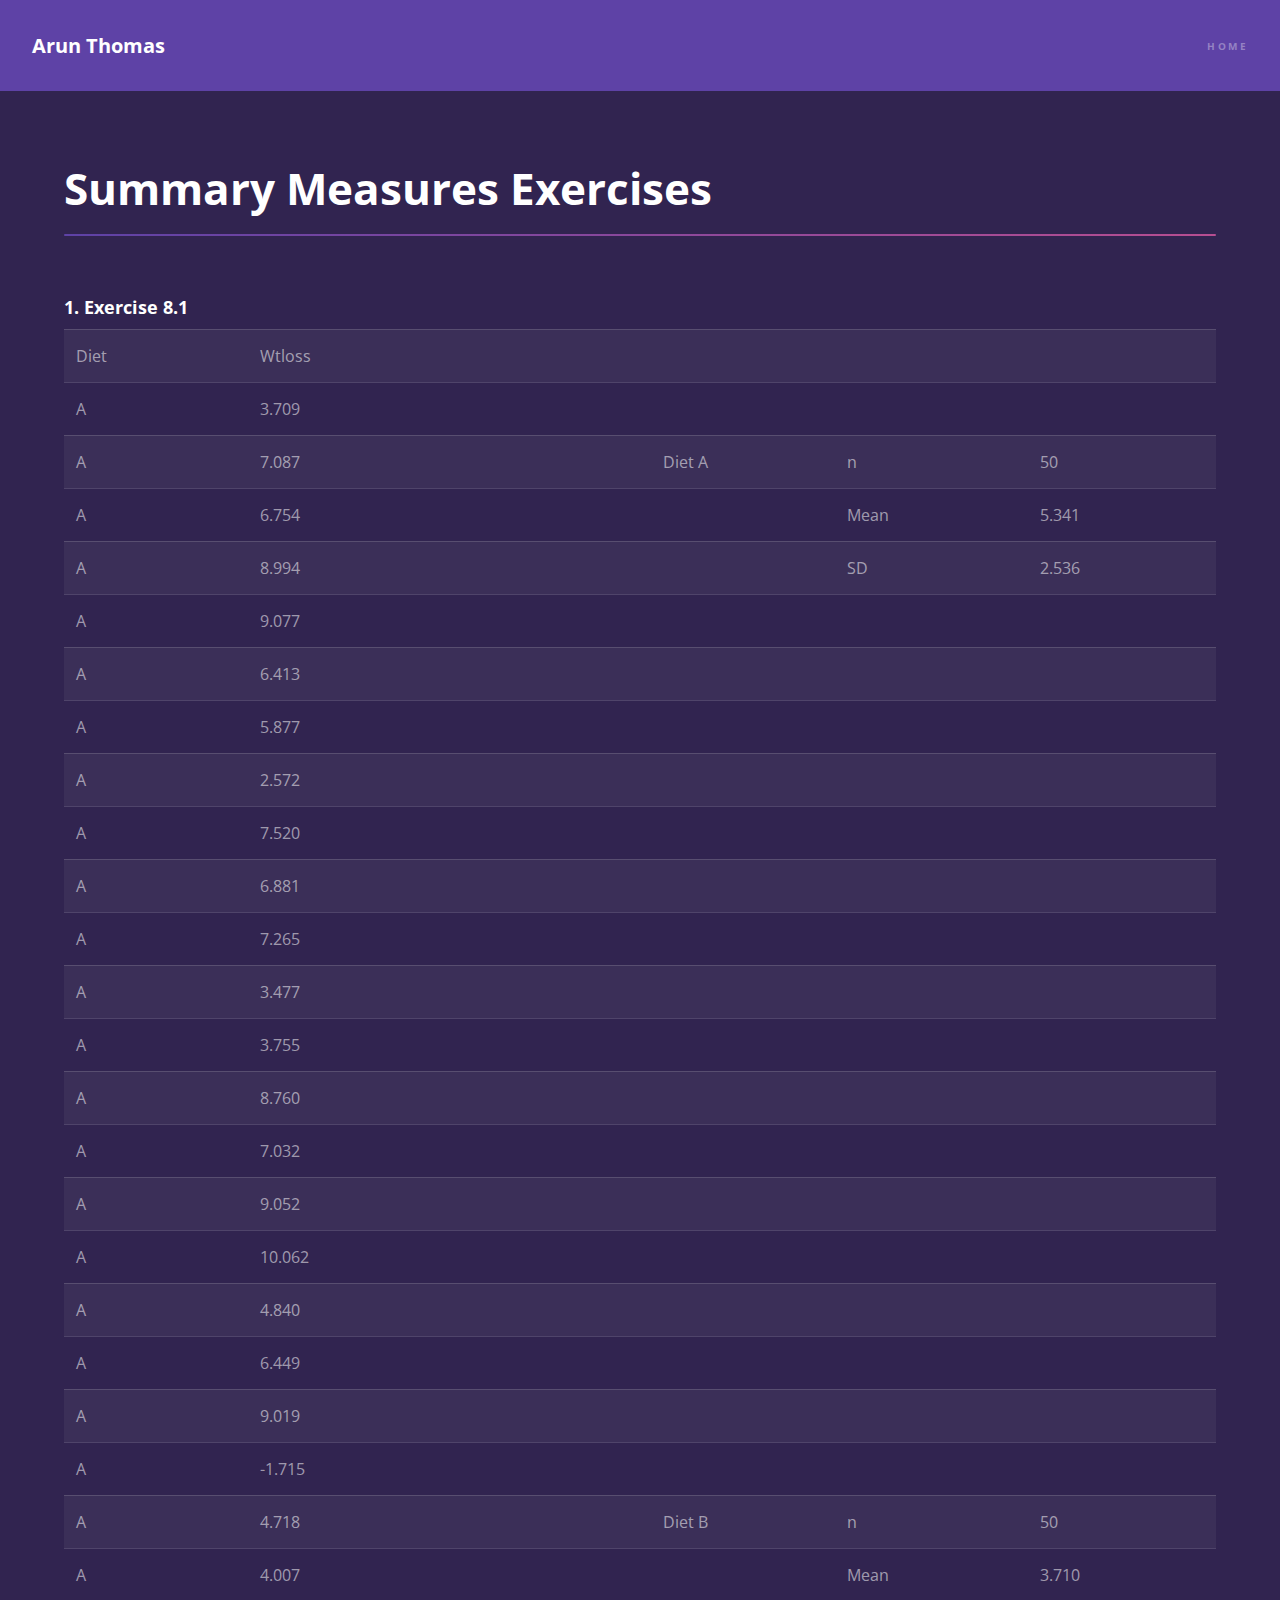
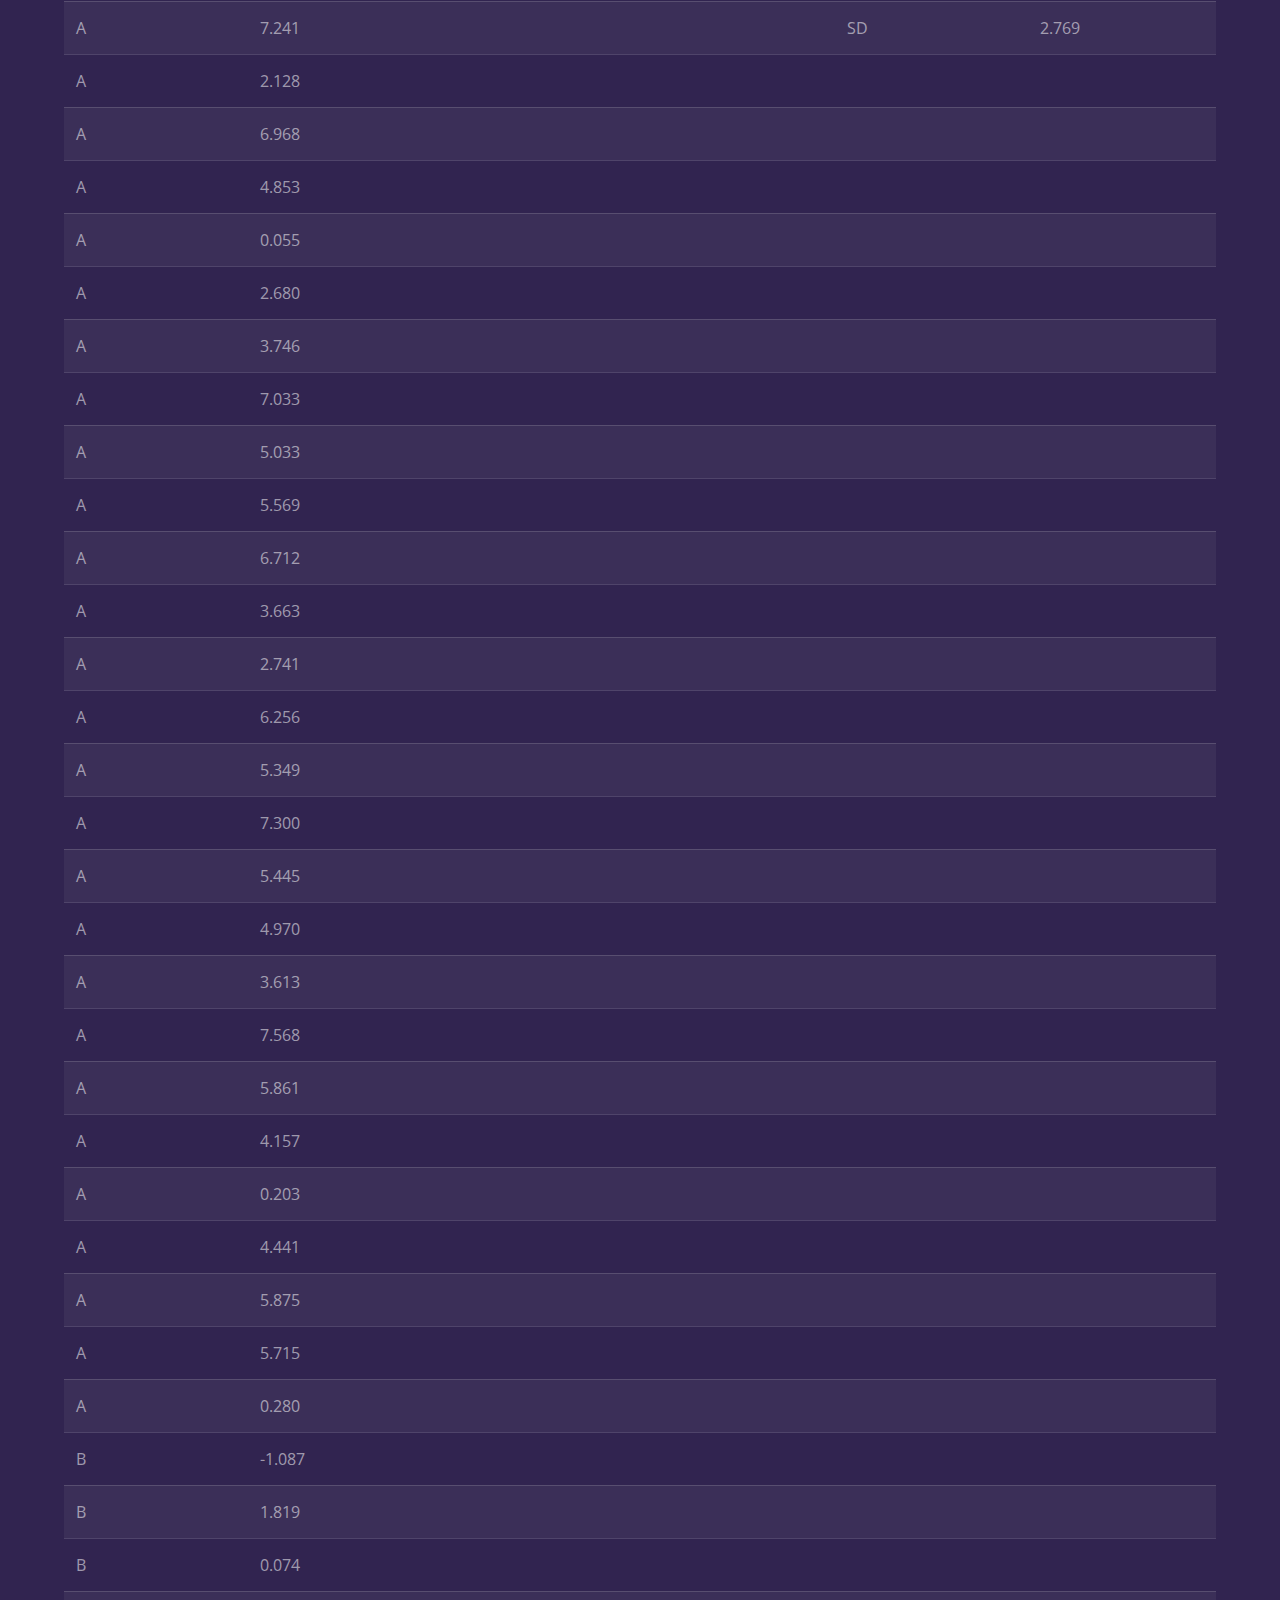
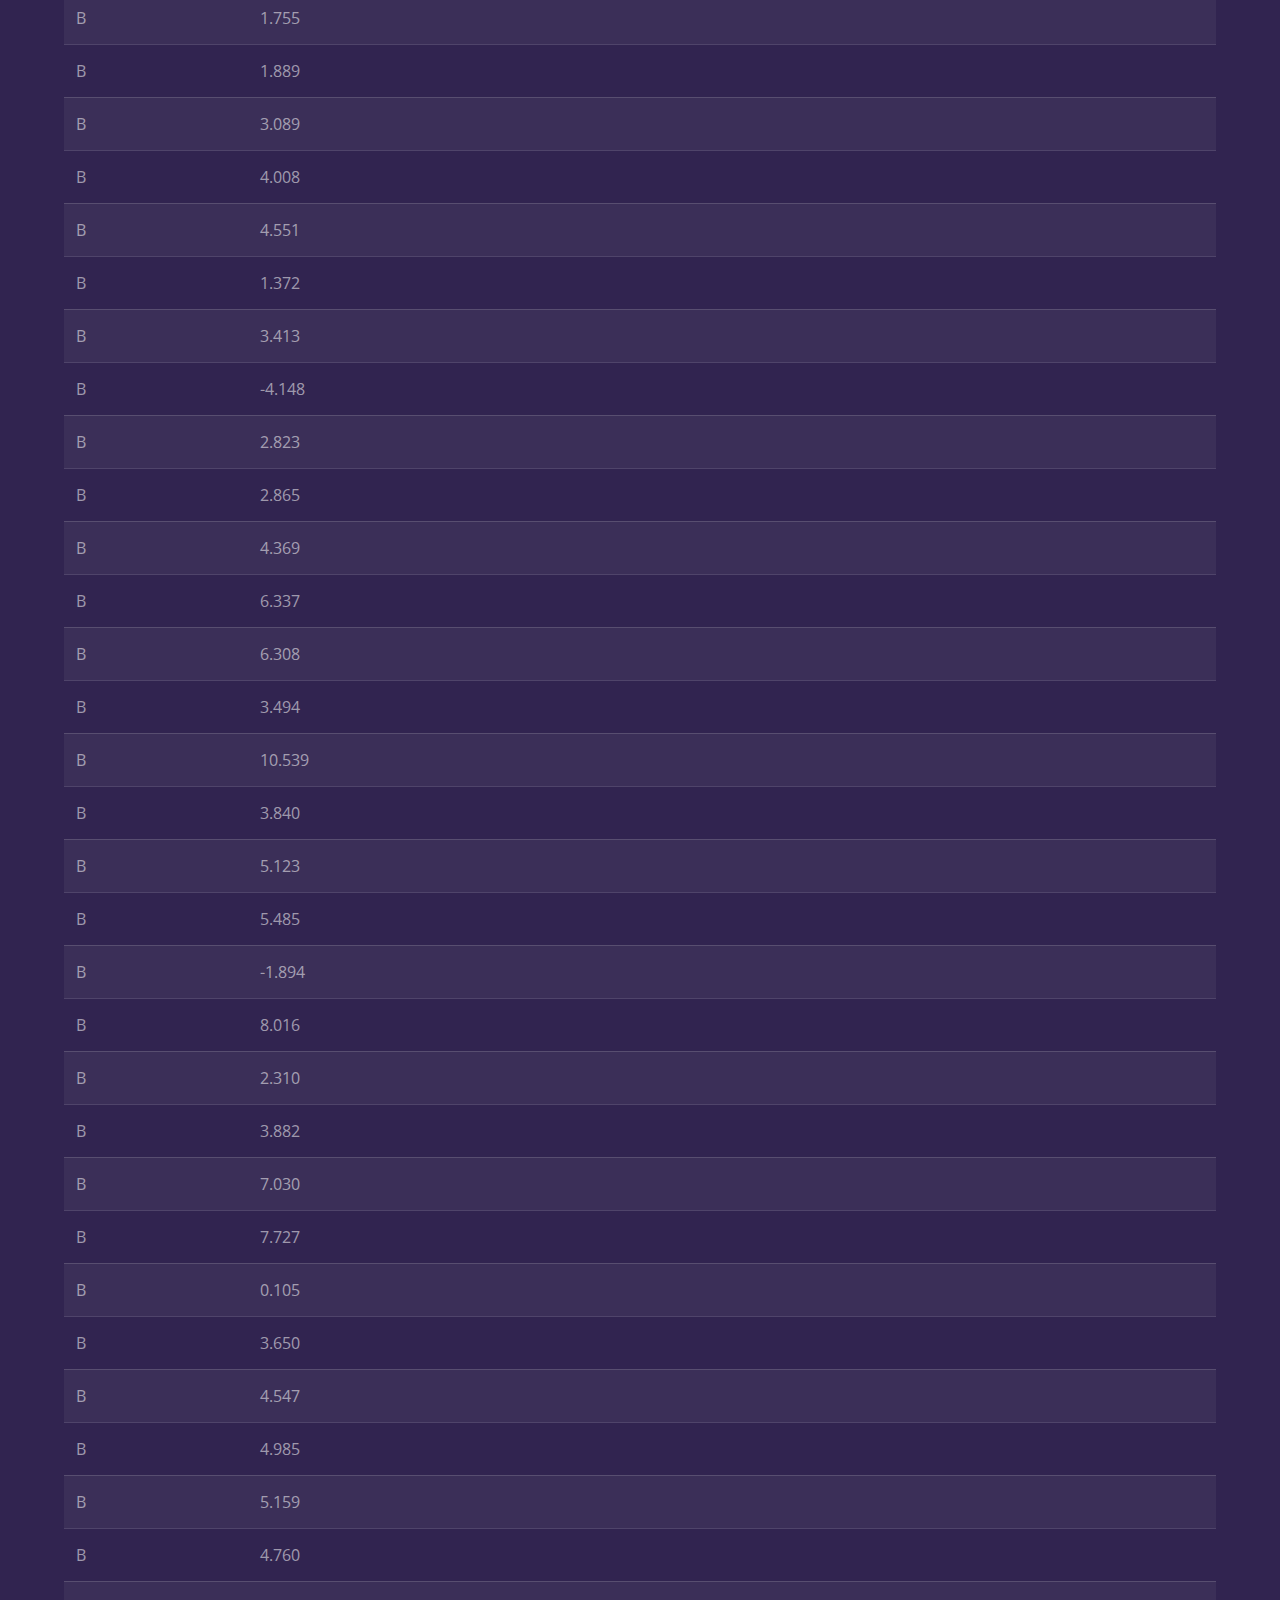
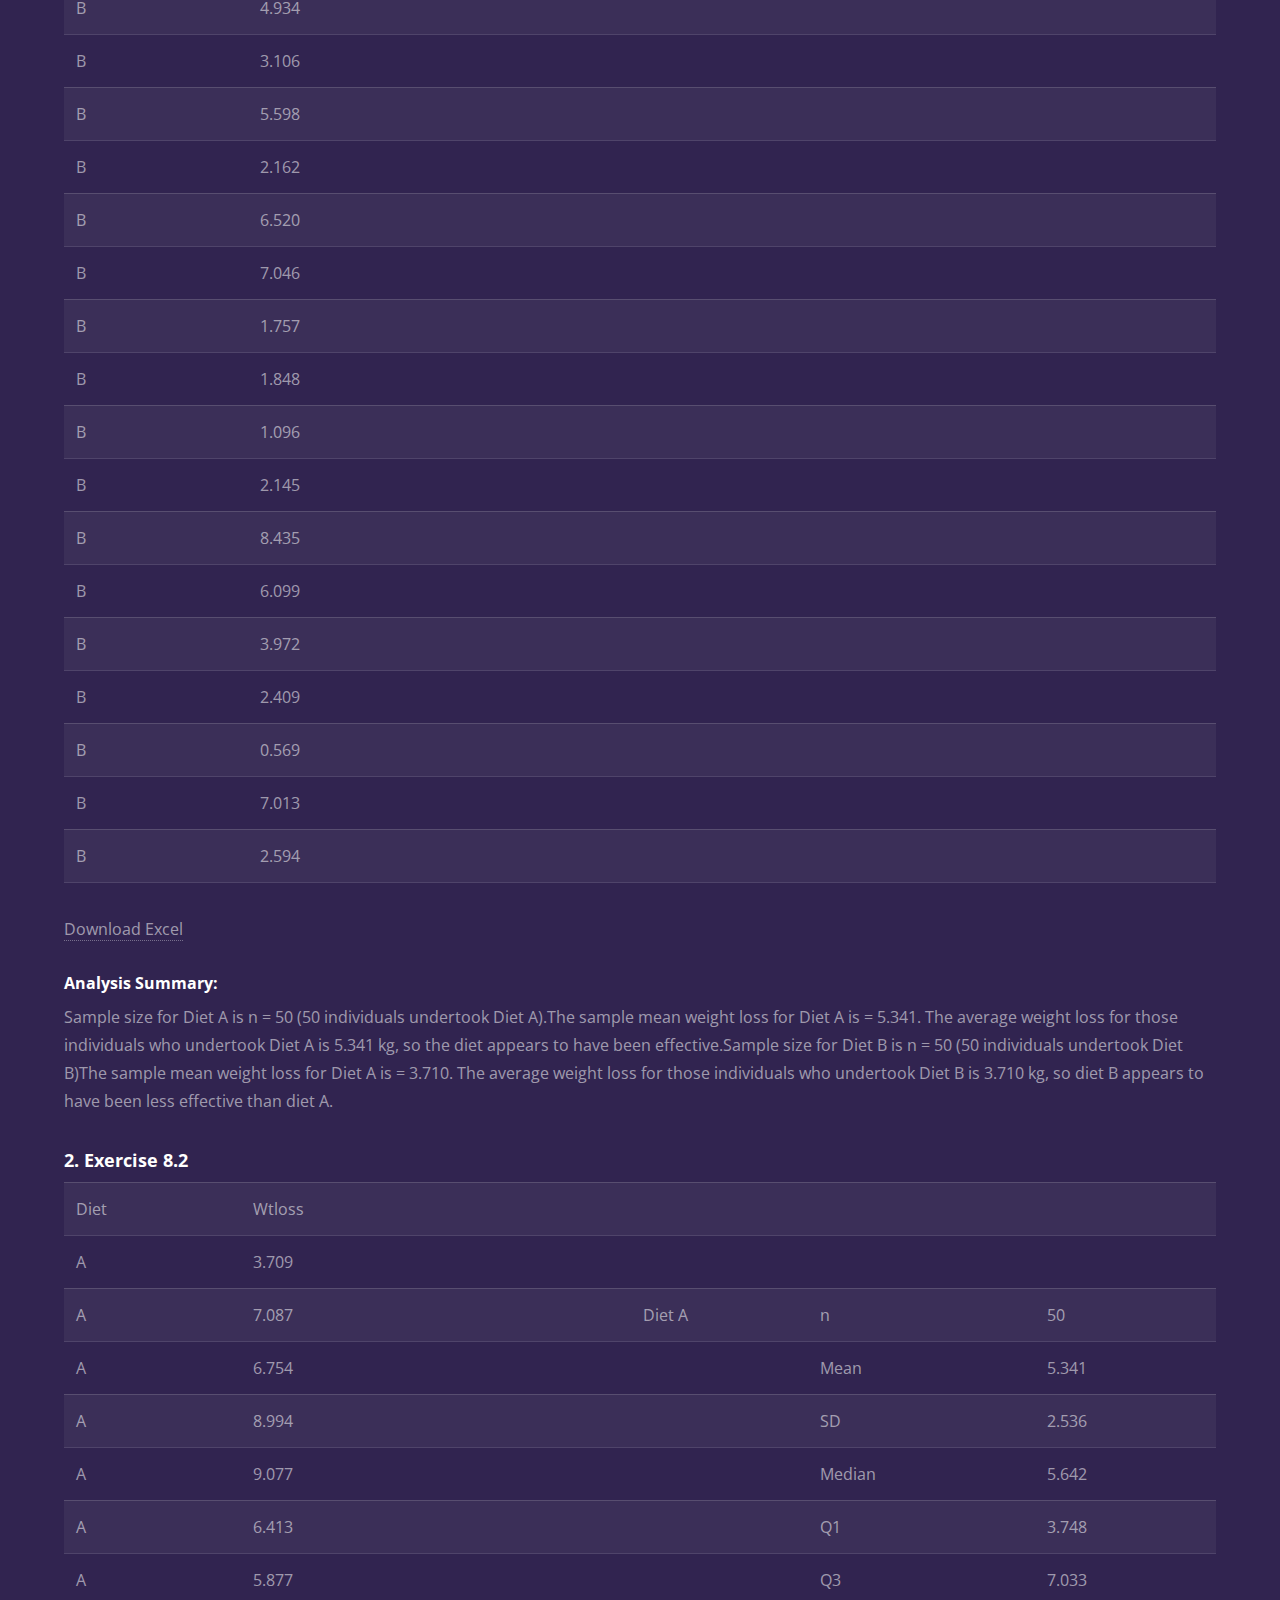
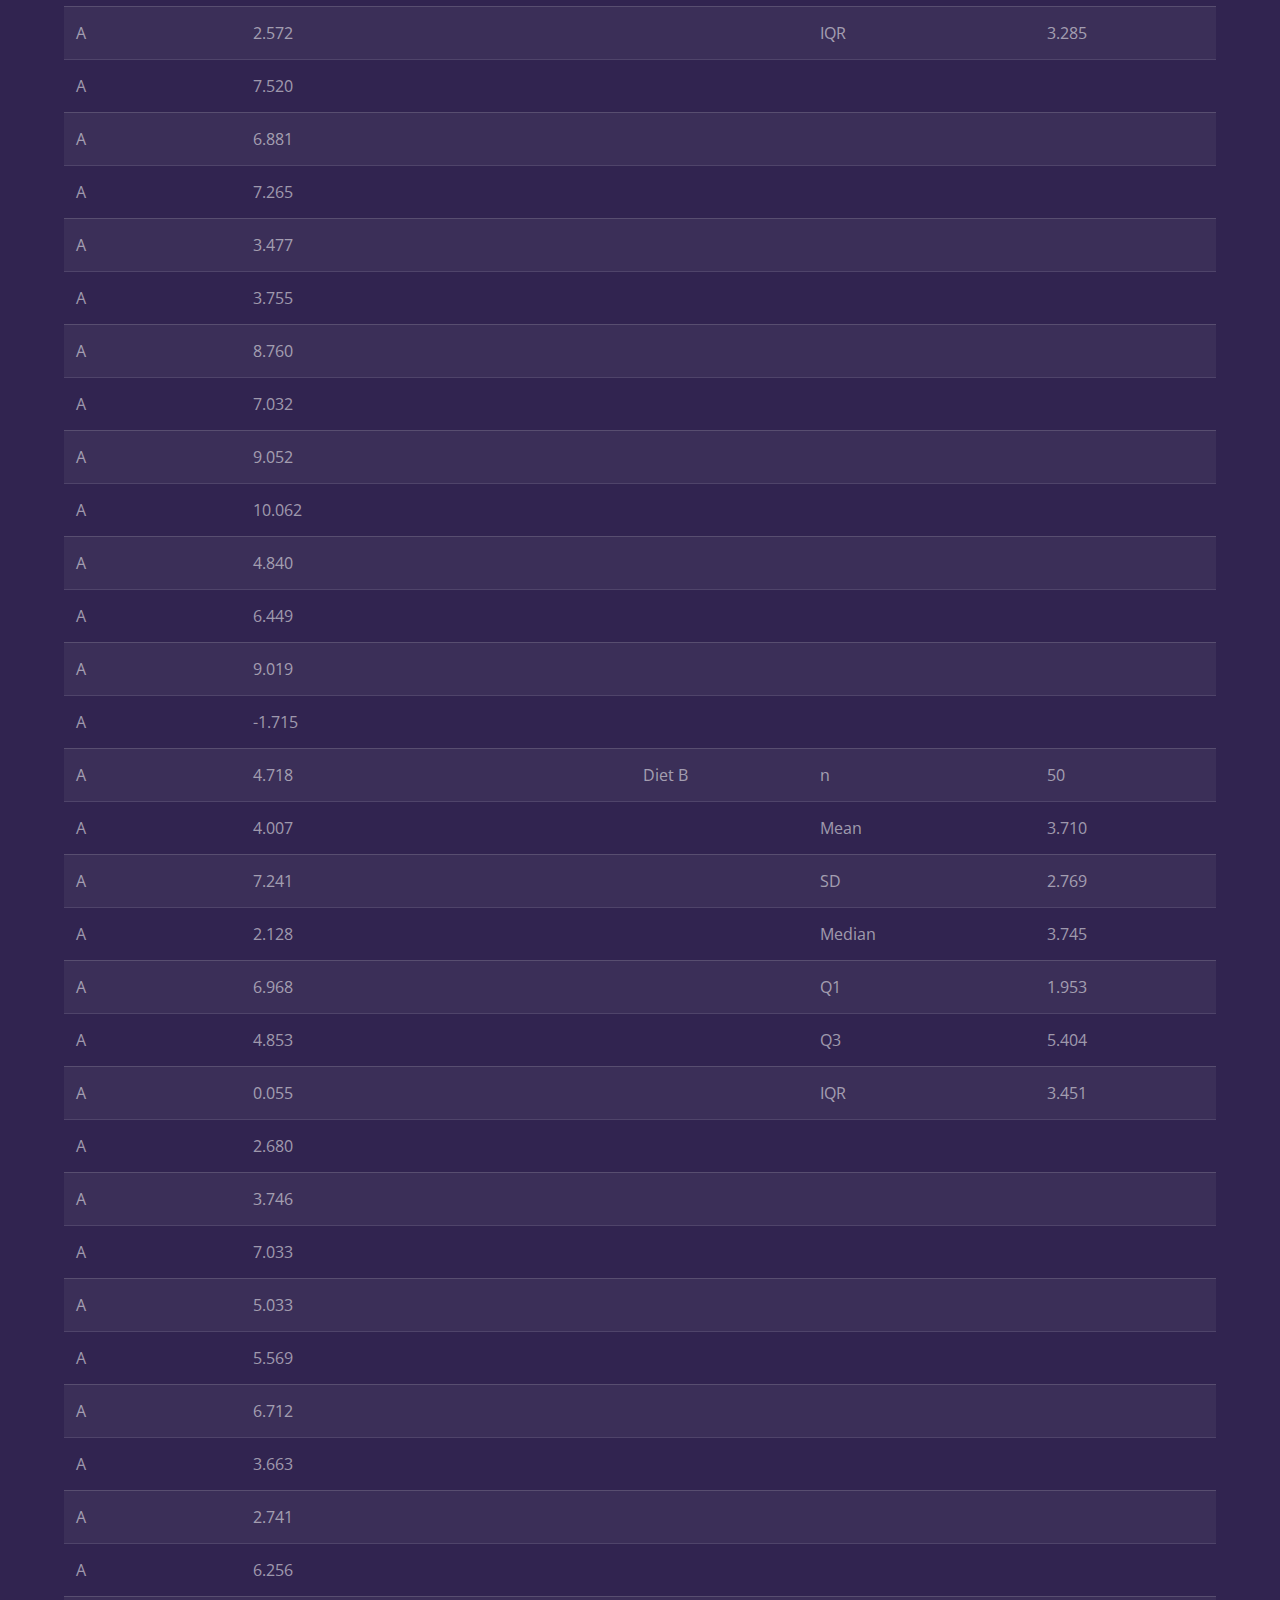
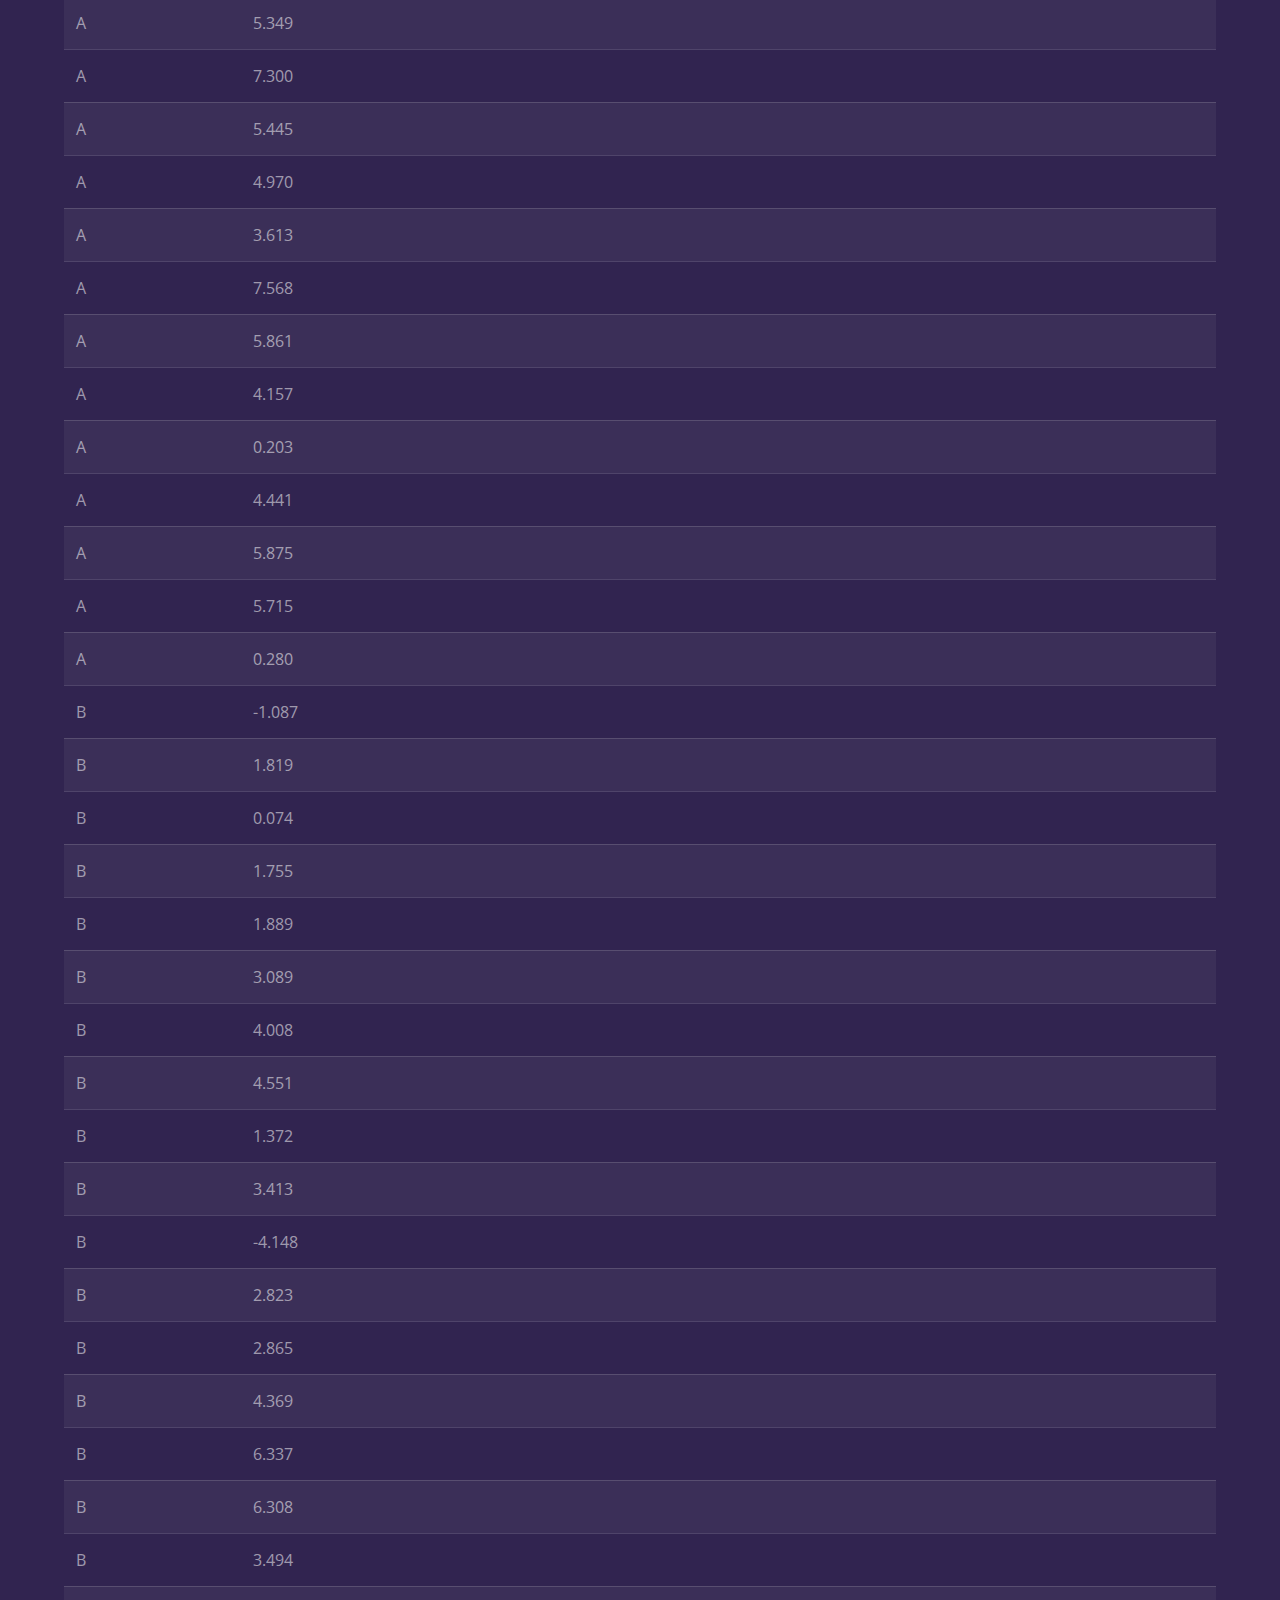
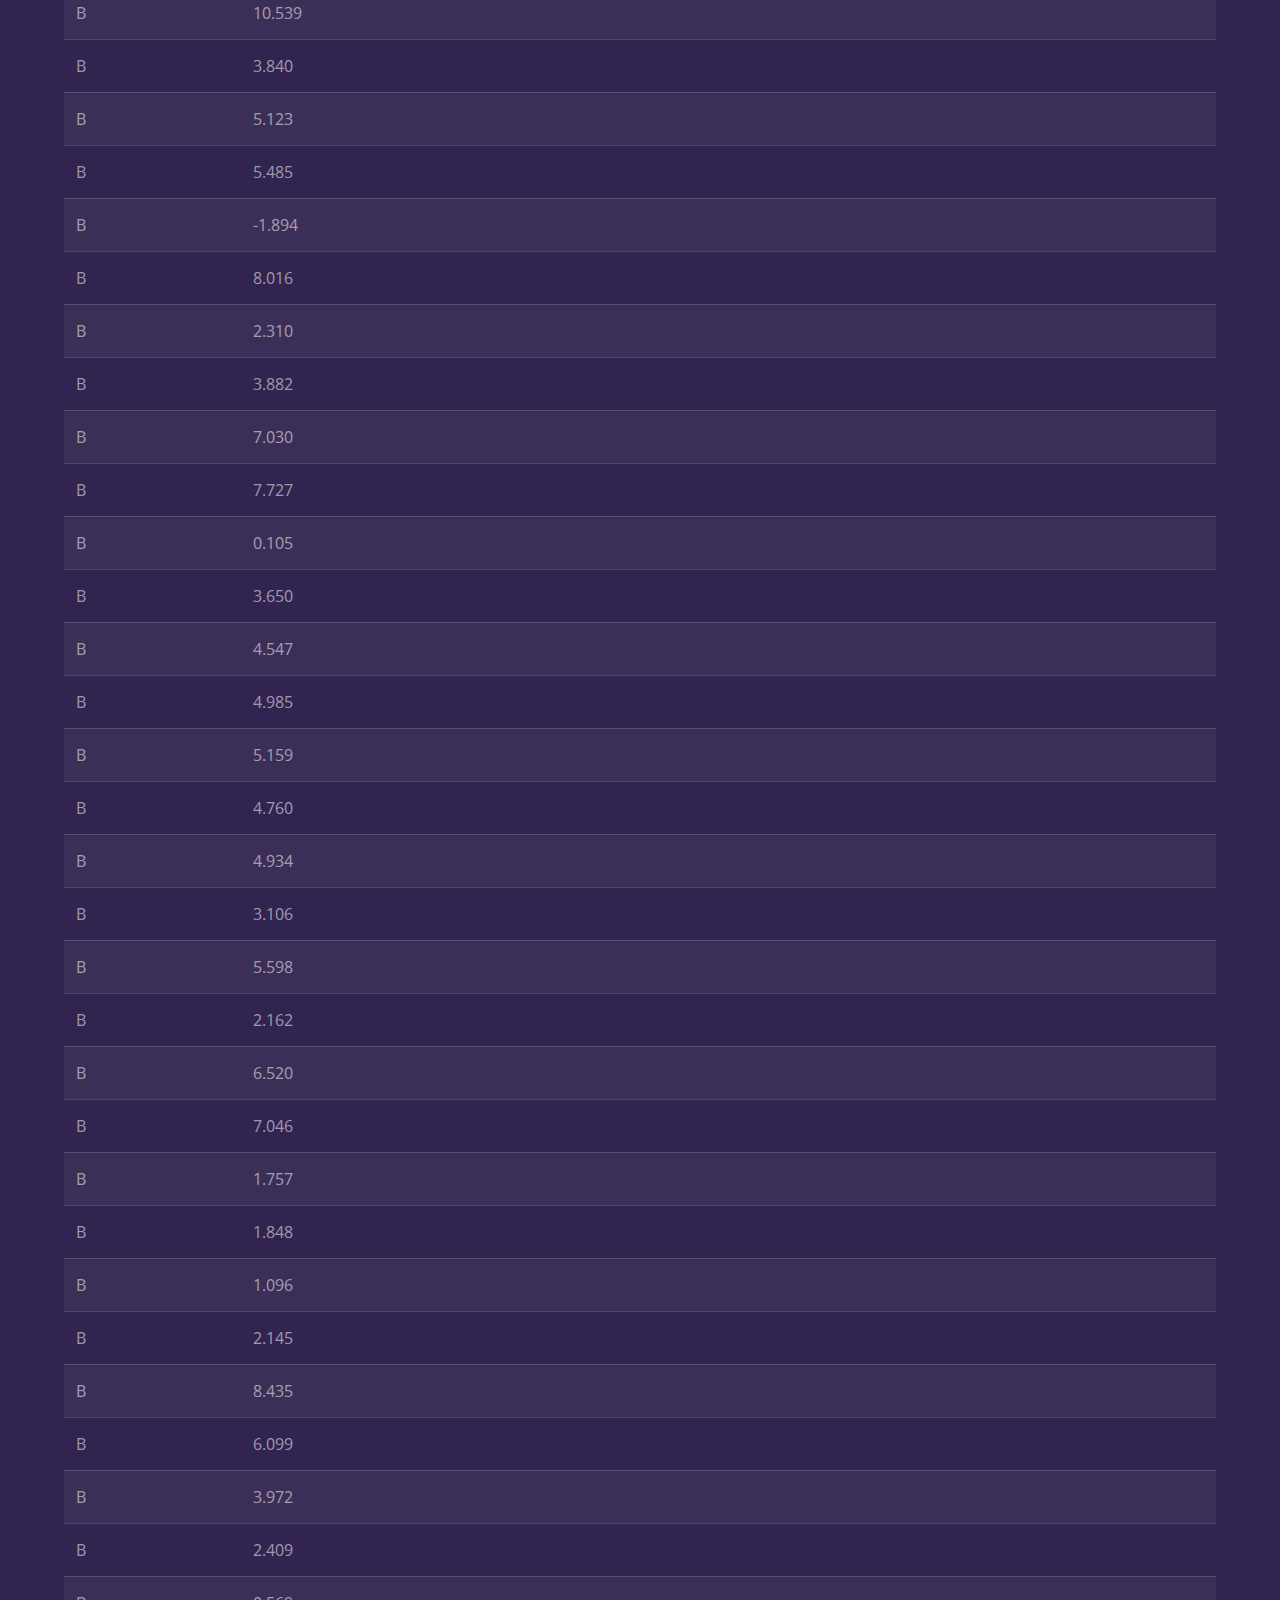
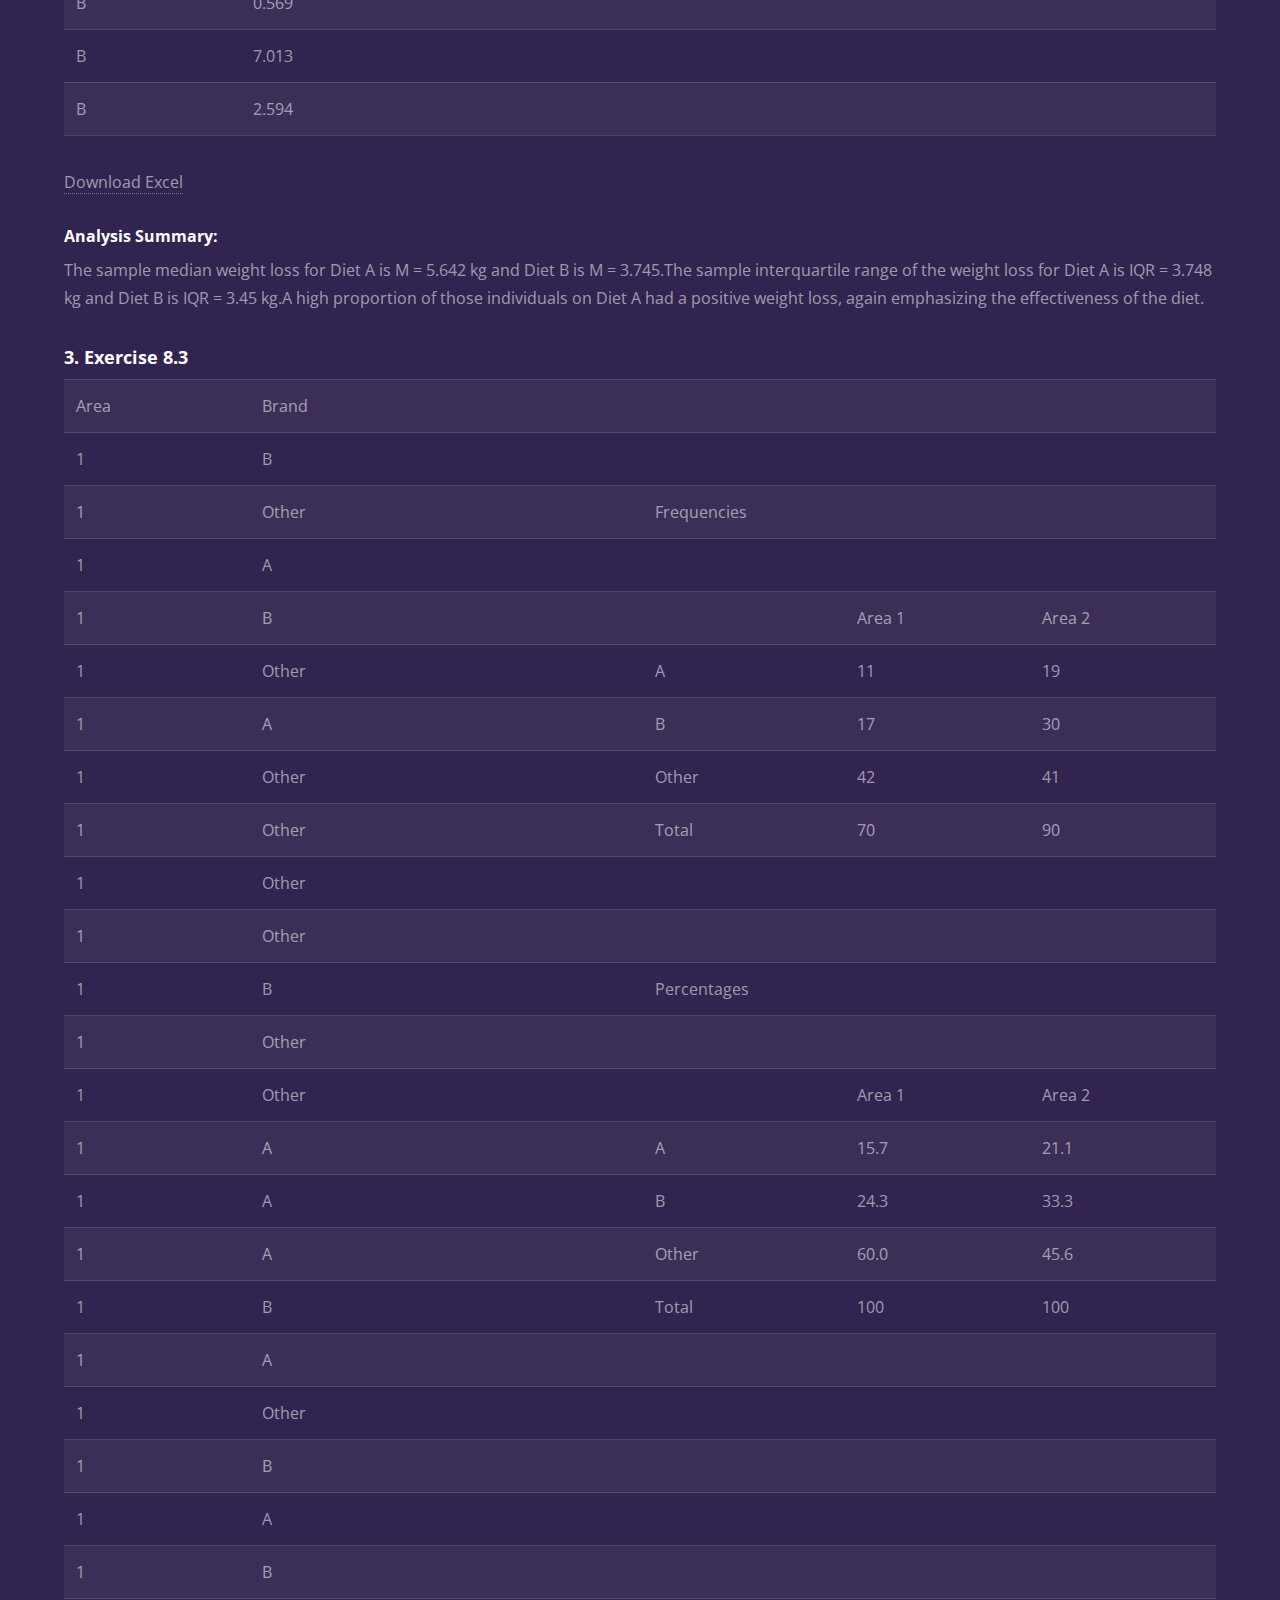
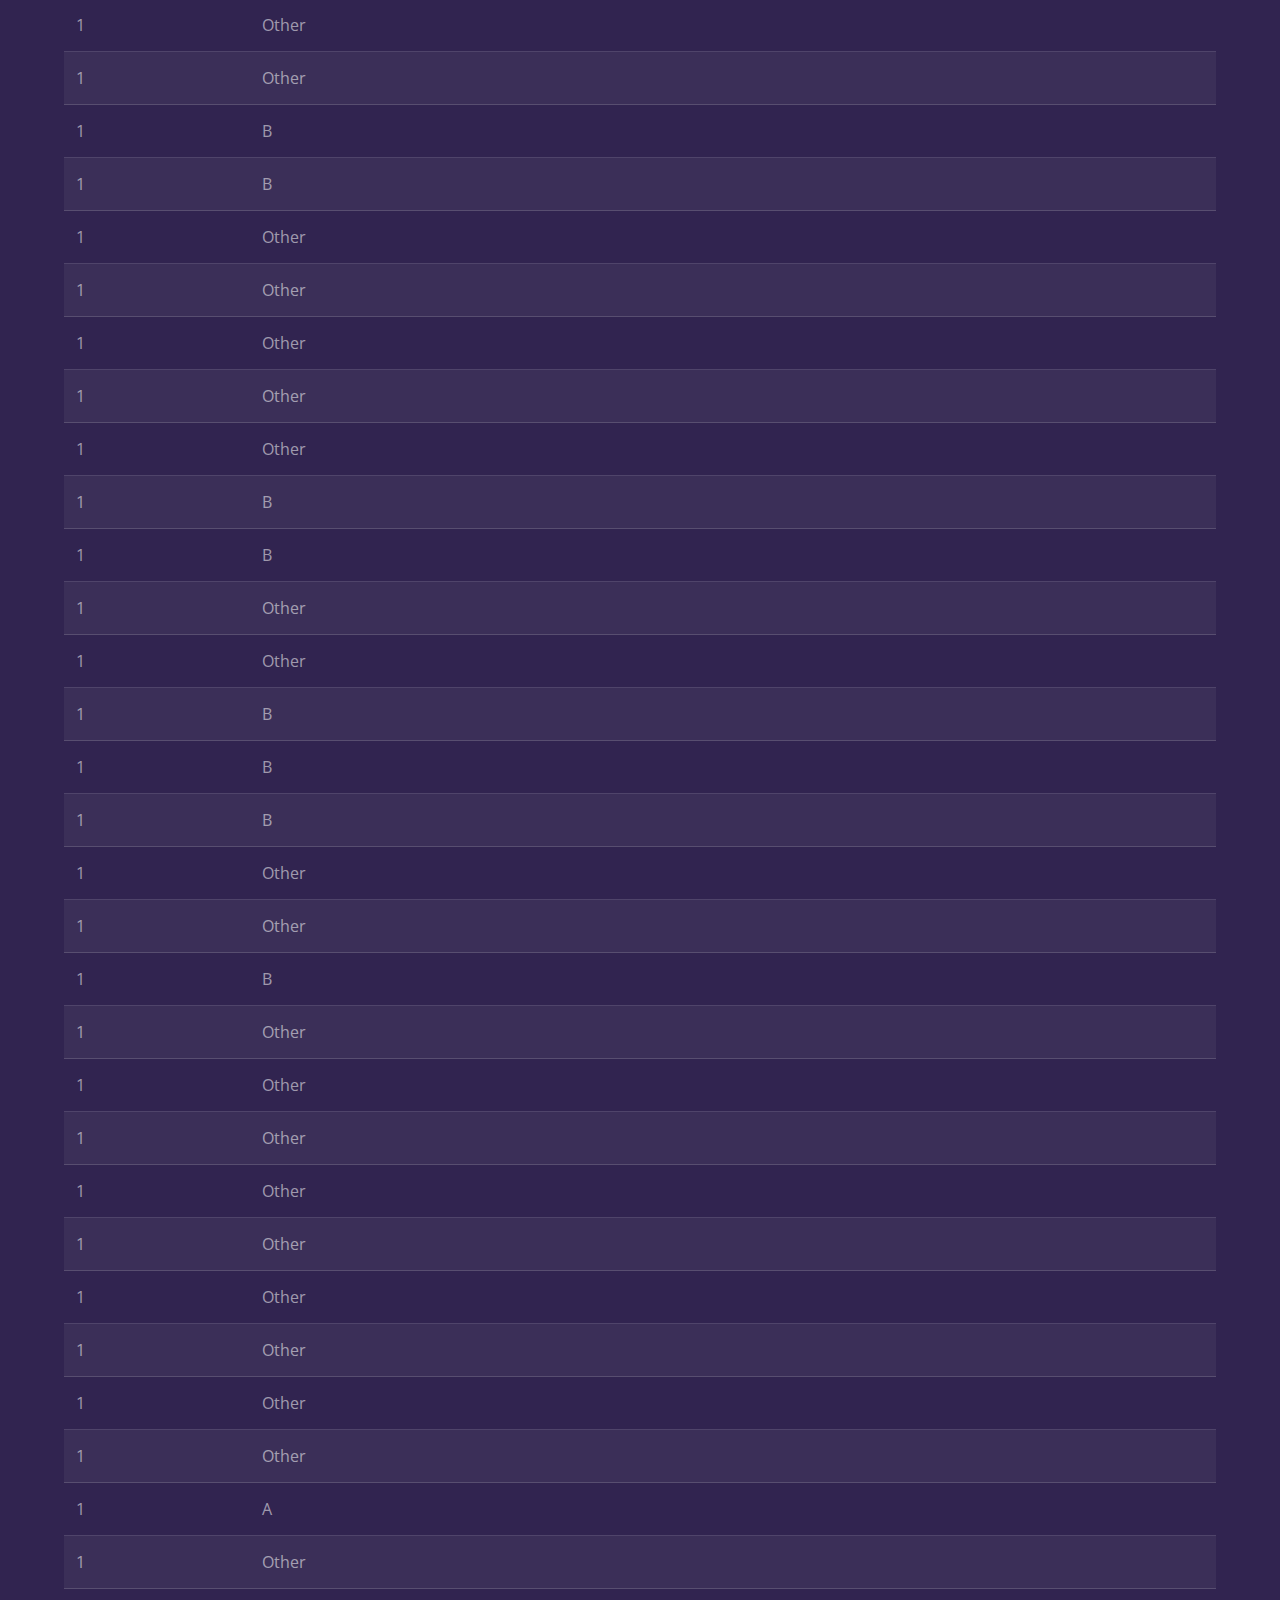
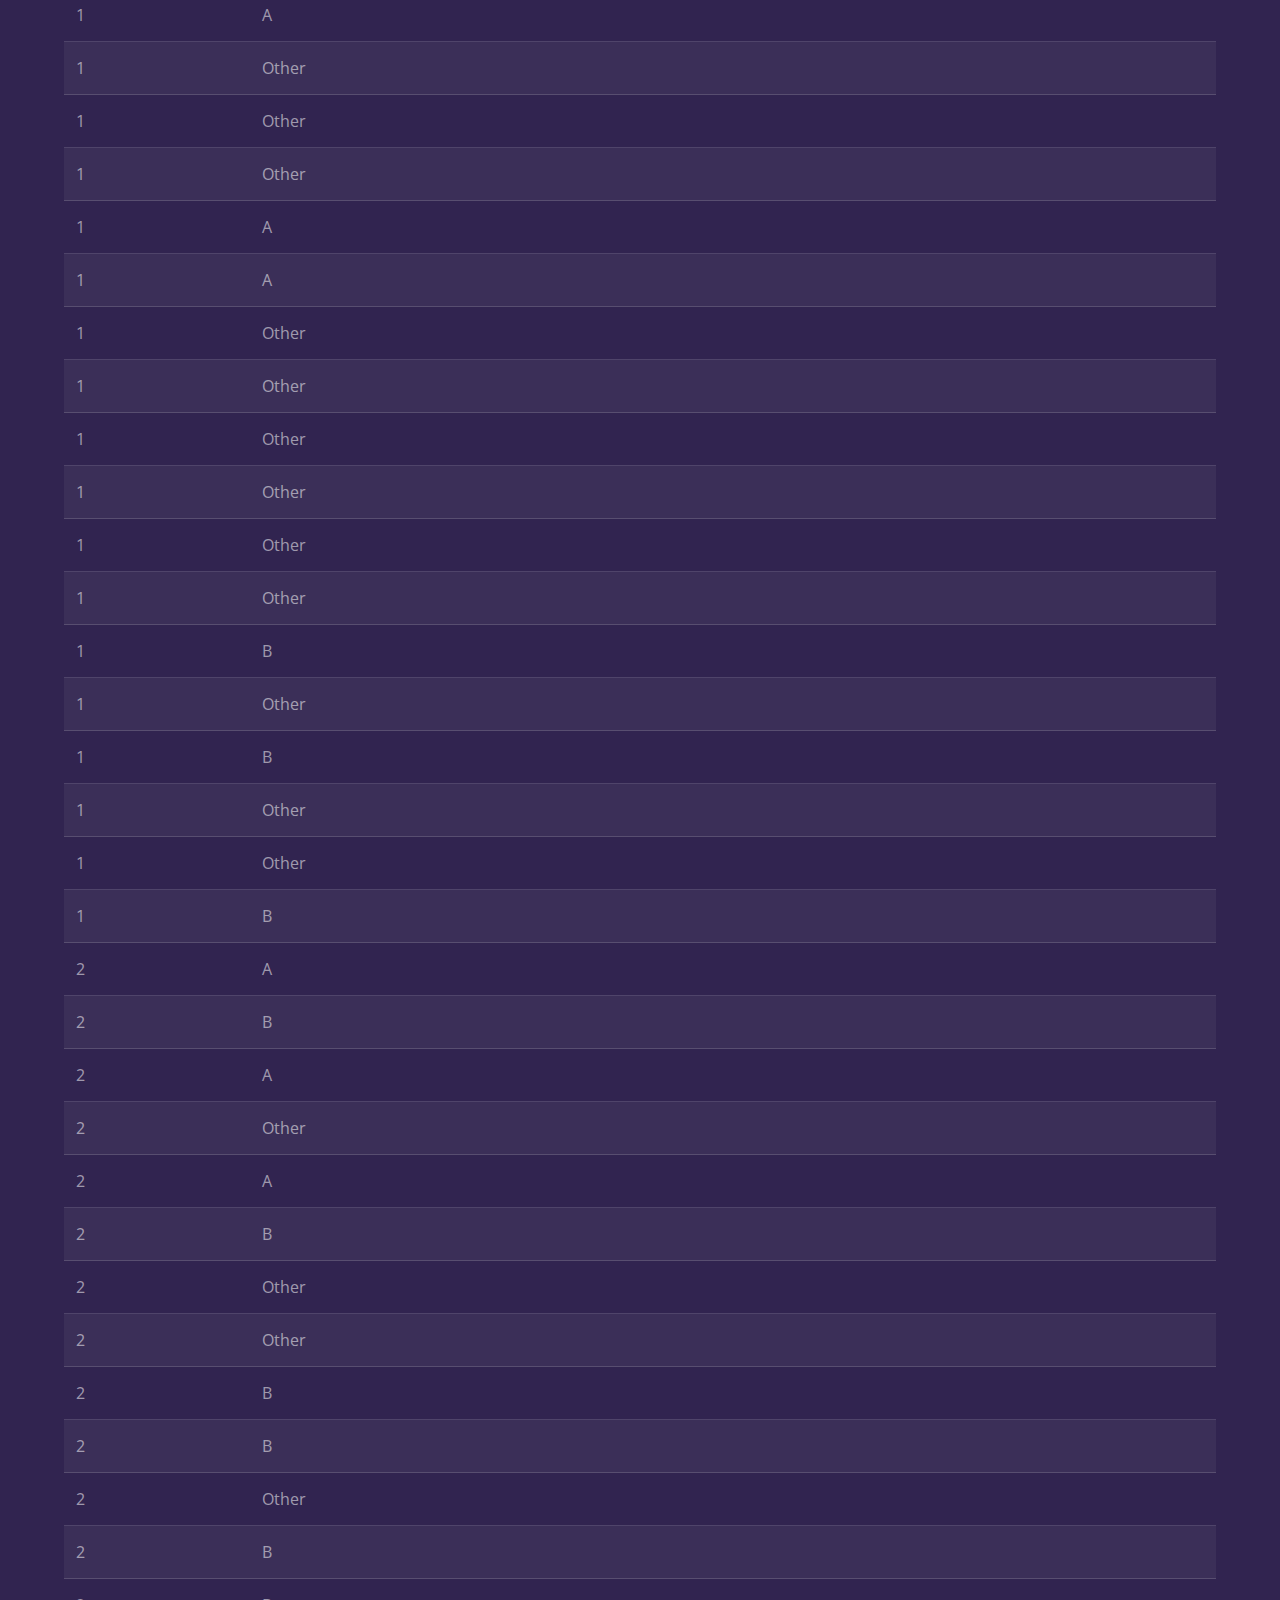
<file: SummaryMeasures.html>
<!DOCTYPE HTML>
<html>

<head>
    <title>Arun Thomas - Summary Measures Exercises</title>
    <meta charset="utf-8" />
    <meta name="viewport" content="width=device-width, initial-scale=1, user-scalable=no" />
    <link rel="stylesheet" href="assets/css/main.css" />
    <noscript>
        <link rel="stylesheet" href="assets/css/noscript.css" /></noscript>
</head>

<body class="is-preload">

    <!-- Header -->
    <header id="header">
        <a href="index.html" class="title">Arun Thomas </a>
        <nav>
            <ul>
                <li><a href="index.html">Home</a></li>
            </ul>
        </nav>
    </header>

    <!-- Wrapper -->
    <div id="wrapper">

        <!-- Main -->
        <section id="main" class="wrapper">
            <div class="inner">

                <h1 class="major">Summary Measures Exercises</h1>
                <h3>1. Exercise 8.1</h3>
                <table border=0 cellpadding=0 cellspacing=0 width=372 style='border-collapse:collapse;'>
                    <col width=62 span=6 style='width:47pt'>
                    <tr height=17 style='height:12.75pt'>
                        <td height=17 class=xl6324593 width=62 style='height:12.75pt;width:47pt'>Diet</td>
                        <td class=xl6324593 width=62 style='width:47pt'>Wtloss</td>
                        <td class=xl1524593 width=62 style='width:47pt'></td>
                        <td class=xl1524593 width=62 style='width:47pt'></td>
                        <td class=xl1524593 width=62 style='width:47pt'></td>
                        <td class=xl1524593 width=62 style='width:47pt'></td>
                    </tr>
                    <tr height=17 style='height:12.75pt'>
                        <td height=17 class=xl6424593 style='height:12.75pt'>A</td>
                        <td class=xl6524593>3.709</td>
                        <td class=xl1524593></td>
                        <td class=xl1524593></td>
                        <td class=xl1524593></td>
                        <td class=xl1524593></td>
                    </tr>
                    <tr height=17 style='height:12.75pt'>
                        <td height=17 class=xl6424593 style='height:12.75pt'>A</td>
                        <td class=xl6524593>7.087</td>
                        <td class=xl1524593></td>
                        <td class=xl6624593>Diet A</td>
                        <td class=xl6624593>n</td>
                        <td class=xl6424593>50</td>
                    </tr>
                    <tr height=17 style='height:12.75pt'>
                        <td height=17 class=xl6424593 style='height:12.75pt'>A</td>
                        <td class=xl6524593>6.754</td>
                        <td class=xl1524593></td>
                        <td class=xl1524593></td>
                        <td class=xl6624593>Mean</td>
                        <td class=xl6524593>5.341</td>
                    </tr>
                    <tr height=17 style='height:12.75pt'>
                        <td height=17 class=xl6424593 style='height:12.75pt'>A</td>
                        <td class=xl6524593>8.994</td>
                        <td class=xl1524593></td>
                        <td class=xl1524593></td>
                        <td class=xl6624593>SD</td>
                        <td class=xl6524593>2.536</td>
                    </tr>
                    <tr height=17 style='height:12.75pt'>
                        <td height=17 class=xl6424593 style='height:12.75pt'>A</td>
                        <td class=xl6524593>9.077</td>
                        <td class=xl1524593></td>
                        <td class=xl1524593></td>
                        <td class=xl1524593></td>
                        <td class=xl1524593></td>
                    </tr>
                    <tr height=17 style='height:12.75pt'>
                        <td height=17 class=xl6424593 style='height:12.75pt'>A</td>
                        <td class=xl6524593>6.413</td>
                        <td class=xl1524593></td>
                        <td class=xl1524593></td>
                        <td class=xl1524593></td>
                        <td class=xl1524593></td>
                    </tr>
                    <tr height=17 style='height:12.75pt'>
                        <td height=17 class=xl6424593 style='height:12.75pt'>A</td>
                        <td class=xl6524593>5.877</td>
                        <td class=xl1524593></td>
                        <td class=xl1524593></td>
                        <td class=xl1524593></td>
                        <td class=xl1524593></td>
                    </tr>
                    <tr height=17 style='height:12.75pt'>
                        <td height=17 class=xl6424593 style='height:12.75pt'>A</td>
                        <td class=xl6524593>2.572</td>
                        <td class=xl1524593></td>
                        <td class=xl1524593></td>
                        <td class=xl1524593></td>
                        <td class=xl1524593></td>
                    </tr>
                    <tr height=17 style='height:12.75pt'>
                        <td height=17 class=xl6424593 style='height:12.75pt'>A</td>
                        <td class=xl6524593>7.520</td>
                        <td class=xl1524593></td>
                        <td class=xl1524593></td>
                        <td class=xl1524593></td>
                        <td class=xl1524593></td>
                    </tr>
                    <tr height=17 style='height:12.75pt'>
                        <td height=17 class=xl6424593 style='height:12.75pt'>A</td>
                        <td class=xl6524593>6.881</td>
                        <td class=xl1524593></td>
                        <td class=xl1524593></td>
                        <td class=xl1524593></td>
                        <td class=xl1524593></td>
                    </tr>
                    <tr height=17 style='height:12.75pt'>
                        <td height=17 class=xl6424593 style='height:12.75pt'>A</td>
                        <td class=xl6524593>7.265</td>
                        <td class=xl1524593></td>
                        <td class=xl1524593></td>
                        <td class=xl1524593></td>
                        <td class=xl1524593></td>
                    </tr>
                    <tr height=17 style='height:12.75pt'>
                        <td height=17 class=xl6424593 style='height:12.75pt'>A</td>
                        <td class=xl6524593>3.477</td>
                        <td class=xl1524593></td>
                        <td class=xl1524593></td>
                        <td class=xl1524593></td>
                        <td class=xl1524593></td>
                    </tr>
                    <tr height=17 style='height:12.75pt'>
                        <td height=17 class=xl6424593 style='height:12.75pt'>A</td>
                        <td class=xl6524593>3.755</td>
                        <td class=xl1524593></td>
                        <td class=xl1524593></td>
                        <td class=xl1524593></td>
                        <td class=xl1524593></td>
                    </tr>
                    <tr height=17 style='height:12.75pt'>
                        <td height=17 class=xl6424593 style='height:12.75pt'>A</td>
                        <td class=xl6524593>8.760</td>
                        <td class=xl1524593></td>
                        <td class=xl1524593></td>
                        <td class=xl1524593></td>
                        <td class=xl1524593></td>
                    </tr>
                    <tr height=17 style='height:12.75pt'>
                        <td height=17 class=xl6424593 style='height:12.75pt'>A</td>
                        <td class=xl6524593>7.032</td>
                        <td class=xl1524593></td>
                        <td class=xl1524593></td>
                        <td class=xl1524593></td>
                        <td class=xl1524593></td>
                    </tr>
                    <tr height=17 style='height:12.75pt'>
                        <td height=17 class=xl6424593 style='height:12.75pt'>A</td>
                        <td class=xl6524593>9.052</td>
                        <td class=xl1524593></td>
                        <td class=xl1524593></td>
                        <td class=xl1524593></td>
                        <td class=xl1524593></td>
                    </tr>
                    <tr height=17 style='height:12.75pt'>
                        <td height=17 class=xl6424593 style='height:12.75pt'>A</td>
                        <td class=xl6524593>10.062</td>
                        <td class=xl1524593></td>
                        <td class=xl1524593></td>
                        <td class=xl1524593></td>
                        <td class=xl1524593></td>
                    </tr>
                    <tr height=17 style='height:12.75pt'>
                        <td height=17 class=xl6424593 style='height:12.75pt'>A</td>
                        <td class=xl6524593>4.840</td>
                        <td class=xl1524593></td>
                        <td class=xl1524593></td>
                        <td class=xl1524593></td>
                        <td class=xl1524593></td>
                    </tr>
                    <tr height=17 style='height:12.75pt'>
                        <td height=17 class=xl6424593 style='height:12.75pt'>A</td>
                        <td class=xl6524593>6.449</td>
                        <td class=xl1524593></td>
                        <td class=xl1524593></td>
                        <td class=xl1524593></td>
                        <td class=xl1524593></td>
                    </tr>
                    <tr height=17 style='height:12.75pt'>
                        <td height=17 class=xl6424593 style='height:12.75pt'>A</td>
                        <td class=xl6524593>9.019</td>
                        <td class=xl1524593></td>
                        <td class=xl1524593></td>
                        <td class=xl1524593></td>
                        <td class=xl1524593></td>
                    </tr>
                    <tr height=17 style='height:12.75pt'>
                        <td height=17 class=xl6424593 style='height:12.75pt'>A</td>
                        <td class=xl6524593>-1.715</td>
                        <td class=xl1524593></td>
                        <td class=xl1524593></td>
                        <td class=xl1524593></td>
                        <td class=xl1524593></td>
                    </tr>
                    <tr height=17 style='height:12.75pt'>
                        <td height=17 class=xl6424593 style='height:12.75pt'>A</td>
                        <td class=xl6524593>4.718</td>
                        <td class=xl1524593></td>
                        <td class=xl6624593>Diet B</td>
                        <td class=xl6624593>n</td>
                        <td class=xl6424593>50</td>
                    </tr>
                    <tr height=17 style='height:12.75pt'>
                        <td height=17 class=xl6424593 style='height:12.75pt'>A</td>
                        <td class=xl6524593>4.007</td>
                        <td class=xl1524593></td>
                        <td class=xl1524593></td>
                        <td class=xl6624593>Mean</td>
                        <td class=xl6524593>3.710</td>
                    </tr>
                    <tr height=17 style='height:12.75pt'>
                        <td height=17 class=xl6424593 style='height:12.75pt'>A</td>
                        <td class=xl6524593>7.241</td>
                        <td class=xl1524593></td>
                        <td class=xl1524593></td>
                        <td class=xl6624593>SD</td>
                        <td class=xl6524593>2.769</td>
                    </tr>
                    <tr height=17 style='height:12.75pt'>
                        <td height=17 class=xl6424593 style='height:12.75pt'>A</td>
                        <td class=xl6524593>2.128</td>
                        <td class=xl1524593></td>
                        <td class=xl1524593></td>
                        <td class=xl1524593></td>
                        <td class=xl1524593></td>
                    </tr>
                    <tr height=17 style='height:12.75pt'>
                        <td height=17 class=xl6424593 style='height:12.75pt'>A</td>
                        <td class=xl6524593>6.968</td>
                        <td class=xl1524593></td>
                        <td class=xl1524593></td>
                        <td class=xl1524593></td>
                        <td class=xl1524593></td>
                    </tr>
                    <tr height=17 style='height:12.75pt'>
                        <td height=17 class=xl6424593 style='height:12.75pt'>A</td>
                        <td class=xl6524593>4.853</td>
                        <td class=xl1524593></td>
                        <td class=xl1524593></td>
                        <td class=xl1524593></td>
                        <td class=xl1524593></td>
                    </tr>
                    <tr height=17 style='height:12.75pt'>
                        <td height=17 class=xl6424593 style='height:12.75pt'>A</td>
                        <td class=xl6524593>0.055</td>
                        <td class=xl1524593></td>
                        <td class=xl1524593></td>
                        <td class=xl1524593></td>
                        <td class=xl1524593></td>
                    </tr>
                    <tr height=17 style='height:12.75pt'>
                        <td height=17 class=xl6424593 style='height:12.75pt'>A</td>
                        <td class=xl6524593>2.680</td>
                        <td class=xl1524593></td>
                        <td class=xl1524593></td>
                        <td class=xl1524593></td>
                        <td class=xl1524593></td>
                    </tr>
                    <tr height=17 style='mso-height-source:userset;height:12.95pt'>
                        <td height=17 class=xl6424593 style='height:12.95pt'>A</td>
                        <td class=xl6524593>3.746</td>
                        <td class=xl1524593></td>
                        <td class=xl1524593></td>
                        <td class=xl1524593></td>
                        <td class=xl1524593></td>
                    </tr>
                    <tr height=17 style='height:12.75pt'>
                        <td height=17 class=xl6424593 style='height:12.75pt'>A</td>
                        <td class=xl6524593>7.033</td>
                        <td class=xl1524593></td>
                        <td class=xl1524593></td>
                        <td class=xl1524593></td>
                        <td class=xl1524593></td>
                    </tr>
                    <tr height=17 style='height:12.75pt'>
                        <td height=17 class=xl6424593 style='height:12.75pt'>A</td>
                        <td class=xl6524593>5.033</td>
                        <td class=xl1524593></td>
                        <td class=xl1524593></td>
                        <td class=xl1524593></td>
                        <td class=xl1524593></td>
                    </tr>
                    <tr height=17 style='mso-height-source:userset;height:12.95pt'>
                        <td height=17 class=xl6424593 style='height:12.95pt'>A</td>
                        <td class=xl6524593>5.569</td>
                        <td class=xl1524593></td>
                        <td class=xl1524593></td>
                        <td class=xl1524593></td>
                        <td class=xl1524593></td>
                    </tr>
                    <tr height=17 style='height:12.75pt'>
                        <td height=17 class=xl6424593 style='height:12.75pt'>A</td>
                        <td class=xl6524593>6.712</td>
                        <td class=xl1524593></td>
                        <td class=xl1524593></td>
                        <td class=xl1524593></td>
                        <td class=xl1524593></td>
                    </tr>
                    <tr height=17 style='height:12.75pt'>
                        <td height=17 class=xl6424593 style='height:12.75pt'>A</td>
                        <td class=xl6524593>3.663</td>
                        <td class=xl1524593></td>
                        <td class=xl1524593></td>
                        <td class=xl1524593></td>
                        <td class=xl1524593></td>
                    </tr>
                    <tr height=17 style='mso-height-source:userset;height:12.95pt'>
                        <td height=17 class=xl6424593 style='height:12.95pt'>A</td>
                        <td class=xl6524593>2.741</td>
                        <td class=xl1524593></td>
                        <td class=xl1524593></td>
                        <td class=xl1524593></td>
                        <td class=xl1524593></td>
                    </tr>
                    <tr height=17 style='height:12.75pt'>
                        <td height=17 class=xl6424593 style='height:12.75pt'>A</td>
                        <td class=xl6524593>6.256</td>
                        <td class=xl1524593></td>
                        <td class=xl1524593></td>
                        <td class=xl1524593></td>
                        <td class=xl1524593></td>
                    </tr>
                    <tr height=17 style='height:12.75pt'>
                        <td height=17 class=xl6424593 style='height:12.75pt'>A</td>
                        <td class=xl6524593>5.349</td>
                        <td class=xl1524593></td>
                        <td class=xl1524593></td>
                        <td class=xl1524593></td>
                        <td class=xl1524593></td>
                    </tr>
                    <tr height=17 style='height:12.75pt'>
                        <td height=17 class=xl6424593 style='height:12.75pt'>A</td>
                        <td class=xl6524593>7.300</td>
                        <td class=xl1524593></td>
                        <td class=xl1524593></td>
                        <td class=xl1524593></td>
                        <td class=xl1524593></td>
                    </tr>
                    <tr height=17 style='height:12.75pt'>
                        <td height=17 class=xl6424593 style='height:12.75pt'>A</td>
                        <td class=xl6524593>5.445</td>
                        <td class=xl1524593></td>
                        <td class=xl1524593></td>
                        <td class=xl1524593></td>
                        <td class=xl1524593></td>
                    </tr>
                    <tr height=17 style='height:12.75pt'>
                        <td height=17 class=xl6424593 style='height:12.75pt'>A</td>
                        <td class=xl6524593>4.970</td>
                        <td class=xl1524593></td>
                        <td class=xl1524593></td>
                        <td class=xl1524593></td>
                        <td class=xl1524593></td>
                    </tr>
                    <tr height=17 style='height:12.75pt'>
                        <td height=17 class=xl6424593 style='height:12.75pt'>A</td>
                        <td class=xl6524593>3.613</td>
                        <td class=xl1524593></td>
                        <td class=xl1524593></td>
                        <td class=xl1524593></td>
                        <td class=xl1524593></td>
                    </tr>
                    <tr height=17 style='height:12.75pt'>
                        <td height=17 class=xl6424593 style='height:12.75pt'>A</td>
                        <td class=xl6524593>7.568</td>
                        <td class=xl1524593></td>
                        <td class=xl1524593></td>
                        <td class=xl1524593></td>
                        <td class=xl1524593></td>
                    </tr>
                    <tr height=17 style='height:12.75pt'>
                        <td height=17 class=xl6424593 style='height:12.75pt'>A</td>
                        <td class=xl6524593>5.861</td>
                        <td class=xl1524593></td>
                        <td class=xl1524593></td>
                        <td class=xl1524593></td>
                        <td class=xl1524593></td>
                    </tr>
                    <tr height=17 style='height:12.75pt'>
                        <td height=17 class=xl6424593 style='height:12.75pt'>A</td>
                        <td class=xl6524593>4.157</td>
                        <td class=xl1524593></td>
                        <td class=xl1524593></td>
                        <td class=xl1524593></td>
                        <td class=xl1524593></td>
                    </tr>
                    <tr height=17 style='height:12.75pt'>
                        <td height=17 class=xl6424593 style='height:12.75pt'>A</td>
                        <td class=xl6524593>0.203</td>
                        <td class=xl1524593></td>
                        <td class=xl1524593></td>
                        <td class=xl1524593></td>
                        <td class=xl1524593></td>
                    </tr>
                    <tr height=17 style='height:12.75pt'>
                        <td height=17 class=xl6424593 style='height:12.75pt'>A</td>
                        <td class=xl6524593>4.441</td>
                        <td class=xl1524593></td>
                        <td class=xl1524593></td>
                        <td class=xl1524593></td>
                        <td class=xl1524593></td>
                    </tr>
                    <tr height=17 style='height:12.75pt'>
                        <td height=17 class=xl6424593 style='height:12.75pt'>A</td>
                        <td class=xl6524593>5.875</td>
                        <td class=xl1524593></td>
                        <td class=xl1524593></td>
                        <td class=xl1524593></td>
                        <td class=xl1524593></td>
                    </tr>
                    <tr height=17 style='height:12.75pt'>
                        <td height=17 class=xl6424593 style='height:12.75pt'>A</td>
                        <td class=xl6524593>5.715</td>
                        <td class=xl1524593></td>
                        <td class=xl1524593></td>
                        <td class=xl1524593></td>
                        <td class=xl1524593></td>
                    </tr>
                    <tr height=17 style='height:12.75pt'>
                        <td height=17 class=xl6424593 style='height:12.75pt'>A</td>
                        <td class=xl6524593>0.280</td>
                        <td class=xl1524593></td>
                        <td class=xl1524593></td>
                        <td class=xl1524593></td>
                        <td class=xl1524593></td>
                    </tr>
                    <tr height=17 style='height:12.75pt'>
                        <td height=17 class=xl6424593 style='height:12.75pt'>B</td>
                        <td class=xl6524593>-1.087</td>
                        <td class=xl1524593></td>
                        <td class=xl1524593></td>
                        <td class=xl1524593></td>
                        <td class=xl1524593></td>
                    </tr>
                    <tr height=17 style='height:12.75pt'>
                        <td height=17 class=xl6424593 style='height:12.75pt'>B</td>
                        <td class=xl6524593>1.819</td>
                        <td class=xl1524593></td>
                        <td class=xl1524593></td>
                        <td class=xl1524593></td>
                        <td class=xl1524593></td>
                    </tr>
                    <tr height=17 style='height:12.75pt'>
                        <td height=17 class=xl6424593 style='height:12.75pt'>B</td>
                        <td class=xl6524593>0.074</td>
                        <td class=xl1524593></td>
                        <td class=xl1524593></td>
                        <td class=xl1524593></td>
                        <td class=xl1524593></td>
                    </tr>
                    <tr height=17 style='height:12.75pt'>
                        <td height=17 class=xl6424593 style='height:12.75pt'>B</td>
                        <td class=xl6524593>1.755</td>
                        <td class=xl1524593></td>
                        <td class=xl1524593></td>
                        <td class=xl1524593></td>
                        <td class=xl1524593></td>
                    </tr>
                    <tr height=17 style='height:12.75pt'>
                        <td height=17 class=xl6424593 style='height:12.75pt'>B</td>
                        <td class=xl6524593>1.889</td>
                        <td class=xl1524593></td>
                        <td class=xl1524593></td>
                        <td class=xl1524593></td>
                        <td class=xl1524593></td>
                    </tr>
                    <tr height=17 style='height:12.75pt'>
                        <td height=17 class=xl6424593 style='height:12.75pt'>B</td>
                        <td class=xl6524593>3.089</td>
                        <td class=xl1524593></td>
                        <td class=xl1524593></td>
                        <td class=xl1524593></td>
                        <td class=xl1524593></td>
                    </tr>
                    <tr height=17 style='height:12.75pt'>
                        <td height=17 class=xl6424593 style='height:12.75pt'>B</td>
                        <td class=xl6524593>4.008</td>
                        <td class=xl1524593></td>
                        <td class=xl1524593></td>
                        <td class=xl1524593></td>
                        <td class=xl1524593></td>
                    </tr>
                    <tr height=17 style='height:12.75pt'>
                        <td height=17 class=xl6424593 style='height:12.75pt'>B</td>
                        <td class=xl6524593>4.551</td>
                        <td class=xl1524593></td>
                        <td class=xl1524593></td>
                        <td class=xl1524593></td>
                        <td class=xl1524593></td>
                    </tr>
                    <tr height=17 style='height:12.75pt'>
                        <td height=17 class=xl6424593 style='height:12.75pt'>B</td>
                        <td class=xl6524593>1.372</td>
                        <td class=xl1524593></td>
                        <td class=xl1524593></td>
                        <td class=xl1524593></td>
                        <td class=xl1524593></td>
                    </tr>
                    <tr height=17 style='height:12.75pt'>
                        <td height=17 class=xl6424593 style='height:12.75pt'>B</td>
                        <td class=xl6524593>3.413</td>
                        <td class=xl1524593></td>
                        <td class=xl1524593></td>
                        <td class=xl1524593></td>
                        <td class=xl1524593></td>
                    </tr>
                    <tr height=17 style='height:12.75pt'>
                        <td height=17 class=xl6424593 style='height:12.75pt'>B</td>
                        <td class=xl6524593>-4.148</td>
                        <td class=xl1524593></td>
                        <td class=xl1524593></td>
                        <td class=xl1524593></td>
                        <td class=xl1524593></td>
                    </tr>
                    <tr height=17 style='height:12.75pt'>
                        <td height=17 class=xl6424593 style='height:12.75pt'>B</td>
                        <td class=xl6524593>2.823</td>
                        <td class=xl1524593></td>
                        <td class=xl1524593></td>
                        <td class=xl1524593></td>
                        <td class=xl1524593></td>
                    </tr>
                    <tr height=17 style='height:12.75pt'>
                        <td height=17 class=xl6424593 style='height:12.75pt'>B</td>
                        <td class=xl6524593>2.865</td>
                        <td class=xl1524593></td>
                        <td class=xl1524593></td>
                        <td class=xl1524593></td>
                        <td class=xl1524593></td>
                    </tr>
                    <tr height=17 style='height:12.75pt'>
                        <td height=17 class=xl6424593 style='height:12.75pt'>B</td>
                        <td class=xl6524593>4.369</td>
                        <td class=xl1524593></td>
                        <td class=xl1524593></td>
                        <td class=xl1524593></td>
                        <td class=xl1524593></td>
                    </tr>
                    <tr height=17 style='height:12.75pt'>
                        <td height=17 class=xl6424593 style='height:12.75pt'>B</td>
                        <td class=xl6524593>6.337</td>
                        <td class=xl1524593></td>
                        <td class=xl1524593></td>
                        <td class=xl1524593></td>
                        <td class=xl1524593></td>
                    </tr>
                    <tr height=17 style='height:12.75pt'>
                        <td height=17 class=xl6424593 style='height:12.75pt'>B</td>
                        <td class=xl6524593>6.308</td>
                        <td class=xl1524593></td>
                        <td class=xl1524593></td>
                        <td class=xl1524593></td>
                        <td class=xl1524593></td>
                    </tr>
                    <tr height=17 style='height:12.75pt'>
                        <td height=17 class=xl6424593 style='height:12.75pt'>B</td>
                        <td class=xl6524593>3.494</td>
                        <td class=xl1524593></td>
                        <td class=xl1524593></td>
                        <td class=xl1524593></td>
                        <td class=xl1524593></td>
                    </tr>
                    <tr height=17 style='height:12.75pt'>
                        <td height=17 class=xl6424593 style='height:12.75pt'>B</td>
                        <td class=xl6524593>10.539</td>
                        <td class=xl1524593></td>
                        <td class=xl1524593></td>
                        <td class=xl1524593></td>
                        <td class=xl1524593></td>
                    </tr>
                    <tr height=17 style='height:12.75pt'>
                        <td height=17 class=xl6424593 style='height:12.75pt'>B</td>
                        <td class=xl6524593>3.840</td>
                        <td class=xl1524593></td>
                        <td class=xl1524593></td>
                        <td class=xl1524593></td>
                        <td class=xl1524593></td>
                    </tr>
                    <tr height=17 style='height:12.75pt'>
                        <td height=17 class=xl6424593 style='height:12.75pt'>B</td>
                        <td class=xl6524593>5.123</td>
                        <td class=xl1524593></td>
                        <td class=xl1524593></td>
                        <td class=xl1524593></td>
                        <td class=xl1524593></td>
                    </tr>
                    <tr height=17 style='height:12.75pt'>
                        <td height=17 class=xl6424593 style='height:12.75pt'>B</td>
                        <td class=xl6524593>5.485</td>
                        <td class=xl1524593></td>
                        <td class=xl1524593></td>
                        <td class=xl1524593></td>
                        <td class=xl1524593></td>
                    </tr>
                    <tr height=17 style='height:12.75pt'>
                        <td height=17 class=xl6424593 style='height:12.75pt'>B</td>
                        <td class=xl6524593>-1.894</td>
                        <td class=xl1524593></td>
                        <td class=xl1524593></td>
                        <td class=xl1524593></td>
                        <td class=xl1524593></td>
                    </tr>
                    <tr height=17 style='height:12.75pt'>
                        <td height=17 class=xl6424593 style='height:12.75pt'>B</td>
                        <td class=xl6524593>8.016</td>
                        <td class=xl1524593></td>
                        <td class=xl1524593></td>
                        <td class=xl1524593></td>
                        <td class=xl1524593></td>
                    </tr>
                    <tr height=17 style='height:12.75pt'>
                        <td height=17 class=xl6424593 style='height:12.75pt'>B</td>
                        <td class=xl6524593>2.310</td>
                        <td class=xl1524593></td>
                        <td class=xl1524593></td>
                        <td class=xl1524593></td>
                        <td class=xl1524593></td>
                    </tr>
                    <tr height=17 style='height:12.75pt'>
                        <td height=17 class=xl6424593 style='height:12.75pt'>B</td>
                        <td class=xl6524593>3.882</td>
                        <td class=xl1524593></td>
                        <td class=xl1524593></td>
                        <td class=xl1524593></td>
                        <td class=xl1524593></td>
                    </tr>
                    <tr height=17 style='height:12.75pt'>
                        <td height=17 class=xl6424593 style='height:12.75pt'>B</td>
                        <td class=xl6524593>7.030</td>
                        <td class=xl1524593></td>
                        <td class=xl1524593></td>
                        <td class=xl1524593></td>
                        <td class=xl1524593></td>
                    </tr>
                    <tr height=17 style='height:12.75pt'>
                        <td height=17 class=xl6424593 style='height:12.75pt'>B</td>
                        <td class=xl6524593>7.727</td>
                        <td class=xl1524593></td>
                        <td class=xl1524593></td>
                        <td class=xl1524593></td>
                        <td class=xl1524593></td>
                    </tr>
                    <tr height=17 style='height:12.75pt'>
                        <td height=17 class=xl6424593 style='height:12.75pt'>B</td>
                        <td class=xl6524593>0.105</td>
                        <td class=xl1524593></td>
                        <td class=xl1524593></td>
                        <td class=xl1524593></td>
                        <td class=xl1524593></td>
                    </tr>
                    <tr height=17 style='height:12.75pt'>
                        <td height=17 class=xl6424593 style='height:12.75pt'>B</td>
                        <td class=xl6524593>3.650</td>
                        <td class=xl1524593></td>
                        <td class=xl1524593></td>
                        <td class=xl1524593></td>
                        <td class=xl1524593></td>
                    </tr>
                    <tr height=17 style='height:12.75pt'>
                        <td height=17 class=xl6424593 style='height:12.75pt'>B</td>
                        <td class=xl6524593>4.547</td>
                        <td class=xl1524593></td>
                        <td class=xl1524593></td>
                        <td class=xl1524593></td>
                        <td class=xl1524593></td>
                    </tr>
                    <tr height=17 style='height:12.75pt'>
                        <td height=17 class=xl6424593 style='height:12.75pt'>B</td>
                        <td class=xl6524593>4.985</td>
                        <td class=xl1524593></td>
                        <td class=xl1524593></td>
                        <td class=xl1524593></td>
                        <td class=xl1524593></td>
                    </tr>
                    <tr height=17 style='height:12.75pt'>
                        <td height=17 class=xl6424593 style='height:12.75pt'>B</td>
                        <td class=xl6524593>5.159</td>
                        <td class=xl1524593></td>
                        <td class=xl1524593></td>
                        <td class=xl1524593></td>
                        <td class=xl1524593></td>
                    </tr>
                    <tr height=17 style='height:12.75pt'>
                        <td height=17 class=xl6424593 style='height:12.75pt'>B</td>
                        <td class=xl6524593>4.760</td>
                        <td class=xl1524593></td>
                        <td class=xl1524593></td>
                        <td class=xl1524593></td>
                        <td class=xl1524593></td>
                    </tr>
                    <tr height=17 style='height:12.75pt'>
                        <td height=17 class=xl6424593 style='height:12.75pt'>B</td>
                        <td class=xl6524593>4.934</td>
                        <td class=xl1524593></td>
                        <td class=xl1524593></td>
                        <td class=xl1524593></td>
                        <td class=xl1524593></td>
                    </tr>
                    <tr height=17 style='height:12.75pt'>
                        <td height=17 class=xl6424593 style='height:12.75pt'>B</td>
                        <td class=xl6524593>3.106</td>
                        <td class=xl1524593></td>
                        <td class=xl1524593></td>
                        <td class=xl1524593></td>
                        <td class=xl1524593></td>
                    </tr>
                    <tr height=17 style='height:12.75pt'>
                        <td height=17 class=xl6424593 style='height:12.75pt'>B</td>
                        <td class=xl6524593>5.598</td>
                        <td class=xl1524593></td>
                        <td class=xl1524593></td>
                        <td class=xl1524593></td>
                        <td class=xl1524593></td>
                    </tr>
                    <tr height=17 style='height:12.75pt'>
                        <td height=17 class=xl6424593 style='height:12.75pt'>B</td>
                        <td class=xl6524593>2.162</td>
                        <td class=xl1524593></td>
                        <td class=xl1524593></td>
                        <td class=xl1524593></td>
                        <td class=xl1524593></td>
                    </tr>
                    <tr height=17 style='height:12.75pt'>
                        <td height=17 class=xl6424593 style='height:12.75pt'>B</td>
                        <td class=xl6524593>6.520</td>
                        <td class=xl1524593></td>
                        <td class=xl1524593></td>
                        <td class=xl1524593></td>
                        <td class=xl1524593></td>
                    </tr>
                    <tr height=17 style='height:12.75pt'>
                        <td height=17 class=xl6424593 style='height:12.75pt'>B</td>
                        <td class=xl6524593>7.046</td>
                        <td class=xl1524593></td>
                        <td class=xl1524593></td>
                        <td class=xl1524593></td>
                        <td class=xl1524593></td>
                    </tr>
                    <tr height=17 style='height:12.75pt'>
                        <td height=17 class=xl6424593 style='height:12.75pt'>B</td>
                        <td class=xl6524593>1.757</td>
                        <td class=xl1524593></td>
                        <td class=xl1524593></td>
                        <td class=xl1524593></td>
                        <td class=xl1524593></td>
                    </tr>
                    <tr height=17 style='height:12.75pt'>
                        <td height=17 class=xl6424593 style='height:12.75pt'>B</td>
                        <td class=xl6524593>1.848</td>
                        <td class=xl1524593></td>
                        <td class=xl1524593></td>
                        <td class=xl1524593></td>
                        <td class=xl1524593></td>
                    </tr>
                    <tr height=17 style='height:12.75pt'>
                        <td height=17 class=xl6424593 style='height:12.75pt'>B</td>
                        <td class=xl6524593>1.096</td>
                        <td class=xl1524593></td>
                        <td class=xl1524593></td>
                        <td class=xl1524593></td>
                        <td class=xl1524593></td>
                    </tr>
                    <tr height=17 style='height:12.75pt'>
                        <td height=17 class=xl6424593 style='height:12.75pt'>B</td>
                        <td class=xl6524593>2.145</td>
                        <td class=xl1524593></td>
                        <td class=xl1524593></td>
                        <td class=xl1524593></td>
                        <td class=xl1524593></td>
                    </tr>
                    <tr height=17 style='height:12.75pt'>
                        <td height=17 class=xl6424593 style='height:12.75pt'>B</td>
                        <td class=xl6524593>8.435</td>
                        <td class=xl1524593></td>
                        <td class=xl1524593></td>
                        <td class=xl1524593></td>
                        <td class=xl1524593></td>
                    </tr>
                    <tr height=17 style='height:12.75pt'>
                        <td height=17 class=xl6424593 style='height:12.75pt'>B</td>
                        <td class=xl6524593>6.099</td>
                        <td class=xl1524593></td>
                        <td class=xl1524593></td>
                        <td class=xl1524593></td>
                        <td class=xl1524593></td>
                    </tr>
                    <tr height=17 style='height:12.75pt'>
                        <td height=17 class=xl6424593 style='height:12.75pt'>B</td>
                        <td class=xl6524593>3.972</td>
                        <td class=xl1524593></td>
                        <td class=xl1524593></td>
                        <td class=xl1524593></td>
                        <td class=xl1524593></td>
                    </tr>
                    <tr height=17 style='height:12.75pt'>
                        <td height=17 class=xl6424593 style='height:12.75pt'>B</td>
                        <td class=xl6524593>2.409</td>
                        <td class=xl1524593></td>
                        <td class=xl1524593></td>
                        <td class=xl1524593></td>
                        <td class=xl1524593></td>
                    </tr>
                    <tr height=17 style='height:12.75pt'>
                        <td height=17 class=xl6424593 style='height:12.75pt'>B</td>
                        <td class=xl6524593>0.569</td>
                        <td class=xl1524593></td>
                        <td class=xl1524593></td>
                        <td class=xl1524593></td>
                        <td class=xl1524593></td>
                    </tr>
                    <tr height=17 style='height:12.75pt'>
                        <td height=17 class=xl6424593 style='height:12.75pt'>B</td>
                        <td class=xl6524593>7.013</td>
                        <td class=xl1524593></td>
                        <td class=xl1524593></td>
                        <td class=xl1524593></td>
                        <td class=xl1524593></td>
                    </tr>
                    <tr height=17 style='height:12.75pt'>
                        <td height=17 class=xl6424593 style='height:12.75pt'>B</td>
                        <td class=xl6524593>2.594</td>
                        <td class=xl1524593></td>
                        <td class=xl1524593></td>
                        <td class=xl1524593></td>
                        <td class=xl1524593></td>
                    </tr>
                    <![if supportMisalignedColumns]>
                    <tr height=0 style='display:none'>
                        <td width=62 style='width:47pt'></td>
                        <td width=62 style='width:47pt'></td>
                        <td width=62 style='width:47pt'></td>
                        <td width=62 style='width:47pt'></td>
                        <td width=62 style='width:47pt'></td>
                        <td width=62 style='width:47pt'></td>
                    </tr>
                    <![endif]>
                </table>
                <a href="Exe 8.1B.xlsx">Download Excel</a> <br>
                &nbsp;

                <h4>Analysis Summary:</h4>
                <p>Sample size for Diet A is n = 50 (50 individuals undertook Diet A).The sample mean weight loss for
                    Diet A is = 5.341. The average weight loss for those individuals who undertook Diet A is 5.341 kg,
                    so the diet appears to have been effective.Sample size for Diet B is n = 50 (50 individuals
                    undertook Diet B)The sample mean weight loss for Diet A is = 3.710. The average weight loss for
                    those individuals who undertook Diet B is 3.710 kg, so diet B appears to have been less effective
                    than diet A.</p>

                <h3>2. Exercise 8.2</h3>

                <table border=0 cellpadding=0 cellspacing=0 width=372 style='border-collapse:collapse;'>
                    <col width=62 span=6 style='width:47pt'>
                    <tr height=17 style='height:12.75pt'>
                        <td height=17 class=xl6311361 width=62 style='height:12.75pt;width:47pt'>Diet</td>
                        <td class=xl6311361 width=62 style='width:47pt'>Wtloss</td>
                        <td class=xl1511361 width=62 style='width:47pt'></td>
                        <td class=xl1511361 width=62 style='width:47pt'></td>
                        <td class=xl1511361 width=62 style='width:47pt'></td>
                        <td class=xl1511361 width=62 style='width:47pt'></td>
                    </tr>
                    <tr height=17 style='height:12.75pt'>
                        <td height=17 class=xl6411361 style='height:12.75pt'>A</td>
                        <td class=xl6511361>3.709</td>
                        <td class=xl1511361></td>
                        <td class=xl1511361></td>
                        <td class=xl1511361></td>
                        <td class=xl1511361></td>
                    </tr>
                    <tr height=17 style='height:12.75pt'>
                        <td height=17 class=xl6411361 style='height:12.75pt'>A</td>
                        <td class=xl6511361>7.087</td>
                        <td class=xl1511361></td>
                        <td class=xl6611361>Diet A</td>
                        <td class=xl6611361>n</td>
                        <td class=xl6411361>50</td>
                    </tr>
                    <tr height=17 style='height:12.75pt'>
                        <td height=17 class=xl6411361 style='height:12.75pt'>A</td>
                        <td class=xl6511361>6.754</td>
                        <td class=xl1511361></td>
                        <td class=xl1511361></td>
                        <td class=xl6611361>Mean</td>
                        <td class=xl6511361>5.341</td>
                    </tr>
                    <tr height=17 style='height:12.75pt'>
                        <td height=17 class=xl6411361 style='height:12.75pt'>A</td>
                        <td class=xl6511361>8.994</td>
                        <td class=xl1511361></td>
                        <td class=xl1511361></td>
                        <td class=xl6611361>SD</td>
                        <td class=xl6511361>2.536</td>
                    </tr>
                    <tr height=17 style='height:12.75pt'>
                        <td height=17 class=xl6411361 style='height:12.75pt'>A</td>
                        <td class=xl6511361>9.077</td>
                        <td class=xl1511361></td>
                        <td class=xl1511361></td>
                        <td class=xl6611361>Median</td>
                        <td class=xl6511361>5.642</td>
                    </tr>
                    <tr height=17 style='height:12.75pt'>
                        <td height=17 class=xl6411361 style='height:12.75pt'>A</td>
                        <td class=xl6511361>6.413</td>
                        <td class=xl1511361></td>
                        <td class=xl1511361></td>
                        <td class=xl6611361>Q1</td>
                        <td class=xl6511361>3.748</td>
                    </tr>
                    <tr height=17 style='height:12.75pt'>
                        <td height=17 class=xl6411361 style='height:12.75pt'>A</td>
                        <td class=xl6511361>5.877</td>
                        <td class=xl1511361></td>
                        <td class=xl1511361></td>
                        <td class=xl6611361>Q3</td>
                        <td class=xl6511361>7.033</td>
                    </tr>
                    <tr height=17 style='height:12.75pt'>
                        <td height=17 class=xl6411361 style='height:12.75pt'>A</td>
                        <td class=xl6511361>2.572</td>
                        <td class=xl1511361></td>
                        <td class=xl1511361></td>
                        <td class=xl6611361>IQR</td>
                        <td class=xl6511361>3.285</td>
                    </tr>
                    <tr height=17 style='height:12.75pt'>
                        <td height=17 class=xl6411361 style='height:12.75pt'>A</td>
                        <td class=xl6511361>7.520</td>
                        <td class=xl1511361></td>
                        <td class=xl1511361></td>
                        <td class=xl1511361></td>
                        <td class=xl1511361></td>
                    </tr>
                    <tr height=17 style='height:12.75pt'>
                        <td height=17 class=xl6411361 style='height:12.75pt'>A</td>
                        <td class=xl6511361>6.881</td>
                        <td class=xl1511361></td>
                        <td class=xl1511361></td>
                        <td class=xl1511361></td>
                        <td class=xl1511361></td>
                    </tr>
                    <tr height=17 style='height:12.75pt'>
                        <td height=17 class=xl6411361 style='height:12.75pt'>A</td>
                        <td class=xl6511361>7.265</td>
                        <td class=xl1511361></td>
                        <td class=xl1511361></td>
                        <td class=xl1511361></td>
                        <td class=xl1511361></td>
                    </tr>
                    <tr height=17 style='height:12.75pt'>
                        <td height=17 class=xl6411361 style='height:12.75pt'>A</td>
                        <td class=xl6511361>3.477</td>
                        <td class=xl1511361></td>
                        <td class=xl1511361></td>
                        <td class=xl1511361></td>
                        <td class=xl1511361></td>
                    </tr>
                    <tr height=17 style='height:12.75pt'>
                        <td height=17 class=xl6411361 style='height:12.75pt'>A</td>
                        <td class=xl6511361>3.755</td>
                        <td class=xl1511361></td>
                        <td class=xl1511361></td>
                        <td class=xl1511361></td>
                        <td class=xl1511361></td>
                    </tr>
                    <tr height=17 style='height:12.75pt'>
                        <td height=17 class=xl6411361 style='height:12.75pt'>A</td>
                        <td class=xl6511361>8.760</td>
                        <td class=xl1511361></td>
                        <td class=xl1511361></td>
                        <td class=xl1511361></td>
                        <td class=xl1511361></td>
                    </tr>
                    <tr height=17 style='height:12.75pt'>
                        <td height=17 class=xl6411361 style='height:12.75pt'>A</td>
                        <td class=xl6511361>7.032</td>
                        <td class=xl1511361></td>
                        <td class=xl1511361></td>
                        <td class=xl1511361></td>
                        <td class=xl1511361></td>
                    </tr>
                    <tr height=17 style='height:12.75pt'>
                        <td height=17 class=xl6411361 style='height:12.75pt'>A</td>
                        <td class=xl6511361>9.052</td>
                        <td class=xl1511361></td>
                        <td class=xl1511361></td>
                        <td class=xl1511361></td>
                        <td class=xl1511361></td>
                    </tr>
                    <tr height=17 style='height:12.75pt'>
                        <td height=17 class=xl6411361 style='height:12.75pt'>A</td>
                        <td class=xl6511361>10.062</td>
                        <td class=xl1511361></td>
                        <td class=xl1511361></td>
                        <td class=xl1511361></td>
                        <td class=xl1511361></td>
                    </tr>
                    <tr height=17 style='height:12.75pt'>
                        <td height=17 class=xl6411361 style='height:12.75pt'>A</td>
                        <td class=xl6511361>4.840</td>
                        <td class=xl1511361></td>
                        <td class=xl1511361></td>
                        <td class=xl1511361></td>
                        <td class=xl1511361></td>
                    </tr>
                    <tr height=17 style='height:12.75pt'>
                        <td height=17 class=xl6411361 style='height:12.75pt'>A</td>
                        <td class=xl6511361>6.449</td>
                        <td class=xl1511361></td>
                        <td class=xl1511361></td>
                        <td class=xl1511361></td>
                        <td class=xl1511361></td>
                    </tr>
                    <tr height=17 style='height:12.75pt'>
                        <td height=17 class=xl6411361 style='height:12.75pt'>A</td>
                        <td class=xl6511361>9.019</td>
                        <td class=xl1511361></td>
                        <td class=xl1511361></td>
                        <td class=xl1511361></td>
                        <td class=xl1511361></td>
                    </tr>
                    <tr height=17 style='height:12.75pt'>
                        <td height=17 class=xl6411361 style='height:12.75pt'>A</td>
                        <td class=xl6511361>-1.715</td>
                        <td class=xl1511361></td>
                        <td class=xl1511361></td>
                        <td class=xl1511361></td>
                        <td class=xl1511361></td>
                    </tr>
                    <tr height=17 style='height:12.75pt'>
                        <td height=17 class=xl6411361 style='height:12.75pt'>A</td>
                        <td class=xl6511361>4.718</td>
                        <td class=xl1511361></td>
                        <td class=xl6611361>Diet B</td>
                        <td class=xl6611361>n</td>
                        <td class=xl6411361>50</td>
                    </tr>
                    <tr height=17 style='height:12.75pt'>
                        <td height=17 class=xl6411361 style='height:12.75pt'>A</td>
                        <td class=xl6511361>4.007</td>
                        <td class=xl1511361></td>
                        <td class=xl1511361></td>
                        <td class=xl6611361>Mean</td>
                        <td class=xl6511361>3.710</td>
                    </tr>
                    <tr height=17 style='height:12.75pt'>
                        <td height=17 class=xl6411361 style='height:12.75pt'>A</td>
                        <td class=xl6511361>7.241</td>
                        <td class=xl1511361></td>
                        <td class=xl1511361></td>
                        <td class=xl6611361>SD</td>
                        <td class=xl6511361>2.769</td>
                    </tr>
                    <tr height=17 style='height:12.75pt'>
                        <td height=17 class=xl6411361 style='height:12.75pt'>A</td>
                        <td class=xl6511361>2.128</td>
                        <td class=xl1511361></td>
                        <td class=xl1511361></td>
                        <td class=xl6611361>Median</td>
                        <td class=xl6511361>3.745</td>
                    </tr>
                    <tr height=17 style='height:12.75pt'>
                        <td height=17 class=xl6411361 style='height:12.75pt'>A</td>
                        <td class=xl6511361>6.968</td>
                        <td class=xl1511361></td>
                        <td class=xl1511361></td>
                        <td class=xl6611361>Q1</td>
                        <td class=xl6511361>1.953</td>
                    </tr>
                    <tr height=17 style='height:12.75pt'>
                        <td height=17 class=xl6411361 style='height:12.75pt'>A</td>
                        <td class=xl6511361>4.853</td>
                        <td class=xl1511361></td>
                        <td class=xl1511361></td>
                        <td class=xl6611361>Q3</td>
                        <td class=xl6511361>5.404</td>
                    </tr>
                    <tr height=17 style='height:12.75pt'>
                        <td height=17 class=xl6411361 style='height:12.75pt'>A</td>
                        <td class=xl6511361>0.055</td>
                        <td class=xl1511361></td>
                        <td class=xl1511361></td>
                        <td class=xl6611361>IQR</td>
                        <td class=xl6511361>3.451</td>
                    </tr>
                    <tr height=17 style='height:12.75pt'>
                        <td height=17 class=xl6411361 style='height:12.75pt'>A</td>
                        <td class=xl6511361>2.680</td>
                        <td class=xl1511361></td>
                        <td class=xl1511361></td>
                        <td class=xl1511361></td>
                        <td class=xl1511361></td>
                    </tr>
                    <tr height=17 style='height:12.75pt'>
                        <td height=17 class=xl6411361 style='height:12.75pt'>A</td>
                        <td class=xl6511361>3.746</td>
                        <td class=xl1511361></td>
                        <td class=xl1511361></td>
                        <td class=xl1511361></td>
                        <td class=xl1511361></td>
                    </tr>
                    <tr height=17 style='height:12.75pt'>
                        <td height=17 class=xl6411361 style='height:12.75pt'>A</td>
                        <td class=xl6511361>7.033</td>
                        <td class=xl1511361></td>
                        <td class=xl1511361></td>
                        <td class=xl1511361></td>
                        <td class=xl1511361></td>
                    </tr>
                    <tr height=17 style='height:12.75pt'>
                        <td height=17 class=xl6411361 style='height:12.75pt'>A</td>
                        <td class=xl6511361>5.033</td>
                        <td class=xl1511361></td>
                        <td class=xl1511361></td>
                        <td class=xl1511361></td>
                        <td class=xl1511361></td>
                    </tr>
                    <tr height=17 style='height:12.75pt'>
                        <td height=17 class=xl6411361 style='height:12.75pt'>A</td>
                        <td class=xl6511361>5.569</td>
                        <td class=xl1511361></td>
                        <td class=xl1511361></td>
                        <td class=xl1511361></td>
                        <td class=xl1511361></td>
                    </tr>
                    <tr height=17 style='height:12.75pt'>
                        <td height=17 class=xl6411361 style='height:12.75pt'>A</td>
                        <td class=xl6511361>6.712</td>
                        <td class=xl1511361></td>
                        <td class=xl1511361></td>
                        <td class=xl1511361></td>
                        <td class=xl1511361></td>
                    </tr>
                    <tr height=17 style='height:12.75pt'>
                        <td height=17 class=xl6411361 style='height:12.75pt'>A</td>
                        <td class=xl6511361>3.663</td>
                        <td class=xl1511361></td>
                        <td class=xl1511361></td>
                        <td class=xl1511361></td>
                        <td class=xl1511361></td>
                    </tr>
                    <tr height=17 style='height:12.75pt'>
                        <td height=17 class=xl6411361 style='height:12.75pt'>A</td>
                        <td class=xl6511361>2.741</td>
                        <td class=xl1511361></td>
                        <td class=xl1511361></td>
                        <td class=xl1511361></td>
                        <td class=xl1511361></td>
                    </tr>
                    <tr height=17 style='height:12.75pt'>
                        <td height=17 class=xl6411361 style='height:12.75pt'>A</td>
                        <td class=xl6511361>6.256</td>
                        <td class=xl1511361></td>
                        <td class=xl1511361></td>
                        <td class=xl1511361></td>
                        <td class=xl1511361></td>
                    </tr>
                    <tr height=17 style='height:12.75pt'>
                        <td height=17 class=xl6411361 style='height:12.75pt'>A</td>
                        <td class=xl6511361>5.349</td>
                        <td class=xl1511361></td>
                        <td class=xl1511361></td>
                        <td class=xl1511361></td>
                        <td class=xl1511361></td>
                    </tr>
                    <tr height=17 style='height:12.75pt'>
                        <td height=17 class=xl6411361 style='height:12.75pt'>A</td>
                        <td class=xl6511361>7.300</td>
                        <td class=xl1511361></td>
                        <td class=xl1511361></td>
                        <td class=xl1511361></td>
                        <td class=xl1511361></td>
                    </tr>
                    <tr height=17 style='height:12.75pt'>
                        <td height=17 class=xl6411361 style='height:12.75pt'>A</td>
                        <td class=xl6511361>5.445</td>
                        <td class=xl1511361></td>
                        <td class=xl1511361></td>
                        <td class=xl1511361></td>
                        <td class=xl1511361></td>
                    </tr>
                    <tr height=17 style='height:12.75pt'>
                        <td height=17 class=xl6411361 style='height:12.75pt'>A</td>
                        <td class=xl6511361>4.970</td>
                        <td class=xl1511361></td>
                        <td class=xl1511361></td>
                        <td class=xl1511361></td>
                        <td class=xl1511361></td>
                    </tr>
                    <tr height=17 style='height:12.75pt'>
                        <td height=17 class=xl6411361 style='height:12.75pt'>A</td>
                        <td class=xl6511361>3.613</td>
                        <td class=xl1511361></td>
                        <td class=xl1511361></td>
                        <td class=xl1511361></td>
                        <td class=xl1511361></td>
                    </tr>
                    <tr height=17 style='height:12.75pt'>
                        <td height=17 class=xl6411361 style='height:12.75pt'>A</td>
                        <td class=xl6511361>7.568</td>
                        <td class=xl1511361></td>
                        <td class=xl1511361></td>
                        <td class=xl1511361></td>
                        <td class=xl1511361></td>
                    </tr>
                    <tr height=17 style='height:12.75pt'>
                        <td height=17 class=xl6411361 style='height:12.75pt'>A</td>
                        <td class=xl6511361>5.861</td>
                        <td class=xl1511361></td>
                        <td class=xl1511361></td>
                        <td class=xl1511361></td>
                        <td class=xl1511361></td>
                    </tr>
                    <tr height=17 style='height:12.75pt'>
                        <td height=17 class=xl6411361 style='height:12.75pt'>A</td>
                        <td class=xl6511361>4.157</td>
                        <td class=xl1511361></td>
                        <td class=xl1511361></td>
                        <td class=xl1511361></td>
                        <td class=xl1511361></td>
                    </tr>
                    <tr height=17 style='height:12.75pt'>
                        <td height=17 class=xl6411361 style='height:12.75pt'>A</td>
                        <td class=xl6511361>0.203</td>
                        <td class=xl1511361></td>
                        <td class=xl1511361></td>
                        <td class=xl1511361></td>
                        <td class=xl1511361></td>
                    </tr>
                    <tr height=17 style='height:12.75pt'>
                        <td height=17 class=xl6411361 style='height:12.75pt'>A</td>
                        <td class=xl6511361>4.441</td>
                        <td class=xl1511361></td>
                        <td class=xl1511361></td>
                        <td class=xl1511361></td>
                        <td class=xl1511361></td>
                    </tr>
                    <tr height=17 style='height:12.75pt'>
                        <td height=17 class=xl6411361 style='height:12.75pt'>A</td>
                        <td class=xl6511361>5.875</td>
                        <td class=xl1511361></td>
                        <td class=xl1511361></td>
                        <td class=xl1511361></td>
                        <td class=xl1511361></td>
                    </tr>
                    <tr height=17 style='height:12.75pt'>
                        <td height=17 class=xl6411361 style='height:12.75pt'>A</td>
                        <td class=xl6511361>5.715</td>
                        <td class=xl1511361></td>
                        <td class=xl1511361></td>
                        <td class=xl1511361></td>
                        <td class=xl1511361></td>
                    </tr>
                    <tr height=17 style='height:12.75pt'>
                        <td height=17 class=xl6411361 style='height:12.75pt'>A</td>
                        <td class=xl6511361>0.280</td>
                        <td class=xl1511361></td>
                        <td class=xl1511361></td>
                        <td class=xl1511361></td>
                        <td class=xl1511361></td>
                    </tr>
                    <tr height=17 style='height:12.75pt'>
                        <td height=17 class=xl6411361 style='height:12.75pt'>B</td>
                        <td class=xl6511361>-1.087</td>
                        <td class=xl1511361></td>
                        <td class=xl1511361></td>
                        <td class=xl1511361></td>
                        <td class=xl1511361></td>
                    </tr>
                    <tr height=17 style='height:12.75pt'>
                        <td height=17 class=xl6411361 style='height:12.75pt'>B</td>
                        <td class=xl6511361>1.819</td>
                        <td class=xl1511361></td>
                        <td class=xl1511361></td>
                        <td class=xl1511361></td>
                        <td class=xl1511361></td>
                    </tr>
                    <tr height=17 style='height:12.75pt'>
                        <td height=17 class=xl6411361 style='height:12.75pt'>B</td>
                        <td class=xl6511361>0.074</td>
                        <td class=xl1511361></td>
                        <td class=xl1511361></td>
                        <td class=xl1511361></td>
                        <td class=xl1511361></td>
                    </tr>
                    <tr height=17 style='height:12.75pt'>
                        <td height=17 class=xl6411361 style='height:12.75pt'>B</td>
                        <td class=xl6511361>1.755</td>
                        <td class=xl1511361></td>
                        <td class=xl1511361></td>
                        <td class=xl1511361></td>
                        <td class=xl1511361></td>
                    </tr>
                    <tr height=17 style='height:12.75pt'>
                        <td height=17 class=xl6411361 style='height:12.75pt'>B</td>
                        <td class=xl6511361>1.889</td>
                        <td class=xl1511361></td>
                        <td class=xl1511361></td>
                        <td class=xl1511361></td>
                        <td class=xl1511361></td>
                    </tr>
                    <tr height=17 style='height:12.75pt'>
                        <td height=17 class=xl6411361 style='height:12.75pt'>B</td>
                        <td class=xl6511361>3.089</td>
                        <td class=xl1511361></td>
                        <td class=xl1511361></td>
                        <td class=xl1511361></td>
                        <td class=xl1511361></td>
                    </tr>
                    <tr height=17 style='height:12.75pt'>
                        <td height=17 class=xl6411361 style='height:12.75pt'>B</td>
                        <td class=xl6511361>4.008</td>
                        <td class=xl1511361></td>
                        <td class=xl1511361></td>
                        <td class=xl1511361></td>
                        <td class=xl1511361></td>
                    </tr>
                    <tr height=17 style='height:12.75pt'>
                        <td height=17 class=xl6411361 style='height:12.75pt'>B</td>
                        <td class=xl6511361>4.551</td>
                        <td class=xl1511361></td>
                        <td class=xl1511361></td>
                        <td class=xl1511361></td>
                        <td class=xl1511361></td>
                    </tr>
                    <tr height=17 style='height:12.75pt'>
                        <td height=17 class=xl6411361 style='height:12.75pt'>B</td>
                        <td class=xl6511361>1.372</td>
                        <td class=xl1511361></td>
                        <td class=xl1511361></td>
                        <td class=xl1511361></td>
                        <td class=xl1511361></td>
                    </tr>
                    <tr height=17 style='height:12.75pt'>
                        <td height=17 class=xl6411361 style='height:12.75pt'>B</td>
                        <td class=xl6511361>3.413</td>
                        <td class=xl1511361></td>
                        <td class=xl1511361></td>
                        <td class=xl1511361></td>
                        <td class=xl1511361></td>
                    </tr>
                    <tr height=17 style='height:12.75pt'>
                        <td height=17 class=xl6411361 style='height:12.75pt'>B</td>
                        <td class=xl6511361>-4.148</td>
                        <td class=xl1511361></td>
                        <td class=xl1511361></td>
                        <td class=xl1511361></td>
                        <td class=xl1511361></td>
                    </tr>
                    <tr height=17 style='height:12.75pt'>
                        <td height=17 class=xl6411361 style='height:12.75pt'>B</td>
                        <td class=xl6511361>2.823</td>
                        <td class=xl1511361></td>
                        <td class=xl1511361></td>
                        <td class=xl1511361></td>
                        <td class=xl1511361></td>
                    </tr>
                    <tr height=17 style='height:12.75pt'>
                        <td height=17 class=xl6411361 style='height:12.75pt'>B</td>
                        <td class=xl6511361>2.865</td>
                        <td class=xl1511361></td>
                        <td class=xl1511361></td>
                        <td class=xl1511361></td>
                        <td class=xl1511361></td>
                    </tr>
                    <tr height=17 style='height:12.75pt'>
                        <td height=17 class=xl6411361 style='height:12.75pt'>B</td>
                        <td class=xl6511361>4.369</td>
                        <td class=xl1511361></td>
                        <td class=xl1511361></td>
                        <td class=xl1511361></td>
                        <td class=xl1511361></td>
                    </tr>
                    <tr height=17 style='height:12.75pt'>
                        <td height=17 class=xl6411361 style='height:12.75pt'>B</td>
                        <td class=xl6511361>6.337</td>
                        <td class=xl1511361></td>
                        <td class=xl1511361></td>
                        <td class=xl1511361></td>
                        <td class=xl1511361></td>
                    </tr>
                    <tr height=17 style='height:12.75pt'>
                        <td height=17 class=xl6411361 style='height:12.75pt'>B</td>
                        <td class=xl6511361>6.308</td>
                        <td class=xl1511361></td>
                        <td class=xl1511361></td>
                        <td class=xl1511361></td>
                        <td class=xl1511361></td>
                    </tr>
                    <tr height=17 style='height:12.75pt'>
                        <td height=17 class=xl6411361 style='height:12.75pt'>B</td>
                        <td class=xl6511361>3.494</td>
                        <td class=xl1511361></td>
                        <td class=xl1511361></td>
                        <td class=xl1511361></td>
                        <td class=xl1511361></td>
                    </tr>
                    <tr height=17 style='height:12.75pt'>
                        <td height=17 class=xl6411361 style='height:12.75pt'>B</td>
                        <td class=xl6511361>10.539</td>
                        <td class=xl1511361></td>
                        <td class=xl1511361></td>
                        <td class=xl1511361></td>
                        <td class=xl1511361></td>
                    </tr>
                    <tr height=17 style='height:12.75pt'>
                        <td height=17 class=xl6411361 style='height:12.75pt'>B</td>
                        <td class=xl6511361>3.840</td>
                        <td class=xl1511361></td>
                        <td class=xl1511361></td>
                        <td class=xl1511361></td>
                        <td class=xl1511361></td>
                    </tr>
                    <tr height=17 style='height:12.75pt'>
                        <td height=17 class=xl6411361 style='height:12.75pt'>B</td>
                        <td class=xl6511361>5.123</td>
                        <td class=xl1511361></td>
                        <td class=xl1511361></td>
                        <td class=xl1511361></td>
                        <td class=xl1511361></td>
                    </tr>
                    <tr height=17 style='height:12.75pt'>
                        <td height=17 class=xl6411361 style='height:12.75pt'>B</td>
                        <td class=xl6511361>5.485</td>
                        <td class=xl1511361></td>
                        <td class=xl1511361></td>
                        <td class=xl1511361></td>
                        <td class=xl1511361></td>
                    </tr>
                    <tr height=17 style='height:12.75pt'>
                        <td height=17 class=xl6411361 style='height:12.75pt'>B</td>
                        <td class=xl6511361>-1.894</td>
                        <td class=xl1511361></td>
                        <td class=xl1511361></td>
                        <td class=xl1511361></td>
                        <td class=xl1511361></td>
                    </tr>
                    <tr height=17 style='height:12.75pt'>
                        <td height=17 class=xl6411361 style='height:12.75pt'>B</td>
                        <td class=xl6511361>8.016</td>
                        <td class=xl1511361></td>
                        <td class=xl1511361></td>
                        <td class=xl1511361></td>
                        <td class=xl1511361></td>
                    </tr>
                    <tr height=17 style='height:12.75pt'>
                        <td height=17 class=xl6411361 style='height:12.75pt'>B</td>
                        <td class=xl6511361>2.310</td>
                        <td class=xl1511361></td>
                        <td class=xl1511361></td>
                        <td class=xl1511361></td>
                        <td class=xl1511361></td>
                    </tr>
                    <tr height=17 style='height:12.75pt'>
                        <td height=17 class=xl6411361 style='height:12.75pt'>B</td>
                        <td class=xl6511361>3.882</td>
                        <td class=xl1511361></td>
                        <td class=xl1511361></td>
                        <td class=xl1511361></td>
                        <td class=xl1511361></td>
                    </tr>
                    <tr height=17 style='height:12.75pt'>
                        <td height=17 class=xl6411361 style='height:12.75pt'>B</td>
                        <td class=xl6511361>7.030</td>
                        <td class=xl1511361></td>
                        <td class=xl1511361></td>
                        <td class=xl1511361></td>
                        <td class=xl1511361></td>
                    </tr>
                    <tr height=17 style='height:12.75pt'>
                        <td height=17 class=xl6411361 style='height:12.75pt'>B</td>
                        <td class=xl6511361>7.727</td>
                        <td class=xl1511361></td>
                        <td class=xl1511361></td>
                        <td class=xl1511361></td>
                        <td class=xl1511361></td>
                    </tr>
                    <tr height=17 style='height:12.75pt'>
                        <td height=17 class=xl6411361 style='height:12.75pt'>B</td>
                        <td class=xl6511361>0.105</td>
                        <td class=xl1511361></td>
                        <td class=xl1511361></td>
                        <td class=xl1511361></td>
                        <td class=xl1511361></td>
                    </tr>
                    <tr height=17 style='height:12.75pt'>
                        <td height=17 class=xl6411361 style='height:12.75pt'>B</td>
                        <td class=xl6511361>3.650</td>
                        <td class=xl1511361></td>
                        <td class=xl1511361></td>
                        <td class=xl1511361></td>
                        <td class=xl1511361></td>
                    </tr>
                    <tr height=17 style='height:12.75pt'>
                        <td height=17 class=xl6411361 style='height:12.75pt'>B</td>
                        <td class=xl6511361>4.547</td>
                        <td class=xl1511361></td>
                        <td class=xl1511361></td>
                        <td class=xl1511361></td>
                        <td class=xl1511361></td>
                    </tr>
                    <tr height=17 style='height:12.75pt'>
                        <td height=17 class=xl6411361 style='height:12.75pt'>B</td>
                        <td class=xl6511361>4.985</td>
                        <td class=xl1511361></td>
                        <td class=xl1511361></td>
                        <td class=xl1511361></td>
                        <td class=xl1511361></td>
                    </tr>
                    <tr height=17 style='height:12.75pt'>
                        <td height=17 class=xl6411361 style='height:12.75pt'>B</td>
                        <td class=xl6511361>5.159</td>
                        <td class=xl1511361></td>
                        <td class=xl1511361></td>
                        <td class=xl1511361></td>
                        <td class=xl1511361></td>
                    </tr>
                    <tr height=17 style='height:12.75pt'>
                        <td height=17 class=xl6411361 style='height:12.75pt'>B</td>
                        <td class=xl6511361>4.760</td>
                        <td class=xl1511361></td>
                        <td class=xl1511361></td>
                        <td class=xl1511361></td>
                        <td class=xl1511361></td>
                    </tr>
                    <tr height=17 style='height:12.75pt'>
                        <td height=17 class=xl6411361 style='height:12.75pt'>B</td>
                        <td class=xl6511361>4.934</td>
                        <td class=xl1511361></td>
                        <td class=xl1511361></td>
                        <td class=xl1511361></td>
                        <td class=xl1511361></td>
                    </tr>
                    <tr height=17 style='height:12.75pt'>
                        <td height=17 class=xl6411361 style='height:12.75pt'>B</td>
                        <td class=xl6511361>3.106</td>
                        <td class=xl1511361></td>
                        <td class=xl1511361></td>
                        <td class=xl1511361></td>
                        <td class=xl1511361></td>
                    </tr>
                    <tr height=17 style='height:12.75pt'>
                        <td height=17 class=xl6411361 style='height:12.75pt'>B</td>
                        <td class=xl6511361>5.598</td>
                        <td class=xl1511361></td>
                        <td class=xl1511361></td>
                        <td class=xl1511361></td>
                        <td class=xl1511361></td>
                    </tr>
                    <tr height=17 style='height:12.75pt'>
                        <td height=17 class=xl6411361 style='height:12.75pt'>B</td>
                        <td class=xl6511361>2.162</td>
                        <td class=xl1511361></td>
                        <td class=xl1511361></td>
                        <td class=xl1511361></td>
                        <td class=xl1511361></td>
                    </tr>
                    <tr height=17 style='height:12.75pt'>
                        <td height=17 class=xl6411361 style='height:12.75pt'>B</td>
                        <td class=xl6511361>6.520</td>
                        <td class=xl1511361></td>
                        <td class=xl1511361></td>
                        <td class=xl1511361></td>
                        <td class=xl1511361></td>
                    </tr>
                    <tr height=17 style='height:12.75pt'>
                        <td height=17 class=xl6411361 style='height:12.75pt'>B</td>
                        <td class=xl6511361>7.046</td>
                        <td class=xl1511361></td>
                        <td class=xl1511361></td>
                        <td class=xl1511361></td>
                        <td class=xl1511361></td>
                    </tr>
                    <tr height=17 style='height:12.75pt'>
                        <td height=17 class=xl6411361 style='height:12.75pt'>B</td>
                        <td class=xl6511361>1.757</td>
                        <td class=xl1511361></td>
                        <td class=xl1511361></td>
                        <td class=xl1511361></td>
                        <td class=xl1511361></td>
                    </tr>
                    <tr height=17 style='height:12.75pt'>
                        <td height=17 class=xl6411361 style='height:12.75pt'>B</td>
                        <td class=xl6511361>1.848</td>
                        <td class=xl1511361></td>
                        <td class=xl1511361></td>
                        <td class=xl1511361></td>
                        <td class=xl1511361></td>
                    </tr>
                    <tr height=17 style='height:12.75pt'>
                        <td height=17 class=xl6411361 style='height:12.75pt'>B</td>
                        <td class=xl6511361>1.096</td>
                        <td class=xl1511361></td>
                        <td class=xl1511361></td>
                        <td class=xl1511361></td>
                        <td class=xl1511361></td>
                    </tr>
                    <tr height=17 style='height:12.75pt'>
                        <td height=17 class=xl6411361 style='height:12.75pt'>B</td>
                        <td class=xl6511361>2.145</td>
                        <td class=xl1511361></td>
                        <td class=xl1511361></td>
                        <td class=xl1511361></td>
                        <td class=xl1511361></td>
                    </tr>
                    <tr height=17 style='height:12.75pt'>
                        <td height=17 class=xl6411361 style='height:12.75pt'>B</td>
                        <td class=xl6511361>8.435</td>
                        <td class=xl1511361></td>
                        <td class=xl1511361></td>
                        <td class=xl1511361></td>
                        <td class=xl1511361></td>
                    </tr>
                    <tr height=17 style='height:12.75pt'>
                        <td height=17 class=xl6411361 style='height:12.75pt'>B</td>
                        <td class=xl6511361>6.099</td>
                        <td class=xl1511361></td>
                        <td class=xl1511361></td>
                        <td class=xl1511361></td>
                        <td class=xl1511361></td>
                    </tr>
                    <tr height=17 style='height:12.75pt'>
                        <td height=17 class=xl6411361 style='height:12.75pt'>B</td>
                        <td class=xl6511361>3.972</td>
                        <td class=xl1511361></td>
                        <td class=xl1511361></td>
                        <td class=xl1511361></td>
                        <td class=xl1511361></td>
                    </tr>
                    <tr height=17 style='height:12.75pt'>
                        <td height=17 class=xl6411361 style='height:12.75pt'>B</td>
                        <td class=xl6511361>2.409</td>
                        <td class=xl1511361></td>
                        <td class=xl1511361></td>
                        <td class=xl1511361></td>
                        <td class=xl1511361></td>
                    </tr>
                    <tr height=17 style='height:12.75pt'>
                        <td height=17 class=xl6411361 style='height:12.75pt'>B</td>
                        <td class=xl6511361>0.569</td>
                        <td class=xl1511361></td>
                        <td class=xl1511361></td>
                        <td class=xl1511361></td>
                        <td class=xl1511361></td>
                    </tr>
                    <tr height=17 style='height:12.75pt'>
                        <td height=17 class=xl6411361 style='height:12.75pt'>B</td>
                        <td class=xl6511361>7.013</td>
                        <td class=xl1511361></td>
                        <td class=xl1511361></td>
                        <td class=xl1511361></td>
                        <td class=xl1511361></td>
                    </tr>
                    <tr height=17 style='height:12.75pt'>
                        <td height=17 class=xl6411361 style='height:12.75pt'>B</td>
                        <td class=xl6511361>2.594</td>
                        <td class=xl1511361></td>
                        <td class=xl1511361></td>
                        <td class=xl1511361></td>
                        <td class=xl1511361></td>
                    </tr>
                    <![if supportMisalignedColumns]>
                    <tr height=0 style='display:none'>
                        <td width=62 style='width:47pt'></td>
                        <td width=62 style='width:47pt'></td>
                        <td width=62 style='width:47pt'></td>
                        <td width=62 style='width:47pt'></td>
                        <td width=62 style='width:47pt'></td>
                        <td width=62 style='width:47pt'></td>
                    </tr>
                    <![endif]>
                </table>
                <a href="Exe 8.2B.xlsx">Download Excel</a> <br>
                &nbsp;

                <h4>Analysis Summary:</h4>
                <p>The sample median weight loss for Diet A is M = 5.642 kg and Diet B is M = 3.745.The sample
                    interquartile range of the weight loss for Diet A is IQR = 3.748 kg and Diet B is IQR = 3.45 kg.A
                    high proportion of those individuals on Diet A had a positive weight loss, again emphasizing the
                    effectiveness of the diet.
                </p>

                <h3>3. Exercise 8.3</h3>
                <table border=0 cellpadding=0 cellspacing=0 width=372 style='border-collapse:collapse;'>
                    <col width=62 span=6 style='width:47pt'>
                    <tr height=17 style='height:12.75pt'>
                        <td height=17 class=xl6323371 width=62 style='height:12.75pt;width:47pt'>Area</td>
                        <td class=xl6323371 width=62 style='width:47pt'>Brand</td>
                        <td class=xl1523371 width=62 style='width:47pt'></td>
                        <td class=xl1523371 width=62 style='width:47pt'></td>
                        <td class=xl1523371 width=62 style='width:47pt'></td>
                        <td class=xl1523371 width=62 style='width:47pt'></td>
                    </tr>
                    <tr height=17 style='height:12.75pt'>
                        <td height=17 class=xl6423371 style='height:12.75pt'>1</td>
                        <td class=xl6523371>B</td>
                        <td class=xl1523371></td>
                        <td class=xl1523371></td>
                        <td class=xl1523371></td>
                        <td class=xl1523371></td>
                    </tr>
                    <tr height=17 style='height:12.75pt'>
                        <td height=17 class=xl6423371 style='height:12.75pt'>1</td>
                        <td class=xl6523371>Other</td>
                        <td class=xl1523371></td>
                        <td class=xl6623371 colspan=2>Frequencies</td>
                        <td class=xl1523371></td>
                    </tr>
                    <tr height=17 style='height:12.75pt'>
                        <td height=17 class=xl6423371 style='height:12.75pt'>1</td>
                        <td class=xl6423371>A</td>
                        <td class=xl1523371></td>
                        <td class=xl6623371></td>
                        <td class=xl1523371></td>
                        <td class=xl1523371></td>
                    </tr>
                    <tr height=17 style='height:12.75pt'>
                        <td height=17 class=xl6423371 style='height:12.75pt'>1</td>
                        <td class=xl6523371>B</td>
                        <td class=xl1523371></td>
                        <td class=xl6623371></td>
                        <td class=xl6323371>Area 1</td>
                        <td class=xl6323371>Area 2</td>
                    </tr>
                    <tr height=17 style='height:12.75pt'>
                        <td height=17 class=xl6423371 style='height:12.75pt'>1</td>
                        <td class=xl6523371>Other</td>
                        <td class=xl1523371></td>
                        <td class=xl6323371>A</td>
                        <td class=xl6423371>11</td>
                        <td class=xl6423371>19</td>
                    </tr>
                    <tr height=17 style='height:12.75pt'>
                        <td height=17 class=xl6423371 style='height:12.75pt'>1</td>
                        <td class=xl6423371>A</td>
                        <td class=xl1523371></td>
                        <td class=xl6323371>B</td>
                        <td class=xl6423371>17</td>
                        <td class=xl6423371>30</td>
                    </tr>
                    <tr height=17 style='height:12.75pt'>
                        <td height=17 class=xl6423371 style='height:12.75pt'>1</td>
                        <td class=xl6523371>Other</td>
                        <td class=xl1523371></td>
                        <td class=xl6323371>Other</td>
                        <td class=xl6423371>42</td>
                        <td class=xl6423371>41</td>
                    </tr>
                    <tr height=17 style='height:12.75pt'>
                        <td height=17 class=xl6423371 style='height:12.75pt'>1</td>
                        <td class=xl6523371>Other</td>
                        <td class=xl1523371></td>
                        <td class=xl6323371>Total</td>
                        <td class=xl6323371>70</td>
                        <td class=xl6323371>90</td>
                    </tr>
                    <tr height=17 style='height:12.75pt'>
                        <td height=17 class=xl6423371 style='height:12.75pt'>1</td>
                        <td class=xl6523371>Other</td>
                        <td class=xl1523371></td>
                        <td class=xl6623371></td>
                        <td class=xl1523371></td>
                        <td class=xl6423371></td>
                    </tr>
                    <tr height=17 style='height:12.75pt'>
                        <td height=17 class=xl6423371 style='height:12.75pt'>1</td>
                        <td class=xl6523371>Other</td>
                        <td class=xl1523371></td>
                        <td class=xl6623371></td>
                        <td class=xl1523371></td>
                        <td class=xl6423371></td>
                    </tr>
                    <tr height=17 style='height:12.75pt'>
                        <td height=17 class=xl6423371 style='height:12.75pt'>1</td>
                        <td class=xl6523371>B</td>
                        <td class=xl1523371></td>
                        <td class=xl6623371 colspan=2>Percentages</td>
                        <td class=xl6423371></td>
                    </tr>
                    <tr height=17 style='height:12.75pt'>
                        <td height=17 class=xl6423371 style='height:12.75pt'>1</td>
                        <td class=xl6523371>Other</td>
                        <td class=xl1523371></td>
                        <td class=xl6623371></td>
                        <td class=xl1523371></td>
                        <td class=xl6423371></td>
                    </tr>
                    <tr height=17 style='height:12.75pt'>
                        <td height=17 class=xl6423371 style='height:12.75pt'>1</td>
                        <td class=xl6523371>Other</td>
                        <td class=xl1523371></td>
                        <td class=xl6623371></td>
                        <td class=xl6323371>Area 1</td>
                        <td class=xl6323371>Area 2</td>
                    </tr>
                    <tr height=17 style='height:12.75pt'>
                        <td height=17 class=xl6423371 style='height:12.75pt'>1</td>
                        <td class=xl6423371>A</td>
                        <td class=xl1523371></td>
                        <td class=xl6323371>A</td>
                        <td class=xl6723371>15.7</td>
                        <td class=xl6723371>21.1</td>
                    </tr>
                    <tr height=17 style='height:12.75pt'>
                        <td height=17 class=xl6423371 style='height:12.75pt'>1</td>
                        <td class=xl6423371>A</td>
                        <td class=xl1523371></td>
                        <td class=xl6323371>B</td>
                        <td class=xl6723371>24.3</td>
                        <td class=xl6723371>33.3</td>
                    </tr>
                    <tr height=17 style='height:12.75pt'>
                        <td height=17 class=xl6423371 style='height:12.75pt'>1</td>
                        <td class=xl6423371>A</td>
                        <td class=xl1523371></td>
                        <td class=xl6323371>Other</td>
                        <td class=xl6723371>60.0</td>
                        <td class=xl6723371>45.6</td>
                    </tr>
                    <tr height=17 style='height:12.75pt'>
                        <td height=17 class=xl6423371 style='height:12.75pt'>1</td>
                        <td class=xl6523371>B</td>
                        <td class=xl1523371></td>
                        <td class=xl6323371>Total</td>
                        <td class=xl6323371>100</td>
                        <td class=xl6323371>100</td>
                    </tr>
                    <tr height=17 style='height:12.75pt'>
                        <td height=17 class=xl6423371 style='height:12.75pt'>1</td>
                        <td class=xl6423371>A</td>
                        <td class=xl1523371></td>
                        <td class=xl1523371></td>
                        <td class=xl1523371></td>
                        <td class=xl1523371></td>
                    </tr>
                    <tr height=17 style='height:12.75pt'>
                        <td height=17 class=xl6423371 style='height:12.75pt'>1</td>
                        <td class=xl6523371>Other</td>
                        <td class=xl1523371></td>
                        <td class=xl1523371></td>
                        <td class=xl1523371></td>
                        <td class=xl1523371></td>
                    </tr>
                    <tr height=17 style='height:12.75pt'>
                        <td height=17 class=xl6423371 style='height:12.75pt'>1</td>
                        <td class=xl6523371>B</td>
                        <td class=xl1523371></td>
                        <td class=xl1523371></td>
                        <td class=xl1523371></td>
                        <td class=xl1523371></td>
                    </tr>
                    <tr height=17 style='height:12.75pt'>
                        <td height=17 class=xl6423371 style='height:12.75pt'>1</td>
                        <td class=xl6423371>A</td>
                        <td class=xl1523371></td>
                        <td class=xl1523371></td>
                        <td class=xl1523371></td>
                        <td class=xl1523371></td>
                    </tr>
                    <tr height=17 style='height:12.75pt'>
                        <td height=17 class=xl6423371 style='height:12.75pt'>1</td>
                        <td class=xl6523371>B</td>
                        <td class=xl1523371></td>
                        <td class=xl1523371></td>
                        <td class=xl1523371></td>
                        <td class=xl1523371></td>
                    </tr>
                    <tr height=17 style='height:12.75pt'>
                        <td height=17 class=xl6423371 style='height:12.75pt'>1</td>
                        <td class=xl6523371>Other</td>
                        <td class=xl1523371></td>
                        <td class=xl1523371></td>
                        <td class=xl1523371></td>
                        <td class=xl1523371></td>
                    </tr>
                    <tr height=17 style='height:12.75pt'>
                        <td height=17 class=xl6423371 style='height:12.75pt'>1</td>
                        <td class=xl6523371>Other</td>
                        <td class=xl1523371></td>
                        <td class=xl1523371></td>
                        <td class=xl1523371></td>
                        <td class=xl1523371></td>
                    </tr>
                    <tr height=17 style='height:12.75pt'>
                        <td height=17 class=xl6423371 style='height:12.75pt'>1</td>
                        <td class=xl6523371>B</td>
                        <td class=xl1523371></td>
                        <td class=xl1523371></td>
                        <td class=xl1523371></td>
                        <td class=xl1523371></td>
                    </tr>
                    <tr height=17 style='height:12.75pt'>
                        <td height=17 class=xl6423371 style='height:12.75pt'>1</td>
                        <td class=xl6523371>B</td>
                        <td class=xl1523371></td>
                        <td class=xl1523371></td>
                        <td class=xl1523371></td>
                        <td class=xl1523371></td>
                    </tr>
                    <tr height=17 style='height:12.75pt'>
                        <td height=17 class=xl6423371 style='height:12.75pt'>1</td>
                        <td class=xl6523371>Other</td>
                        <td class=xl1523371></td>
                        <td class=xl1523371></td>
                        <td class=xl1523371></td>
                        <td class=xl1523371></td>
                    </tr>
                    <tr height=17 style='height:12.75pt'>
                        <td height=17 class=xl6423371 style='height:12.75pt'>1</td>
                        <td class=xl6523371>Other</td>
                        <td class=xl1523371></td>
                        <td class=xl1523371></td>
                        <td class=xl1523371></td>
                        <td class=xl1523371></td>
                    </tr>
                    <tr height=17 style='height:12.75pt'>
                        <td height=17 class=xl6423371 style='height:12.75pt'>1</td>
                        <td class=xl6523371>Other</td>
                        <td class=xl1523371></td>
                        <td class=xl1523371></td>
                        <td class=xl1523371></td>
                        <td class=xl1523371></td>
                    </tr>
                    <tr height=17 style='height:12.75pt'>
                        <td height=17 class=xl6423371 style='height:12.75pt'>1</td>
                        <td class=xl6523371>Other</td>
                        <td class=xl1523371></td>
                        <td class=xl1523371></td>
                        <td class=xl1523371></td>
                        <td class=xl1523371></td>
                    </tr>
                    <tr height=17 style='height:12.75pt'>
                        <td height=17 class=xl6423371 style='height:12.75pt'>1</td>
                        <td class=xl6523371>Other</td>
                        <td class=xl1523371></td>
                        <td class=xl1523371></td>
                        <td class=xl1523371></td>
                        <td class=xl1523371></td>
                    </tr>
                    <tr height=17 style='height:12.75pt'>
                        <td height=17 class=xl6423371 style='height:12.75pt'>1</td>
                        <td class=xl6523371>B</td>
                        <td class=xl1523371></td>
                        <td class=xl1523371></td>
                        <td class=xl1523371></td>
                        <td class=xl1523371></td>
                    </tr>
                    <tr height=17 style='height:12.75pt'>
                        <td height=17 class=xl6423371 style='height:12.75pt'>1</td>
                        <td class=xl6523371>B</td>
                        <td class=xl1523371></td>
                        <td class=xl1523371></td>
                        <td class=xl1523371></td>
                        <td class=xl1523371></td>
                    </tr>
                    <tr height=17 style='height:12.75pt'>
                        <td height=17 class=xl6423371 style='height:12.75pt'>1</td>
                        <td class=xl6523371>Other</td>
                        <td class=xl1523371></td>
                        <td class=xl1523371></td>
                        <td class=xl1523371></td>
                        <td class=xl1523371></td>
                    </tr>
                    <tr height=17 style='height:12.75pt'>
                        <td height=17 class=xl6423371 style='height:12.75pt'>1</td>
                        <td class=xl6523371>Other</td>
                        <td class=xl1523371></td>
                        <td class=xl1523371></td>
                        <td class=xl1523371></td>
                        <td class=xl1523371></td>
                    </tr>
                    <tr height=17 style='height:12.75pt'>
                        <td height=17 class=xl6423371 style='height:12.75pt'>1</td>
                        <td class=xl6523371>B</td>
                        <td class=xl1523371></td>
                        <td class=xl1523371></td>
                        <td class=xl1523371></td>
                        <td class=xl1523371></td>
                    </tr>
                    <tr height=17 style='height:12.75pt'>
                        <td height=17 class=xl6423371 style='height:12.75pt'>1</td>
                        <td class=xl6523371>B</td>
                        <td class=xl1523371></td>
                        <td class=xl1523371></td>
                        <td class=xl1523371></td>
                        <td class=xl1523371></td>
                    </tr>
                    <tr height=17 style='height:12.75pt'>
                        <td height=17 class=xl6423371 style='height:12.75pt'>1</td>
                        <td class=xl6523371>B</td>
                        <td class=xl1523371></td>
                        <td class=xl1523371></td>
                        <td class=xl1523371></td>
                        <td class=xl1523371></td>
                    </tr>
                    <tr height=17 style='height:12.75pt'>
                        <td height=17 class=xl6423371 style='height:12.75pt'>1</td>
                        <td class=xl6523371>Other</td>
                        <td class=xl1523371></td>
                        <td class=xl1523371></td>
                        <td class=xl1523371></td>
                        <td class=xl1523371></td>
                    </tr>
                    <tr height=17 style='height:12.75pt'>
                        <td height=17 class=xl6423371 style='height:12.75pt'>1</td>
                        <td class=xl6523371>Other</td>
                        <td class=xl1523371></td>
                        <td class=xl1523371></td>
                        <td class=xl1523371></td>
                        <td class=xl1523371></td>
                    </tr>
                    <tr height=17 style='height:12.75pt'>
                        <td height=17 class=xl6423371 style='height:12.75pt'>1</td>
                        <td class=xl6523371>B</td>
                        <td class=xl1523371></td>
                        <td class=xl1523371></td>
                        <td class=xl1523371></td>
                        <td class=xl1523371></td>
                    </tr>
                    <tr height=17 style='height:12.75pt'>
                        <td height=17 class=xl6423371 style='height:12.75pt'>1</td>
                        <td class=xl6523371>Other</td>
                        <td class=xl1523371></td>
                        <td class=xl1523371></td>
                        <td class=xl1523371></td>
                        <td class=xl1523371></td>
                    </tr>
                    <tr height=17 style='height:12.75pt'>
                        <td height=17 class=xl6423371 style='height:12.75pt'>1</td>
                        <td class=xl6523371>Other</td>
                        <td class=xl1523371></td>
                        <td class=xl1523371></td>
                        <td class=xl1523371></td>
                        <td class=xl1523371></td>
                    </tr>
                    <tr height=17 style='height:12.75pt'>
                        <td height=17 class=xl6423371 style='height:12.75pt'>1</td>
                        <td class=xl6523371>Other</td>
                        <td class=xl1523371></td>
                        <td class=xl1523371></td>
                        <td class=xl1523371></td>
                        <td class=xl1523371></td>
                    </tr>
                    <tr height=17 style='height:12.75pt'>
                        <td height=17 class=xl6423371 style='height:12.75pt'>1</td>
                        <td class=xl6523371>Other</td>
                        <td class=xl1523371></td>
                        <td class=xl1523371></td>
                        <td class=xl1523371></td>
                        <td class=xl1523371></td>
                    </tr>
                    <tr height=17 style='height:12.75pt'>
                        <td height=17 class=xl6423371 style='height:12.75pt'>1</td>
                        <td class=xl6523371>Other</td>
                        <td class=xl1523371></td>
                        <td class=xl1523371></td>
                        <td class=xl1523371></td>
                        <td class=xl1523371></td>
                    </tr>
                    <tr height=17 style='height:12.75pt'>
                        <td height=17 class=xl6423371 style='height:12.75pt'>1</td>
                        <td class=xl6523371>Other</td>
                        <td class=xl1523371></td>
                        <td class=xl1523371></td>
                        <td class=xl1523371></td>
                        <td class=xl1523371></td>
                    </tr>
                    <tr height=17 style='height:12.75pt'>
                        <td height=17 class=xl6423371 style='height:12.75pt'>1</td>
                        <td class=xl6523371>Other</td>
                        <td class=xl1523371></td>
                        <td class=xl1523371></td>
                        <td class=xl1523371></td>
                        <td class=xl1523371></td>
                    </tr>
                    <tr height=17 style='height:12.75pt'>
                        <td height=17 class=xl6423371 style='height:12.75pt'>1</td>
                        <td class=xl6523371>Other</td>
                        <td class=xl1523371></td>
                        <td class=xl1523371></td>
                        <td class=xl1523371></td>
                        <td class=xl1523371></td>
                    </tr>
                    <tr height=17 style='height:12.75pt'>
                        <td height=17 class=xl6423371 style='height:12.75pt'>1</td>
                        <td class=xl6523371>Other</td>
                        <td class=xl1523371></td>
                        <td class=xl1523371></td>
                        <td class=xl1523371></td>
                        <td class=xl1523371></td>
                    </tr>
                    <tr height=17 style='height:12.75pt'>
                        <td height=17 class=xl6423371 style='height:12.75pt'>1</td>
                        <td class=xl6423371>A</td>
                        <td class=xl1523371></td>
                        <td class=xl1523371></td>
                        <td class=xl1523371></td>
                        <td class=xl1523371></td>
                    </tr>
                    <tr height=17 style='height:12.75pt'>
                        <td height=17 class=xl6423371 style='height:12.75pt'>1</td>
                        <td class=xl6523371>Other</td>
                        <td class=xl1523371></td>
                        <td class=xl1523371></td>
                        <td class=xl1523371></td>
                        <td class=xl1523371></td>
                    </tr>
                    <tr height=17 style='height:12.75pt'>
                        <td height=17 class=xl6423371 style='height:12.75pt'>1</td>
                        <td class=xl6423371>A</td>
                        <td class=xl1523371></td>
                        <td class=xl1523371></td>
                        <td class=xl1523371></td>
                        <td class=xl1523371></td>
                    </tr>
                    <tr height=17 style='height:12.75pt'>
                        <td height=17 class=xl6423371 style='height:12.75pt'>1</td>
                        <td class=xl6523371>Other</td>
                        <td class=xl1523371></td>
                        <td class=xl1523371></td>
                        <td class=xl1523371></td>
                        <td class=xl1523371></td>
                    </tr>
                    <tr height=17 style='height:12.75pt'>
                        <td height=17 class=xl6423371 style='height:12.75pt'>1</td>
                        <td class=xl6523371>Other</td>
                        <td class=xl1523371></td>
                        <td class=xl1523371></td>
                        <td class=xl1523371></td>
                        <td class=xl1523371></td>
                    </tr>
                    <tr height=17 style='height:12.75pt'>
                        <td height=17 class=xl6423371 style='height:12.75pt'>1</td>
                        <td class=xl6523371>Other</td>
                        <td class=xl1523371></td>
                        <td class=xl1523371></td>
                        <td class=xl1523371></td>
                        <td class=xl1523371></td>
                    </tr>
                    <tr height=17 style='height:12.75pt'>
                        <td height=17 class=xl6423371 style='height:12.75pt'>1</td>
                        <td class=xl6423371>A</td>
                        <td class=xl1523371></td>
                        <td class=xl1523371></td>
                        <td class=xl1523371></td>
                        <td class=xl1523371></td>
                    </tr>
                    <tr height=17 style='height:12.75pt'>
                        <td height=17 class=xl6423371 style='height:12.75pt'>1</td>
                        <td class=xl6423371>A</td>
                        <td class=xl1523371></td>
                        <td class=xl1523371></td>
                        <td class=xl1523371></td>
                        <td class=xl1523371></td>
                    </tr>
                    <tr height=17 style='height:12.75pt'>
                        <td height=17 class=xl6423371 style='height:12.75pt'>1</td>
                        <td class=xl6523371>Other</td>
                        <td class=xl1523371></td>
                        <td class=xl1523371></td>
                        <td class=xl1523371></td>
                        <td class=xl1523371></td>
                    </tr>
                    <tr height=17 style='height:12.75pt'>
                        <td height=17 class=xl6423371 style='height:12.75pt'>1</td>
                        <td class=xl6523371>Other</td>
                        <td class=xl1523371></td>
                        <td class=xl1523371></td>
                        <td class=xl1523371></td>
                        <td class=xl1523371></td>
                    </tr>
                    <tr height=17 style='height:12.75pt'>
                        <td height=17 class=xl6423371 style='height:12.75pt'>1</td>
                        <td class=xl6523371>Other</td>
                        <td class=xl1523371></td>
                        <td class=xl1523371></td>
                        <td class=xl1523371></td>
                        <td class=xl1523371></td>
                    </tr>
                    <tr height=17 style='height:12.75pt'>
                        <td height=17 class=xl6423371 style='height:12.75pt'>1</td>
                        <td class=xl6523371>Other</td>
                        <td class=xl1523371></td>
                        <td class=xl1523371></td>
                        <td class=xl1523371></td>
                        <td class=xl1523371></td>
                    </tr>
                    <tr height=17 style='height:12.75pt'>
                        <td height=17 class=xl6423371 style='height:12.75pt'>1</td>
                        <td class=xl6523371>Other</td>
                        <td class=xl1523371></td>
                        <td class=xl1523371></td>
                        <td class=xl1523371></td>
                        <td class=xl1523371></td>
                    </tr>
                    <tr height=17 style='height:12.75pt'>
                        <td height=17 class=xl6423371 style='height:12.75pt'>1</td>
                        <td class=xl6523371>Other</td>
                        <td class=xl1523371></td>
                        <td class=xl1523371></td>
                        <td class=xl1523371></td>
                        <td class=xl1523371></td>
                    </tr>
                    <tr height=17 style='height:12.75pt'>
                        <td height=17 class=xl6423371 style='height:12.75pt'>1</td>
                        <td class=xl6523371>B</td>
                        <td class=xl1523371></td>
                        <td class=xl1523371></td>
                        <td class=xl1523371></td>
                        <td class=xl1523371></td>
                    </tr>
                    <tr height=17 style='height:12.75pt'>
                        <td height=17 class=xl6423371 style='height:12.75pt'>1</td>
                        <td class=xl6523371>Other</td>
                        <td class=xl1523371></td>
                        <td class=xl1523371></td>
                        <td class=xl1523371></td>
                        <td class=xl1523371></td>
                    </tr>
                    <tr height=17 style='height:12.75pt'>
                        <td height=17 class=xl6423371 style='height:12.75pt'>1</td>
                        <td class=xl6523371>B</td>
                        <td class=xl1523371></td>
                        <td class=xl1523371></td>
                        <td class=xl1523371></td>
                        <td class=xl1523371></td>
                    </tr>
                    <tr height=17 style='height:12.75pt'>
                        <td height=17 class=xl6423371 style='height:12.75pt'>1</td>
                        <td class=xl6523371>Other</td>
                        <td class=xl1523371></td>
                        <td class=xl1523371></td>
                        <td class=xl1523371></td>
                        <td class=xl1523371></td>
                    </tr>
                    <tr height=17 style='height:12.75pt'>
                        <td height=17 class=xl6423371 style='height:12.75pt'>1</td>
                        <td class=xl6523371>Other</td>
                        <td class=xl1523371></td>
                        <td class=xl1523371></td>
                        <td class=xl1523371></td>
                        <td class=xl1523371></td>
                    </tr>
                    <tr height=17 style='height:12.75pt'>
                        <td height=17 class=xl6423371 style='height:12.75pt'>1</td>
                        <td class=xl6523371>B</td>
                        <td class=xl1523371></td>
                        <td class=xl1523371></td>
                        <td class=xl1523371></td>
                        <td class=xl1523371></td>
                    </tr>
                    <tr height=17 style='height:12.75pt'>
                        <td height=17 class=xl6423371 style='height:12.75pt'>2</td>
                        <td class=xl6423371>A</td>
                        <td class=xl1523371></td>
                        <td class=xl1523371></td>
                        <td class=xl1523371></td>
                        <td class=xl1523371></td>
                    </tr>
                    <tr height=17 style='height:12.75pt'>
                        <td height=17 class=xl6423371 style='height:12.75pt'>2</td>
                        <td class=xl6423371>B</td>
                        <td class=xl1523371></td>
                        <td class=xl1523371></td>
                        <td class=xl1523371></td>
                        <td class=xl1523371></td>
                    </tr>
                    <tr height=17 style='height:12.75pt'>
                        <td height=17 class=xl6423371 style='height:12.75pt'>2</td>
                        <td class=xl6423371>A</td>
                        <td class=xl1523371></td>
                        <td class=xl1523371></td>
                        <td class=xl1523371></td>
                        <td class=xl1523371></td>
                    </tr>
                    <tr height=17 style='height:12.75pt'>
                        <td height=17 class=xl6423371 style='height:12.75pt'>2</td>
                        <td class=xl6423371>Other</td>
                        <td class=xl1523371></td>
                        <td class=xl1523371></td>
                        <td class=xl1523371></td>
                        <td class=xl1523371></td>
                    </tr>
                    <tr height=17 style='height:12.75pt'>
                        <td height=17 class=xl6423371 style='height:12.75pt'>2</td>
                        <td class=xl6423371>A</td>
                        <td class=xl1523371></td>
                        <td class=xl1523371></td>
                        <td class=xl1523371></td>
                        <td class=xl1523371></td>
                    </tr>
                    <tr height=17 style='height:12.75pt'>
                        <td height=17 class=xl6423371 style='height:12.75pt'>2</td>
                        <td class=xl6423371>B</td>
                        <td class=xl1523371></td>
                        <td class=xl1523371></td>
                        <td class=xl1523371></td>
                        <td class=xl1523371></td>
                    </tr>
                    <tr height=17 style='height:12.75pt'>
                        <td height=17 class=xl6423371 style='height:12.75pt'>2</td>
                        <td class=xl6423371>Other</td>
                        <td class=xl1523371></td>
                        <td class=xl1523371></td>
                        <td class=xl1523371></td>
                        <td class=xl1523371></td>
                    </tr>
                    <tr height=17 style='height:12.75pt'>
                        <td height=17 class=xl6423371 style='height:12.75pt'>2</td>
                        <td class=xl6423371>Other</td>
                        <td class=xl1523371></td>
                        <td class=xl1523371></td>
                        <td class=xl1523371></td>
                        <td class=xl1523371></td>
                    </tr>
                    <tr height=17 style='height:12.75pt'>
                        <td height=17 class=xl6423371 style='height:12.75pt'>2</td>
                        <td class=xl6423371>B</td>
                        <td class=xl1523371></td>
                        <td class=xl1523371></td>
                        <td class=xl1523371></td>
                        <td class=xl1523371></td>
                    </tr>
                    <tr height=17 style='height:12.75pt'>
                        <td height=17 class=xl6423371 style='height:12.75pt'>2</td>
                        <td class=xl6423371>B</td>
                        <td class=xl1523371></td>
                        <td class=xl1523371></td>
                        <td class=xl1523371></td>
                        <td class=xl1523371></td>
                    </tr>
                    <tr height=17 style='height:12.75pt'>
                        <td height=17 class=xl6423371 style='height:12.75pt'>2</td>
                        <td class=xl6423371>Other</td>
                        <td class=xl1523371></td>
                        <td class=xl1523371></td>
                        <td class=xl1523371></td>
                        <td class=xl1523371></td>
                    </tr>
                    <tr height=17 style='height:12.75pt'>
                        <td height=17 class=xl6423371 style='height:12.75pt'>2</td>
                        <td class=xl6423371>B</td>
                        <td class=xl1523371></td>
                        <td class=xl1523371></td>
                        <td class=xl1523371></td>
                        <td class=xl1523371></td>
                    </tr>
                    <tr height=17 style='height:12.75pt'>
                        <td height=17 class=xl6423371 style='height:12.75pt'>2</td>
                        <td class=xl6423371>B</td>
                        <td class=xl1523371></td>
                        <td class=xl1523371></td>
                        <td class=xl1523371></td>
                        <td class=xl1523371></td>
                    </tr>
                    <tr height=17 style='height:12.75pt'>
                        <td height=17 class=xl6423371 style='height:12.75pt'>2</td>
                        <td class=xl6423371>Other</td>
                        <td class=xl1523371></td>
                        <td class=xl1523371></td>
                        <td class=xl1523371></td>
                        <td class=xl1523371></td>
                    </tr>
                    <tr height=17 style='height:12.75pt'>
                        <td height=17 class=xl6423371 style='height:12.75pt'>2</td>
                        <td class=xl6423371>Other</td>
                        <td class=xl1523371></td>
                        <td class=xl1523371></td>
                        <td class=xl1523371></td>
                        <td class=xl1523371></td>
                    </tr>
                    <tr height=17 style='height:12.75pt'>
                        <td height=17 class=xl6423371 style='height:12.75pt'>2</td>
                        <td class=xl6423371>A</td>
                        <td class=xl1523371></td>
                        <td class=xl1523371></td>
                        <td class=xl1523371></td>
                        <td class=xl1523371></td>
                    </tr>
                    <tr height=17 style='height:12.75pt'>
                        <td height=17 class=xl6423371 style='height:12.75pt'>2</td>
                        <td class=xl6423371>B</td>
                        <td class=xl1523371></td>
                        <td class=xl1523371></td>
                        <td class=xl1523371></td>
                        <td class=xl1523371></td>
                    </tr>
                    <tr height=17 style='height:12.75pt'>
                        <td height=17 class=xl6423371 style='height:12.75pt'>2</td>
                        <td class=xl6423371>A</td>
                        <td class=xl1523371></td>
                        <td class=xl1523371></td>
                        <td class=xl1523371></td>
                        <td class=xl1523371></td>
                    </tr>
                    <tr height=17 style='height:12.75pt'>
                        <td height=17 class=xl6423371 style='height:12.75pt'>2</td>
                        <td class=xl6423371>Other</td>
                        <td class=xl1523371></td>
                        <td class=xl1523371></td>
                        <td class=xl1523371></td>
                        <td class=xl1523371></td>
                    </tr>
                    <tr height=17 style='height:12.75pt'>
                        <td height=17 class=xl6423371 style='height:12.75pt'>2</td>
                        <td class=xl6423371>B</td>
                        <td class=xl1523371></td>
                        <td class=xl1523371></td>
                        <td class=xl1523371></td>
                        <td class=xl1523371></td>
                    </tr>
                    <tr height=17 style='height:12.75pt'>
                        <td height=17 class=xl6423371 style='height:12.75pt'>2</td>
                        <td class=xl6423371>Other</td>
                        <td class=xl1523371></td>
                        <td class=xl1523371></td>
                        <td class=xl1523371></td>
                        <td class=xl1523371></td>
                    </tr>
                    <tr height=17 style='height:12.75pt'>
                        <td height=17 class=xl6423371 style='height:12.75pt'>2</td>
                        <td class=xl6423371>Other</td>
                        <td class=xl1523371></td>
                        <td class=xl1523371></td>
                        <td class=xl1523371></td>
                        <td class=xl1523371></td>
                    </tr>
                    <tr height=17 style='height:12.75pt'>
                        <td height=17 class=xl6423371 style='height:12.75pt'>2</td>
                        <td class=xl6423371>A</td>
                        <td class=xl1523371></td>
                        <td class=xl1523371></td>
                        <td class=xl1523371></td>
                        <td class=xl1523371></td>
                    </tr>
                    <tr height=17 style='height:12.75pt'>
                        <td height=17 class=xl6423371 style='height:12.75pt'>2</td>
                        <td class=xl6423371>Other</td>
                        <td class=xl1523371></td>
                        <td class=xl1523371></td>
                        <td class=xl1523371></td>
                        <td class=xl1523371></td>
                    </tr>
                    <tr height=17 style='height:12.75pt'>
                        <td height=17 class=xl6423371 style='height:12.75pt'>2</td>
                        <td class=xl6423371>A</td>
                        <td class=xl1523371></td>
                        <td class=xl1523371></td>
                        <td class=xl1523371></td>
                        <td class=xl1523371></td>
                    </tr>
                    <tr height=17 style='height:12.75pt'>
                        <td height=17 class=xl6423371 style='height:12.75pt'>2</td>
                        <td class=xl6423371>B</td>
                        <td class=xl1523371></td>
                        <td class=xl1523371></td>
                        <td class=xl1523371></td>
                        <td class=xl1523371></td>
                    </tr>
                    <tr height=17 style='height:12.75pt'>
                        <td height=17 class=xl6423371 style='height:12.75pt'>2</td>
                        <td class=xl6423371>Other</td>
                        <td class=xl1523371></td>
                        <td class=xl1523371></td>
                        <td class=xl1523371></td>
                        <td class=xl1523371></td>
                    </tr>
                    <tr height=17 style='height:12.75pt'>
                        <td height=17 class=xl6423371 style='height:12.75pt'>2</td>
                        <td class=xl6423371>B</td>
                        <td class=xl1523371></td>
                        <td class=xl1523371></td>
                        <td class=xl1523371></td>
                        <td class=xl1523371></td>
                    </tr>
                    <tr height=17 style='height:12.75pt'>
                        <td height=17 class=xl6423371 style='height:12.75pt'>2</td>
                        <td class=xl6423371>Other</td>
                        <td class=xl1523371></td>
                        <td class=xl1523371></td>
                        <td class=xl1523371></td>
                        <td class=xl1523371></td>
                    </tr>
                    <tr height=17 style='height:12.75pt'>
                        <td height=17 class=xl6423371 style='height:12.75pt'>2</td>
                        <td class=xl6423371>B</td>
                        <td class=xl1523371></td>
                        <td class=xl1523371></td>
                        <td class=xl1523371></td>
                        <td class=xl1523371></td>
                    </tr>
                    <tr height=17 style='height:12.75pt'>
                        <td height=17 class=xl6423371 style='height:12.75pt'>2</td>
                        <td class=xl6423371>Other</td>
                        <td class=xl1523371></td>
                        <td class=xl1523371></td>
                        <td class=xl1523371></td>
                        <td class=xl1523371></td>
                    </tr>
                    <tr height=17 style='height:12.75pt'>
                        <td height=17 class=xl6423371 style='height:12.75pt'>2</td>
                        <td class=xl6423371>B</td>
                        <td class=xl1523371></td>
                        <td class=xl1523371></td>
                        <td class=xl1523371></td>
                        <td class=xl1523371></td>
                    </tr>
                    <tr height=17 style='height:12.75pt'>
                        <td height=17 class=xl6423371 style='height:12.75pt'>2</td>
                        <td class=xl6423371>Other</td>
                        <td class=xl1523371></td>
                        <td class=xl1523371></td>
                        <td class=xl1523371></td>
                        <td class=xl1523371></td>
                    </tr>
                    <tr height=17 style='height:12.75pt'>
                        <td height=17 class=xl6423371 style='height:12.75pt'>2</td>
                        <td class=xl6423371>B</td>
                        <td class=xl1523371></td>
                        <td class=xl1523371></td>
                        <td class=xl1523371></td>
                        <td class=xl1523371></td>
                    </tr>
                    <tr height=17 style='height:12.75pt'>
                        <td height=17 class=xl6423371 style='height:12.75pt'>2</td>
                        <td class=xl6423371>A</td>
                        <td class=xl1523371></td>
                        <td class=xl1523371></td>
                        <td class=xl1523371></td>
                        <td class=xl1523371></td>
                    </tr>
                    <tr height=17 style='height:12.75pt'>
                        <td height=17 class=xl6423371 style='height:12.75pt'>2</td>
                        <td class=xl6423371>A</td>
                        <td class=xl1523371></td>
                        <td class=xl1523371></td>
                        <td class=xl1523371></td>
                        <td class=xl1523371></td>
                    </tr>
                    <tr height=17 style='height:12.75pt'>
                        <td height=17 class=xl6423371 style='height:12.75pt'>2</td>
                        <td class=xl6423371>Other</td>
                        <td class=xl1523371></td>
                        <td class=xl1523371></td>
                        <td class=xl1523371></td>
                        <td class=xl1523371></td>
                    </tr>
                    <tr height=17 style='height:12.75pt'>
                        <td height=17 class=xl6423371 style='height:12.75pt'>2</td>
                        <td class=xl6423371>B</td>
                        <td class=xl1523371></td>
                        <td class=xl1523371></td>
                        <td class=xl1523371></td>
                        <td class=xl1523371></td>
                    </tr>
                    <tr height=17 style='height:12.75pt'>
                        <td height=17 class=xl6423371 style='height:12.75pt'>2</td>
                        <td class=xl6423371>Other</td>
                        <td class=xl1523371></td>
                        <td class=xl1523371></td>
                        <td class=xl1523371></td>
                        <td class=xl1523371></td>
                    </tr>
                    <tr height=17 style='height:12.75pt'>
                        <td height=17 class=xl6423371 style='height:12.75pt'>2</td>
                        <td class=xl6423371>Other</td>
                        <td class=xl1523371></td>
                        <td class=xl1523371></td>
                        <td class=xl1523371></td>
                        <td class=xl1523371></td>
                    </tr>
                    <tr height=17 style='height:12.75pt'>
                        <td height=17 class=xl6423371 style='height:12.75pt'>2</td>
                        <td class=xl6423371>A</td>
                        <td class=xl1523371></td>
                        <td class=xl1523371></td>
                        <td class=xl1523371></td>
                        <td class=xl1523371></td>
                    </tr>
                    <tr height=17 style='height:12.75pt'>
                        <td height=17 class=xl6423371 style='height:12.75pt'>2</td>
                        <td class=xl6423371>B</td>
                        <td class=xl1523371></td>
                        <td class=xl1523371></td>
                        <td class=xl1523371></td>
                        <td class=xl1523371></td>
                    </tr>
                    <tr height=17 style='height:12.75pt'>
                        <td height=17 class=xl6423371 style='height:12.75pt'>2</td>
                        <td class=xl6423371>B</td>
                        <td class=xl1523371></td>
                        <td class=xl1523371></td>
                        <td class=xl1523371></td>
                        <td class=xl1523371></td>
                    </tr>
                    <tr height=17 style='height:12.75pt'>
                        <td height=17 class=xl6423371 style='height:12.75pt'>2</td>
                        <td class=xl6423371>Other</td>
                        <td class=xl1523371></td>
                        <td class=xl1523371></td>
                        <td class=xl1523371></td>
                        <td class=xl1523371></td>
                    </tr>
                    <tr height=17 style='height:12.75pt'>
                        <td height=17 class=xl6423371 style='height:12.75pt'>2</td>
                        <td class=xl6423371>Other</td>
                        <td class=xl1523371></td>
                        <td class=xl1523371></td>
                        <td class=xl1523371></td>
                        <td class=xl1523371></td>
                    </tr>
                    <tr height=17 style='height:12.75pt'>
                        <td height=17 class=xl6423371 style='height:12.75pt'>2</td>
                        <td class=xl6423371>Other</td>
                        <td class=xl1523371></td>
                        <td class=xl1523371></td>
                        <td class=xl1523371></td>
                        <td class=xl1523371></td>
                    </tr>
                    <tr height=17 style='height:12.75pt'>
                        <td height=17 class=xl6423371 style='height:12.75pt'>2</td>
                        <td class=xl6423371>Other</td>
                        <td class=xl1523371></td>
                        <td class=xl1523371></td>
                        <td class=xl1523371></td>
                        <td class=xl1523371></td>
                    </tr>
                    <tr height=17 style='height:12.75pt'>
                        <td height=17 class=xl6423371 style='height:12.75pt'>2</td>
                        <td class=xl6423371>B</td>
                        <td class=xl1523371></td>
                        <td class=xl1523371></td>
                        <td class=xl1523371></td>
                        <td class=xl1523371></td>
                    </tr>
                    <tr height=17 style='height:12.75pt'>
                        <td height=17 class=xl6423371 style='height:12.75pt'>2</td>
                        <td class=xl6423371>B</td>
                        <td class=xl1523371></td>
                        <td class=xl1523371></td>
                        <td class=xl1523371></td>
                        <td class=xl1523371></td>
                    </tr>
                    <tr height=17 style='height:12.75pt'>
                        <td height=17 class=xl6423371 style='height:12.75pt'>2</td>
                        <td class=xl6423371>B</td>
                        <td class=xl1523371></td>
                        <td class=xl1523371></td>
                        <td class=xl1523371></td>
                        <td class=xl1523371></td>
                    </tr>
                    <tr height=17 style='height:12.75pt'>
                        <td height=17 class=xl6423371 style='height:12.75pt'>2</td>
                        <td class=xl6423371>Other</td>
                        <td class=xl1523371></td>
                        <td class=xl1523371></td>
                        <td class=xl1523371></td>
                        <td class=xl1523371></td>
                    </tr>
                    <tr height=17 style='height:12.75pt'>
                        <td height=17 class=xl6423371 style='height:12.75pt'>2</td>
                        <td class=xl6423371>Other</td>
                        <td class=xl1523371></td>
                        <td class=xl1523371></td>
                        <td class=xl1523371></td>
                        <td class=xl1523371></td>
                    </tr>
                    <tr height=17 style='height:12.75pt'>
                        <td height=17 class=xl6423371 style='height:12.75pt'>2</td>
                        <td class=xl6423371>B</td>
                        <td class=xl1523371></td>
                        <td class=xl1523371></td>
                        <td class=xl1523371></td>
                        <td class=xl1523371></td>
                    </tr>
                    <tr height=17 style='height:12.75pt'>
                        <td height=17 class=xl6423371 style='height:12.75pt'>2</td>
                        <td class=xl6423371>B</td>
                        <td class=xl1523371></td>
                        <td class=xl1523371></td>
                        <td class=xl1523371></td>
                        <td class=xl1523371></td>
                    </tr>
                    <tr height=17 style='height:12.75pt'>
                        <td height=17 class=xl6423371 style='height:12.75pt'>2</td>
                        <td class=xl6423371>A</td>
                        <td class=xl1523371></td>
                        <td class=xl1523371></td>
                        <td class=xl1523371></td>
                        <td class=xl1523371></td>
                    </tr>
                    <tr height=17 style='height:12.75pt'>
                        <td height=17 class=xl6423371 style='height:12.75pt'>2</td>
                        <td class=xl6423371>Other</td>
                        <td class=xl1523371></td>
                        <td class=xl1523371></td>
                        <td class=xl1523371></td>
                        <td class=xl1523371></td>
                    </tr>
                    <tr height=17 style='height:12.75pt'>
                        <td height=17 class=xl6423371 style='height:12.75pt'>2</td>
                        <td class=xl6423371>B</td>
                        <td class=xl1523371></td>
                        <td class=xl1523371></td>
                        <td class=xl1523371></td>
                        <td class=xl1523371></td>
                    </tr>
                    <tr height=17 style='height:12.75pt'>
                        <td height=17 class=xl6423371 style='height:12.75pt'>2</td>
                        <td class=xl6423371>A</td>
                        <td class=xl1523371></td>
                        <td class=xl1523371></td>
                        <td class=xl1523371></td>
                        <td class=xl1523371></td>
                    </tr>
                    <tr height=17 style='height:12.75pt'>
                        <td height=17 class=xl6423371 style='height:12.75pt'>2</td>
                        <td class=xl6423371>A</td>
                        <td class=xl1523371></td>
                        <td class=xl1523371></td>
                        <td class=xl1523371></td>
                        <td class=xl1523371></td>
                    </tr>
                    <tr height=17 style='height:12.75pt'>
                        <td height=17 class=xl6423371 style='height:12.75pt'>2</td>
                        <td class=xl6423371>B</td>
                        <td class=xl1523371></td>
                        <td class=xl1523371></td>
                        <td class=xl1523371></td>
                        <td class=xl1523371></td>
                    </tr>
                    <tr height=17 style='height:12.75pt'>
                        <td height=17 class=xl6423371 style='height:12.75pt'>2</td>
                        <td class=xl6423371>Other</td>
                        <td class=xl1523371></td>
                        <td class=xl1523371></td>
                        <td class=xl1523371></td>
                        <td class=xl1523371></td>
                    </tr>
                    <tr height=17 style='height:12.75pt'>
                        <td height=17 class=xl6423371 style='height:12.75pt'>2</td>
                        <td class=xl6423371>Other</td>
                        <td class=xl1523371></td>
                        <td class=xl1523371></td>
                        <td class=xl1523371></td>
                        <td class=xl1523371></td>
                    </tr>
                    <tr height=17 style='height:12.75pt'>
                        <td height=17 class=xl6423371 style='height:12.75pt'>2</td>
                        <td class=xl6423371>Other</td>
                        <td class=xl1523371></td>
                        <td class=xl1523371></td>
                        <td class=xl1523371></td>
                        <td class=xl1523371></td>
                    </tr>
                    <tr height=17 style='height:12.75pt'>
                        <td height=17 class=xl6423371 style='height:12.75pt'>2</td>
                        <td class=xl6423371>B</td>
                        <td class=xl1523371></td>
                        <td class=xl1523371></td>
                        <td class=xl1523371></td>
                        <td class=xl1523371></td>
                    </tr>
                    <tr height=17 style='height:12.75pt'>
                        <td height=17 class=xl6423371 style='height:12.75pt'>2</td>
                        <td class=xl6423371>Other</td>
                        <td class=xl1523371></td>
                        <td class=xl1523371></td>
                        <td class=xl1523371></td>
                        <td class=xl1523371></td>
                    </tr>
                    <tr height=17 style='height:12.75pt'>
                        <td height=17 class=xl6423371 style='height:12.75pt'>2</td>
                        <td class=xl6423371>Other</td>
                        <td class=xl1523371></td>
                        <td class=xl1523371></td>
                        <td class=xl1523371></td>
                        <td class=xl1523371></td>
                    </tr>
                    <tr height=17 style='height:12.75pt'>
                        <td height=17 class=xl6423371 style='height:12.75pt'>2</td>
                        <td class=xl6423371>A</td>
                        <td class=xl1523371></td>
                        <td class=xl1523371></td>
                        <td class=xl1523371></td>
                        <td class=xl1523371></td>
                    </tr>
                    <tr height=17 style='height:12.75pt'>
                        <td height=17 class=xl6423371 style='height:12.75pt'>2</td>
                        <td class=xl6423371>Other</td>
                        <td class=xl1523371></td>
                        <td class=xl1523371></td>
                        <td class=xl1523371></td>
                        <td class=xl1523371></td>
                    </tr>
                    <tr height=17 style='height:12.75pt'>
                        <td height=17 class=xl6423371 style='height:12.75pt'>2</td>
                        <td class=xl6423371>A</td>
                        <td class=xl1523371></td>
                        <td class=xl1523371></td>
                        <td class=xl1523371></td>
                        <td class=xl1523371></td>
                    </tr>
                    <tr height=17 style='height:12.75pt'>
                        <td height=17 class=xl6423371 style='height:12.75pt'>2</td>
                        <td class=xl6423371>B</td>
                        <td class=xl1523371></td>
                        <td class=xl1523371></td>
                        <td class=xl1523371></td>
                        <td class=xl1523371></td>
                    </tr>
                    <tr height=17 style='height:12.75pt'>
                        <td height=17 class=xl6423371 style='height:12.75pt'>2</td>
                        <td class=xl6423371>B</td>
                        <td class=xl1523371></td>
                        <td class=xl1523371></td>
                        <td class=xl1523371></td>
                        <td class=xl1523371></td>
                    </tr>
                    <tr height=17 style='height:12.75pt'>
                        <td height=17 class=xl6423371 style='height:12.75pt'>2</td>
                        <td class=xl6423371>Other</td>
                        <td class=xl1523371></td>
                        <td class=xl1523371></td>
                        <td class=xl1523371></td>
                        <td class=xl1523371></td>
                    </tr>
                    <tr height=17 style='height:12.75pt'>
                        <td height=17 class=xl6423371 style='height:12.75pt'>2</td>
                        <td class=xl6423371>Other</td>
                        <td class=xl1523371></td>
                        <td class=xl1523371></td>
                        <td class=xl1523371></td>
                        <td class=xl1523371></td>
                    </tr>
                    <tr height=17 style='height:12.75pt'>
                        <td height=17 class=xl6423371 style='height:12.75pt'>2</td>
                        <td class=xl6423371>B</td>
                        <td class=xl1523371></td>
                        <td class=xl1523371></td>
                        <td class=xl1523371></td>
                        <td class=xl1523371></td>
                    </tr>
                    <tr height=17 style='height:12.75pt'>
                        <td height=17 class=xl6423371 style='height:12.75pt'>2</td>
                        <td class=xl6423371>Other</td>
                        <td class=xl1523371></td>
                        <td class=xl1523371></td>
                        <td class=xl1523371></td>
                        <td class=xl1523371></td>
                    </tr>
                    <tr height=17 style='height:12.75pt'>
                        <td height=17 class=xl6423371 style='height:12.75pt'>2</td>
                        <td class=xl6423371>A</td>
                        <td class=xl1523371></td>
                        <td class=xl1523371></td>
                        <td class=xl1523371></td>
                        <td class=xl1523371></td>
                    </tr>
                    <tr height=17 style='height:12.75pt'>
                        <td height=17 class=xl6423371 style='height:12.75pt'>2</td>
                        <td class=xl6423371>Other</td>
                        <td class=xl1523371></td>
                        <td class=xl1523371></td>
                        <td class=xl1523371></td>
                        <td class=xl1523371></td>
                    </tr>
                    <tr height=17 style='height:12.75pt'>
                        <td height=17 class=xl6423371 style='height:12.75pt'>2</td>
                        <td class=xl6423371>A</td>
                        <td class=xl1523371></td>
                        <td class=xl1523371></td>
                        <td class=xl1523371></td>
                        <td class=xl1523371></td>
                    </tr>
                    <tr height=17 style='height:12.75pt'>
                        <td height=17 class=xl6423371 style='height:12.75pt'>2</td>
                        <td class=xl6423371>Other</td>
                        <td class=xl1523371></td>
                        <td class=xl1523371></td>
                        <td class=xl1523371></td>
                        <td class=xl1523371></td>
                    </tr>
                    <tr height=17 style='height:12.75pt'>
                        <td height=17 class=xl6423371 style='height:12.75pt'>2</td>
                        <td class=xl6423371>Other</td>
                        <td class=xl1523371></td>
                        <td class=xl1523371></td>
                        <td class=xl1523371></td>
                        <td class=xl1523371></td>
                    </tr>
                    <tr height=17 style='height:12.75pt'>
                        <td height=17 class=xl6423371 style='height:12.75pt'>2</td>
                        <td class=xl6423371>Other</td>
                        <td class=xl1523371></td>
                        <td class=xl1523371></td>
                        <td class=xl1523371></td>
                        <td class=xl1523371></td>
                    </tr>
                    <tr height=17 style='height:12.75pt'>
                        <td height=17 class=xl6423371 style='height:12.75pt'>2</td>
                        <td class=xl6423371>Other</td>
                        <td class=xl1523371></td>
                        <td class=xl1523371></td>
                        <td class=xl1523371></td>
                        <td class=xl1523371></td>
                    </tr>
                    <tr height=17 style='height:12.75pt'>
                        <td height=17 class=xl6423371 style='height:12.75pt'>2</td>
                        <td class=xl6423371>Other</td>
                        <td class=xl1523371></td>
                        <td class=xl1523371></td>
                        <td class=xl1523371></td>
                        <td class=xl1523371></td>
                    </tr>
                    <tr height=17 style='height:12.75pt'>
                        <td height=17 class=xl6423371 style='height:12.75pt'>2</td>
                        <td class=xl6423371>A</td>
                        <td class=xl1523371></td>
                        <td class=xl1523371></td>
                        <td class=xl1523371></td>
                        <td class=xl1523371></td>
                    </tr>
                    <tr height=17 style='height:12.75pt'>
                        <td height=17 class=xl6423371 style='height:12.75pt'>2</td>
                        <td class=xl6423371>B</td>
                        <td class=xl1523371></td>
                        <td class=xl1523371></td>
                        <td class=xl1523371></td>
                        <td class=xl1523371></td>
                    </tr>
                    <tr height=17 style='height:12.75pt'>
                        <td height=17 class=xl6423371 style='height:12.75pt'>2</td>
                        <td class=xl6423371>A</td>
                        <td class=xl1523371></td>
                        <td class=xl1523371></td>
                        <td class=xl1523371></td>
                        <td class=xl1523371></td>
                    </tr>
                    <tr height=17 style='height:12.75pt'>
                        <td height=17 class=xl6423371 style='height:12.75pt'>2</td>
                        <td class=xl6423371>B</td>
                        <td class=xl1523371></td>
                        <td class=xl1523371></td>
                        <td class=xl1523371></td>
                        <td class=xl1523371></td>
                    </tr>
                    <tr height=17 style='height:12.75pt'>
                        <td height=17 class=xl6423371 style='height:12.75pt'>2</td>
                        <td class=xl6423371>B</td>
                        <td class=xl1523371></td>
                        <td class=xl1523371></td>
                        <td class=xl1523371></td>
                        <td class=xl1523371></td>
                    </tr>
                    <tr height=17 style='height:12.75pt'>
                        <td height=17 class=xl6423371 style='height:12.75pt'>2</td>
                        <td class=xl6423371>Other</td>
                        <td class=xl1523371></td>
                        <td class=xl1523371></td>
                        <td class=xl1523371></td>
                        <td class=xl1523371></td>
                    </tr>
                    <tr height=17 style='height:12.75pt'>
                        <td height=17 class=xl6423371 style='height:12.75pt'>2</td>
                        <td class=xl6423371>Other</td>
                        <td class=xl1523371></td>
                        <td class=xl1523371></td>
                        <td class=xl1523371></td>
                        <td class=xl1523371></td>
                    </tr>
                    <![if supportMisalignedColumns]>
                    <tr height=0 style='display:none'>
                        <td width=62 style='width:47pt'></td>
                        <td width=62 style='width:47pt'></td>
                        <td width=62 style='width:47pt'></td>
                        <td width=62 style='width:47pt'></td>
                        <td width=62 style='width:47pt'></td>
                        <td width=62 style='width:47pt'></td>
                    </tr>
                    <![endif]>
                </table>

                <a href="Exe 8.3D.xlsx">Download Excel</a> <br>
                &nbsp;

                <h4>Analysis Summary:</h4>
                <p>15.7 percent in Area 1 preferred brand A,21.1 percent in Area 2 preferred brand A,24.3 percent in
                    Area 1 preferred brand B,33.3 percent in Area 2 preferred brand B. 60 percent in Area 1 and 45.6
                    percent in Area 2 prefer Other brands.</p>
            </div>
        </section>

    </div>

    <!-- Footer -->
    <footer id="footer" class="wrapper alt">
        <div class="inner">
            <ul class="menu">
                <li>&copy;Arun Thomas. All rights reserved.</li>

            </ul>
        </div>
    </footer>

    <!-- Scripts -->
    <script src="assets/js/jquery.min.js"></script>
    <script src="assets/js/jquery.scrollex.min.js"></script>
    <script src="assets/js/jquery.scrolly.min.js"></script>
    <script src="assets/js/browser.min.js"></script>
    <script src="assets/js/breakpoints.min.js"></script>
    <script src="assets/js/util.js"></script>
    <script src="assets/js/main.js"></script>

</body>

</html>
</file>
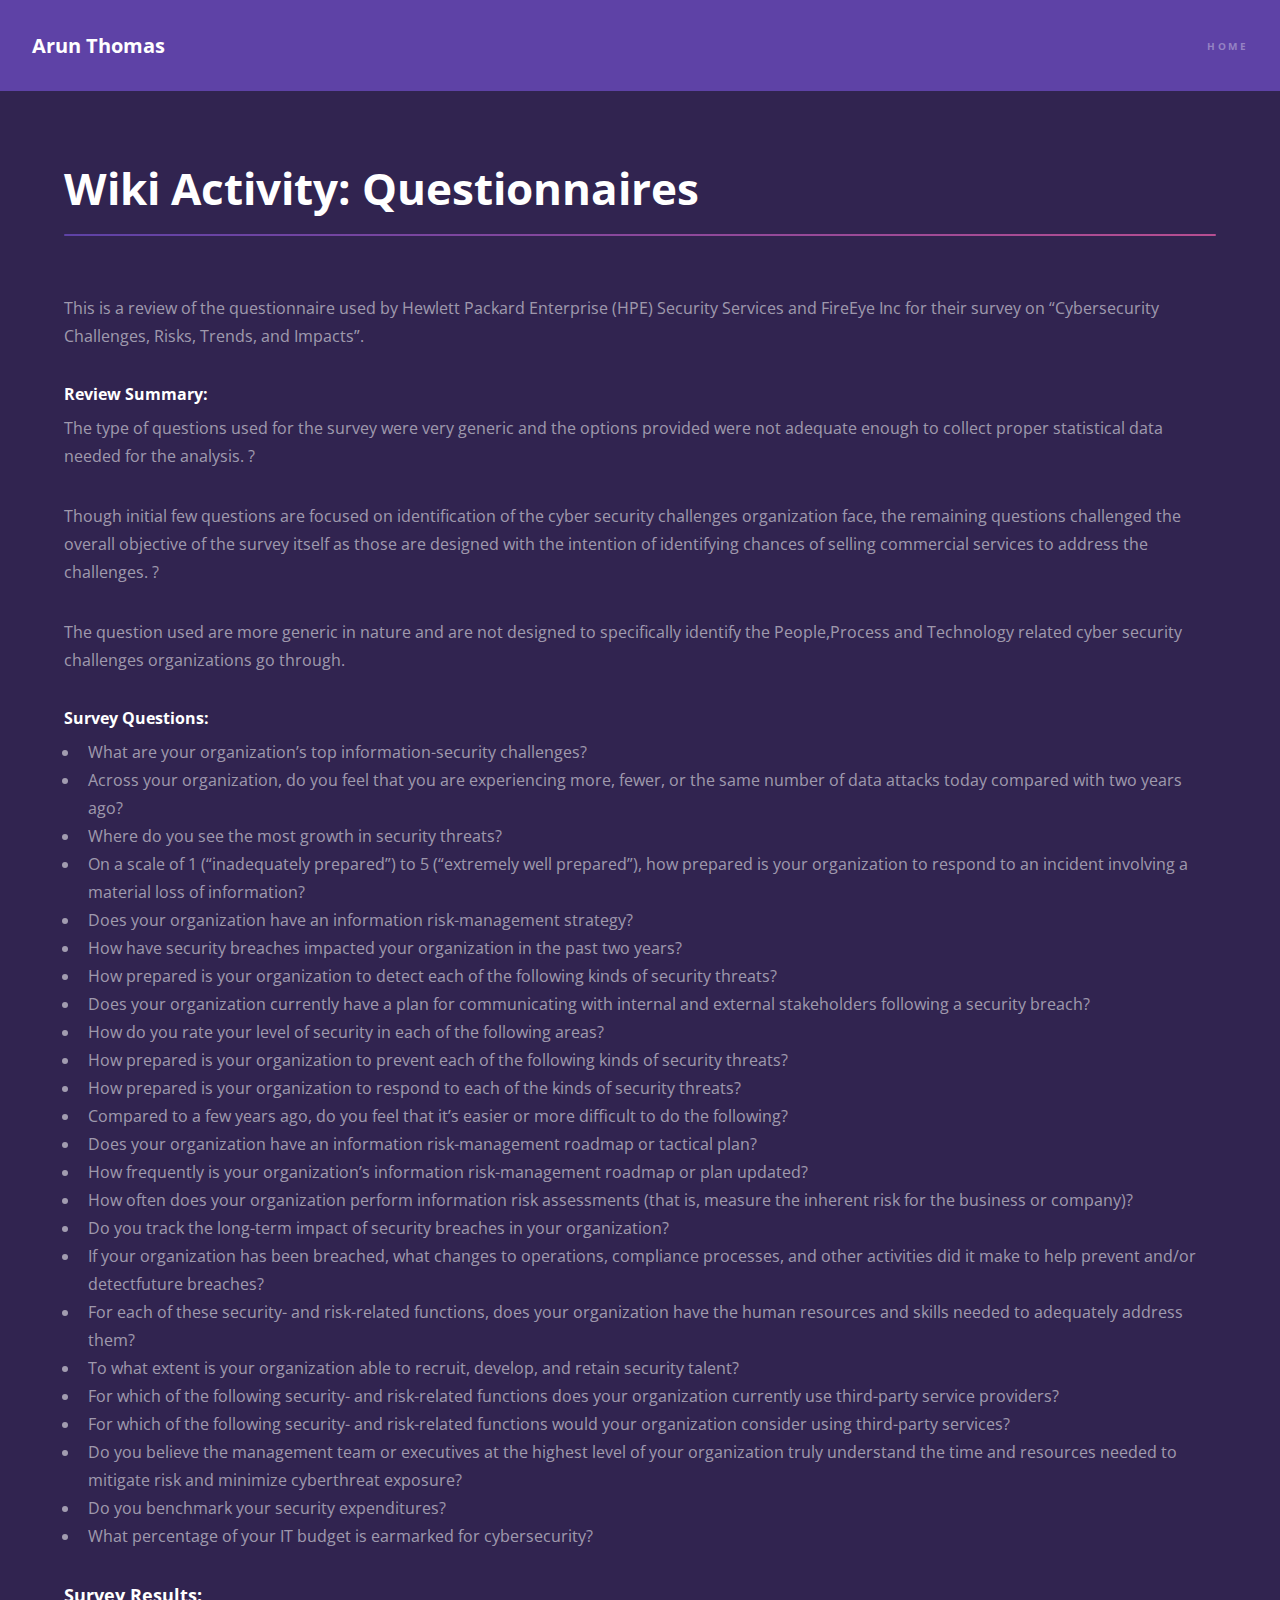
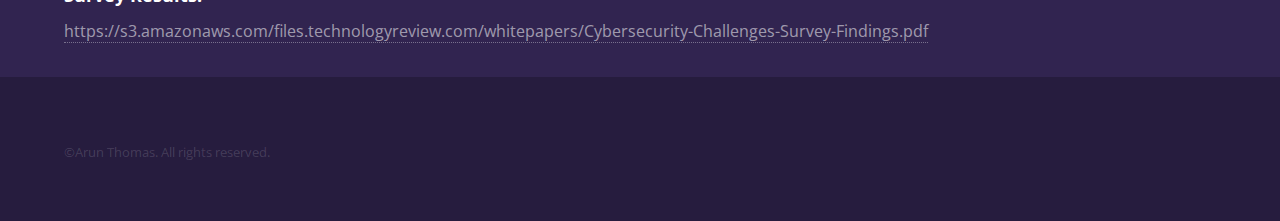
<file: WikiActivity_Questionnaires.html>
<!DOCTYPE HTML>

<html>

<head>
    <title>Arun Thomas - Wiki Post - Wiki Activity: Questionnaires</title>
    <meta charset="utf-8" />
    <meta name="viewport" content="width=device-width, initial-scale=1, user-scalable=no" />
    <link rel="stylesheet" href="assets/css/main.css" />
    <noscript>
        <link rel="stylesheet" href="assets/css/noscript.css" /></noscript>
</head>

<body class="is-preload">

    <!-- Header -->
    <header id="header">
        <a href="index.html" class="title">Arun Thomas </a>
        <nav>
            <ul>
                <li><a href="index.html">Home</a></li>
            </ul>
        </nav>
    </header>

    <!-- Wrapper -->
    <div id="wrapper">

        <!-- Main -->
        <section id="main" class="wrapper">
            <div class="inner">
                <h1 class="major">Wiki Activity: Questionnaires</h1>
                <p>This is a review of the questionnaire used by Hewlett Packard Enterprise (HPE)
                    Security Services and FireEye Inc for their survey on “Cybersecurity
                    Challenges, Risks, Trends, and Impacts”.</p>

                <h4>Review Summary:</h4>
                <p>The type of questions used for the survey were very generic and the options
                    provided were not adequate enough to collect proper statistical data needed
                    for the analysis. ?</p>
                <p>Though initial few questions are focused on identification of the cyber security
                    challenges organization face, the remaining questions challenged the overall
                    objective of the survey itself as those are designed with the intention of
                    identifying chances of selling commercial services to address the challenges. ?</p>
                <p>The question used are more generic in nature and are not designed to
                    specifically identify the People,Process and Technology related cyber security
                    challenges organizations go through.</p>




                <h4>Survey Questions:</h4>
                <ul>
                    <li>What are your organization’s top information-security challenges?</li>
                    <li>Across your organization, do you feel that you are experiencing more,
                        fewer, or the same number of data attacks today compared with two
                        years ago?</li>
                    <li>Where do you see the most growth in security threats?</li>
                    <li>On a scale of 1 (“inadequately prepared”) to 5 (“extremely well
                        prepared”), how prepared is your organization to respond to an
                        incident involving a material loss
                        of information?</li>
                    <li>Does your organization have an information risk-management
                        strategy?</li>
                    <li>
                        How have security breaches impacted your organization in the past two years?
                    </li>
                    <li>
                        How prepared is your organization to detect each of the following
                        kinds of security threats?
                    </li>
                    <li>
                        Does your organization currently have a plan for communicating with
                        internal and external stakeholders following a security breach?
                    </li>
                    <li>How do you rate your level of security in each of the following areas?</li>
                    <li>How prepared is your organization to prevent each of the following
                        kinds of security threats?</li>
                    <li>How prepared is your organization to respond to each of the kinds of
                        security threats?</li>
                    <li>
                        Compared to a few years ago, do you feel that it’s easier or more
                        difficult to do the following?
                    </li>
                    <li>Does your organization have an information risk-management
                        roadmap or tactical plan?</li>
                    <li>How frequently is your organization’s information risk-management
                        roadmap or plan updated?</li>
                    <li>How often does your organization perform information risk
                        assessments (that is, measure the inherent risk for the business or
                        company)?</li>
                    <li>Do you track the long-term impact of security breaches in your
                        organization?</li>
                    <li>If your organization has been breached, what changes to operations,
                        compliance processes, and other activities did it make to help prevent
                        and/or detectfuture breaches?</li>
                    <li>For each of these security- and risk-related functions, does your
                        organization have the human resources and skills needed to
                        adequately address them?</li>
                    <li>To what extent is your organization able to recruit, develop, and retain
                        security talent?</li>
                    <li>For which of the following security- and risk-related functions does
                        your organization currently use third-party service providers?</li>
                    <li>For which of the following security- and risk-related functions would
                        your organization consider using third-party services?</li>
                    <li>Do you believe the management team or executives at the highest
                        level of your organization truly understand the time and resources
                        needed to mitigate risk and minimize cyberthreat exposure?</li>
                    <li> Do you benchmark your security expenditures?</li>
                    <li>What percentage of your IT budget is earmarked for cybersecurity?</li>
                </ul>
                <h3>Survey Results:</h3>
                <a href="https://s3.amazonaws.com/files.technologyreview.com/whitepapers/Cybersecurity-Challenges-Survey-Findings.pdf">https://s3.amazonaws.com/files.technologyreview.com/whitepapers/Cybersecurity-Challenges-Survey-Findings.pdf</a>


            </div>
        </section>

    </div>

    <!-- Footer -->
    <footer id="footer" class="wrapper alt">
        <div class="inner">
            <ul class="menu">
                <li>&copy;Arun Thomas. All rights reserved.</li>

            </ul>
        </div>
    </footer>

    <!-- Scripts -->
    <script src="assets/js/jquery.min.js"></script>
    <script src="assets/js/jquery.scrollex.min.js"></script>
    <script src="assets/js/jquery.scrolly.min.js"></script>
    <script src="assets/js/browser.min.js"></script>
    <script src="assets/js/breakpoints.min.js"></script>
    <script src="assets/js/util.js"></script>
    <script src="assets/js/main.js"></script>

</body>

</html>
</file>
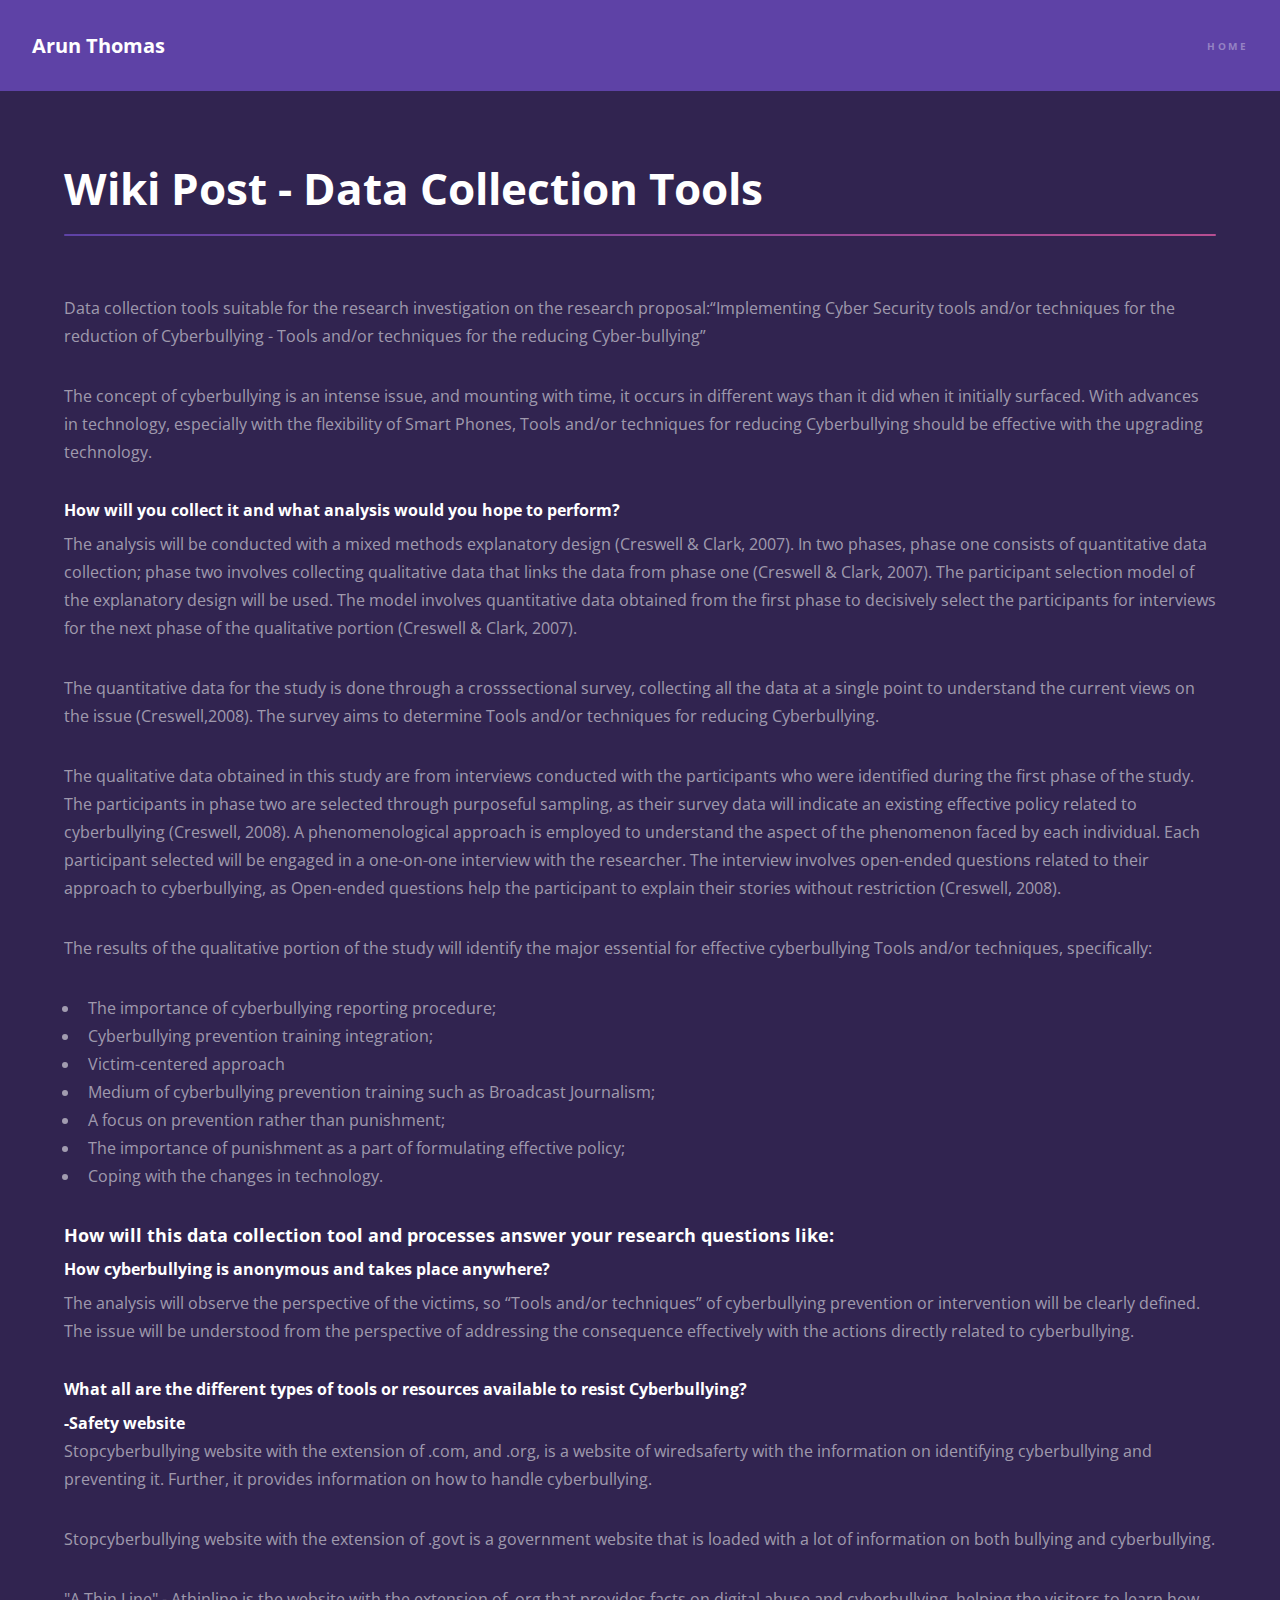
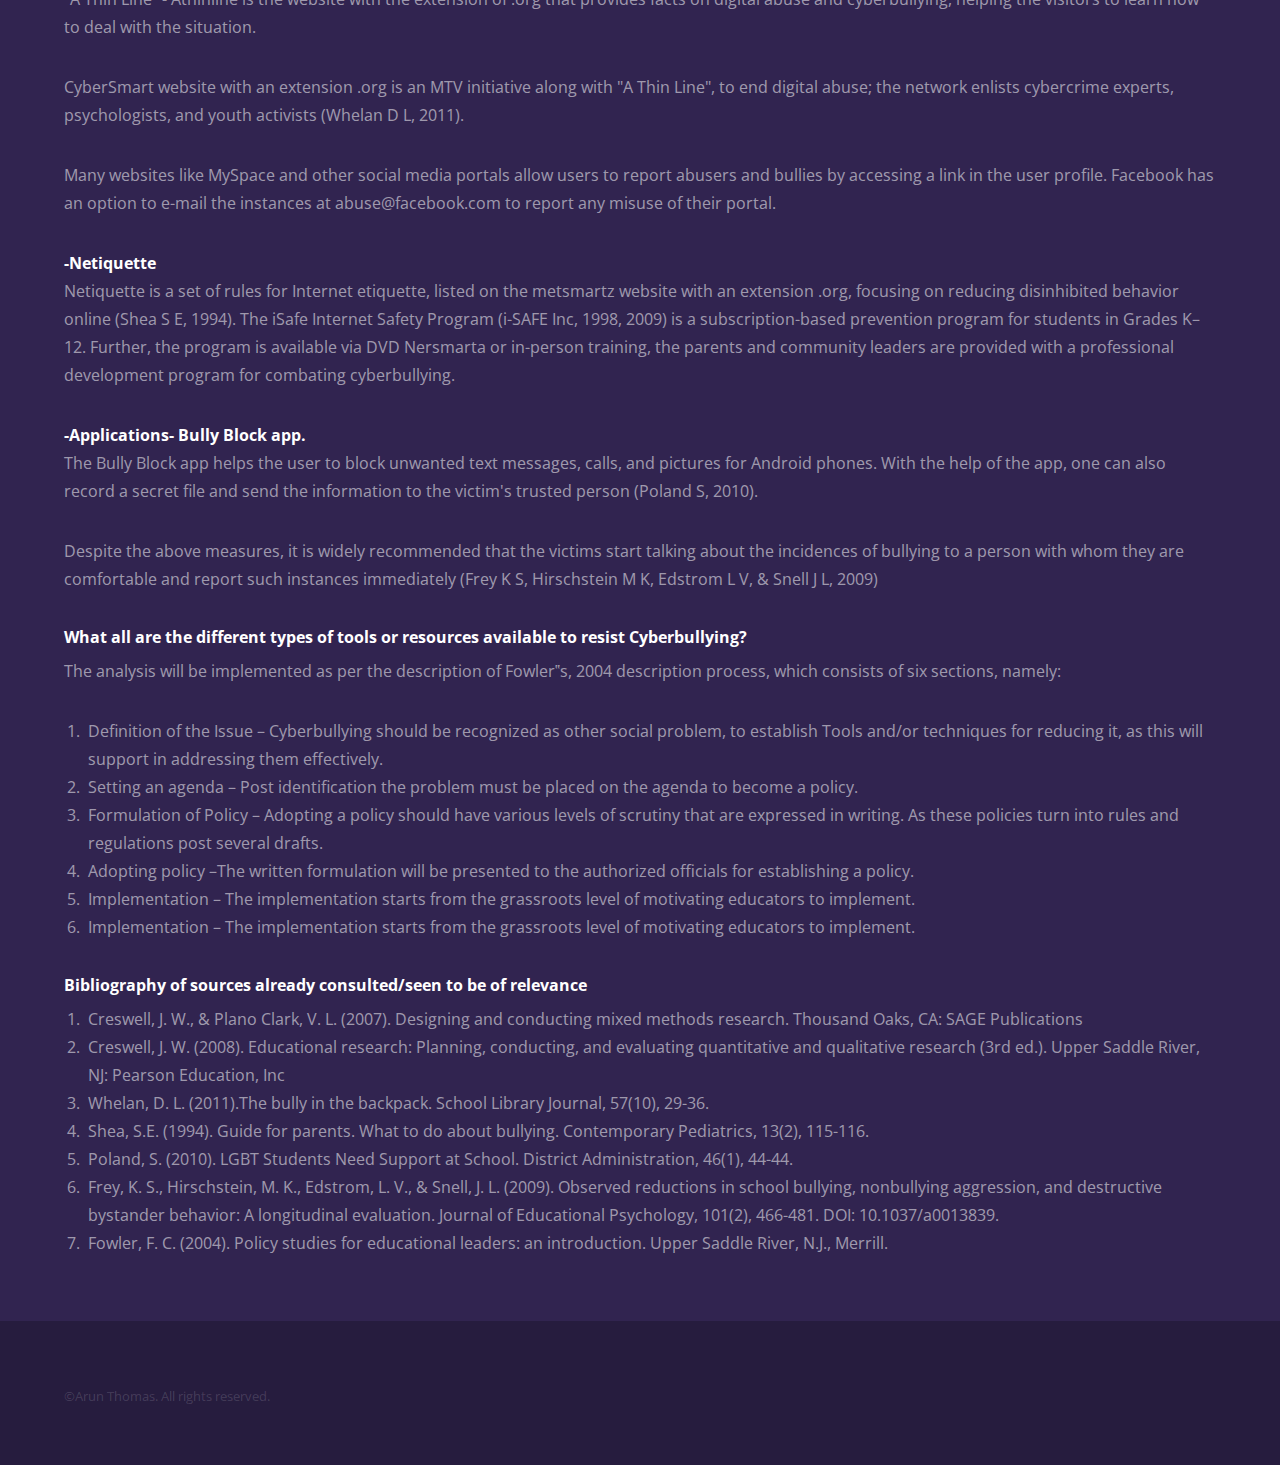
<file: WikiPost_DataCollection.html>
<!DOCTYPE HTML>
<html>
<head>
    <title>Arun Thomas - Wiki Post - Data Collection Tools</title>
    <meta charset="utf-8" />
    <meta name="viewport" content="width=device-width, initial-scale=1, user-scalable=no" />
    <link rel="stylesheet" href="assets/css/main.css" />
    <noscript>
        <link rel="stylesheet" href="assets/css/noscript.css" /></noscript>
</head>

<body class="is-preload">

    <!-- Header -->
    <header id="header">
        <a href="index.html" class="title">Arun Thomas</a>
        <nav>
            <ul>
                <li><a href="index.html">Home</a></li>
            </ul>
        </nav>
    </header>

    <!-- Wrapper -->
    <div id="wrapper">

        <!-- Main -->
        <section id="main" class="wrapper">
            <div class="inner">
                <h1 class="major">Wiki Post - Data Collection Tools</h1>
                <p>Data collection tools suitable for the research investigation on
                    the research proposal:“Implementing Cyber Security tools
                    and/or techniques for the reduction of Cyberbullying - Tools
                    and/or techniques for the reducing Cyber-bullying”</p>
                <p>The concept of cyberbullying is an intense issue, and mounting
                    with time, it occurs in different ways than it did when it initially
                    surfaced. With advances in technology, especially with the flexibility
                    of Smart Phones, Tools and/or techniques for reducing
                    Cyberbullying should be effective with the upgrading technology.</p>

                <h4>How will you collect it and what analysis would you hope to perform?</h4>
                <p>The analysis will be conducted with a mixed methods explanatory
                    design (Creswell & Clark, 2007). In two phases, phase one consists
                    of quantitative data collection; phase two involves collecting
                    qualitative data that links the data from phase one (Creswell &
                    Clark, 2007). The participant selection model of the explanatory
                    design will be used. The model involves quantitative data obtained
                    from the first phase to decisively select the participants for
                    interviews for the next phase of the qualitative portion (Creswell &
                    Clark, 2007).</p>
                <p> The quantitative data for the study is done through a crosssectional
                    survey, collecting all the data at a single point to
                    understand the current views on the issue (Creswell,2008). The survey aims to determine Tools and/or
                    techniques for reducing
                    Cyberbullying.</p>
                <p>The qualitative data obtained in this study are from interviews
                    conducted with the participants who were identified during the
                    first phase of the study. The participants in phase two are selected
                    through purposeful sampling, as their survey data will indicate an
                    existing effective policy related to cyberbullying (Creswell, 2008). A
                    phenomenological approach is employed to understand the aspect
                    of the phenomenon faced by each individual. Each participant
                    selected will be engaged in a one-on-one interview with the
                    researcher. The interview involves open-ended questions related to
                    their approach to cyberbullying, as Open-ended questions help the
                    participant to explain their stories without restriction (Creswell,
                    2008).</p>
                <p>The results of the qualitative portion of the study will identify the
                    major essential for effective cyberbullying Tools and/or techniques,
                    specifically:</p>

                <ul>
                    <li>The importance of cyberbullying reporting procedure;</li>
                    <li>Cyberbullying prevention training integration;</li>
                    <li>Victim-centered approach</li>
                    <li>Medium of cyberbullying prevention training such as
                        Broadcast Journalism;</li>
                    <li>A focus on prevention rather than punishment;</li>
                    <li>The importance of punishment as a part of formulating
                        effective policy;</li>
                    <li>Coping with the changes in technology.</li>
                </ul>


                <h3>How will this data collection tool and processes answer your
                    research questions like:</h3>
                <h4>How cyberbullying is anonymous and takes place anywhere?</h4>
                <p>The analysis will observe the perspective of the victims, so “Tools
                    and/or techniques” of cyberbullying prevention or intervention will
                    be clearly defined. The issue will be understood from the
                    perspective of addressing the consequence effectively with the
                    actions directly related to cyberbullying.</p>



                <h4>What all are the different types of tools or resources
                    available to resist Cyberbullying?</h4>

                <strong> -Safety website</strong>
                <p>Stopcyberbullying website with the extension of .com, and .org, is a
                    website of wiredsaferty with the information on identifying
                    cyberbullying and preventing it. Further, it provides information on
                    how to handle cyberbullying.</p>
                <p> Stopcyberbullying website with the extension of .govt is a
                    government website that is loaded with a lot of information on both
                    bullying and cyberbullying.</p>
                <p>"A Thin Line" - Athinline is the website with the extension of .org
                    that provides facts on digital abuse and cyberbullying, helping the
                    visitors to learn how to deal with the situation.</p>
                <p>CyberSmart website with an extension .org is an MTV initiative
                    along with "A Thin Line", to end digital abuse; the network enlists
                    cybercrime experts, psychologists, and youth activists (Whelan D L,
                    2011).</p>
                <p>Many websites like MySpace and other social media portals allow
                    users to report abusers and bullies by accessing a link in the user
                    profile. Facebook has an option to e-mail the instances at
                    abuse@facebook.com to report any misuse of their portal.</p>

                <strong>-Netiquette</strong>
                <p>Netiquette is a set of rules for Internet etiquette, listed on the
                    metsmartz website with an extension .org, focusing on reducing
                    disinhibited behavior online (Shea S E, 1994). The iSafe Internet
                    Safety Program (i-SAFE Inc, 1998, 2009) is a subscription-based
                    prevention program for students in Grades K–12. Further, the
                    program is available via DVD Nersmarta or in-person training, the
                    parents and community leaders are provided with a professional
                    development program for combating cyberbullying.</p>

                <strong>-Applications- Bully Block app.</strong>
                <p>The Bully Block app helps the user to block unwanted text
                    messages, calls, and pictures for Android phones. With the help of
                    the app, one can also record a secret file and send the information
                    to the victim's trusted person (Poland S, 2010).</p>
                <p>Despite the above measures, it is widely recommended that the
                    victims start talking about the incidences of bullying to a person
                    with whom they are comfortable and report such instances
                    immediately (Frey K S, Hirschstein M K, Edstrom L V, & Snell J L,
                    2009)</p>

                <h4>What all are the different types of tools or resources
                    available to resist Cyberbullying?</h4>
                <p>The analysis will be implemented as per the description of Fowler‟s,
                    2004 description process, which consists of six sections, namely:</p>
                <ol>
                    <li>Definition of the Issue – Cyberbullying should be recognized
                        as other social problem, to establish Tools and/or techniques
                        for reducing it, as this will support in addressing them
                        effectively.</li>
                    <li>
                        Setting an agenda – Post identification the problem must be
                        placed on the agenda to become a policy.
                    </li>
                    <li>
                        Formulation of Policy – Adopting a policy should have various
                        levels of scrutiny that are expressed in writing. As these
                        policies turn into rules and regulations post several drafts.
                    </li>
                    <li>
                        Adopting policy –The written formulation will be presented to
                        the authorized officials for establishing a policy.
                    </li>
                    <li>
                        Implementation – The implementation starts from the
                        grassroots level of motivating educators to implement.
                    </li>
                    <li>Implementation – The implementation starts from the
                        grassroots level of motivating educators to implement.</li>
                </ol>

                <h4>Bibliography of sources already consulted/seen to be of
                    relevance</h4>
                <ol>
                    <li>Creswell, J. W., & Plano Clark, V. L. (2007). Designing and
                        conducting mixed methods research. Thousand Oaks, CA:
                        SAGE Publications</li>
                    <li>Creswell, J. W. (2008). Educational research: Planning,
                        conducting, and evaluating quantitative and qualitative
                        research (3rd ed.). Upper Saddle River, NJ: Pearson Education,
                        Inc</li>
                    <li>Whelan, D. L. (2011).The bully in the backpack. School Library
                        Journal, 57(10), 29-36.</li>
                    <li>Shea, S.E. (1994). Guide for parents. What to do about bullying.
                        Contemporary Pediatrics, 13(2), 115-116.</li>
                    <li>Poland, S. (2010). LGBT Students Need Support at School.
                        District Administration, 46(1), 44-44.</li>
                    <li>Frey, K. S., Hirschstein, M. K., Edstrom, L. V., & Snell, J. L. (2009).
                        Observed reductions in school bullying, nonbullying
                        aggression, and destructive bystander behavior: A
                        longitudinal evaluation. Journal of Educational Psychology,
                        101(2), 466-481. DOI: 10.1037/a0013839.</li>
                    <li>Fowler, F. C. (2004). Policy studies for educational leaders: an
                        introduction. Upper Saddle River, N.J., Merrill.</li>
                </ol>

            </div>
        </section>

    </div>

    <!-- Footer -->
    <footer id="footer" class="wrapper alt">
        <div class="inner">
            <ul class="menu">
                <li>&copy;Arun Thomas. All rights reserved.</li>
            </ul>
        </div>
    </footer>

    <!-- Scripts -->
    <script src="assets/js/jquery.min.js"></script>
    <script src="assets/js/jquery.scrollex.min.js"></script>
    <script src="assets/js/jquery.scrolly.min.js"></script>
    <script src="assets/js/browser.min.js"></script>
    <script src="assets/js/breakpoints.min.js"></script>
    <script src="assets/js/util.js"></script>
    <script src="assets/js/main.js"></script>

</body>

</html>
</file>
<file: assets/css/noscript.css>
/*
	Hyperspace by HTML5 UP
	html5up.net | @ajlkn
	Free for personal and commercial use under the CCA 3.0 license (html5up.net/license)
*/

/* Spotlights */

	.spotlights > section > .image:before {
		opacity: 0 !important;
	}

	.spotlights > section > .content > .inner {
		-moz-transform: none !important;
		-webkit-transform: none !important;
		-ms-transform: none !important;
		transform: none !important;
		opacity: 1 !important;
	}

/* Wrapper */

	.wrapper > .inner {
		opacity: 1 !important;
		-moz-transform: none !important;
		-webkit-transform: none !important;
		-ms-transform: none !important;
		transform: none !important;
	}

/* Sidebar */

	#sidebar > .inner {
		opacity: 1 !important;
	}

	#sidebar nav > ul > li {
		-moz-transform: none !important;
		-webkit-transform: none !important;
		-ms-transform: none !important;
		transform: none !important;
		opacity: 1 !important;
	}
</file>
<file: assets/css/main.css>
@import url(fontawesome-all.min.css);
@import url('https://fonts.googleapis.com/css2?family=Open+Sans:ital,wght@0,400;0,700;1,400;1,700&display=swap');

/*
	Hyperspace by HTML5 UP
	html5up.net | @ajlkn
	Free for personal and commercial use under the CCA 3.0 license (html5up.net/license)
*/

html, body, div, span, applet, object,
iframe, h1, h2, h3, h4, h5, h6, p, blockquote,
pre, a, abbr, acronym, address, big, cite,
code, del, dfn, em, img, ins, kbd, q, s, samp,
small, strike, strong, sub, sup, tt, var, b,
u, i, center, dl, dt, dd, ol, ul, li, fieldset,
form, label, legend, table, caption, tbody,
tfoot, thead, tr, th, td, article, aside,
canvas, details, embed, figure, figcaption,
footer, header, hgroup, menu, nav, output, ruby,
section, summary, time, mark, audio, video {
	margin: 0;
	padding: 0;
	border: 0;
	font-size: 100%;
	font: inherit;
	vertical-align: baseline;}

article, aside, details, figcaption, figure,
footer, header, hgroup, menu, nav, section {
	display: block;}

body {
	line-height: 1;
}

ol, ul {
	list-style: none;
}

blockquote, q {
	quotes: none;
}

	blockquote:before, blockquote:after, q:before, q:after {
		content: '';
		content: none;
	}

table {
	border-collapse: collapse;
	border-spacing: 0;
}

body {
	-webkit-text-size-adjust: none;
}

mark {
	background-color: transparent;
	color: inherit;
}

input::-moz-focus-inner {
	border: 0;
	padding: 0;
}

input, select, textarea {
	-moz-appearance: none;
	-webkit-appearance: none;
	-ms-appearance: none;
	appearance: none;
}

/* Basic */

	@-ms-viewport {
		width: device-width;
	}

	body {
		-ms-overflow-style: scrollbar;
	}

	@media screen and (max-width: 480px) {

		html, body {
			min-width: 320px;
		}

	}

	html {
		box-sizing: border-box;
	}

	*, *:before, *:after {
		box-sizing: inherit;
	}

	body {
		background: #312450;
	}

		body.is-preload *, body.is-preload *:before, body.is-preload *:after {
			-moz-animation: none !important;
			-webkit-animation: none !important;
			-ms-animation: none !important;
			animation: none !important;
			-moz-transition: none !important;
			-webkit-transition: none !important;
			-ms-transition: none !important;
			transition: none !important;
		}

/* Type */

	body, input, select, textarea {
		color: rgba(255, 255, 255, 0.55);
		font-family: 'Open Sans', sans-serif;
		font-size: 16.5pt;
		font-weight: normal;
		line-height: 1.75;
	}

		@media screen and (max-width: 1680px) {

			body, input, select, textarea {
				font-size: 13pt;
			}

		}

		@media screen and (max-width: 1280px) {

			body, input, select, textarea {
				font-size: 12pt;
			}

		}

		@media screen and (max-width: 360px) {

			body, input, select, textarea {
				font-size: 11pt;
			}

		}

	a {
		-moz-transition: color 0.2s ease, border-bottom-color 0.2s ease;
		-webkit-transition: color 0.2s ease, border-bottom-color 0.2s ease;
		-ms-transition: color 0.2s ease, border-bottom-color 0.2s ease;
		transition: color 0.2s ease, border-bottom-color 0.2s ease;
		border-bottom: dotted 1px rgba(255, 255, 255, 0.35);
		color: inherit;
		text-decoration: none;
	}

		a:hover {
			border-bottom-color: transparent;
			color: #ffffff;
		}

	strong, b {
		color: #ffffff;
		font-weight: bold;
	}

	em, i {
		font-style: italic;
	}

	p {
		margin: 0 0 2em 0;
	}

	h1, h2, h3, h4, h5, h6 {
		color: #ffffff;
		font-weight: bold;
		line-height: 1.5;
		margin: 0 0 0.5em 0;
	}

		h1 a, h2 a, h3 a, h4 a, h5 a, h6 a {
			color: inherit;
			text-decoration: none;
		}

	h1 {
		font-size: 2.75em;
	}

		h1.major {
			margin: 0 0 1.3em 0;
			position: relative;
			padding-bottom: 0.35em;
		}

			h1.major:after {
				background-image: -moz-linear-gradient(to right, #5e42a6, #b74e91);
				background-image: -webkit-linear-gradient(to right, #5e42a6, #b74e91);
				background-image: -ms-linear-gradient(to right, #5e42a6, #b74e91);
				background-image: linear-gradient(to right, #5e42a6, #b74e91);
				-moz-transition: max-width 0.2s ease;
				-webkit-transition: max-width 0.2s ease;
				-ms-transition: max-width 0.2s ease;
				transition: max-width 0.2s ease;
				border-radius: 0.2em;
				bottom: 0;
				content: '';
				height: 0.05em;
				position: absolute;
				right: 0;
				width: 100%;
			}

	h2 {
		font-size: 1.75em;
	}

	h3 {
		font-size: 1.1em;
	}

	h4 {
		font-size: 1em;
	}

	h5 {
		font-size: 0.8em;
	}

	h6 {
		font-size: 0.6em;
	}

	@media screen and (max-width: 736px) {

		h1 {
			font-size: 2em;
		}

		h2 {
			font-size: 1.25em;
		}

		h3 {
			font-size: 1em;
		}

		h4 {
			font-size: 0.8em;
		}

		h5 {
			font-size: 0.6em;
		}

		h6 {
			font-size: 0.6em;
		}

	}

	sub {
		font-size: 0.8em;
		position: relative;
		top: 0.5em;
	}

	sup {
		font-size: 0.8em;
		position: relative;
		top: -0.5em;
	}

	blockquote {
		border-left: solid 4px rgba(255, 255, 255, 0.15);
		font-style: italic;
		margin: 0 0 2em 0;
		padding: 0.5em 0 0.5em 2em;
	}

	code {
		background: rgba(255, 255, 255, 0.05);
		border-radius: 0.25em;
		border: solid 1px rgba(255, 255, 255, 0.15);
		font-family: "Courier New", monospace;
		font-size: 0.9em;
		margin: 0 0.25em;
		padding: 0.25em 0.65em;
	}

	pre {
		-webkit-overflow-scrolling: touch;
		font-family: "Courier New", monospace;
		font-size: 0.9em;
		margin: 0 0 2em 0;
	}

		pre code {
			display: block;
			line-height: 1.75em;
			padding: 1em 1.5em;
			overflow-x: auto;
		}

	hr {
		border: 0;
		border-bottom: solid 1px rgba(255, 255, 255, 0.15);
		margin: 2em 0;
	}

		hr.major {
			margin: 3em 0;
		}

	.align-left {
		text-align: left;
	}

	.align-center {
		text-align: center;
	}

	.align-right {
		text-align: right;
	}

/* Row */

	.row {
		display: flex;
		flex-wrap: wrap;
		box-sizing: border-box;
		align-items: stretch;
	}

		.row > * {
			box-sizing: border-box;
		}

		.row.gtr-uniform > * > :last-child {
			margin-bottom: 0;
		}

		.row.aln-left {
			justify-content: flex-start;
		}

		.row.aln-center {
			justify-content: center;
		}

		.row.aln-right {
			justify-content: flex-end;
		}

		.row.aln-top {
			align-items: flex-start;
		}

		.row.aln-middle {
			align-items: center;
		}

		.row.aln-bottom {
			align-items: flex-end;
		}

		.row > .imp {
			order: -1;
		}

		.row > .col-1 {
			width: 8.33333%;
		}

		.row > .off-1 {
			margin-left: 8.33333%;
		}

		.row > .col-2 {
			width: 16.66667%;
		}

		.row > .off-2 {
			margin-left: 16.66667%;
		}

		.row > .col-3 {
			width: 25%;
		}

		.row > .off-3 {
			margin-left: 25%;
		}

		.row > .col-4 {
			width: 33.33333%;
		}

		.row > .off-4 {
			margin-left: 33.33333%;
		}

		.row > .col-5 {
			width: 41.66667%;
		}

		.row > .off-5 {
			margin-left: 41.66667%;
		}

		.row > .col-6 {
			width: 50%;
		}

		.row > .off-6 {
			margin-left: 50%;
		}

		.row > .col-7 {
			width: 58.33333%;
		}

		.row > .off-7 {
			margin-left: 58.33333%;
		}

		.row > .col-8 {
			width: 66.66667%;
		}

		.row > .off-8 {
			margin-left: 66.66667%;
		}

		.row > .col-9 {
			width: 75%;
		}

		.row > .off-9 {
			margin-left: 75%;
		}

		.row > .col-10 {
			width: 83.33333%;
		}

		.row > .off-10 {
			margin-left: 83.33333%;
		}

		.row > .col-11 {
			width: 91.66667%;
		}

		.row > .off-11 {
			margin-left: 91.66667%;
		}

		.row > .col-12 {
			width: 100%;
		}

		.row > .off-12 {
			margin-left: 100%;
		}

		.row.gtr-0 {
			margin-top: 0;
			margin-left: 0em;
		}

			.row.gtr-0 > * {
				padding: 0 0 0 0em;
			}

			.row.gtr-0.gtr-uniform {
				margin-top: 0em;
			}

				.row.gtr-0.gtr-uniform > * {
					padding-top: 0em;
				}

		.row.gtr-25 {
			margin-top: 0;
			margin-left: -0.375em;
		}

			.row.gtr-25 > * {
				padding: 0 0 0 0.375em;
			}

			.row.gtr-25.gtr-uniform {
				margin-top: -0.375em;
			}

				.row.gtr-25.gtr-uniform > * {
					padding-top: 0.375em;
				}

		.row.gtr-50 {
			margin-top: 0;
			margin-left: -0.75em;
		}

			.row.gtr-50 > * {
				padding: 0 0 0 0.75em;
			}

			.row.gtr-50.gtr-uniform {
				margin-top: -0.75em;
			}

				.row.gtr-50.gtr-uniform > * {
					padding-top: 0.75em;
				}

		.row {
			margin-top: 0;
			margin-left: -1.5em;
		}

			.row > * {
				padding: 0 0 0 1.5em;
			}

			.row.gtr-uniform {
				margin-top: -1.5em;
			}

				.row.gtr-uniform > * {
					padding-top: 1.5em;
				}

		.row.gtr-150 {
			margin-top: 0;
			margin-left: -2.25em;
		}

			.row.gtr-150 > * {
				padding: 0 0 0 2.25em;
			}

			.row.gtr-150.gtr-uniform {
				margin-top: -2.25em;
			}

				.row.gtr-150.gtr-uniform > * {
					padding-top: 2.25em;
				}

		.row.gtr-200 {
			margin-top: 0;
			margin-left: -3em;
		}

			.row.gtr-200 > * {
				padding: 0 0 0 3em;
			}

			.row.gtr-200.gtr-uniform {
				margin-top: -3em;
			}

				.row.gtr-200.gtr-uniform > * {
					padding-top: 3em;
				}

		@media screen and (max-width: 1680px) {

			.row {
				display: flex;
				flex-wrap: wrap;
				box-sizing: border-box;
				align-items: stretch;
			}

				.row > * {
					box-sizing: border-box;
				}

				.row.gtr-uniform > * > :last-child {
					margin-bottom: 0;
				}

				.row.aln-left {
					justify-content: flex-start;
				}

				.row.aln-center {
					justify-content: center;
				}

				.row.aln-right {
					justify-content: flex-end;
				}

				.row.aln-top {
					align-items: flex-start;
				}

				.row.aln-middle {
					align-items: center;
				}

				.row.aln-bottom {
					align-items: flex-end;
				}

				.row > .imp-xlarge {
					order: -1;
				}

				.row > .col-1-xlarge {
					width: 8.33333%;
				}

				.row > .off-1-xlarge {
					margin-left: 8.33333%;
				}

				.row > .col-2-xlarge {
					width: 16.66667%;
				}

				.row > .off-2-xlarge {
					margin-left: 16.66667%;
				}

				.row > .col-3-xlarge {
					width: 25%;
				}

				.row > .off-3-xlarge {
					margin-left: 25%;
				}

				.row > .col-4-xlarge {
					width: 33.33333%;
				}

				.row > .off-4-xlarge {
					margin-left: 33.33333%;
				}

				.row > .col-5-xlarge {
					width: 41.66667%;
				}

				.row > .off-5-xlarge {
					margin-left: 41.66667%;
				}

				.row > .col-6-xlarge {
					width: 50%;
				}

				.row > .off-6-xlarge {
					margin-left: 50%;
				}

				.row > .col-7-xlarge {
					width: 58.33333%;
				}

				.row > .off-7-xlarge {
					margin-left: 58.33333%;
				}

				.row > .col-8-xlarge {
					width: 66.66667%;
				}

				.row > .off-8-xlarge {
					margin-left: 66.66667%;
				}

				.row > .col-9-xlarge {
					width: 75%;
				}

				.row > .off-9-xlarge {
					margin-left: 75%;
				}

				.row > .col-10-xlarge {
					width: 83.33333%;
				}

				.row > .off-10-xlarge {
					margin-left: 83.33333%;
				}

				.row > .col-11-xlarge {
					width: 91.66667%;
				}

				.row > .off-11-xlarge {
					margin-left: 91.66667%;
				}

				.row > .col-12-xlarge {
					width: 100%;
				}

				.row > .off-12-xlarge {
					margin-left: 100%;
				}

				.row.gtr-0 {
					margin-top: 0;
					margin-left: 0em;
				}

					.row.gtr-0 > * {
						padding: 0 0 0 0em;
					}

					.row.gtr-0.gtr-uniform {
						margin-top: 0em;
					}

						.row.gtr-0.gtr-uniform > * {
							padding-top: 0em;
						}

				.row.gtr-25 {
					margin-top: 0;
					margin-left: -0.375em;
				}

					.row.gtr-25 > * {
						padding: 0 0 0 0.375em;
					}

					.row.gtr-25.gtr-uniform {
						margin-top: -0.375em;
					}

						.row.gtr-25.gtr-uniform > * {
							padding-top: 0.375em;
						}

				.row.gtr-50 {
					margin-top: 0;
					margin-left: -0.75em;
				}

					.row.gtr-50 > * {
						padding: 0 0 0 0.75em;
					}

					.row.gtr-50.gtr-uniform {
						margin-top: -0.75em;
					}

						.row.gtr-50.gtr-uniform > * {
							padding-top: 0.75em;
						}

				.row {
					margin-top: 0;
					margin-left: -1.5em;
				}

					.row > * {
						padding: 0 0 0 1.5em;
					}

					.row.gtr-uniform {
						margin-top: -1.5em;
					}

						.row.gtr-uniform > * {
							padding-top: 1.5em;
						}

				.row.gtr-150 {
					margin-top: 0;
					margin-left: -2.25em;
				}

					.row.gtr-150 > * {
						padding: 0 0 0 2.25em;
					}

					.row.gtr-150.gtr-uniform {
						margin-top: -2.25em;
					}

						.row.gtr-150.gtr-uniform > * {
							padding-top: 2.25em;
						}

				.row.gtr-200 {
					margin-top: 0;
					margin-left: -3em;
				}

					.row.gtr-200 > * {
						padding: 0 0 0 3em;
					}

					.row.gtr-200.gtr-uniform {
						margin-top: -3em;
					}

						.row.gtr-200.gtr-uniform > * {
							padding-top: 3em;
						}

		}

		@media screen and (max-width: 1280px) {

			.row {
				display: flex;
				flex-wrap: wrap;
				box-sizing: border-box;
				align-items: stretch;
			}

				.row > * {
					box-sizing: border-box;
				}

				.row.gtr-uniform > * > :last-child {
					margin-bottom: 0;
				}

				.row.aln-left {
					justify-content: flex-start;
				}

				.row.aln-center {
					justify-content: center;
				}

				.row.aln-right {
					justify-content: flex-end;
				}

				.row.aln-top {
					align-items: flex-start;
				}

				.row.aln-middle {
					align-items: center;
				}

				.row.aln-bottom {
					align-items: flex-end;
				}

				.row > .imp-large {
					order: -1;
				}

				.row > .col-1-large {
					width: 8.33333%;
				}

				.row > .off-1-large {
					margin-left: 8.33333%;
				}

				.row > .col-2-large {
					width: 16.66667%;
				}

				.row > .off-2-large {
					margin-left: 16.66667%;
				}

				.row > .col-3-large {
					width: 25%;
				}

				.row > .off-3-large {
					margin-left: 25%;
				}

				.row > .col-4-large {
					width: 33.33333%;
				}

				.row > .off-4-large {
					margin-left: 33.33333%;
				}

				.row > .col-5-large {
					width: 41.66667%;
				}

				.row > .off-5-large {
					margin-left: 41.66667%;
				}

				.row > .col-6-large {
					width: 50%;
				}

				.row > .off-6-large {
					margin-left: 50%;
				}

				.row > .col-7-large {
					width: 58.33333%;
				}

				.row > .off-7-large {
					margin-left: 58.33333%;
				}

				.row > .col-8-large {
					width: 66.66667%;
				}

				.row > .off-8-large {
					margin-left: 66.66667%;
				}

				.row > .col-9-large {
					width: 75%;
				}

				.row > .off-9-large {
					margin-left: 75%;
				}

				.row > .col-10-large {
					width: 83.33333%;
				}

				.row > .off-10-large {
					margin-left: 83.33333%;
				}

				.row > .col-11-large {
					width: 91.66667%;
				}

				.row > .off-11-large {
					margin-left: 91.66667%;
				}

				.row > .col-12-large {
					width: 100%;
				}

				.row > .off-12-large {
					margin-left: 100%;
				}

				.row.gtr-0 {
					margin-top: 0;
					margin-left: 0em;
				}

					.row.gtr-0 > * {
						padding: 0 0 0 0em;
					}

					.row.gtr-0.gtr-uniform {
						margin-top: 0em;
					}

						.row.gtr-0.gtr-uniform > * {
							padding-top: 0em;
						}

				.row.gtr-25 {
					margin-top: 0;
					margin-left: -0.375em;
				}

					.row.gtr-25 > * {
						padding: 0 0 0 0.375em;
					}

					.row.gtr-25.gtr-uniform {
						margin-top: -0.375em;
					}

						.row.gtr-25.gtr-uniform > * {
							padding-top: 0.375em;
						}

				.row.gtr-50 {
					margin-top: 0;
					margin-left: -0.75em;
				}

					.row.gtr-50 > * {
						padding: 0 0 0 0.75em;
					}

					.row.gtr-50.gtr-uniform {
						margin-top: -0.75em;
					}

						.row.gtr-50.gtr-uniform > * {
							padding-top: 0.75em;
						}

				.row {
					margin-top: 0;
					margin-left: -1.5em;
				}

					.row > * {
						padding: 0 0 0 1.5em;
					}

					.row.gtr-uniform {
						margin-top: -1.5em;
					}

						.row.gtr-uniform > * {
							padding-top: 1.5em;
						}

				.row.gtr-150 {
					margin-top: 0;
					margin-left: -2.25em;
				}

					.row.gtr-150 > * {
						padding: 0 0 0 2.25em;
					}

					.row.gtr-150.gtr-uniform {
						margin-top: -2.25em;
					}

						.row.gtr-150.gtr-uniform > * {
							padding-top: 2.25em;
						}

				.row.gtr-200 {
					margin-top: 0;
					margin-left: -3em;
				}

					.row.gtr-200 > * {
						padding: 0 0 0 3em;
					}

					.row.gtr-200.gtr-uniform {
						margin-top: -3em;
					}

						.row.gtr-200.gtr-uniform > * {
							padding-top: 3em;
						}

		}

		@media screen and (max-width: 980px) {

			.row {
				display: flex;
				flex-wrap: wrap;
				box-sizing: border-box;
				align-items: stretch;
			}

				.row > * {
					box-sizing: border-box;
				}

				.row.gtr-uniform > * > :last-child {
					margin-bottom: 0;
				}

				.row.aln-left {
					justify-content: flex-start;
				}

				.row.aln-center {
					justify-content: center;
				}

				.row.aln-right {
					justify-content: flex-end;
				}

				.row.aln-top {
					align-items: flex-start;
				}

				.row.aln-middle {
					align-items: center;
				}

				.row.aln-bottom {
					align-items: flex-end;
				}

				.row > .imp-medium {
					order: -1;
				}

				.row > .col-1-medium {
					width: 8.33333%;
				}

				.row > .off-1-medium {
					margin-left: 8.33333%;
				}

				.row > .col-2-medium {
					width: 16.66667%;
				}

				.row > .off-2-medium {
					margin-left: 16.66667%;
				}

				.row > .col-3-medium {
					width: 25%;
				}

				.row > .off-3-medium {
					margin-left: 25%;
				}

				.row > .col-4-medium {
					width: 33.33333%;
				}

				.row > .off-4-medium {
					margin-left: 33.33333%;
				}

				.row > .col-5-medium {
					width: 41.66667%;
				}

				.row > .off-5-medium {
					margin-left: 41.66667%;
				}

				.row > .col-6-medium {
					width: 50%;
				}

				.row > .off-6-medium {
					margin-left: 50%;
				}

				.row > .col-7-medium {
					width: 58.33333%;
				}

				.row > .off-7-medium {
					margin-left: 58.33333%;
				}

				.row > .col-8-medium {
					width: 66.66667%;
				}

				.row > .off-8-medium {
					margin-left: 66.66667%;
				}

				.row > .col-9-medium {
					width: 75%;
				}

				.row > .off-9-medium {
					margin-left: 75%;
				}

				.row > .col-10-medium {
					width: 83.33333%;
				}

				.row > .off-10-medium {
					margin-left: 83.33333%;
				}

				.row > .col-11-medium {
					width: 91.66667%;
				}

				.row > .off-11-medium {
					margin-left: 91.66667%;
				}

				.row > .col-12-medium {
					width: 100%;
				}

				.row > .off-12-medium {
					margin-left: 100%;
				}

				.row.gtr-0 {
					margin-top: 0;
					margin-left: 0em;
				}

					.row.gtr-0 > * {
						padding: 0 0 0 0em;
					}

					.row.gtr-0.gtr-uniform {
						margin-top: 0em;
					}

						.row.gtr-0.gtr-uniform > * {
							padding-top: 0em;
						}

				.row.gtr-25 {
					margin-top: 0;
					margin-left: -0.375em;
				}

					.row.gtr-25 > * {
						padding: 0 0 0 0.375em;
					}

					.row.gtr-25.gtr-uniform {
						margin-top: -0.375em;
					}

						.row.gtr-25.gtr-uniform > * {
							padding-top: 0.375em;
						}

				.row.gtr-50 {
					margin-top: 0;
					margin-left: -0.75em;
				}

					.row.gtr-50 > * {
						padding: 0 0 0 0.75em;
					}

					.row.gtr-50.gtr-uniform {
						margin-top: -0.75em;
					}

						.row.gtr-50.gtr-uniform > * {
							padding-top: 0.75em;
						}

				.row {
					margin-top: 0;
					margin-left: -1.5em;
				}

					.row > * {
						padding: 0 0 0 1.5em;
					}

					.row.gtr-uniform {
						margin-top: -1.5em;
					}

						.row.gtr-uniform > * {
							padding-top: 1.5em;
						}

				.row.gtr-150 {
					margin-top: 0;
					margin-left: -2.25em;
				}

					.row.gtr-150 > * {
						padding: 0 0 0 2.25em;
					}

					.row.gtr-150.gtr-uniform {
						margin-top: -2.25em;
					}

						.row.gtr-150.gtr-uniform > * {
							padding-top: 2.25em;
						}

				.row.gtr-200 {
					margin-top: 0;
					margin-left: -3em;
				}

					.row.gtr-200 > * {
						padding: 0 0 0 3em;
					}

					.row.gtr-200.gtr-uniform {
						margin-top: -3em;
					}

						.row.gtr-200.gtr-uniform > * {
							padding-top: 3em;
						}

		}

		@media screen and (max-width: 736px) {

			.row {
				display: flex;
				flex-wrap: wrap;
				box-sizing: border-box;
				align-items: stretch;
			}

				.row > * {
					box-sizing: border-box;
				}

				.row.gtr-uniform > * > :last-child {
					margin-bottom: 0;
				}

				.row.aln-left {
					justify-content: flex-start;
				}

				.row.aln-center {
					justify-content: center;
				}

				.row.aln-right {
					justify-content: flex-end;
				}

				.row.aln-top {
					align-items: flex-start;
				}

				.row.aln-middle {
					align-items: center;
				}

				.row.aln-bottom {
					align-items: flex-end;
				}

				.row > .imp-small {
					order: -1;
				}

				.row > .col-1-small {
					width: 8.33333%;
				}

				.row > .off-1-small {
					margin-left: 8.33333%;
				}

				.row > .col-2-small {
					width: 16.66667%;
				}

				.row > .off-2-small {
					margin-left: 16.66667%;
				}

				.row > .col-3-small {
					width: 25%;
				}

				.row > .off-3-small {
					margin-left: 25%;
				}

				.row > .col-4-small {
					width: 33.33333%;
				}

				.row > .off-4-small {
					margin-left: 33.33333%;
				}

				.row > .col-5-small {
					width: 41.66667%;
				}

				.row > .off-5-small {
					margin-left: 41.66667%;
				}

				.row > .col-6-small {
					width: 50%;
				}

				.row > .off-6-small {
					margin-left: 50%;
				}

				.row > .col-7-small {
					width: 58.33333%;
				}

				.row > .off-7-small {
					margin-left: 58.33333%;
				}

				.row > .col-8-small {
					width: 66.66667%;
				}

				.row > .off-8-small {
					margin-left: 66.66667%;
				}

				.row > .col-9-small {
					width: 75%;
				}

				.row > .off-9-small {
					margin-left: 75%;
				}

				.row > .col-10-small {
					width: 83.33333%;
				}

				.row > .off-10-small {
					margin-left: 83.33333%;
				}

				.row > .col-11-small {
					width: 91.66667%;
				}

				.row > .off-11-small {
					margin-left: 91.66667%;
				}

				.row > .col-12-small {
					width: 100%;
				}

				.row > .off-12-small {
					margin-left: 100%;
				}

				.row.gtr-0 {
					margin-top: 0;
					margin-left: 0em;
				}

					.row.gtr-0 > * {
						padding: 0 0 0 0em;
					}

					.row.gtr-0.gtr-uniform {
						margin-top: 0em;
					}

						.row.gtr-0.gtr-uniform > * {
							padding-top: 0em;
						}

				.row.gtr-25 {
					margin-top: 0;
					margin-left: -0.375em;
				}

					.row.gtr-25 > * {
						padding: 0 0 0 0.375em;
					}

					.row.gtr-25.gtr-uniform {
						margin-top: -0.375em;
					}

						.row.gtr-25.gtr-uniform > * {
							padding-top: 0.375em;
						}

				.row.gtr-50 {
					margin-top: 0;
					margin-left: -0.75em;
				}

					.row.gtr-50 > * {
						padding: 0 0 0 0.75em;
					}

					.row.gtr-50.gtr-uniform {
						margin-top: -0.75em;
					}

						.row.gtr-50.gtr-uniform > * {
							padding-top: 0.75em;
						}

				.row {
					margin-top: 0;
					margin-left: -1.5em;
				}

					.row > * {
						padding: 0 0 0 1.5em;
					}

					.row.gtr-uniform {
						margin-top: -1.5em;
					}

						.row.gtr-uniform > * {
							padding-top: 1.5em;
						}

				.row.gtr-150 {
					margin-top: 0;
					margin-left: -2.25em;
				}

					.row.gtr-150 > * {
						padding: 0 0 0 2.25em;
					}

					.row.gtr-150.gtr-uniform {
						margin-top: -2.25em;
					}

						.row.gtr-150.gtr-uniform > * {
							padding-top: 2.25em;
						}

				.row.gtr-200 {
					margin-top: 0;
					margin-left: -3em;
				}

					.row.gtr-200 > * {
						padding: 0 0 0 3em;
					}

					.row.gtr-200.gtr-uniform {
						margin-top: -3em;
					}

						.row.gtr-200.gtr-uniform > * {
							padding-top: 3em;
						}

		}

		@media screen and (max-width: 480px) {

			.row {
				display: flex;
				flex-wrap: wrap;
				box-sizing: border-box;
				align-items: stretch;
			}

				.row > * {
					box-sizing: border-box;
				}

				.row.gtr-uniform > * > :last-child {
					margin-bottom: 0;
				}

				.row.aln-left {
					justify-content: flex-start;
				}

				.row.aln-center {
					justify-content: center;
				}

				.row.aln-right {
					justify-content: flex-end;
				}

				.row.aln-top {
					align-items: flex-start;
				}

				.row.aln-middle {
					align-items: center;
				}

				.row.aln-bottom {
					align-items: flex-end;
				}

				.row > .imp-xsmall {
					order: -1;
				}

				.row > .col-1-xsmall {
					width: 8.33333%;
				}

				.row > .off-1-xsmall {
					margin-left: 8.33333%;
				}

				.row > .col-2-xsmall {
					width: 16.66667%;
				}

				.row > .off-2-xsmall {
					margin-left: 16.66667%;
				}

				.row > .col-3-xsmall {
					width: 25%;
				}

				.row > .off-3-xsmall {
					margin-left: 25%;
				}

				.row > .col-4-xsmall {
					width: 33.33333%;
				}

				.row > .off-4-xsmall {
					margin-left: 33.33333%;
				}

				.row > .col-5-xsmall {
					width: 41.66667%;
				}

				.row > .off-5-xsmall {
					margin-left: 41.66667%;
				}

				.row > .col-6-xsmall {
					width: 50%;
				}

				.row > .off-6-xsmall {
					margin-left: 50%;
				}

				.row > .col-7-xsmall {
					width: 58.33333%;
				}

				.row > .off-7-xsmall {
					margin-left: 58.33333%;
				}

				.row > .col-8-xsmall {
					width: 66.66667%;
				}

				.row > .off-8-xsmall {
					margin-left: 66.66667%;
				}

				.row > .col-9-xsmall {
					width: 75%;
				}

				.row > .off-9-xsmall {
					margin-left: 75%;
				}

				.row > .col-10-xsmall {
					width: 83.33333%;
				}

				.row > .off-10-xsmall {
					margin-left: 83.33333%;
				}

				.row > .col-11-xsmall {
					width: 91.66667%;
				}

				.row > .off-11-xsmall {
					margin-left: 91.66667%;
				}

				.row > .col-12-xsmall {
					width: 100%;
				}

				.row > .off-12-xsmall {
					margin-left: 100%;
				}

				.row.gtr-0 {
					margin-top: 0;
					margin-left: 0em;
				}

					.row.gtr-0 > * {
						padding: 0 0 0 0em;
					}

					.row.gtr-0.gtr-uniform {
						margin-top: 0em;
					}

						.row.gtr-0.gtr-uniform > * {
							padding-top: 0em;
						}

				.row.gtr-25 {
					margin-top: 0;
					margin-left: -0.375em;
				}

					.row.gtr-25 > * {
						padding: 0 0 0 0.375em;
					}

					.row.gtr-25.gtr-uniform {
						margin-top: -0.375em;
					}

						.row.gtr-25.gtr-uniform > * {
							padding-top: 0.375em;
						}

				.row.gtr-50 {
					margin-top: 0;
					margin-left: -0.75em;
				}

					.row.gtr-50 > * {
						padding: 0 0 0 0.75em;
					}

					.row.gtr-50.gtr-uniform {
						margin-top: -0.75em;
					}

						.row.gtr-50.gtr-uniform > * {
							padding-top: 0.75em;
						}

				.row {
					margin-top: 0;
					margin-left: -1.5em;
				}

					.row > * {
						padding: 0 0 0 1.5em;
					}

					.row.gtr-uniform {
						margin-top: -1.5em;
					}

						.row.gtr-uniform > * {
							padding-top: 1.5em;
						}

				.row.gtr-150 {
					margin-top: 0;
					margin-left: -2.25em;
				}

					.row.gtr-150 > * {
						padding: 0 0 0 2.25em;
					}

					.row.gtr-150.gtr-uniform {
						margin-top: -2.25em;
					}

						.row.gtr-150.gtr-uniform > * {
							padding-top: 2.25em;
						}

				.row.gtr-200 {
					margin-top: 0;
					margin-left: -3em;
				}

					.row.gtr-200 > * {
						padding: 0 0 0 3em;
					}

					.row.gtr-200.gtr-uniform {
						margin-top: -3em;
					}

						.row.gtr-200.gtr-uniform > * {
							padding-top: 3em;
						}

		}

/* Box */

	.box {
		border-radius: 0.25em;
		border: solid 1px rgba(255, 255, 255, 0.15);
		margin-bottom: 2em;
		padding: 1.5em;
	}

		.box > :last-child,
		.box > :last-child > :last-child,
		.box > :last-child > :last-child > :last-child {
			margin-bottom: 0;
		}

		.box.alt {
			border: 0;
			border-radius: 0;
			padding: 0;
		}

/* Button */

	input[type="submit"],
	input[type="reset"],
	input[type="button"],
	button,
	.button {
		-moz-appearance: none;
		-webkit-appearance: none;
		-ms-appearance: none;
		appearance: none;
		-moz-transition: border-color 0.2s ease;
		-webkit-transition: border-color 0.2s ease;
		-ms-transition: border-color 0.2s ease;
		transition: border-color 0.2s ease;
		background-color: transparent;
		border: solid 1px !important;
		border-color: rgba(255, 255, 255, 0.15) !important;
		border-radius: 3em;
		color: #ffffff !important;
		cursor: pointer;
		display: inline-block;
		font-size: 0.6em;
		font-weight: bold;
		height: calc(4.75em + 2px);
		letter-spacing: 0.25em;
		line-height: 4.75em;
		outline: 0;
		padding: 0 3.75em;
		position: relative;
		text-align: center;
		text-decoration: none;
		text-transform: uppercase;
		white-space: nowrap;
	}

		input[type="submit"]:after,
		input[type="reset"]:after,
		input[type="button"]:after,
		button:after,
		.button:after {
			-moz-transform: scale(0.25);
			-webkit-transform: scale(0.25);
			-ms-transform: scale(0.25);
			transform: scale(0.25);
			pointer-events: none;
			-moz-transition: opacity 0.2s ease, -moz-transform 0.2s ease;
			-webkit-transition: opacity 0.2s ease, -webkit-transform 0.2s ease;
			-ms-transition: opacity 0.2s ease, -ms-transform 0.2s ease;
			transition: opacity 0.2s ease, transform 0.2s ease;
			background: #ffffff;
			border-radius: 3em;
			content: '';
			height: 100%;
			left: 0;
			opacity: 0;
			position: absolute;
			top: 0;
			width: 100%;
		}

		input[type="submit"].icon:before,
		input[type="reset"].icon:before,
		input[type="button"].icon:before,
		button.icon:before,
		.button.icon:before {
			margin-right: 0.75em;
		}

		input[type="submit"].fit,
		input[type="reset"].fit,
		input[type="button"].fit,
		button.fit,
		.button.fit {
			width: 100%;
		}

		input[type="submit"].small,
		input[type="reset"].small,
		input[type="button"].small,
		button.small,
		.button.small {
			font-size: 0.4em;
		}

		input[type="submit"].large,
		input[type="reset"].large,
		input[type="button"].large,
		button.large,
		.button.large {
			font-size: 0.8em;
		}

		input[type="submit"].primary,
		input[type="reset"].primary,
		input[type="button"].primary,
		button.primary,
		.button.primary {
			background-color: #ffffff;
			color: #312450 !important;
		}

			input[type="submit"].primary:after,
			input[type="reset"].primary:after,
			input[type="button"].primary:after,
			button.primary:after,
			.button.primary:after {
				display: none;
			}

		input[type="submit"].disabled, input[type="submit"]:disabled,
		input[type="reset"].disabled,
		input[type="reset"]:disabled,
		input[type="button"].disabled,
		input[type="button"]:disabled,
		button.disabled,
		button:disabled,
		.button.disabled,
		.button:disabled {
			cursor: default;
			opacity: 0.5;
			pointer-events: none;
		}

		input[type="submit"]:hover,
		input[type="reset"]:hover,
		input[type="button"]:hover,
		button:hover,
		.button:hover {
			border-color: rgba(255, 255, 255, 0.55) !important;
		}

			input[type="submit"]:hover:after,
			input[type="reset"]:hover:after,
			input[type="button"]:hover:after,
			button:hover:after,
			.button:hover:after {
				opacity: 0.05;
				-moz-transform: scale(1);
				-webkit-transform: scale(1);
				-ms-transform: scale(1);
				transform: scale(1);
			}

			input[type="submit"]:hover:active,
			input[type="reset"]:hover:active,
			input[type="button"]:hover:active,
			button:hover:active,
			.button:hover:active {
				border-color: #ffffff !important;
			}

				input[type="submit"]:hover:active:after,
				input[type="reset"]:hover:active:after,
				input[type="button"]:hover:active:after,
				button:hover:active:after,
				.button:hover:active:after {
					opacity: 0.1;
				}

/* Features */

	.features {
		display: -moz-flex;
		display: -webkit-flex;
		display: -ms-flex;
		display: flex;
		-moz-flex-wrap: wrap;
		-webkit-flex-wrap: wrap;
		-ms-flex-wrap: wrap;
		flex-wrap: wrap;
		border-radius: 0.25em;
		border: solid 1px rgba(255, 255, 255, 0.15);
		background: rgba(255, 255, 255, 0.05);
		margin: 0 0 2em 0;
	}

		.features section {
			padding: 3.5em 3em 1em 7em ;
			width: 100%;
			border-top: solid 1px rgba(255, 255, 255, 0.15);
			position: relative;
		}

			.features section:nth-child(-n + 2) {
				border-top-width: 0;
			}

			.features section:nth-child(2n) {
				border-left: solid 1px rgba(255, 255, 255, 0.15);
			}

			.features section .icon {
				-moz-transition: opacity 0.5s ease, -moz-transform 0.5s ease;
				-webkit-transition: opacity 0.5s ease, -webkit-transform 0.5s ease;
				-ms-transition: opacity 0.5s ease, -ms-transform 0.5s ease;
				transition: opacity 0.5s ease, transform 0.5s ease;
				-moz-transition-delay: 1s;
				-webkit-transition-delay: 1s;
				-ms-transition-delay: 1s;
				transition-delay: 1s;
				-moz-transform: scale(1);
				-webkit-transform: scale(1);
				-ms-transform: scale(1);
				transform: scale(1);
				position: absolute;
				left: 3em;
				top: 3em;
				opacity: 1;
			}

			.features section:nth-child(1) .icon {
				-moz-transition-delay: 0.15s;
				-webkit-transition-delay: 0.15s;
				-ms-transition-delay: 0.15s;
				transition-delay: 0.15s;
			}

			.features section:nth-child(2) .icon {
				-moz-transition-delay: 0.3s;
				-webkit-transition-delay: 0.3s;
				-ms-transition-delay: 0.3s;
				transition-delay: 0.3s;
			}

			.features section:nth-child(3) .icon {
				-moz-transition-delay: 0.45s;
				-webkit-transition-delay: 0.45s;
				-ms-transition-delay: 0.45s;
				transition-delay: 0.45s;
			}

			.features section:nth-child(4) .icon {
				-moz-transition-delay: 0.6s;
				-webkit-transition-delay: 0.6s;
				-ms-transition-delay: 0.6s;
				transition-delay: 0.6s;
			}

			.features section:nth-child(5) .icon {
				-moz-transition-delay: 0.75s;
				-webkit-transition-delay: 0.75s;
				-ms-transition-delay: 0.75s;
				transition-delay: 0.75s;
			}

			.features section:nth-child(6) .icon {
				-moz-transition-delay: 0.9s;
				-webkit-transition-delay: 0.9s;
				-ms-transition-delay: 0.9s;
				transition-delay: 0.9s;
			}

			.features section:nth-child(7) .icon {
				-moz-transition-delay: 1.05s;
				-webkit-transition-delay: 1.05s;
				-ms-transition-delay: 1.05s;
				transition-delay: 1.05s;
			}

			.features section:nth-child(8) .icon {
				-moz-transition-delay: 1.2s;
				-webkit-transition-delay: 1.2s;
				-ms-transition-delay: 1.2s;
				transition-delay: 1.2s;
			}

			.features section:nth-child(9) .icon {
				-moz-transition-delay: 1.35s;
				-webkit-transition-delay: 1.35s;
				-ms-transition-delay: 1.35s;
				transition-delay: 1.35s;
			}

			.features section:nth-child(10) .icon {
				-moz-transition-delay: 1.5s;
				-webkit-transition-delay: 1.5s;
				-ms-transition-delay: 1.5s;
				transition-delay: 1.5s;
			}

			.features section:nth-child(11) .icon {
				-moz-transition-delay: 1.65s;
				-webkit-transition-delay: 1.65s;
				-ms-transition-delay: 1.65s;
				transition-delay: 1.65s;
			}

			.features section:nth-child(12) .icon {
				-moz-transition-delay: 1.8s;
				-webkit-transition-delay: 1.8s;
				-ms-transition-delay: 1.8s;
				transition-delay: 1.8s;
			}

			.features section:nth-child(13) .icon {
				-moz-transition-delay: 1.95s;
				-webkit-transition-delay: 1.95s;
				-ms-transition-delay: 1.95s;
				transition-delay: 1.95s;
			}

			.features section:nth-child(14) .icon {
				-moz-transition-delay: 2.1s;
				-webkit-transition-delay: 2.1s;
				-ms-transition-delay: 2.1s;
				transition-delay: 2.1s;
			}

			.features section:nth-child(15) .icon {
				-moz-transition-delay: 2.25s;
				-webkit-transition-delay: 2.25s;
				-ms-transition-delay: 2.25s;
				transition-delay: 2.25s;
			}

			.features section:nth-child(16) .icon {
				-moz-transition-delay: 2.4s;
				-webkit-transition-delay: 2.4s;
				-ms-transition-delay: 2.4s;
				transition-delay: 2.4s;
			}

			.features section:nth-child(17) .icon {
				-moz-transition-delay: 2.55s;
				-webkit-transition-delay: 2.55s;
				-ms-transition-delay: 2.55s;
				transition-delay: 2.55s;
			}

			.features section:nth-child(18) .icon {
				-moz-transition-delay: 2.7s;
				-webkit-transition-delay: 2.7s;
				-ms-transition-delay: 2.7s;
				transition-delay: 2.7s;
			}

			.features section:nth-child(19) .icon {
				-moz-transition-delay: 2.85s;
				-webkit-transition-delay: 2.85s;
				-ms-transition-delay: 2.85s;
				transition-delay: 2.85s;
			}

			.features section:nth-child(20) .icon {
				-moz-transition-delay: 3s;
				-webkit-transition-delay: 3s;
				-ms-transition-delay: 3s;
				transition-delay: 3s;
			}

		.features.inactive section .icon {
			-moz-transform: scale(0.5);
			-webkit-transform: scale(0.5);
			-ms-transform: scale(0.5);
			transform: scale(0.5);
			opacity: 0;
		}

		@media screen and (max-width: 980px) {

			.features {
				display: block;
			}

				.features section {
					border-top-width: 1px !important;
					border-left-width: 0 !important;
					width: 100%;
				}

					.features section:first-child {
						border-top-width: 0 !important;
					}

		}

		@media screen and (max-width: 736px) {

			.features section {
				padding: 2.5em 1.5em 0.1em 5.5em ;
			}

				.features section .icon {
					left: 1.5em;
					top: 2em;
				}

		}

		@media screen and (max-width: 480px) {

			.features section {
				padding: 2em 1.5em 0.1em 1.5em ;
			}

				.features section .icon {
					left: 0;
					position: relative;
					top: 0;
				}

		}

/* Form */

	form {
		margin: 0 0 2em 0;
	}

		form > :last-child {
			margin-bottom: 0;
		}

		form > .fields {
			display: -moz-flex;
			display: -webkit-flex;
			display: -ms-flex;
			display: flex;
			-moz-flex-wrap: wrap;
			-webkit-flex-wrap: wrap;
			-ms-flex-wrap: wrap;
			flex-wrap: wrap;
			width: calc(100% + 3em);
			margin: -1.5em 0 2em -1.5em;
		}

			form > .fields > .field {
				-moz-flex-grow: 0;
				-webkit-flex-grow: 0;
				-ms-flex-grow: 0;
				flex-grow: 0;
				-moz-flex-shrink: 0;
				-webkit-flex-shrink: 0;
				-ms-flex-shrink: 0;
				flex-shrink: 0;
				padding: 1.5em 0 0 1.5em;
				width: calc(100% - 1.5em);
			}

				form > .fields > .field.half {
					width: calc(50% - 0.75em);
				}

				form > .fields > .field.third {
					width: calc(100%/3 - 0.5em);
				}

				form > .fields > .field.quarter {
					width: calc(25% - 0.375em);
				}

		@media screen and (max-width: 480px) {

			form > .fields {
				width: calc(100% + 3em);
				margin: -1.5em 0 2em -1.5em;
			}

				form > .fields > .field {
					padding: 1.5em 0 0 1.5em;
					width: calc(100% - 1.5em);
				}

					form > .fields > .field.half {
						width: calc(100% - 1.5em);
					}

					form > .fields > .field.third {
						width: calc(100% - 1.5em);
					}

					form > .fields > .field.quarter {
						width: calc(100% - 1.5em);
					}

		}

	label {
		color: #ffffff;
		font-weight: bold;
		line-height: 1.5;
		margin: 0 0 0.7em 0;
		display: block;
		font-size: 1.1em;
	}

	input[type="text"],
	input[type="password"],
	input[type="email"],
	input[type="tel"],
	select,
	textarea {
		-moz-appearance: none;
		-webkit-appearance: none;
		-ms-appearance: none;
		appearance: none;
		background: rgba(255, 255, 255, 0.05);
		border-radius: 0.25em;
		border: none;
		border: solid 1px rgba(255, 255, 255, 0.15);
		color: inherit;
		display: block;
		outline: 0;
		padding: 0 1em;
		text-decoration: none;
		width: 100%;
	}

		input[type="text"]:invalid,
		input[type="password"]:invalid,
		input[type="email"]:invalid,
		input[type="tel"]:invalid,
		select:invalid,
		textarea:invalid {
			box-shadow: none;
		}

		input[type="text"]:focus,
		input[type="password"]:focus,
		input[type="email"]:focus,
		input[type="tel"]:focus,
		select:focus,
		textarea:focus {
			border-color: #ffffff;
			box-shadow: 0 0 0 1px #ffffff;
		}

	select {
		background-image: url("data:image/svg+xml;charset=utf8,%3Csvg xmlns='http://www.w3.org/2000/svg' width='40' height='40' preserveAspectRatio='none' viewBox='0 0 40 40'%3E%3Cpath d='M9.4,12.3l10.4,10.4l10.4-10.4c0.2-0.2,0.5-0.4,0.9-0.4c0.3,0,0.6,0.1,0.9,0.4l3.3,3.3c0.2,0.2,0.4,0.5,0.4,0.9 c0,0.4-0.1,0.6-0.4,0.9L20.7,31.9c-0.2,0.2-0.5,0.4-0.9,0.4c-0.3,0-0.6-0.1-0.9-0.4L4.3,17.3c-0.2-0.2-0.4-0.5-0.4-0.9 c0-0.4,0.1-0.6,0.4-0.9l3.3-3.3c0.2-0.2,0.5-0.4,0.9-0.4S9.1,12.1,9.4,12.3z' fill='rgba(255, 255, 255, 0.15)' /%3E%3C/svg%3E");
		background-size: 1.25rem;
		background-repeat: no-repeat;
		background-position: calc(100% - 1rem) center;
		height: 2.75em;
		padding-right: 2.75em;
		text-overflow: ellipsis;
	}

		select option {
			color: #ffffff;
			background: #312450;
		}

		select:focus::-ms-value {
			background-color: transparent;
		}

		select::-ms-expand {
			display: none;
		}

	input[type="text"],
	input[type="password"],
	input[type="email"],
	select {
		height: 2.75em;
	}

	textarea {
		padding: 0.75em 1em;
	}

		body.is-ie textarea {
			min-height: 10em;
		}

	input[type="checkbox"],
	input[type="radio"] {
		-moz-appearance: none;
		-webkit-appearance: none;
		-ms-appearance: none;
		appearance: none;
		display: block;
		float: left;
		margin-right: -2em;
		opacity: 0;
		width: 1em;
		z-index: -1;
	}

		input[type="checkbox"] + label,
		input[type="radio"] + label {
			text-decoration: none;
			color: rgba(255, 255, 255, 0.55);
			cursor: pointer;
			display: inline-block;
			font-size: 1em;
			font-weight: normal;
			padding-left: 2.4em;
			padding-right: 0.75em;
			position: relative;
		}

			input[type="checkbox"] + label:before,
			input[type="radio"] + label:before {
				-moz-osx-font-smoothing: grayscale;
				-webkit-font-smoothing: antialiased;
				display: inline-block;
				font-style: normal;
				font-variant: normal;
				text-rendering: auto;
				line-height: 1;
				text-transform: none !important;
				font-family: 'Font Awesome 5 Free';
				font-weight: 900;
			}

			input[type="checkbox"] + label:before,
			input[type="radio"] + label:before {
				background: rgba(255, 255, 255, 0.05);
				border-radius: 0.25em;
				border: solid 1px rgba(255, 255, 255, 0.15);
				content: '';
				display: inline-block;
				font-size: 0.8em;
				height: 2.0625em;
				left: 0;
				line-height: 2.0625em;
				position: absolute;
				text-align: center;
				top: 0;
				width: 2.0625em;
			}

		input[type="checkbox"]:checked + label:before,
		input[type="radio"]:checked + label:before {
			background: #ffffff;
			border-color: #ffffff;
			color: #b74e91;
			content: '\f00c';
		}

		input[type="checkbox"]:focus + label:before,
		input[type="radio"]:focus + label:before {
			border-color: #ffffff;
			box-shadow: 0 0 0 1px #ffffff;
		}

	input[type="checkbox"] + label:before {
		border-radius: 0.25em;
	}

	input[type="radio"] + label:before {
		border-radius: 100%;
	}

	::-webkit-input-placeholder {
		color: rgba(255, 255, 255, 0.35) !important;
		opacity: 1.0;
	}

	:-moz-placeholder {
		color: rgba(255, 255, 255, 0.35) !important;
		opacity: 1.0;
	}

	::-moz-placeholder {
		color: rgba(255, 255, 255, 0.35) !important;
		opacity: 1.0;
	}

	:-ms-input-placeholder {
		color: rgba(255, 255, 255, 0.35) !important;
		opacity: 1.0;
	}

/* Icon */

	.icon {
		text-decoration: none;
		border-bottom: none;
		position: relative;
	}

		.icon:before {
			-moz-osx-font-smoothing: grayscale;
			-webkit-font-smoothing: antialiased;
			display: inline-block;
			font-style: normal;
			font-variant: normal;
			text-rendering: auto;
			line-height: 1;
			text-transform: none !important;
			font-family: 'Font Awesome 5 Free';
			font-weight: 400;
		}

		.icon > .label {
			display: none;
		}

		.icon:before {
			line-height: inherit;
		}

		.icon.solid:before {
			font-weight: 900;
		}

		.icon.brands:before {
			font-family: 'Font Awesome 5 Brands';
		}

		.icon.major {
			width: 2.5em;
			height: 2.5em;
			display: block;
			background: #ffffff;
			border-radius: 100%;
			color: #312450;
			text-align: center;
			line-height: 2.5em;
			margin: 0 0 1.3em 0;
		}

			.icon.major:before {
				font-size: 1.25em;
			}

				.wrapper.style1 .icon.major:before {
					color: #5e42a6;
				}

				.wrapper.style1-alt .icon.major:before {
					color: #493382;
				}

				.wrapper.style2 .icon.major:before {
					color: #5052b5;
				}

				.wrapper.style2-alt .icon.major:before {
					color: #3e4094;
				}

				.wrapper.style3 .icon.major:before {
					color: #b74e91;
				}

				.wrapper.style3-alt .icon.major:before {
					color: #953d75;
				}

/* Image */

	.image {
		border-radius: 0.25em;
		border: 0;
		display: inline-block;
		position: relative;
	}

		.image img {
			border-radius: 0.25em;
			display: block;
		}

		.image.left, .image.right {
			max-width: 40%;
		}

			.image.left img, .image.right img {
				width: 100%;
			}

		.image.left {
			float: left;
			margin: 0 1.5em 1em 0;
			top: 0.25em;
		}

		.image.right {
			float: right;
			margin: 0 0 1em 1.5em;
			top: 0.25em;
		}

		.image.fit {
			display: block;
			margin: 0 0 2em 0;
			width: 100%;
		}

			.image.fit img {
				width: 100%;
			}

		.image.main {
			display: block;
			margin: 0 0 3em 0;
			width: 100%;
		}

			.image.main img {
				width: 100%;
			}

/* List */

	ol {
		list-style: decimal;
		margin: 0 0 2em 0;
		padding-left: 1.25em;
	}

		ol li {
			padding-left: 0.25em;
		}

	ul {
		list-style: disc;
		margin: 0 0 2em 0;
		padding-left: 1em;
	}

		ul li {
			padding-left: 0.5em;
		}

		ul.alt {
			list-style: none;
			padding-left: 0;
		}

			ul.alt li {
				border-top: solid 1px rgba(255, 255, 255, 0.15);
				padding: 0.5em 0;
			}

				ul.alt li:first-child {
					border-top: 0;
					padding-top: 0;
				}

	dl {
		margin: 0 0 2em 0;
	}

		dl dt {
			display: block;
			font-weight: bold;
			margin: 0 0 1em 0;
		}

		dl dd {
			margin-left: 2em;
		}

/* Actions */

	ul.actions {
		display: -moz-flex;
		display: -webkit-flex;
		display: -ms-flex;
		display: flex;
		cursor: default;
		list-style: none;
		margin-left: -1em;
		padding-left: 0;
	}

		ul.actions li {
			padding: 0 0 0 1em;
			vertical-align: middle;
		}

		ul.actions.special {
			-moz-justify-content: center;
			-webkit-justify-content: center;
			-ms-justify-content: center;
			justify-content: center;
			width: 100%;
			margin-left: 0;
		}

			ul.actions.special li:first-child {
				padding-left: 0;
			}

		ul.actions.stacked {
			-moz-flex-direction: column;
			-webkit-flex-direction: column;
			-ms-flex-direction: column;
			flex-direction: column;
			margin-left: 0;
		}

			ul.actions.stacked li {
				padding: 1.3em 0 0 0;
			}

				ul.actions.stacked li:first-child {
					padding-top: 0;
				}

		ul.actions.fit {
			width: calc(100% + 1em);
		}

			ul.actions.fit li {
				-moz-flex-grow: 1;
				-webkit-flex-grow: 1;
				-ms-flex-grow: 1;
				flex-grow: 1;
				-moz-flex-shrink: 1;
				-webkit-flex-shrink: 1;
				-ms-flex-shrink: 1;
				flex-shrink: 1;
				width: 100%;
			}

				ul.actions.fit li > * {
					width: 100%;
				}

			ul.actions.fit.stacked {
				width: 100%;
			}

		@media screen and (max-width: 480px) {

			ul.actions:not(.fixed) {
				-moz-flex-direction: column;
				-webkit-flex-direction: column;
				-ms-flex-direction: column;
				flex-direction: column;
				margin-left: 0;
				width: 100% !important;
			}

				ul.actions:not(.fixed) li {
					-moz-flex-grow: 1;
					-webkit-flex-grow: 1;
					-ms-flex-grow: 1;
					flex-grow: 1;
					-moz-flex-shrink: 1;
					-webkit-flex-shrink: 1;
					-ms-flex-shrink: 1;
					flex-shrink: 1;
					padding: 1em 0 0 0;
					text-align: center;
					width: 100%;
				}

					ul.actions:not(.fixed) li > * {
						width: 100%;
					}

					ul.actions:not(.fixed) li:first-child {
						padding-top: 0;
					}

					ul.actions:not(.fixed) li input[type="submit"],
					ul.actions:not(.fixed) li input[type="reset"],
					ul.actions:not(.fixed) li input[type="button"],
					ul.actions:not(.fixed) li button,
					ul.actions:not(.fixed) li .button {
						width: 100%;
					}

						ul.actions:not(.fixed) li input[type="submit"].icon:before,
						ul.actions:not(.fixed) li input[type="reset"].icon:before,
						ul.actions:not(.fixed) li input[type="button"].icon:before,
						ul.actions:not(.fixed) li button.icon:before,
						ul.actions:not(.fixed) li .button.icon:before {
							margin-left: -0.5rem;
						}

		}

/* Contact */

	ul.contact {
		list-style: none;
		padding: 0;
	}

		ul.contact > li {
			padding: 0;
			margin: 1.5em 0 0 0;
		}

			ul.contact > li:first-child {
				margin-top: 0;
			}

/* Icons */

	ul.icons {
		cursor: default;
		list-style: none;
		padding-left: 0;
	}

		ul.icons li {
			display: inline-block;
			padding: 0 0.75em 0 0;
		}

			ul.icons li:last-child {
				padding-right: 0;
			}

			ul.icons li > a, ul.icons li > span {
				border: 0;
			}

				ul.icons li > a .label, ul.icons li > span .label {
					display: none;
				}

/* Menu */

	ul.menu {
		list-style: none;
		padding: 0;
	}

		ul.menu > li {
			border-left: solid 1px rgba(255, 255, 255, 0.15);
			display: inline-block;
			line-height: 1;
			margin-left: 1.5em;
			padding: 0 0 0 1.5em;
		}

			ul.menu > li:first-child {
				border-left: 0;
				margin: 0;
				padding-left: 0;
			}

		@media screen and (max-width: 480px) {

			ul.menu > li {
				border-left: 0;
				display: block;
				line-height: inherit;
				margin: 0.5em 0 0 0;
				padding-left: 0;
			}

		}
.clearfix
{
clear: both;
}
/* Section/Article */

	section.special, article.special {
		text-align: center;
	}

	header p {
		color: rgba(255, 255, 255, 0.35);
		position: relative;
		margin: 0 0 1.5em 0;
	}

	header h2 + p {
		font-size: 1.25em;
		margin-top: -1em;
		line-height: 1.5em;
	}

	header h3 + p {
		font-size: 1.1em;
		margin-top: -0.8em;
		line-height: 1.5em;
	}

	header h4 + p,
	header h5 + p,
	header h6 + p {
		font-size: 0.9em;
		margin-top: -0.6em;
		line-height: 1.5em;
	}

/* Split */

	.split {
		display: -moz-flex;
		display: -webkit-flex;
		display: -ms-flex;
		display: flex;
	}

		.split > * {
			width: calc(50% - 2.5em);
		}

		.split > :nth-child(2n - 1) {
			padding-right: 2.5em;
			border-right: solid 1px rgba(255, 255, 255, 0.15);
		}

		.split > :nth-child(2n) {
			padding-left: 2.5em;
		}

		.split.style1 > :nth-child(2n - 1) {
			width: calc(66.66666% - 2.5em);
		}

		.split.style1 > :nth-child(2n) {
			width: calc(33.33333% - 2.5em);
		}

		@media screen and (max-width: 1680px) {

			.split > * {
				width: calc(50% - 2em);
			}

			.split > :nth-child(2n - 1) {
				padding-right: 2em;
			}

			.split > :nth-child(2n) {
				padding-left: 2em;
			}

			.split.style1 > :nth-child(2n - 1) {
				width: calc(66.66666% - 2em);
			}

			.split.style1 > :nth-child(2n) {
				width: calc(33.33333% - 2em);
			}

		}

		@media screen and (max-width: 980px) {

			.split {
				display: block;
			}

				.split > * {
					border-top: solid 1px rgba(255, 255, 255, 0.15);
					margin: 4em 0 0 0;
					padding: 4em 0 0 0;
					width: 100% !important;
				}

				.split > :nth-child(2n - 1) {
					border-right: 0;
					padding-right: 0;
				}

				.split > :nth-child(2n) {
					padding-left: 0;
				}

				.split > :first-child {
					border-top: 0;
					margin-top: 0;
					padding-top: 0;
				}

		}

		@media screen and (max-width: 736px) {

			.split > * {
				margin: 3em 0 0 0;
				padding: 3em 0 0 0;
			}

		}

/* Spotlights */

	.spotlights > section {
		display: -moz-flex;
		display: -webkit-flex;
		display: -ms-flex;
		display: flex;
		-moz-flex-direction: row;
		-webkit-flex-direction: row;
		-ms-flex-direction: row;
		flex-direction: row;
		min-height: 22.5em;
	}

		body.is-ie .spotlights > section {
			min-height: 0;
		}

		.spotlights > section > .image {
			background-position: center center;
			background-size: cover;
			border-radius: 0;
			display: block;
			position: relative;
			width: 25em;
		}

			.spotlights > section > .image img {
				border-radius: 0;
				display: block;
			}

			.spotlights > section > .image:before {
				-moz-transition: opacity 1s ease;
				-webkit-transition: opacity 1s ease;
				-ms-transition: opacity 1s ease;
				transition: opacity 1s ease;
				background: rgba(49, 36, 80, 0.9);
				content: '';
				display: block;
				height: 100%;
				left: 0;
				opacity: 0;
				position: absolute;
				top: 0;
				width: 100%;
			}

		.spotlights > section > .content {
			padding: 4em 5em 2em 5em ;
			display: -moz-flex;
			display: -webkit-flex;
			display: -ms-flex;
			display: flex;
			-moz-flex-direction: column;
			-webkit-flex-direction: column;
			-ms-flex-direction: column;
			flex-direction: column;
			-moz-justify-content: center;
			-webkit-justify-content: center;
			-ms-justify-content: center;
			justify-content: center;
			width: 50em;
			-ms-flex: 1;
		}

			.spotlights > section > .content > .inner {
				-moz-transform: translateX(0) translateY(0);
				-webkit-transform: translateX(0) translateY(0);
				-ms-transform: translateX(0) translateY(0);
				transform: translateX(0) translateY(0);
				-moz-transition: opacity 1s ease, -moz-transform 1s ease;
				-webkit-transition: opacity 1s ease, -webkit-transform 1s ease;
				-ms-transition: opacity 1s ease, -ms-transform 1s ease;
				transition: opacity 1s ease, transform 1s ease;
				opacity: 1;
			}

		.spotlights > section:nth-child(2) {
			background-color: rgba(0, 0, 0, 0.05);
		}

		.spotlights > section:nth-child(3) {
			background-color: rgba(0, 0, 0, 0.1);
		}

		.spotlights > section.inactive > .image:before,
		body.is-preload .spotlights > section > .image:before {
			opacity: 1;
		}

		.spotlights > section.inactive > .content > .inner,
		body.is-preload .spotlights > section > .content > .inner {
			-moz-transform: translateX(-1em);
			-webkit-transform: translateX(-1em);
			-ms-transform: translateX(-1em);
			transform: translateX(-1em);
			opacity: 0;
		}

		@media screen and (max-width: 1680px) {

			.spotlights > section > .content {
				padding: 4em 4em 2em 4em ;
			}

		}

		@media screen and (max-width: 980px) {

			.spotlights > section {
				display: block;
			}

				.spotlights > section > .image {
					width: 100%;
					height: 50vh;
				}

				.spotlights > section > .content {
					width: 100%;
				}

				.spotlights > section.inactive > .content > .inner,
				body.is-preload .spotlights > section > .content > .inner {
					-moz-transform: translateY(1em);
					-webkit-transform: translateY(1em);
					-ms-transform: translateY(1em);
					transform: translateY(1em);
				}

		}

		@media screen and (max-width: 736px) {

			.spotlights > section > .image {
				height: 50vh;
				min-height: 15em;
			}

			.spotlights > section > .content {
				padding: 3em 2em 1em 2em ;
			}

		}

/* Table */

	.table-wrapper {
		-webkit-overflow-scrolling: touch;
		overflow-x: auto;
	}

	table {
		margin: 0 0 2em 0;
		width: 100%;
	}

		table tbody tr {
			border: solid 1px rgba(255, 255, 255, 0.15);
			border-left: 0;
			border-right: 0;
		}

			table tbody tr:nth-child(2n + 1) {
				background-color: rgba(255, 255, 255, 0.05);
			}

		table td {
			padding: 0.75em 0.75em;
		}

		table th {
			color: #ffffff;
			font-size: 1em;
			font-weight: bold;
			padding: 0 0.75em 0.75em 0.75em;
			text-align: left;
		}

		table thead {
			border-bottom: solid 2px rgba(255, 255, 255, 0.15);
		}

		table tfoot {
			border-top: solid 2px rgba(255, 255, 255, 0.15);
		}

		table.alt {
			border-collapse: separate;
		}

			table.alt tbody tr td {
				border: solid 1px rgba(255, 255, 255, 0.15);
				border-left-width: 0;
				border-top-width: 0;
			}

				table.alt tbody tr td:first-child {
					border-left-width: 1px;
				}

			table.alt tbody tr:first-child td {
				border-top-width: 1px;
			}

			table.alt thead {
				border-bottom: 0;
			}

			table.alt tfoot {
				border-top: 0;
			}

/* Wrapper */

	.wrapper {
		position: relative;
	}

		.wrapper > .inner {
			padding: 5em 5em 3em 5em ;
			max-width: 100%;
			width: 75em;
		}

			@media screen and (max-width: 1680px) {

				.wrapper > .inner {
					padding: 4em 4em 2em 4em ;
				}

			}

			@media screen and (max-width: 1280px) {

				.wrapper > .inner {
					width: 100%;
				}

			}

			@media screen and (max-width: 736px) {

				.wrapper > .inner {
					padding: 3em 2em 1em 2em ;
				}

			}

		.wrapper.alt {
			background-color: #261c3e;
		}

		.wrapper.style1 {
			background-color: #5e42a6;
		}

		.wrapper.style1-alt {
			background-color: #493382;
		}

		.wrapper.style2 {
			background-color: #5052b5;
		}

		.wrapper.style2-alt {
			background-color: #3e4094;
		}

		.wrapper.style3 {
			background-color: #b74e91;
		}

		.wrapper.style3-alt {
			background-color: #953d75;
		}

		.wrapper.fullscreen {
			display: -moz-flex;
			display: -webkit-flex;
			display: -ms-flex;
			display: flex;
			-moz-flex-direction: column;
			-webkit-flex-direction: column;
			-ms-flex-direction: column;
			flex-direction: column;
			-moz-justify-content: center;
			-webkit-justify-content: center;
			-ms-justify-content: center;
			justify-content: center;
			min-height: 100vh;
		}

			body.is-ie .wrapper.fullscreen {
				height: 100vh;
			}

			@media screen and (max-width: 1280px) {

				.wrapper.fullscreen {
					min-height: calc(100vh - 2.5em);
				}

					body.is-ie .wrapper.fullscreen {
						height: calc(100vh - 2.5em);
					}

			}

			@media screen and (max-width: 736px) {

				.wrapper.fullscreen {
					padding: 2em 0;
					min-height: 0;
				}

					body.is-ie .wrapper.fullscreen {
						height: auto;
					}

			}

		.wrapper.fade-up > .inner {
			-moz-transform: translateY(0);
			-webkit-transform: translateY(0);
			-ms-transform: translateY(0);
			transform: translateY(0);
			-moz-transition: opacity 1s ease, -moz-transform 1s ease;
			-webkit-transition: opacity 1s ease, -webkit-transform 1s ease;
			-ms-transition: opacity 1s ease, -ms-transform 1s ease;
			transition: opacity 1s ease, transform 1s ease;
			opacity: 1.0;
		}

		.wrapper.fade-up.inactive > .inner,
		body.is-preload .wrapper.fade-up > .inner {
			opacity: 0;
			-moz-transform: translateY(1em);
			-webkit-transform: translateY(1em);
			-ms-transform: translateY(1em);
			transform: translateY(1em);
		}

		.wrapper.fade-down > .inner {
			-moz-transform: translateY(0);
			-webkit-transform: translateY(0);
			-ms-transform: translateY(0);
			transform: translateY(0);
			-moz-transition: opacity 1s ease, -moz-transform 1s ease;
			-webkit-transition: opacity 1s ease, -webkit-transform 1s ease;
			-ms-transition: opacity 1s ease, -ms-transform 1s ease;
			transition: opacity 1s ease, transform 1s ease;
			opacity: 1.0;
		}

		.wrapper.fade-down.inactive > .inner,
		body.is-preload .wrapper.fade-down > .inner {
			opacity: 0;
			-moz-transform: translateY(-1em);
			-webkit-transform: translateY(-1em);
			-ms-transform: translateY(-1em);
			transform: translateY(-1em);
		}

		.wrapper.fade > .inner {
			-moz-transition: opacity 1s ease;
			-webkit-transition: opacity 1s ease;
			-ms-transition: opacity 1s ease;
			transition: opacity 1s ease;
			opacity: 1.0;
		}

		.wrapper.fade.inactive > .inner,
		body.is-preload .wrapper.fade > .inner {
			opacity: 0;
		}

/* Header */

	#header {
		display: -moz-flex;
		display: -webkit-flex;
		display: -ms-flex;
		display: flex;
		background-color: #5e42a6;
		cursor: default;
		padding: 1.75em 2em;
	}

		#header > .title {
			border: 0;
			color: #ffffff;
			display: block;
			font-size: 1.25em;
			font-weight: bold;
		}

		#header > nav {
			-moz-flex: 1;
			-webkit-flex: 1;
			-ms-flex: 1;
			flex: 1;
			text-align: right;
		}

			#header > nav > ul {
				margin: 0;
				padding: 0;
			}

				#header > nav > ul > li {
					display: inline-block;
					margin-left: 1.75em;
					padding: 0;
					vertical-align: middle;
				}

					#header > nav > ul > li:first-child {
						margin-left: 0;
					}

					#header > nav > ul > li a {
						border: 0;
						color: rgba(255, 255, 255, 0.35);
						display: inline-block;
						font-size: 0.6em;
						font-weight: bold;
						letter-spacing: 0.25em;
						text-transform: uppercase;
					}

						#header > nav > ul > li a:hover {
							color: rgba(255, 255, 255, 0.55);
						}

						#header > nav > ul > li a.active {
							color: #ffffff;
						}

		@media screen and (max-width: 736px) {

			#header {
				padding: 1em 2em;
			}

		}

		@media screen and (max-width: 480px) {

			#header {
				display: block;
				padding: 0 2em;
				text-align: left;
			}

				#header .title {
					font-size: 1.25em;
					padding: 1em 0;
				}

				#header > nav {
					border-top: solid 1px rgba(255, 255, 255, 0.15);
					text-align: inherit;
				}

					#header > nav > ul > li {
						margin-left: 1.5em;
					}

						#header > nav > ul > li a {
							height: 6em;
							line-height: 6em;
						}

		}

/* Wrapper (main) */

	#sidebar + #wrapper {
		margin-left: 18em;
	}

		@media screen and (max-width: 1280px) {

			#sidebar + #wrapper {
				margin-left: 0;
				padding-top: 3.5em;
			}

		}

		@media screen and (max-width: 736px) {

			#sidebar + #wrapper {
				padding-top: 0;
			}

		}

	#header + #wrapper > .wrapper > .inner {
		margin: 0 auto;
	}

/* Footer */

	#sidebar + #wrapper + #footer {
		margin-left: 18em;
	}

		@media screen and (max-width: 1280px) {

			#sidebar + #wrapper + #footer {
				margin-left: 0;
			}

		}

	#footer > .inner a {
		border-bottom-color: rgba(255, 255, 255, 0.15);
	}

		#footer > .inner a:hover {
			border-bottom-color: transparent;
		}

	#footer > .inner .menu {
		font-size: 0.8em;
		color: rgba(255, 255, 255, 0.15);
	}

	#header + #wrapper + #footer > .inner {
		margin: 0 auto;
	}

/* Sidebar */

	#sidebar {
		padding: 2.5em 2.5em 0.5em 2.5em ;
		background: #312450;
		cursor: default;
		height: 100vh;
		left: 0;
		overflow-x: hidden;
		overflow-y: auto;
		position: fixed;
		text-align: right;
		top: 0;
		width: 18em;
		z-index: 10000;
	}

		#sidebar > .inner {
			display: -moz-flex;
			display: -webkit-flex;
			display: -ms-flex;
			display: flex;
			-moz-flex-direction: column;
			-webkit-flex-direction: column;
			-ms-flex-direction: column;
			flex-direction: column;
			-moz-justify-content: center;
			-webkit-justify-content: center;
			-ms-justify-content: center;
			justify-content: center;
			-moz-transform: translateY(0);
			-webkit-transform: translateY(0);
			-ms-transform: translateY(0);
			transform: translateY(0);
			-moz-transition: opacity 1s ease;
			-webkit-transition: opacity 1s ease;
			-ms-transition: opacity 1s ease;
			transition: opacity 1s ease;
			min-height: 100%;
			opacity: 1;
			width: 100%;
		}

			body.is-ie #sidebar > .inner {
				height: 100%;
			}

		#sidebar nav > ul {
			list-style: none;
			padding: 0;
		}

			#sidebar nav > ul > li {
				-moz-transform: translateY(0);
				-webkit-transform: translateY(0);
				-ms-transform: translateY(0);
				transform: translateY(0);
				-moz-transition: opacity 0.15s ease, -moz-transform 0.75s ease;
				-webkit-transition: opacity 0.15s ease, -webkit-transform 0.75s ease;
				-ms-transition: opacity 0.15s ease, -ms-transform 0.75s ease;
				transition: opacity 0.15s ease, transform 0.75s ease;
				margin: 1.5em 0 0 0;
				opacity: 1;
				padding: 0;
				position: relative;
			}

				#sidebar nav > ul > li:first-child {
					margin: 0;
				}

				#sidebar nav > ul > li:nth-child(1) {
					-moz-transition-delay: 0.45s;
					-webkit-transition-delay: 0.45s;
					-ms-transition-delay: 0.45s;
					transition-delay: 0.45s;
				}

				#sidebar nav > ul > li:nth-child(2) {
					-moz-transition-delay: 0.65s;
					-webkit-transition-delay: 0.65s;
					-ms-transition-delay: 0.65s;
					transition-delay: 0.65s;
				}

				#sidebar nav > ul > li:nth-child(3) {
					-moz-transition-delay: 0.85s;
					-webkit-transition-delay: 0.85s;
					-ms-transition-delay: 0.85s;
					transition-delay: 0.85s;
				}

				#sidebar nav > ul > li:nth-child(4) {
					-moz-transition-delay: 1.05s;
					-webkit-transition-delay: 1.05s;
					-ms-transition-delay: 1.05s;
					transition-delay: 1.05s;
				}

				#sidebar nav > ul > li:nth-child(5) {
					-moz-transition-delay: 1.25s;
					-webkit-transition-delay: 1.25s;
					-ms-transition-delay: 1.25s;
					transition-delay: 1.25s;
				}

				#sidebar nav > ul > li:nth-child(6) {
					-moz-transition-delay: 1.45s;
					-webkit-transition-delay: 1.45s;
					-ms-transition-delay: 1.45s;
					transition-delay: 1.45s;
				}

				#sidebar nav > ul > li:nth-child(7) {
					-moz-transition-delay: 1.65s;
					-webkit-transition-delay: 1.65s;
					-ms-transition-delay: 1.65s;
					transition-delay: 1.65s;
				}

				#sidebar nav > ul > li:nth-child(8) {
					-moz-transition-delay: 1.85s;
					-webkit-transition-delay: 1.85s;
					-ms-transition-delay: 1.85s;
					transition-delay: 1.85s;
				}

				#sidebar nav > ul > li:nth-child(9) {
					-moz-transition-delay: 2.05s;
					-webkit-transition-delay: 2.05s;
					-ms-transition-delay: 2.05s;
					transition-delay: 2.05s;
				}

				#sidebar nav > ul > li:nth-child(10) {
					-moz-transition-delay: 2.25s;
					-webkit-transition-delay: 2.25s;
					-ms-transition-delay: 2.25s;
					transition-delay: 2.25s;
				}

				#sidebar nav > ul > li:nth-child(11) {
					-moz-transition-delay: 2.45s;
					-webkit-transition-delay: 2.45s;
					-ms-transition-delay: 2.45s;
					transition-delay: 2.45s;
				}

				#sidebar nav > ul > li:nth-child(12) {
					-moz-transition-delay: 2.65s;
					-webkit-transition-delay: 2.65s;
					-ms-transition-delay: 2.65s;
					transition-delay: 2.65s;
				}

				#sidebar nav > ul > li:nth-child(13) {
					-moz-transition-delay: 2.85s;
					-webkit-transition-delay: 2.85s;
					-ms-transition-delay: 2.85s;
					transition-delay: 2.85s;
				}

				#sidebar nav > ul > li:nth-child(14) {
					-moz-transition-delay: 3.05s;
					-webkit-transition-delay: 3.05s;
					-ms-transition-delay: 3.05s;
					transition-delay: 3.05s;
				}

				#sidebar nav > ul > li:nth-child(15) {
					-moz-transition-delay: 3.25s;
					-webkit-transition-delay: 3.25s;
					-ms-transition-delay: 3.25s;
					transition-delay: 3.25s;
				}

				#sidebar nav > ul > li:nth-child(16) {
					-moz-transition-delay: 3.45s;
					-webkit-transition-delay: 3.45s;
					-ms-transition-delay: 3.45s;
					transition-delay: 3.45s;
				}

				#sidebar nav > ul > li:nth-child(17) {
					-moz-transition-delay: 3.65s;
					-webkit-transition-delay: 3.65s;
					-ms-transition-delay: 3.65s;
					transition-delay: 3.65s;
				}

				#sidebar nav > ul > li:nth-child(18) {
					-moz-transition-delay: 3.85s;
					-webkit-transition-delay: 3.85s;
					-ms-transition-delay: 3.85s;
					transition-delay: 3.85s;
				}

				#sidebar nav > ul > li:nth-child(19) {
					-moz-transition-delay: 4.05s;
					-webkit-transition-delay: 4.05s;
					-ms-transition-delay: 4.05s;
					transition-delay: 4.05s;
				}

				#sidebar nav > ul > li:nth-child(20) {
					-moz-transition-delay: 4.25s;
					-webkit-transition-delay: 4.25s;
					-ms-transition-delay: 4.25s;
					transition-delay: 4.25s;
				}

		#sidebar nav a {
			-moz-transition: color 0.2s ease;
			-webkit-transition: color 0.2s ease;
			-ms-transition: color 0.2s ease;
			transition: color 0.2s ease;
			border: 0;
			color: rgba(255, 255, 255, 0.35);
			display: block;
			font-size: 0.6em;
			font-weight: bold;
			letter-spacing: 0.25em;
			line-height: 1.75;
			outline: 0;
			padding: 1.35em 0;
			position: relative;
			text-decoration: none;
			text-transform: uppercase;
		}

			#sidebar nav a:before, #sidebar nav a:after {
				border-radius: 0.2em;
				bottom: 0;
				content: '';
				height: 0.2em;
				position: absolute;
				right: 0;
				width: 100%;
			}

			#sidebar nav a:before {
				background: #3c2c62;
			}

			#sidebar nav a:after {
				background-image: -moz-linear-gradient(to right, #5e42a6, #b74e91);
				background-image: -webkit-linear-gradient(to right, #5e42a6, #b74e91);
				background-image: -ms-linear-gradient(to right, #5e42a6, #b74e91);
				background-image: linear-gradient(to right, #5e42a6, #b74e91);
				-moz-transition: max-width 0.2s ease;
				-webkit-transition: max-width 0.2s ease;
				-ms-transition: max-width 0.2s ease;
				transition: max-width 0.2s ease;
				max-width: 0;
			}

			#sidebar nav a:hover {
				color: rgba(255, 255, 255, 0.55);
			}

			#sidebar nav a.active {
				color: #ffffff;
			}

				#sidebar nav a.active:after {
					max-width: 100%;
				}

		body.is-preload #sidebar > .inner {
			opacity: 0;
		}

		body.is-preload #sidebar nav ul li {
			-moz-transform: translateY(2em);
			-webkit-transform: translateY(2em);
			-ms-transform: translateY(2em);
			transform: translateY(2em);
			opacity: 0;
		}

		@media screen and (max-width: 1280px) {

			#sidebar {
				height: 3.5em;
				left: 0;
				line-height: 3.5em;
				overflow: hidden;
				padding: 0;
				text-align: center;
				top: 0;
				width: 100%;
			}

				#sidebar > .inner {
					-moz-flex-direction: row;
					-webkit-flex-direction: row;
					-ms-flex-direction: row;
					flex-direction: row;
					-moz-align-items: -moz-stretch;
					-webkit-align-items: -webkit-stretch;
					-ms-align-items: -ms-stretch;
					align-items: stretch;
					height: inherit;
					line-height: inherit;
				}

				#sidebar nav {
					height: inherit;
					line-height: inherit;
				}

					#sidebar nav ul {
						display: -moz-flex;
						display: -webkit-flex;
						display: -ms-flex;
						display: flex;
						height: inherit;
						line-height: inherit;
						margin: 0;
					}

						#sidebar nav ul li {
							display: block;
							height: inherit;
							line-height: inherit;
							margin: 0 0 0 2em;
							padding: 0;
						}

					#sidebar nav a {
						height: inherit;
						line-height: inherit;
						padding: 0;
					}

						#sidebar nav a:after {
							background-image: none;
							background-color: #b74e91;
						}

		}

		@media screen and (max-width: 736px) {

			#sidebar {
				display: none;
			}

		}

/* Intro */

	#intro {
		background-attachment: fixed;
		background-image: url("images/intro.svg");
		background-position: top right;
		background-repeat: no-repeat;
		background-size: 100% 100%;
	}

		#intro p {
			font-size: 1.25em;
		}

			@media screen and (max-width: 980px) {

				#intro p br {
					display: none;
				}

			}

			@media screen and (max-width: 736px) {

				#intro p {
					font-size: 1em;
				}

			}

		@media screen and (max-width: 1280px) {

			#intro {
				background-attachment: scroll;
			}

		}
</file>
